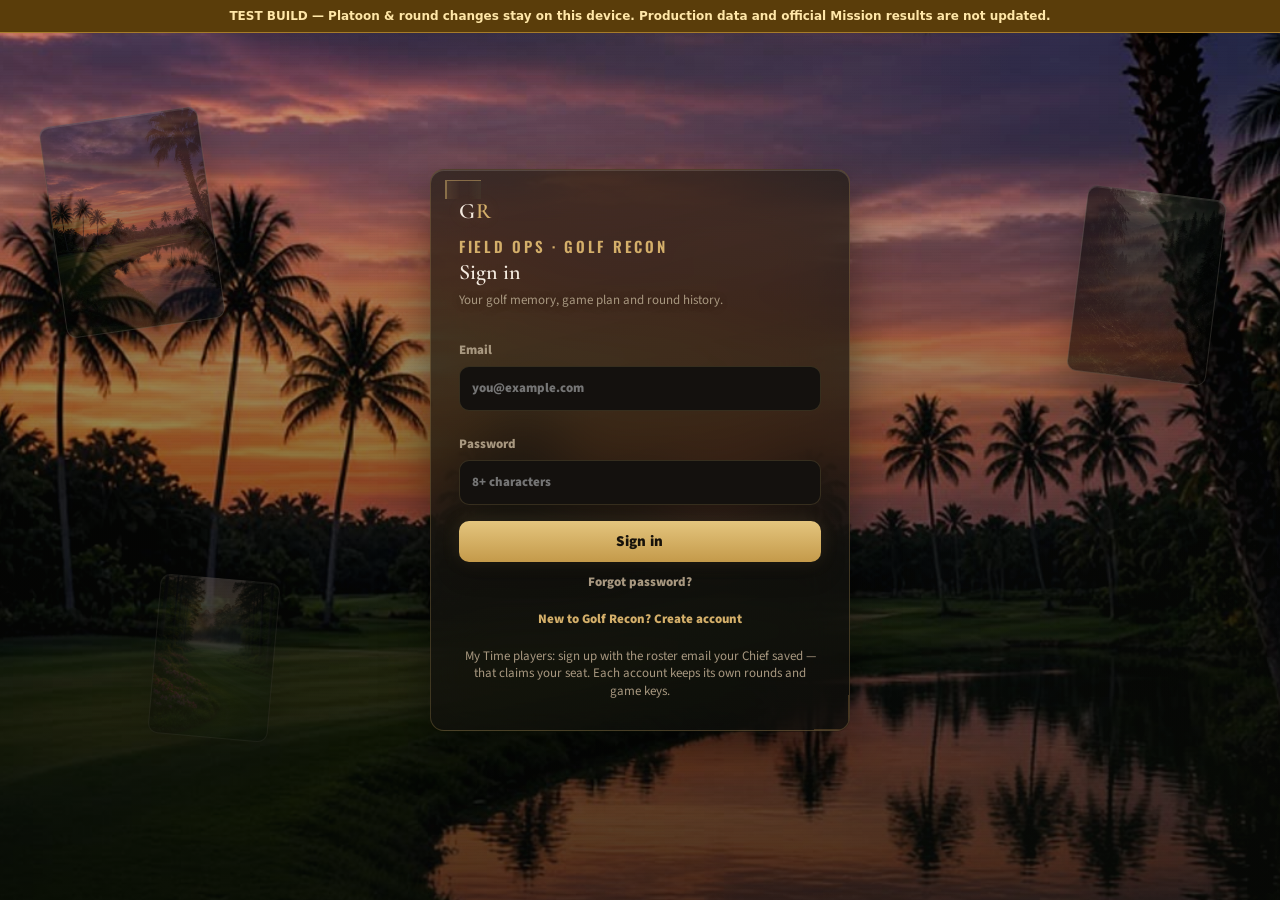
<file: index.html>
<!doctype html>
<html lang="en">
<head>
  <meta charset="utf-8" />
  <meta name="viewport" content="width=device-width,initial-scale=1,viewport-fit=cover" />
  <title>Golf Recon V16.4</title>
  <link rel="icon" href="favicon.svg" type="image/svg+xml" />
  <link rel="apple-touch-icon" href="favicon.svg" />
  <script src="gr-test-env.js?v=1"></script>
  <link rel="preconnect" href="https://fonts.googleapis.com">
  <link rel="preconnect" href="https://fonts.gstatic.com" crossorigin>
  <link href="https://fonts.googleapis.com/css2?family=Cormorant+Garamond:wght@500;600;700&family=Oswald:wght@500;600;700&family=Source+Sans+3:wght@400;600;700;800&display=swap" rel="stylesheet">
  <style>
:root{
  --bg:#0e0c09;
  --panel:#1a1612;
  --panel2:#241f18;
  --line:#3f3528;
  --text:#f4ebe0;
  --muted:#a89880;
  --accent:#d4af6a;
  --accent2:#8f6b3a;
  --warning:#e0b84a;
  --danger:#c75a4a;
  --good:#5a9e6a;
  --shadow:0 16px 36px rgba(0,0,0,.42);
  --brass:rgba(212,175,106,.55);
  --walnut:#1c1712;
  --pine:#132018;
  --ivory:#f4ebe0;
  --font-display:"Cormorant Garamond",Georgia,"Times New Roman",serif;
  --font-stencil:"Oswald",ui-sans-serif,system-ui,sans-serif;
  --font-body:"Source Sans 3",ui-sans-serif,system-ui,sans-serif;
  --fs-title:22px;
  --fs-subtitle:15px;
  --fs-data:13px;
}
*{box-sizing:border-box}
body{margin:0;background:radial-gradient(circle at 18% -8%,#2a2218 0,#0e0c09 42%),var(--bg);color:var(--text);font:var(--fs-subtitle)/1.45 var(--font-body)}

/* ===== TYPE SYSTEM (only 3 sizes) =====
   Title 22 · Subtitle 15 · Data 13
   Display=Cormorant titles · Stencil=Oswald short ALL-CAPS · Body=Source Sans else */
h1,h2,.brand-title,.auth-logo,.platoon-title,.gr-platoon-name,.gr-mission-title,.gr-event-name,
.section-head h2,.gr-section-head h2,.hero h2,.pregame-hero h2,.game-keys-title h2,
.gr-upcoming-flash .gr-section-head h2,.gr-clubhouse-hero .gr-platoon-name,.gr-word strong,
.metric,.score-big,.chart-head strong,.gr-eagle-spotlight-name,.gr-eagle-spotlight-count,
.gr-eagle-total,.gr-birdie-total,.gr-standings-pts{
  font-family:var(--font-display);
  font-size:var(--fs-title);
  font-weight:600;
  line-height:1.15;
}
h3,.button,.chip,.filter-tab,.game-tab,.stat-tab,.putting-round,.course-pill,.game-round-btn,
.game-key-group strong,.gr-platoon-motto,.gr-platoon-subtab,.pregame-stat strong,.course-stat strong,
.key strong,.gr-choice strong,.nav-item small{
  font-family:var(--font-body);
  font-size:var(--fs-subtitle);
  font-weight:700;
  line-height:1.3;
}
.eyebrow,.brand-meta,.metric-label,.gr-standings-title,.gr-war-standings-label,
.gr-eagle-spotlight-label,.gr-eagle-board-label,.gr-hq-mode-tag,
.global-course-label .eyebrow,.section-head .eyebrow,.game-keys-title .eyebrow{
  font-family:var(--font-stencil);
  font-size:var(--fs-subtitle);
  font-weight:600;
  letter-spacing:.14em;
  text-transform:uppercase;
  line-height:1.25;
}
.muted,small,.game-key-pill,.gr-tag,.chip.small,.file-item,.history,.strategy,
.pregame-stat span,.course-stat span,.course-stat-row .row-label,.hole-stat-row .row-label,
.hole-stat strong,.hole-stat span,.auth-foot,.game-scope-note{
  font-family:var(--font-body);
  font-size:var(--fs-data);
  line-height:1.35;
}
.game-key-pill{text-transform:capitalize;font-weight:700;padding:6px 10px}

button,input,select{font:inherit}
button{cursor:pointer}
.app-shell{max-width:920px;margin:0 auto;min-height:100vh;padding:18px 18px 96px}
.topbar{display:grid;grid-template-columns:1fr auto 1fr;align-items:center;gap:12px;margin-bottom:24px;position:relative}
.eyebrow{font-size:var(--fs-data);letter-spacing:.16em;color:var(--accent);font-weight:800}
h1,h2,h3,p{margin-top:0}.hero h2{font-size:var(--fs-title);line-height:1.08;margin-bottom:8px}.hero{padding:26px;border:1px solid var(--line);background:linear-gradient(145deg,#1b2a24,#111a17);border-radius:26px;box-shadow:var(--shadow);margin-bottom:16px}.hero-copy{max-width:650px}.muted{color:var(--muted)}
.button{border:0;border-radius:13px;padding:11px 15px;font-weight:800}.button.primary{background:var(--accent);color:#15200f}.button.secondary{background:var(--panel2);color:var(--text);border:1px solid var(--line)}
.grid{display:grid;gap:14px}.grid.two{grid-template-columns:repeat(2,minmax(0,1fr))}.grid.three{grid-template-columns:repeat(3,minmax(0,1fr))}.card{background:rgba(21,32,28,.92);border:1px solid var(--line);border-radius:20px;padding:18px}.card h3{margin-bottom:6px}.metric{font-size:var(--fs-title);font-weight:850;letter-spacing:-.04em}.metric-label{font-size:var(--fs-data);color:var(--muted);text-transform:uppercase;letter-spacing:.08em}.chips{display:flex;gap:8px;flex-wrap:wrap;margin-top:14px}.chip{border:1px solid var(--line);background:#13211b;border-radius:999px;padding:7px 10px;color:#dbe5e0;font-size:var(--fs-data)}.chip.good{border-color:#315d46;color:var(--good)}.chip.warn{border-color:#6c5a2c;color:var(--warning)}
.section-head{display:flex;align-items:end;justify-content:space-between;gap:12px;margin:24px 0 10px}.section-head h2{margin:0;font-size:var(--fs-title)}.section-head p{margin:0}.course-select{display:flex;gap:8px;overflow-x:auto;padding-bottom:4px}.course-pill{white-space:nowrap;border-radius:999px;border:1px solid var(--line);background:var(--panel);color:var(--text);padding:9px 13px}.course-pill.active{background:var(--accent);color:#14200f;border-color:var(--accent)}
.key-list{display:grid;gap:10px}.key{display:flex;gap:12px;align-items:flex-start;padding:12px 0;border-bottom:1px solid var(--line)}.key:last-child{border-bottom:0}.key-num{width:28px;height:28px;display:grid;place-items:center;border-radius:50%;background:#21372d;color:var(--accent);font-weight:900;flex:0 0 auto}.key strong{display:block;margin-bottom:3px}
.hole-grid{display:grid;grid-template-columns:repeat(3,minmax(0,1fr));gap:10px}.hole-card{background:var(--panel);border:2px solid var(--line);border-radius:16px;padding:14px;position:relative}.hole-card.risk-low{border-color:#23c552}.hole-card.risk-medium{border-color:#f2d335}.hole-card.risk-high{border-color:#ff4d4f}.hole-top{display:flex;justify-content:space-between;align-items:center}.hole-number{font-size:var(--fs-title);font-weight:900}.risk-dot{width:26px;height:26px;border-radius:50%;display:inline-grid;place-items:center;font-size:var(--fs-data);font-weight:900;line-height:1;background:var(--good);color:#06210d;border:2px solid rgba(255,255,255,.22)}.risk-medium .risk-dot{background:var(--warning);color:#2a2200}.risk-high .risk-dot{background:var(--danger);color:#fff}.hole-score{font-size:var(--fs-subtitle);font-weight:800;margin-top:8px}.history{color:var(--muted);font-size:var(--fs-data);margin-top:4px}.strategy{margin-top:9px;color:#dce6e1;font-size:var(--fs-data)}.risk-legend{display:flex;gap:8px;flex-wrap:wrap}.risk-legend .chip{display:inline-flex;align-items:center;gap:8px}.risk-legend .risk-dot{width:22px;height:22px;font-size:var(--fs-data);flex:0 0 auto}
.round-row{display:grid;grid-template-columns:1.3fr .7fr .5fr .7fr;gap:8px;align-items:center;padding:13px 0;border-bottom:1px solid var(--line)}.round-row:last-child{border-bottom:0}.score-big{font-size:var(--fs-title);font-weight:900}.badge{display:inline-flex;align-items:center;justify-content:center;min-width:52px;border-radius:999px;padding:5px 8px;background:#24352e;color:#dce8e2;font-size:var(--fs-data)}.score-strip{display:flex;gap:5px;overflow-x:auto;padding:8px 0}
.score-box{min-width:34px;height:34px;display:grid;place-items:center;background:transparent;border:0;font-weight:900;position:relative;color:var(--text)}
.score-box.birdie{border:2px solid #dfe9e3;border-radius:50%}
.score-box.eagle{border:2px solid #dfe9e3;border-radius:50%;box-shadow:0 0 0 3px #16221d,0 0 0 5px #dfe9e3}
.score-box.bogey{border:2px solid #dfe9e3;border-radius:0}
.score-box.double{border:2px solid #dfe9e3;border-radius:0;box-shadow:0 0 0 3px #16221d,0 0 0 5px #dfe9e3}
.score-box.worse{border:2px solid #ff8b7a;border-radius:0;box-shadow:0 0 0 3px #16221d,0 0 0 5px #ff8b7a}
.pregame-stats{display:grid;grid-template-columns:repeat(3,minmax(0,1fr));gap:8px;margin-top:14px}
.pregame-stat{border:1px solid var(--line);background:#13211b;border-radius:14px;padding:9px 8px;text-align:center}
.pregame-stat strong{display:block;font-size:var(--fs-subtitle);line-height:1.1}.pregame-stat span{display:block;font-size:var(--fs-data);color:var(--muted);text-transform:uppercase;letter-spacing:.08em;margin-top:3px}
.hole-stats{margin-top:10px;border-top:1px solid var(--line)}
.hole-stat-row{display:grid;grid-template-columns:38px repeat(4,minmax(0,1fr));gap:3px;align-items:center;padding:7px 0;border-bottom:1px solid rgba(255,255,255,.05);font-size:var(--fs-data)}
.hole-stat-row:last-child{border-bottom:0}
.hole-stat-row .row-label{color:var(--muted);font-size:var(--fs-data);text-transform:uppercase;letter-spacing:.06em}
.hole-stat{text-align:center;min-width:0}
.hole-stat strong{display:block;font-size:var(--fs-data);line-height:1.05}
.hole-stat span{display:block;color:var(--muted);font-size:var(--fs-data);line-height:1.1;margin-top:2px}
.hole-insight{margin-top:8px;font-size:var(--fs-data);color:#dce6e1;line-height:1.3}
.stat-check{color:#23c552;font-weight:950;font-size:var(--fs-subtitle);line-height:1}
.stat-x{color:#ff4d4f;font-weight:950;font-size:var(--fs-subtitle);line-height:1}
.course-stat-lines{margin-top:14px;border:1px solid var(--line);background:#13211b;border-radius:14px;padding:2px 10px}
.course-stat-row{display:grid;grid-template-columns:38px repeat(4,minmax(0,1fr));gap:3px;align-items:center;padding:9px 0;border-bottom:1px solid rgba(255,255,255,.06)}
.course-stat-row:last-child{border-bottom:0}
.course-stat-row .row-label{color:var(--muted);font-size:var(--fs-data);text-transform:uppercase;letter-spacing:.06em}
.course-stat{text-align:center;min-width:0}
.course-stat strong{display:block;font-size:var(--fs-data);line-height:1.05}
.course-stat span{display:block;color:var(--muted);font-size:var(--fs-data);line-height:1.1;margin-top:2px}
.priority-tag{display:inline-flex;align-items:center;border-radius:999px;padding:4px 7px;font-size:var(--fs-data);font-weight:900;letter-spacing:.06em;text-transform:uppercase;margin-top:7px}
.priority-tag.protect{background:rgba(255,77,79,.14);color:#ff8a8c;border:1px solid rgba(255,77,79,.38)}
.priority-tag.confidence{background:rgba(35,197,82,.13);color:#6fe18f;border:1px solid rgba(35,197,82,.35)}
.score-over{font-size:var(--fs-data);color:var(--muted);font-weight:850;margin-left:5px;white-space:nowrap}


.stat-tabs{display:flex;gap:8px;overflow-x:auto;padding:2px 0 10px}.stat-tab{white-space:nowrap;border:1px solid var(--line);background:#13211b;color:#dbe5e0;border-radius:999px;padding:8px 12px;font-weight:800;font-size:var(--fs-data)}.stat-tab.active{background:var(--accent);color:#14200f;border-color:var(--accent)}
.chart-card{padding:16px 14px 12px}.chart-head{display:flex;align-items:flex-end;justify-content:space-between;gap:12px;margin-bottom:12px}.chart-head strong{font-size:var(--fs-subtitle)}.chart-head .muted{font-size:var(--fs-data)}.round-chart-wrap{overflow-x:auto;padding:6px 2px 2px;scroll-behavior:smooth}.round-chart{height:240px;min-width:max(100%,calc(var(--bars,12) * 44px));display:flex;align-items:stretch;gap:6px;border-bottom:1px solid var(--line);padding:0 4px}.bar-col{width:38px;flex:0 0 38px;display:grid;grid-template-rows:1fr 52px;gap:4px;align-items:end}.bar-track{height:100%;display:flex;align-items:flex-end;justify-content:center;position:relative}.bar{width:28px;min-height:4px;border-radius:9px 9px 3px 3px;background:linear-gradient(180deg,var(--accent),var(--accent2));box-shadow:0 0 0 1px rgba(255,255,255,.03) inset}.bar-value{position:absolute;left:50%;transform:translateX(-50%);font-size:var(--fs-data);font-weight:900;color:#e8efe9;white-space:nowrap}.bar-label{text-align:center;font-size:var(--fs-data);color:var(--muted);line-height:1.15}.bar-label strong{display:block;color:#dbe5e0;font-size:var(--fs-data);white-space:nowrap}.chart-summary{display:flex;gap:8px;flex-wrap:wrap;margin-top:12px}.chart-summary .badge{min-width:auto}
.bottom-nav{position:fixed;left:50%;bottom:12px;transform:translateX(-50%);width:min(720px,calc(100% - 24px));display:grid;grid-template-columns:repeat(4,1fr);background:rgba(18,27,24,.95);backdrop-filter:blur(14px);border:1px solid rgba(207,232,219,.42);outline:1px solid rgba(255,255,255,.08);border-radius:20px;padding:7px;box-shadow:0 10px 28px rgba(0,0,0,.32),0 0 0 1px rgba(167,210,188,.10),0 0 14px rgba(167,210,188,.12)}.nav-item{border:0;background:transparent;color:var(--muted);padding:8px 4px;border-radius:14px}.nav-item span{display:block;font-size:var(--fs-subtitle)}.nav-item small{font-size:var(--fs-data)}.nav-item.active{background:#24342e;color:var(--text)}
dialog{border:0;padding:0;background:transparent;color:var(--text);width:min(620px,calc(100% - 28px))}dialog::backdrop{background:rgba(0,0,0,.72)}.dialog-card{background:#16221d;border:1px solid var(--line);border-radius:22px;padding:22px}.dialog-head{display:flex;justify-content:space-between;align-items:flex-start}.icon-button{border:0;background:transparent;color:var(--text);font-size:var(--fs-title)}.upload-zone{display:grid;gap:4px;text-align:center;border:1px dashed #52685d;border-radius:18px;padding:26px;margin:18px 0;background:#111b17}.upload-zone input{display:none}.upload-zone span{font-size:var(--fs-data);color:var(--muted)}label{display:grid;gap:6px;margin-top:12px;color:#dbe5e0;font-weight:700}input,select{background:#0e1714;color:var(--text);border:1px solid var(--line);border-radius:12px;padding:11px}.dialog-actions{display:flex;justify-content:flex-end;gap:8px;margin-top:18px}.file-list{display:grid;gap:6px}.file-item{font-size:var(--fs-data);color:var(--muted);padding:7px 9px;background:#101914;border-radius:10px}
.note{border-left:3px solid var(--accent);padding-left:12px;color:#dce7e2}.empty{padding:28px;text-align:center;color:var(--muted)}
@media(max-width:700px){.app-shell{padding:14px 12px 98px}.hero{padding:20px}.hero h2{font-size:var(--fs-title)}.grid.two,.grid.three{grid-template-columns:1fr 1fr}.hole-grid{grid-template-columns:repeat(2,minmax(0,1fr))}.round-row{grid-template-columns:1.2fr .6fr .6fr}.round-row .optional{display:none}}


.filter-tabs,.game-tabs,.putting-rounds{display:flex;gap:8px;overflow-x:auto;padding:2px 0 10px}
.filter-tab,.game-tab,.putting-round{white-space:nowrap;border:1px solid var(--line);background:#13211b;color:#dbe5e0;border-radius:999px;padding:8px 12px;font-weight:800;font-size:var(--fs-data)}
.filter-tab.active,.game-tab.active,.putting-round.active{background:var(--accent);color:#14200f;border-color:var(--accent)}
.chart-scale{display:grid;grid-template-columns:44px minmax(0,1fr);gap:8px}
.y-axis{height:240px;display:flex;flex-direction:column;justify-content:space-between;padding:3px 0 52px;color:var(--muted);font-size:var(--fs-data);text-align:right}
.round-chart.true-scale{position:relative;background-image:linear-gradient(to top,transparent 24%,rgba(255,255,255,.04) 25%,transparent 26%,transparent 49%,rgba(255,255,255,.04) 50%,transparent 51%,transparent 74%,rgba(255,255,255,.04) 75%,transparent 76%)}
.nine-marker{display:inline-block;width:6px;height:6px;border-radius:50%;background:var(--warning);margin-left:3px;vertical-align:middle}
.putting-summary{display:grid;grid-template-columns:repeat(4,minmax(0,1fr));gap:10px;margin:12px 0}
.putting-green{position:relative;max-width:700px;margin:14px auto 2px;aspect-ratio:1.06/1;border-radius:46% 46% 40% 40%;overflow:hidden;border:7px solid #244e25;background:radial-gradient(ellipse at 50% 28%,#b7e681 0 20%,#9dd66c 21% 46%,#75bd4e 47% 72%,#3f8f38 73% 100%);box-shadow:inset 0 0 50px rgba(0,0,0,.28)}
.heat-ring{position:absolute;left:50%;transform:translateX(-50%);border:3px solid rgba(255,255,255,.86);border-radius:50%;display:flex;align-items:center;justify-content:center;text-align:center;color:#0e1714;font-weight:800;padding:4px;overflow:hidden}.heat-ring>div{max-width:86%;line-height:1.05}
.heat-ring .zone-title{font-size:var(--fs-subtitle);line-height:1}.heat-ring .zone-detail{font-size:var(--fs-data);line-height:1.05;margin-top:3px;font-weight:800;white-space:nowrap}.heat-ring .zone-sg{font-size:var(--fs-data);margin-top:2px;white-space:nowrap}
.heat-ring.no-data{background:rgba(215,215,215,.9)!important;color:#404543}
.zone1{top:5%;width:42%;height:27%;z-index:6}.zone2{top:22%;width:58%;height:34%;z-index:5}.zone3{top:42%;width:70%;height:30%;z-index:4}.zone4{top:55%;width:82%;height:31%;z-index:3}.zone5{top:68%;width:94%;height:28%;z-index:2}.zone6{top:81%;width:98%;height:18%;z-index:1}
.heat-excellent{background:rgba(20,111,38,.93);color:white}.heat-good{background:rgba(164,215,91,.93)}.heat-average{background:rgba(255,210,91,.94)}.heat-poor{background:rgba(235,112,82,.92);color:white}
.heat-key{display:flex;gap:10px;flex-wrap:wrap;margin-top:12px}.heat-key .chip{display:flex;align-items:center;gap:6px}.dot{width:9px;height:9px;border-radius:50%;display:inline-block}.dot.excellent{background:#146f26}.dot.good{background:#a4d75b}.dot.average{background:#ffd25b}.dot.poor{background:#eb7052}.dot.nodata{background:#bcbcbc}
.multi-note{font-size:var(--fs-data);color:var(--muted);margin:0 0 8px}
@media(max-width:700px){.chart-scale{grid-template-columns:34px minmax(0,1fr)}.y-axis{font-size:var(--fs-data)}.putting-summary{grid-template-columns:1fr 1fr}.heat-ring .zone-title{font-size:var(--fs-data)}.heat-ring .zone-detail{font-size:var(--fs-data)}.heat-ring .zone-sg{font-size:var(--fs-data)}.zone6 .zone-title{font-size:var(--fs-data)}.zone6 .zone-detail{font-size:var(--fs-data)}}


.round-row.round-summary{grid-template-columns:minmax(180px,1fr) .35fr .55fr;border-radius:12px;padding-left:10px;padding-right:10px;transition:background .16s ease,box-shadow .16s ease;cursor:pointer}
.round-row.round-summary.selected{background:#1d3027;box-shadow:inset 4px 0 0 var(--accent)}
.round-block{border-bottom:1px solid var(--line)}
.round-block:last-child{border-bottom:0}
.round-block .round-row.round-summary{border-bottom:0;border-radius:12px}
.round-scorecard-expand{padding:4px 2px 14px;animation:roundExpand .22s ease}
@keyframes roundExpand{from{opacity:0;transform:translateY(-4px)}to{opacity:1;transform:none}}
.bar-col[data-round-bar]{cursor:pointer;border-radius:10px;transition:background .15s ease,box-shadow .15s ease}
.bar-col[data-round-bar]:hover{background:rgba(184,234,104,.06)}
.bar-col[data-round-bar].selected{background:rgba(184,234,104,.10);box-shadow:inset 0 0 0 1px rgba(184,234,104,.42)}
.bar-col[data-round-bar]:focus-visible{outline:2px solid var(--accent);outline-offset:2px}
@media(max-width:700px){.round-row.round-summary{grid-template-columns:minmax(150px,1fr) .35fr .55fr}}

/* GolfRecon mobile heat map v2: non-overlapping distance bands */
.heat-map-grid{display:grid;gap:8px;margin-top:14px}
.heat-band{display:grid;grid-template-columns:78px minmax(0,1fr) auto;align-items:center;gap:8px;min-height:58px;padding:10px 12px;border-radius:14px;border:1px solid rgba(255,255,255,.16);color:#0e1714;font-weight:800}
.heat-band .band-label{font-size:var(--fs-subtitle);white-space:nowrap}
.heat-band .band-sample{font-size:var(--fs-data);opacity:.86;font-weight:750;line-height:1.2;min-width:0}
.heat-band .band-sample small{display:block;font-size:var(--fs-data);font-weight:750;opacity:.78;margin-top:2px}
.heat-band .band-sg{font-size:var(--fs-subtitle);white-space:nowrap;text-align:right}
.heat-band.no-data{background:#cfd4d0!important;color:#3f4743}
.practice-focus{display:grid;gap:9px;margin-top:10px}
.practice-item{display:grid;grid-template-columns:34px minmax(0,1fr) auto;gap:9px;align-items:center;padding:10px 0;border-bottom:1px solid var(--line)}
.practice-item:last-child{border-bottom:0}
.practice-rank{width:30px;height:30px;border-radius:50%;display:grid;place-items:center;background:#21372d;color:var(--accent);font-weight:900}
.practice-item strong{display:block}.practice-item .why{font-size:var(--fs-data);color:var(--muted);margin-top:2px}
.practice-score{font-size:var(--fs-data);font-weight:900;white-space:nowrap}
@media(max-width:700px){.heat-band{grid-template-columns:68px minmax(0,1fr) auto;min-height:54px;padding:9px 9px;gap:6px}.heat-band .band-label{font-size:var(--fs-data)}.heat-band .band-sample{font-size:var(--fs-data)}.heat-band .band-sg{font-size:var(--fs-data)}.practice-item{grid-template-columns:30px minmax(0,1fr)}}


.putting-course-filter{display:flex;gap:7px;overflow-x:auto;padding:2px 0 8px;scrollbar-width:none}.putting-course-filter::-webkit-scrollbar{display:none}
.putting-course{border:1px solid var(--line);background:#14231d;color:var(--text);border-radius:999px;padding:8px 11px;font-size:var(--fs-data);font-weight:800;white-space:nowrap}
.putting-course.active{border-color:var(--accent);background:#1c392b;color:var(--accent)}
.tendency-grid{display:grid;grid-template-columns:1fr;gap:12px}
.tendency-card{border:1px solid var(--line);background:#13211b;border-radius:14px;padding:12px}
.tendency-title{font-size:var(--fs-data);font-weight:900;margin-bottom:9px}
.miss-row{display:grid;grid-template-columns:58px minmax(0,1fr) 42px;gap:8px;align-items:center;margin:7px 0}
.miss-row .miss-label{font-size:var(--fs-data);color:var(--muted)}
.miss-track{height:9px;border-radius:999px;background:rgba(255,255,255,.08);overflow:hidden}
.miss-fill{height:100%;border-radius:999px;background:currentColor}
.miss-row.good{color:var(--good)}.miss-row.warn{color:var(--warning)}.miss-row.bad{color:var(--danger)}.miss-row.neutral{color:#8fa49a}
.miss-value{text-align:right;font-size:var(--fs-data);font-weight:900;color:var(--text)}
.pregame-putting-bands{display:grid;gap:7px}
.pregame-putting-band{display:grid;grid-template-columns:64px minmax(0,1fr) auto;gap:7px;align-items:center;padding:8px 9px;border-radius:11px;font-size:var(--fs-data);font-weight:800;color:#0e1714}
.pregame-putting-band .pp-label{font-size:var(--fs-data)}.pregame-putting-band .pp-mid{min-width:0}.pregame-putting-band .pp-sg{white-space:nowrap}
.pregame-no-data{font-size:var(--fs-data);color:var(--muted);padding:5px 0}
@media(min-width:760px){.tendency-grid{grid-template-columns:1fr 1fr}}


.target-row{display:flex;align-items:center;justify-content:space-between;gap:10px;margin:2px 0 12px}
.target-row label{font-size:var(--fs-data);color:var(--muted);font-weight:800}
.target-select{background:#14231d;color:var(--text);border:1px solid var(--line);border-radius:10px;padding:9px 10px;font-size:var(--fs-subtitle);font-weight:800}
.putt-grid-wrap{overflow-x:auto}
.putt-grid{display:grid;grid-template-columns:72px repeat(3,minmax(72px,1fr));gap:6px;min-width:310px}
.putt-grid-head{font-size:var(--fs-data);color:var(--muted);font-weight:900;text-transform:uppercase;letter-spacing:.04em;text-align:center;padding:4px}
.putt-grid-dist{display:flex;align-items:center;justify-content:center;font-size:var(--fs-data);font-weight:900;color:var(--text);padding:8px 5px;border-radius:11px;border:1px solid rgba(255,255,255,.08);min-height:52px;text-align:center}
.putt-grid-dist.good{background:rgba(35,197,82,.24);color:#7ee49a;border-color:rgba(35,197,82,.45)}
.putt-grid-dist.ok{background:rgba(255,212,0,.20);color:#ffe65c;border-color:rgba(255,212,0,.4)}
.putt-grid-dist.bad{background:rgba(255,59,48,.22);color:#ff8a84;border-color:rgba(255,59,48,.45)}
.putt-grid-dist.empty{background:rgba(255,255,255,.04);color:var(--muted)}
.putt-cell{border-radius:11px;padding:9px 5px;text-align:center;border:1px solid rgba(255,255,255,.09);background:rgba(255,255,255,.035);color:var(--text);min-height:52px;display:flex;flex-direction:column;align-items:center;justify-content:center}
.putt-cell strong{font-size:var(--fs-subtitle);line-height:1}.putt-cell span{font-size:var(--fs-data);margin-top:4px;color:var(--muted)}
.putt-cell.empty{color:var(--muted)}
.target-note{font-size:var(--fs-data);color:var(--muted);margin-top:8px;line-height:1.35}


.putt-stack-wrap{overflow-x:auto;padding-bottom:4px}
.putt-stack-chart{display:grid;grid-template-columns:repeat(10,minmax(42px,1fr));gap:7px;align-items:end;min-width:520px;height:260px;padding:8px 2px 0}
.putt-stack-col{display:grid;grid-template-rows:190px auto auto;gap:5px;min-width:0}
.putt-stack-bar{height:190px;border-radius:9px 9px 4px 4px;overflow:hidden;display:flex;flex-direction:column-reverse;background:rgba(255,255,255,.035);border:1px solid rgba(255,255,255,.08)}
.putt-seg{display:flex;align-items:center;justify-content:center;font-size:var(--fs-data);font-weight:950;color:#0c1511;min-height:0;text-shadow:0 1px 0 rgba(255,255,255,.18)}
.putt-seg.one{background:#4f9df7}.putt-seg.two{background:#55c878}.putt-seg.three{background:#ef6461}.putt-seg.four{background:#ef6461}
.putt-stack-label{text-align:center;font-size:var(--fs-data);font-weight:900;color:var(--text);white-space:nowrap}
.putt-stack-label.good{color:#7ee49a}.putt-stack-label.ok{color:#ffe65c}.putt-stack-label.bad{color:#ff8a84}
.putt-stack-count{text-align:center;font-size:var(--fs-data);color:var(--muted);background:rgba(255,255,255,.035);border-radius:999px;padding:3px 2px}
.putt-stack-legend{display:flex;gap:8px;flex-wrap:wrap;margin-top:10px}
.putt-legend-item{display:flex;align-items:center;gap:5px;font-size:var(--fs-data);color:var(--muted)}
.putt-legend-swatch{width:10px;height:10px;border-radius:3px}


.tendency-grid{margin-bottom:18px}
.tendency-card{overflow:hidden}
.direction-grid{display:grid;grid-template-columns:1fr;gap:12px;margin-top:8px}
.direction-card{border:1px solid var(--line);background:#13211b;border-radius:14px;padding:12px;overflow:hidden}
.direction-title{font-size:var(--fs-data);font-weight:900;margin-bottom:6px}
.direction-sub{font-size:var(--fs-data);color:var(--muted);margin-bottom:8px}
.direction-viz{position:relative;width:min(100%,300px);aspect-ratio:1/1;margin:0 auto}
.direction-ring{position:absolute;left:50%;top:50%;transform:translate(-50%,-50%);width:58%;height:58%;border-radius:50%;border:16px solid rgba(110,160,230,.12);box-sizing:border-box}
.direction-center{position:absolute;left:50%;top:50%;transform:translate(-50%,-50%);width:36%;height:36%;border-radius:50%;background:#4f73ff;display:flex;flex-direction:column;align-items:center;justify-content:center;color:white;font-weight:900}
.direction-center .pct{font-size:var(--fs-subtitle);line-height:1}.direction-center .check{font-size:var(--fs-data);line-height:1.1;margin-top:3px;letter-spacing:.06em;opacity:.92;text-transform:uppercase}
.dir-label{position:absolute;font-size:var(--fs-data);line-height:1.2;text-align:center;color:var(--text);min-width:62px}
.dir-label strong{display:block;font-size:var(--fs-data)}
.dir-top{left:50%;top:3%;transform:translateX(-50%)}.dir-bottom{left:50%;bottom:2%;transform:translateX(-50%)}
.dir-left{left:1%;top:50%;transform:translateY(-50%)}.dir-right{right:1%;top:50%;transform:translateY(-50%)}
.dir-wedge{position:absolute;left:50%;top:50%;width:34%;height:34%;background:rgba(110,160,230,.20);transform-origin:0 0;border-radius:0 100% 0 0;clip-path:polygon(0 0,100% 0,100% 100%,0 100%)}
.dir-wedge.top{transform:rotate(-135deg) skew(-6deg,-6deg)}
.dir-wedge.right{transform:rotate(-45deg) skew(-6deg,-6deg)}
.dir-wedge.bottom{transform:rotate(45deg) skew(-6deg,-6deg)}
.dir-wedge.left{transform:rotate(135deg) skew(-6deg,-6deg)}
.mygame-accuracy{margin-top:16px}
@media(min-width:760px){.direction-grid{grid-template-columns:1fr 1fr}}


.import-card{width:min(94vw,760px);max-height:90vh;overflow:auto}
.import-status{min-height:22px;margin-top:10px;font-size:var(--fs-data);color:var(--muted)}
.import-status.error{color:#ff8a84}.import-status.ok{color:#7ee49a}
.import-review{display:grid;gap:10px;margin-top:10px}
.import-summary{display:grid;grid-template-columns:repeat(2,1fr);gap:8px}
.import-kpi{background:#13211b;border:1px solid var(--line);border-radius:12px;padding:10px}
.import-kpi .k{font-size:var(--fs-data);color:var(--muted);text-transform:uppercase;letter-spacing:.06em}
.import-kpi .v{font-size:var(--fs-title);font-weight:900;margin-top:3px}
.import-warning{border:1px solid rgba(255,212,0,.35);background:rgba(255,212,0,.08);padding:9px;border-radius:10px;font-size:var(--fs-data)}
.import-hole-table{width:100%;border-collapse:collapse;font-size:var(--fs-data)}
.import-hole-table th,.import-hole-table td{padding:6px 4px;border-bottom:1px solid var(--line);text-align:center}
.import-hole-table th:first-child,.import-hole-table td:first-child{text-align:left}
.import-confidence{font-size:var(--fs-data);color:var(--muted)}
@media(max-width:560px){.import-summary{grid-template-columns:1fr 1fr}.import-hole-table{font-size:var(--fs-data)}}


.sync-pill{display:inline-flex;align-items:center;gap:6px;font-size:var(--fs-data);color:var(--muted);padding:4px 8px;border:1px solid var(--line);border-radius:999px;margin-left:8px}
.sync-dot{width:7px;height:7px;border-radius:50%;background:#ffd400}
.sync-pill.ok .sync-dot{background:#23c552}.sync-pill.err .sync-dot{background:#ff3b30}


.topbar h1 .sync-pill{vertical-align:middle;transform:translateY(-1px)}
@media(max-width:560px){.topbar h1 .sync-pill{display:inline-flex;margin-top:5px;margin-left:6px}}


.game-filter-block{margin:2px 0 16px}
.game-filter-label{font-size:var(--fs-data);color:var(--muted);font-weight:800;text-transform:uppercase;letter-spacing:.08em;margin:7px 0 5px}
.game-round-filter{display:flex;gap:7px;flex-wrap:wrap}
.game-round-btn{border:1px solid var(--line);background:#14231d;color:var(--text);border-radius:999px;padding:7px 11px;font-size:var(--fs-data);font-weight:850}
.game-round-btn.active,.putting-course.active{border-color:rgba(184,234,104,.58);box-shadow:0 0 0 1px rgba(184,234,104,.12),0 0 12px rgba(184,234,104,.08);background:#1b3125}
.game-scope-note{font-size:var(--fs-data);color:var(--muted);margin-top:7px}


.chat-card{padding:16px;margin-top:2px}
.chat-head{display:flex;align-items:center;justify-content:space-between;gap:10px;margin-bottom:10px}
.chat-head h3{margin:0;font-size:var(--fs-subtitle)}
.chat-clear{border:1px solid var(--line);background:transparent;color:var(--muted);border-radius:999px;padding:5px 9px;font-size:var(--fs-data);font-weight:800}
.chat-log{display:grid;gap:12px;padding:4px 0 10px}
.chat-msg{padding:12px 14px;border-radius:14px;font-size:var(--fs-data);line-height:1.55}
.chat-msg.user{justify-self:end;max-width:82%;background:#213c2e;border:1px solid rgba(184,234,104,.22)}
.chat-msg.assistant{justify-self:stretch;width:100%;background:#13211b;border:1px solid var(--line)}
.chat-msg.loading{color:var(--muted);font-style:italic}
.chat-prompts{display:flex;gap:7px;overflow-x:auto;padding:2px 0 9px;scrollbar-width:none}
.chat-prompt{border:1px solid var(--line);background:#14231d;color:var(--text);border-radius:999px;padding:7px 10px;font-size:var(--fs-data);font-weight:800;white-space:nowrap}
.chat-form{display:grid;grid-template-columns:1fr auto;gap:8px;margin-top:7px}
.chat-input{width:100%;border:1px solid var(--line);background:#0f1915;color:var(--text);border-radius:13px;padding:11px 12px;outline:none}
.chat-input:focus{border-color:rgba(184,234,104,.55);box-shadow:0 0 0 2px rgba(184,234,104,.08)}
.chat-send{min-width:66px}


.chat-msg.assistant strong{color:var(--accent);font-weight:900}
.chat-msg.assistant p{margin:0 0 9px}
.chat-msg.assistant p:last-child{margin-bottom:0}
.chat-msg.assistant ul{margin:5px 0 10px 18px;padding:0}
.chat-msg.assistant li{margin:5px 0;padding-left:2px}
.chat-section{margin:8px 0 4px;font-size:var(--fs-data);font-weight:950;color:var(--accent);letter-spacing:.01em}
.chat-section:first-child{margin-top:0}


.topbar-left{justify-self:start;min-width:0}
.topbar-right{justify-self:end}
.brand-title{font-size:var(--fs-title);font-weight:950;letter-spacing:-.03em;line-height:1}
.brand-meta{display:flex;align-items:center;gap:2px;margin-top:5px;font-size:var(--fs-data);color:var(--muted);font-weight:800}
.giq-logo{justify-self:center;position:relative;display:flex;align-items:flex-end;gap:0;font-size:var(--fs-title);line-height:.9;font-weight:1000;letter-spacing:-4px;padding:2px 8px 7px;filter:drop-shadow(0 0 8px rgba(184,234,104,.14))}
.giq-logo::after{content:'';position:absolute;left:13%;right:10%;bottom:0;height:2px;border-radius:999px;background:linear-gradient(90deg,transparent,var(--accent),transparent);box-shadow:0 0 8px rgba(184,234,104,.35)}
.giq-g{color:#f5f7f6}
.giq-i{position:relative;color:var(--accent);margin-left:1px}
.giq-i::before{content:'';position:absolute;width:7px;height:7px;border-radius:50%;background:#f5f7f6;top:-7px;left:5px;box-shadow:inset -2px -2px 0 rgba(0,0,0,.14),0 0 5px rgba(255,255,255,.35)}
.giq-i::after{content:'';position:absolute;width:1px;height:1px;border-radius:50%;background:#7d8e86;top:-5px;left:7px;box-shadow:3px 1px #7d8e86,1px 3px #7d8e86}
.giq-q{color:#f5f7f6;position:relative}
.giq-q::after{content:'';position:absolute;width:11px;height:3px;background:var(--accent);right:-6px;bottom:-5px;transform:rotate(42deg);border-radius:999px;box-shadow:0 0 5px rgba(184,234,104,.3)}
@media(max-width:560px){
  .topbar{grid-template-columns:minmax(62px,1fr) auto minmax(96px,1fr);gap:7px}
  .brand-title{font-size:var(--fs-subtitle)}
  .brand-meta{font-size:var(--fs-data)}
  .giq-logo{font-size:var(--fs-title);padding-left:4px;padding-right:6px}
  .topbar-right .button{font-size:var(--fs-data);padding:8px 10px}
  .sync-pill{padding:3px 5px;margin-left:2px}
}


.course-dropdown-wrap{position:relative;margin:4px 0 14px}
.course-dropdown{width:100%;appearance:none;-webkit-appearance:none;border:1px solid var(--line);background:#14231d;color:var(--text);border-radius:14px;padding:11px 38px 11px 13px;font-size:var(--fs-data);font-weight:850;outline:none}
.course-dropdown:focus{border-color:rgba(184,234,104,.55);box-shadow:0 0 0 2px rgba(184,234,104,.08),0 0 12px rgba(184,234,104,.08)}
.course-dropdown-wrap::after{content:'⌄';position:absolute;right:14px;top:50%;transform:translateY(-54%);pointer-events:none;color:var(--accent);font-size:var(--fs-subtitle);font-weight:900}
.edit-round-btn{border:1px solid var(--line);background:#16251f;color:var(--text);border-radius:999px;padding:6px 9px;font-size:var(--fs-data);font-weight:850;white-space:nowrap}
.edit-round-btn:hover{border-color:rgba(184,234,104,.45)}
.round-status-row{margin-top:6px}
.round-status{display:inline-flex;align-items:center;border-radius:999px;padding:3px 7px;font-size:var(--fs-data);font-weight:900;letter-spacing:.01em;border:1px solid var(--line)}
.round-status.complete{color:var(--accent);background:rgba(184,234,104,.07);border-color:rgba(184,234,104,.22)}
.round-status.warn{color:#ffd66b;background:rgba(255,214,107,.07);border-color:rgba(255,214,107,.22)}
.round-status.missing{color:#ff9b96;background:rgba(255,59,48,.07);border-color:rgba(255,59,48,.20)}
.round-summary.has-edit{grid-template-columns:minmax(150px,1fr) .30fr .48fr auto}
.edit-form{display:grid;gap:11px}
.edit-form label{display:grid;gap:5px;font-size:var(--fs-data);color:var(--muted);font-weight:800}
.edit-form input,.edit-form select{width:100%;border:1px solid var(--line);background:#0f1915;color:var(--text);border-radius:11px;padding:10px 11px;outline:none}
.edit-form input:focus,.edit-form select:focus{border-color:rgba(184,234,104,.55)}
.edit-grid{display:grid;grid-template-columns:1fr 1fr;gap:10px}
.edit-note{font-size:var(--fs-data);color:var(--muted);line-height:1.4}
@media(max-width:560px){
  .round-summary.has-edit{grid-template-columns:minmax(120px,1fr) .28fr .45fr auto;gap:5px}
  .edit-round-btn{padding:5px 7px}
  .edit-grid{grid-template-columns:1fr}
}


.bootstrap-card{margin-top:34px;text-align:center;padding:28px}
.bootstrap-spinner{width:30px;height:30px;border-radius:50%;border:3px solid rgba(255,255,255,.10);border-top-color:var(--accent);margin:0 auto 12px;animation:spin .8s linear infinite}
@keyframes spin{to{transform:rotate(360deg)}}
.bootstrap-error{color:#ff9b96;font-size:var(--fs-data);margin-top:8px}


.button.danger{background:rgba(255,59,48,.10);border:1px solid rgba(255,59,48,.42);color:#ff8c85}
.button.danger:hover{background:rgba(255,59,48,.16);border-color:rgba(255,59,48,.62)}
.dialog-actions.split{justify-content:space-between;gap:10px}
.dialog-actions-right{display:flex;gap:8px;margin-left:auto}


.global-course-bar{
  position:sticky;top:0;z-index:25;
  display:grid;grid-template-columns:minmax(0,1fr) minmax(220px,360px);
  align-items:center;gap:14px;
  margin:-8px 0 22px;padding:10px 12px;
  border:1px solid rgba(255,255,255,.08);
  border-radius:16px;
  background:rgba(12,24,19,.94);
  backdrop-filter:blur(14px);-webkit-backdrop-filter:blur(14px);
  box-shadow:0 10px 28px rgba(0,0,0,.18);
}
.global-course-label{min-width:0;display:flex;flex-direction:column;gap:1px}
.global-course-label strong{
  display:block;overflow:hidden;text-overflow:ellipsis;white-space:nowrap;
  font-size:var(--fs-data);line-height:1.25
}
.global-course-select-wrap{position:relative}
.global-course-select{
  width:100%;appearance:none;-webkit-appearance:none;
  border:1px solid rgba(184,234,104,.28);
  background:#13231c;color:var(--text);
  border-radius:12px;padding:10px 36px 10px 12px;
  font:inherit;font-size:var(--fs-data);font-weight:850;outline:none
}
.global-course-select:focus{
  border-color:rgba(184,234,104,.62);
  box-shadow:0 0 0 2px rgba(184,234,104,.08)
}
.global-course-select-wrap::after{
  content:'⌄';position:absolute;right:12px;top:50%;transform:translateY(-55%);
  color:var(--accent);font-size:var(--fs-subtitle);font-weight:900;pointer-events:none
}
.scope-toggle{display:flex;gap:8px;flex-wrap:wrap;margin:4px 0 12px}
.scope-toggle .filter-tab{flex:0 0 auto}
@media(max-width:640px){
  .global-course-bar{
    grid-template-columns:1fr;gap:7px;
    margin:-6px 0 18px;padding:9px 10px
  }
  .global-course-label{display:none}
  .global-course-select{font-size:var(--fs-data);padding-top:9px;padding-bottom:9px}
}


.backfill-target{margin:0 0 12px;padding:11px 12px;border:1px solid var(--line);border-radius:12px;background:rgba(255,255,255,.025)}
.backfill-target strong{display:block;font-size:var(--fs-data)}
.backfill-gaps{display:flex;gap:6px;flex-wrap:wrap;margin-top:7px}
.backfill-gap{font-size:var(--fs-data);font-weight:850;border:1px solid var(--line);border-radius:999px;padding:4px 7px;color:var(--muted)}
.backfill-note{margin:10px 0;padding:9px 10px;border-radius:10px;background:rgba(184,234,104,.06);border:1px solid rgba(184,234,104,.15);font-size:var(--fs-data);color:var(--muted);line-height:1.45}
.backfill-launch{width:100%;margin-top:10px}


.auth-gate{position:fixed;inset:0;z-index:200;background:radial-gradient(circle at 50% 0%,rgba(36,91,62,.34),transparent 42%),#08110d;display:grid;place-items:center;padding:22px}
.auth-card{width:min(420px,100%);border:1px solid rgba(255,255,255,.10);border-radius:22px;background:#101d17;padding:26px;box-shadow:0 28px 80px rgba(0,0,0,.42)}
.auth-logo{font-size:var(--fs-title);line-height:1;font-weight:950;letter-spacing:-4px;margin-bottom:20px}.auth-logo .accent{color:var(--accent)}
.auth-card h1{font-size:var(--fs-title);margin:5px 0 6px}.auth-card form{display:grid;gap:12px;margin-top:20px}
.auth-card label{display:grid;gap:6px;font-size:var(--fs-data);font-weight:850;color:var(--muted)}
.auth-card input{width:100%;border:1px solid var(--line);background:#0b1511;color:var(--text);border-radius:12px;padding:12px;font:inherit;outline:none}
.auth-card input:focus{border-color:rgba(184,234,104,.55);box-shadow:0 0 0 2px rgba(184,234,104,.08)}
.auth-submit{width:100%;margin-top:4px}.auth-link{display:block;width:100%;border:0;background:none;color:var(--accent);font:inherit;font-size:var(--fs-data);font-weight:850;margin-top:16px;cursor:pointer}.auth-link-secondary{color:var(--muted);margin-top:10px;font-size:var(--fs-data)}
.auth-foot{font-size:var(--fs-data);color:var(--muted);text-align:center;margin-top:18px}.auth-message{display:none;margin-top:14px;padding:9px 10px;border-radius:10px;font-size:var(--fs-data)}
.auth-message.error{display:block;background:rgba(255,59,48,.10);color:#ff9b96;border:1px solid rgba(255,59,48,.2)}
.auth-message.ok{display:block;background:rgba(35,197,82,.08);color:#8ee8aa;border:1px solid rgba(35,197,82,.2)}
.user-tools{display:flex;align-items:center;gap:7px}
.user-chip{font-size:var(--fs-data);font-weight:850;color:var(--accent);max-width:110px;overflow:hidden;text-overflow:ellipsis;white-space:nowrap}
.mini-link{border:0;background:none;color:var(--muted);font-size:var(--fs-data);font-weight:800;padding:2px;cursor:pointer}
.topbar-right{display:flex;align-items:center;gap:8px;flex-wrap:nowrap}
.user-menu{position:relative;z-index:6}
.user-menu-btn{
  display:inline-flex;align-items:center;gap:6px;max-width:160px;
  border:1px solid rgba(212,175,106,.28);background:rgba(20,17,14,.55);
  color:var(--text);border-radius:999px;padding:6px 10px 6px 12px;
  font:inherit;cursor:pointer;line-height:1.1
}
.user-menu-btn:hover,.user-menu-btn[aria-expanded="true"]{border-color:rgba(212,175,106,.5);background:rgba(42,34,24,.7)}
.user-menu-btn .user-chip{max-width:92px;color:var(--accent)}
.user-menu-gear{font-size:15px;opacity:.9;line-height:1}
.user-menu-panel{
  position:absolute;right:0;top:calc(100% + 6px);min-width:168px;
  display:grid;gap:2px;padding:6px;
  border:1px solid rgba(212,175,106,.28);border-radius:12px;
  background:rgba(18,15,12,.97);box-shadow:0 12px 28px rgba(0,0,0,.45);
}
.user-menu-panel[hidden]{display:none!important}
.user-menu-panel button{
  border:0;background:transparent;color:var(--text);text-align:left;
  font:inherit;font-size:var(--fs-data);font-weight:800;padding:10px 11px;border-radius:8px;cursor:pointer
}
.user-menu-panel button:hover{background:rgba(212,175,106,.12);color:var(--accent)}
.user-menu-panel .user-menu-signout{color:#ffb4ae}
.user-menu-panel .user-menu-signout:hover{background:rgba(255,90,80,.12);color:#ffd0cc}
.swing-grid{display:grid;grid-template-columns:1fr 1fr;gap:10px}
.swing-card{padding:14px}.swing-card h3{margin:0 0 4px;font-size:var(--fs-data)}.swing-card p{margin:0 0 9px;font-size:var(--fs-data);color:var(--muted)}
.swing-card textarea{width:100%;min-height:86px;resize:vertical;border:1px solid var(--line);background:#0d1713;color:var(--text);border-radius:11px;padding:10px;font:inherit;font-size:var(--fs-data);line-height:1.45;outline:none}
.swing-card textarea:focus{border-color:rgba(184,234,104,.55)}
.swing-save-row{display:flex;align-items:center;justify-content:space-between;gap:10px;margin-top:10px}.swing-save-status{font-size:var(--fs-data);color:var(--muted)}
.game-keys-card{margin:12px 0}.game-key-group{padding:10px 0;border-bottom:1px solid var(--line)}.game-key-group:last-child{border-bottom:0}
.game-key-group strong{font-size:var(--fs-subtitle)}.game-key-list{margin-top:5px;display:flex;gap:6px;flex-wrap:wrap}.game-key-pill{font-size:var(--fs-data);border:1px solid rgba(184,234,104,.22);background:rgba(184,234,104,.05);padding:6px 10px;border-radius:999px;text-transform:capitalize}
.groups-hero{padding:20px}.groups-grid{display:grid;grid-template-columns:repeat(3,1fr);gap:10px;margin-top:12px}.group-feature{padding:14px}.group-feature h3{font-size:var(--fs-data);margin:5px 0}.coming-badge{display:inline-block;border:1px solid rgba(184,234,104,.25);color:var(--accent);border-radius:999px;padding:4px 7px;font-size:var(--fs-data);font-weight:900}
@media(max-width:640px){
  .swing-grid,.groups-grid{grid-template-columns:1fr}
  .user-tools{gap:3px}
  .mini-link{font-size:var(--fs-data)}
  .topbar-right{gap:6px}
  .user-menu-btn{padding:6px 8px;max-width:132px}
  .user-menu-btn .user-chip{max-width:72px}
}

.gr-brand{display:flex;align-items:center;gap:10px;justify-self:start}.gr-mark{width:48px;height:48px;border:2px solid var(--accent);border-radius:50%;display:grid;place-items:center;position:relative;background:#102019;box-shadow:inset 0 0 0 3px #102019,0 0 0 1px rgba(184,234,104,.2)}.gr-mark:before,.gr-mark:after{content:"";position:absolute;background:var(--accent);opacity:.55}.gr-mark:before{width:1px;height:100%;left:50%}.gr-mark:after{height:1px;width:100%;top:50%}.gr-cross{font-size:var(--fs-subtitle);font-weight:950;letter-spacing:-.06em;color:#f5f7f6;z-index:1}.gr-flag{position:absolute;font-size:var(--fs-data);color:var(--accent);right:4px;top:4px;z-index:2}.gr-word{display:grid;line-height:1}.gr-word strong{font-size:var(--fs-subtitle);letter-spacing:.08em}.gr-word small{font-size:var(--fs-data);letter-spacing:.12em;color:var(--accent);margin-top:5px;font-weight:850}@media(max-width:520px){.gr-word small{display:none}.gr-word strong{font-size:var(--fs-data)}.gr-mark{width:42px;height:42px}}

/* v12.8 Course Preview */
.hole-preview-btn,.hole-ref-link{border:1px solid rgba(184,234,104,.28);background:rgba(184,234,104,.07);color:var(--accent);border-radius:999px;font:inherit;font-size:var(--fs-data);font-weight:850;padding:5px 8px;cursor:pointer;white-space:nowrap}
.hole-preview-btn:hover,.hole-ref-link:hover{background:rgba(184,234,104,.14)}
.hole-ref-link{display:inline;padding:2px 6px;margin:0 1px;vertical-align:baseline}
.preview-page-head{display:flex;align-items:center;justify-content:space-between;gap:10px;margin-bottom:10px}
.preview-back{border:0;background:none;color:var(--muted);font-size:var(--fs-data);font-weight:850;padding:6px 0;cursor:pointer}
.hole-selector{display:flex;gap:6px;overflow-x:auto;padding:4px 0 10px;scrollbar-width:none}.hole-selector::-webkit-scrollbar{display:none}
.hole-selector button{flex:0 0 auto;width:34px;height:34px;border-radius:10px;border:1px solid var(--line);background:var(--panel);color:var(--muted);font-weight:900;cursor:pointer}
.hole-selector button.active{border-color:rgba(184,234,104,.58);background:rgba(184,234,104,.12);color:var(--accent)}
.course-preview-map{position:relative;min-height:440px;border:1px solid var(--line);border-radius:20px;overflow:hidden;background:radial-gradient(circle at 50% 32%,#274432 0,#13251b 48%,#0c1711 100%);box-shadow:inset 0 0 70px rgba(0,0,0,.20)}
.course-preview-map svg{display:block;width:100%;height:440px}
.preview-map-head{position:absolute;z-index:2;top:12px;left:12px;right:12px;display:flex;justify-content:space-between;align-items:flex-start;pointer-events:none}
.preview-hole-title{background:rgba(7,16,12,.84);backdrop-filter:blur(8px);border:1px solid rgba(255,255,255,.08);border-radius:12px;padding:9px 11px}
.preview-hole-title strong{font-size:var(--fs-subtitle);display:block}.preview-hole-title span{font-size:var(--fs-data);color:var(--muted)}
.preview-risk{pointer-events:none}
.osm-fairway{fill:#47785a;stroke:#7ca787;stroke-width:1.2}.osm-green{fill:#86ad70;stroke:#c7e5a3;stroke-width:1.5}.osm-bunker{fill:#c8b98e;stroke:#f1dfaa;stroke-width:1.1}.osm-water{fill:#416d86;stroke:#76abc8;stroke-width:1.2}.osm-tee{fill:#729460;stroke:#bad89e;stroke-width:1.2}.osm-hole-line{fill:none;stroke:#d7f5b7;stroke-width:2.4;stroke-dasharray:7 5;opacity:.9}.osm-other{fill:#315541;stroke:#5f7e69;stroke-width:1;opacity:.55}.osm-pin{fill:#d7f5b7;stroke:#08110d;stroke-width:2}.osm-tee-dot{fill:#b8ea68;stroke:#08110d;stroke-width:2}
.preview-map-empty{min-height:440px;display:grid;place-items:center;text-align:center;padding:42px 24px}.preview-map-empty strong{display:block;font-size:var(--fs-subtitle);margin-bottom:6px}.preview-map-empty span{font-size:var(--fs-data);color:var(--muted);max-width:350px}
.preview-attribution{font-size:var(--fs-data);color:var(--muted);margin:6px 4px 0;text-align:right}.preview-attribution a{color:inherit}
.preview-stat-grid{display:grid;grid-template-columns:repeat(4,1fr);gap:8px}.preview-stat{padding:12px;text-align:center}.preview-stat strong{display:block;font-size:var(--fs-title)}.preview-stat span{font-size:var(--fs-data);color:var(--muted);text-transform:uppercase;letter-spacing:.6px}
.preview-current-card>.hole-card{outline:1px solid rgba(184,234,104,.48);box-shadow:0 0 0 2px rgba(184,234,104,.07)}
.preview-osm-note{font-size:var(--fs-data);color:var(--muted);margin-top:7px}
button.score-box{font:inherit;color:inherit;padding:0;cursor:pointer}
button.score-box:hover{outline:1px solid rgba(184,234,104,.45)}
@media(max-width:640px){.course-preview-map,.course-preview-map svg,.preview-map-empty{min-height:360px;height:360px}.preview-stat-grid{grid-template-columns:repeat(2,1fr)}}


/* v12.9 Satellite Course Preview */
.satellite-stack{position:absolute;inset:0;overflow:hidden;background:#101410}
.satellite-tile{position:absolute;width:256px;height:256px;max-width:none;pointer-events:none;user-select:none;-webkit-user-drag:none}
.satellite-overlay{position:absolute;inset:0;width:100%;height:100%;z-index:1;pointer-events:none}
.sat-fairway{fill:rgba(184,234,104,.055);stroke:rgba(184,234,104,.68);stroke-width:2.2;vector-effect:non-scaling-stroke}
.sat-green{fill:rgba(184,234,104,.18);stroke:rgba(211,255,145,.95);stroke-width:2.5;vector-effect:non-scaling-stroke}
.sat-bunker{fill:rgba(255,212,0,.12);stroke:rgba(255,224,111,.92);stroke-width:2;vector-effect:non-scaling-stroke}
.sat-water{fill:rgba(68,169,238,.11);stroke:rgba(103,194,255,.86);stroke-width:2;vector-effect:non-scaling-stroke}
.sat-tee{fill:rgba(184,234,104,.14);stroke:rgba(184,234,104,.92);stroke-width:2.2;vector-effect:non-scaling-stroke}
.sat-other{fill:transparent;stroke:rgba(255,255,255,.22);stroke-width:1.2;vector-effect:non-scaling-stroke}
.sat-hole-line{fill:none;stroke:#d7ff9f;stroke-width:3;stroke-dasharray:8 6;vector-effect:non-scaling-stroke;filter:drop-shadow(0 1px 2px rgba(0,0,0,.85))}
.sat-tee-dot{fill:#b8ea68;stroke:#08110d;stroke-width:2.5;vector-effect:non-scaling-stroke}.sat-pin{fill:#fff;stroke:#08110d;stroke-width:2.5;vector-effect:non-scaling-stroke}
.sat-label{fill:#fff;font-size:var(--fs-data);font-weight:900;paint-order:stroke;stroke:#07100c;stroke-width:4px;stroke-linejoin:round}
.satellite-north{position:absolute;right:10px;bottom:10px;z-index:2;background:rgba(5,12,9,.74);border:1px solid rgba(255,255,255,.18);border-radius:9px;padding:5px 7px;color:#fff;font-size:var(--fs-data);font-weight:900;backdrop-filter:blur(5px)}
.preview-map-head{z-index:3}


/* v13.0 Course Preview (Esri satellite + OSM geometry) */
.preview-hero-grid{display:grid;grid-template-columns:minmax(0,1fr) 250px;gap:12px;align-items:stretch}
.preview-hero-grid-wide{grid-template-columns:minmax(0,1.05fr) minmax(280px,.95fr);align-items:start}
.preview-hero-grid .course-preview-map{min-width:0}
.preview-stats-column{display:flex;flex-direction:column;gap:7px;min-width:0}
.preview-stats-rich{display:block}
.preview-stats-only{display:grid;grid-template-columns:repeat(auto-fit,minmax(120px,1fr));gap:7px}
.preview-stats-only .preview-read-card,.preview-stats-only .risk-card{grid-column:1/-1}
.preview-side-card{background:rgba(21,32,28,.96);border:1px solid var(--line);border-radius:14px;padding:10px 12px;display:flex;align-items:center;justify-content:space-between;gap:10px;min-height:42px}
.preview-side-card strong{font-size:var(--fs-subtitle);line-height:1}.preview-side-card span{font-size:var(--fs-data);color:var(--muted);text-transform:uppercase;letter-spacing:.07em;text-align:right}
.preview-side-card.risk-card{min-height:48px}.preview-side-card.risk-card strong{display:flex;align-items:center;gap:8px;font-size:var(--fs-data)}
.preview-read-card{background:rgba(21,32,28,.96);border:1px solid var(--line);border-radius:14px;padding:11px 12px;margin-top:1px;flex:1;min-height:92px;overflow:hidden}
.preview-read-card .eyebrow{font-size:var(--fs-data)}.preview-read-card p{font-size:var(--fs-data);line-height:1.35;margin:6px 0 0;color:#dce6e1}
.hole-preview-panel{display:flex;flex-direction:column;gap:12px;min-width:0}
.hole-play-call{background:linear-gradient(160deg,rgba(28,42,34,.98),rgba(14,22,18,.98));border:1px solid var(--line);border-radius:16px;padding:14px 16px}
.hole-play-call .eyebrow{margin-bottom:4px}
.hole-play-call-line{font-size:clamp(1.05rem,2.4vw,1.35rem);font-weight:900;line-height:1.25;letter-spacing:-.01em;color:var(--text);margin:0 0 6px}
.hole-play-call-meta{font-size:var(--fs-data);color:var(--muted);line-height:1.4}
.hole-score-row{display:grid;grid-template-columns:repeat(4,minmax(0,1fr));gap:7px}
.hole-strike-row{display:grid;grid-template-columns:repeat(3,minmax(0,1fr));gap:7px}
@media(max-width:520px){.hole-score-row{grid-template-columns:repeat(2,minmax(0,1fr))}}
.hole-stat{background:rgba(21,32,28,.96);border:1px solid var(--line);border-radius:14px;padding:10px 11px;min-width:0}
.hole-stat strong{display:block;font-size:var(--fs-subtitle);line-height:1.1}
.hole-stat span{display:block;margin-top:4px;font-size:var(--fs-data);color:var(--muted);text-transform:uppercase;letter-spacing:.07em}
.hole-stat.is-warn strong{color:#ff8a84}
.hole-stat.is-good strong{color:#9ef0b4}
.hole-preview-block{background:rgba(21,32,28,.96);border:1px solid var(--line);border-radius:14px;padding:11px 12px}
.hole-preview-block .eyebrow{margin-bottom:8px}
.hole-recent-strip{display:flex;flex-wrap:wrap;gap:6px}
.hole-recent-pip{display:inline-flex;align-items:center;justify-content:center;min-width:34px;height:34px;padding:0 8px;border-radius:10px;background:rgba(255,255,255,.05);border:1px solid rgba(255,255,255,.1);font-weight:900;font-size:var(--fs-data);color:var(--text)}
.hole-recent-pip.birdie,.hole-recent-pip.eagle{background:rgba(126,228,154,.16);border-color:rgba(126,228,154,.35);color:#9ef0b4}
.hole-recent-pip.bogey{background:rgba(255,230,92,.1);border-color:rgba(255,230,92,.28);color:#ffe65c}
.hole-recent-pip.double,.hole-recent-pip.worse{background:rgba(239,100,97,.14);border-color:rgba(239,100,97,.35);color:#ff8a84}
.hole-dir-grid{display:grid;grid-template-columns:1fr;gap:10px}
@media(min-width:560px){.hole-dir-grid{grid-template-columns:1fr 1fr}}
.direction-card.is-compact .direction-viz{width:min(100%,240px)}
.direction-card .dir-label.is-hot{color:#ffb0ab}
.direction-card .dir-label.is-hot strong{color:#ff8a84;font-size:calc(var(--fs-data) + 1px)}
.direction-card .dir-wedge.is-hot{background:rgba(239,100,97,.42)}
.direction-bias{margin-top:8px;font-size:var(--fs-data);color:var(--muted);text-align:center}
.direction-bias strong{color:#ffb0ab;font-weight:900}
@media(max-width:760px){.preview-hero-grid,.preview-hero-grid-wide{grid-template-columns:1fr}.preview-stats-column:not(.preview-stats-rich){display:grid;grid-template-columns:repeat(2,minmax(0,1fr));gap:7px}.preview-read-card{grid-column:1/-1}.preview-side-card{min-height:48px}.course-preview-map,.course-preview-map svg,.preview-map-empty{min-height:390px;height:390px}}


/* v13.1 Course Preview map shell */
.course-preview-map{height:520px;min-height:520px}
.preview-map-tools{display:flex;justify-content:space-between;align-items:center;gap:8px;margin-top:6px;font-size:var(--fs-data);color:var(--muted)}
.preview-map-tools span{min-width:0}
.preview-hero-grid{grid-template-columns:minmax(0,1fr) 258px}
.preview-hero-grid-wide{grid-template-columns:minmax(0,1.05fr) minmax(300px,.95fr)}
.preview-side-card{min-height:41px}
.preview-read-card{min-height:88px}
@media(max-width:980px){.preview-hero-grid-wide{grid-template-columns:1fr}}
@media(max-width:760px){.course-preview-map{height:430px;min-height:430px}.preview-map-tools{align-items:flex-start;flex-direction:column}}


/* v13.4 embedded Pregame Hole Insights */
.pregame-hole-insights{scroll-margin-top:110px}
.pregame-hole-insights .section-head{margin-bottom:10px}
.pregame-hole-insights .hole-selector{margin-bottom:10px}
.pregame-hole-insights .preview-hero-grid{margin-top:0}


/* v13.6 Pregame sticky command header */
.pregame-hero{
  position:sticky;top:8px;z-index:24;
  margin:0 0 16px!important;padding:15px 18px 14px;
  border-radius:20px;
  background:linear-gradient(145deg,rgba(27,42,36,.97),rgba(17,26,23,.97));
  backdrop-filter:blur(15px);-webkit-backdrop-filter:blur(15px);
  box-shadow:0 12px 30px rgba(0,0,0,.34),0 0 0 1px rgba(184,234,104,.04);
}
.pregame-hero .hero-copy{max-width:none}
.pregame-hero-head{display:grid;grid-template-columns:minmax(0,1fr) minmax(220px,300px);align-items:end;gap:16px}
.pregame-hero-title{min-width:0}
.pregame-hero .eyebrow{font-size:var(--fs-data);letter-spacing:.14em}
.pregame-hero h2{font-size:var(--fs-title);line-height:1.02;margin:3px 0 0}
.pregame-course-picker{display:grid;gap:4px;min-width:0}
.pregame-course-picker span{font-size:var(--fs-data);letter-spacing:.13em;font-weight:900;color:var(--accent)}
.pregame-course-select{width:100%;height:36px;padding:6px 34px 6px 10px;border-radius:11px;border:1px solid rgba(184,234,104,.28);background:#102019;color:var(--text);font-size:var(--fs-data);font-weight:800}
.pregame-course-meta{margin:7px 0 0!important;font-size:var(--fs-data);line-height:1.25}
.pregame-hero .course-stat-lines{margin-top:9px;border-radius:12px;padding:0 9px}
.pregame-hero .course-stat-row{padding:6px 0}
.pregame-hero .course-stat strong{font-size:var(--fs-data)}
.pregame-hero .course-stat span,.pregame-hero .course-stat-row .row-label{font-size:var(--fs-data)}

/* Game Keys — sizes come from Title/Subtitle/Data scale */
.game-keys-card{margin:14px 0 10px;padding:13px 16px 11px}
.game-keys-title{display:flex;align-items:baseline;justify-content:space-between;gap:12px;margin-bottom:6px}
.game-keys-title h2{font-size:var(--fs-title);line-height:1.15;margin:0}
.game-keys-title .eyebrow{font-size:var(--fs-subtitle)}
.game-keys-grid{display:grid;grid-template-columns:1fr 1fr;gap:0 22px}
.game-key-column{min-width:0}
.game-key-group{padding:7px 0;border-bottom:1px solid rgba(255,255,255,.08)}
.game-key-column .game-key-group:last-child{border-bottom:0}
.game-key-group strong{font-size:var(--fs-subtitle);display:block;margin-bottom:6px}
.game-key-list{margin-top:0;display:flex;gap:6px;flex-wrap:wrap}
.game-key-pill{font-size:var(--fs-data);padding:6px 10px;line-height:1.3;text-transform:capitalize}
@media(max-width:640px){
  .pregame-hero{top:4px;padding:12px 12px 11px;border-radius:17px}
  .pregame-hero-head{grid-template-columns:1fr;gap:7px;align-items:start}
  .pregame-hero h2{font-size:var(--fs-title)}
  .pregame-course-picker{grid-template-columns:44px minmax(0,1fr);align-items:center;gap:6px}
  .pregame-course-picker span{font-size:var(--fs-data)}
  .pregame-course-select{height:33px;font-size:var(--fs-data)}
  .pregame-course-meta{font-size:var(--fs-data);margin-top:5px!important}
  .pregame-hero .course-stat-lines{margin-top:7px}
  .pregame-hero .course-stat-row{padding:5px 0}
  .game-keys-card{padding:12px 13px 10px}
  .game-keys-title{display:block;margin-bottom:5px}.game-keys-title h2{font-size:var(--fs-title);margin-top:2px}
  .game-keys-grid{grid-template-columns:1fr 1fr;gap:0 12px}
  .game-key-group{padding:6px 0}
  .game-key-pill{font-size:var(--fs-data);padding:6px 9px}
}


/* v13.7 tighter sticky Pregame header */
.pregame-hero{
  padding:10px 14px 9px;
  border-radius:17px;
  margin-bottom:12px!important;
}
.pregame-hero-head{
  grid-template-columns:minmax(0,1fr) minmax(200px,280px);
  align-items:end;
  gap:12px;
}
.pregame-title-line{
  display:flex;
  align-items:baseline;
  gap:10px;
  flex-wrap:wrap;
  min-width:0;
}
.pregame-hero h2{
  font-size:var(--fs-title);
  margin:2px 0 0;
  white-space:nowrap;
}
.pregame-course-meta{
  margin:0!important;
  font-size:var(--fs-data);
  line-height:1.15;
  white-space:nowrap;
}
.pregame-course-picker{
  align-self:end;
  margin-bottom:-2px;
}
.pregame-course-picker span{font-size:var(--fs-data)}
.pregame-course-select{
  height:32px;
  padding:4px 30px 4px 9px;
  border-radius:10px;
  font-size:var(--fs-data);
}
.pregame-hero .course-stat-lines{
  margin-top:5px;
  border-radius:10px;
  padding:0 8px;
}
.pregame-hero .course-stat-row{padding:4px 0}
.pregame-hero .course-stat strong{font-size:var(--fs-data)}
.pregame-hero .course-stat span,.pregame-hero .course-stat-row .row-label{font-size:var(--fs-data)}
@media(max-width:640px){
  .pregame-hero{padding:9px 10px 8px}
  .pregame-hero-head{grid-template-columns:1fr;gap:4px}
  .pregame-title-line{gap:7px}
  .pregame-hero h2{font-size:var(--fs-title)}
  .pregame-course-meta{font-size:var(--fs-data);white-space:normal}
  .pregame-course-picker{grid-template-columns:40px minmax(0,1fr);margin-bottom:0}
  .pregame-course-select{height:30px}
  .pregame-hero .course-stat-lines{margin-top:4px}
  .pregame-hero .course-stat-row{padding:4px 0}
}



/* =========================================================
   GOLF RECON v14 — Data-Tech + Recon visual system
   ========================================================= */
:root{
  --bg:#050d0b;
  --panel:#0b1713;
  --panel2:#10211a;
  --line:#234235;
  --text:#f4f8f5;
  --muted:#95ada2;
  --accent:#baff67;
  --accent2:#38c9ff;
  --warning:#ffd400;
  --danger:#ff4d4f;
  --good:#35dc72;
  --shadow:0 18px 42px rgba(0,0,0,.34);
}
html{background:#050d0b}
body{
  min-height:100vh;
  background:
    radial-gradient(circle at 18% -8%,rgba(107,211,145,.18),transparent 30%),
    radial-gradient(circle at 108% 6%,rgba(56,201,255,.11),transparent 27%),
    linear-gradient(180deg,#07120e 0%,#050d0b 52%,#040a08 100%);
  color:var(--text);
  position:relative;
  overflow-x:hidden;
}
body::before{
  content:'';
  position:fixed;inset:0;z-index:0;pointer-events:none;
  background-image:
    linear-gradient(rgba(138,221,176,.03) 1px,transparent 1px),
    linear-gradient(90deg,rgba(138,221,176,.03) 1px,transparent 1px),
    repeating-radial-gradient(circle at 12% 28%,transparent 0 34px,rgba(186,255,103,.028) 34px 35px,transparent 35px 69px),
    repeating-radial-gradient(circle at 86% 70%,transparent 0 42px,rgba(56,201,255,.021) 42px 43px,transparent 43px 85px);
  background-size:28px 28px,28px 28px,auto,auto;
  opacity:.7;
}
body::after{
  content:'';position:fixed;inset:0;z-index:0;pointer-events:none;
  background:linear-gradient(90deg,rgba(186,255,103,.018),transparent 28%,transparent 72%,rgba(56,201,255,.015));
}
.app-shell,.auth-screen{position:relative;z-index:1}
.app-shell{max-width:1040px;padding-top:14px}

.topbar{margin-bottom:16px;min-height:62px}
.gr-brand{gap:11px}
.gr-mark{
  width:52px;height:52px;border-radius:17px!important;
  border:1px solid rgba(186,255,103,.56)!important;
  background:linear-gradient(145deg,rgba(25,54,38,.97),rgba(7,21,15,.97))!important;
  box-shadow:inset 0 0 0 1px rgba(255,255,255,.04),0 0 22px rgba(186,255,103,.10)!important;
  overflow:visible;
}
.gr-mark:before{height:72%!important;top:14%!important;left:50%!important;opacity:.55!important;box-shadow:0 0 8px rgba(186,255,103,.35)}
.gr-mark:after{width:72%!important;left:14%!important;top:50%!important;opacity:.55!important;box-shadow:0 0 8px rgba(186,255,103,.35)}
.gr-cross{font-size:var(--fs-subtitle)!important;letter-spacing:-.09em!important;text-shadow:0 0 14px rgba(255,255,255,.13)}
.gr-flag{right:-4px!important;top:-6px!important;color:var(--accent)!important;font-size:var(--fs-data)!important;text-shadow:0 0 10px rgba(186,255,103,.55)}
.gr-word strong{font-size:var(--fs-subtitle)!important;letter-spacing:.13em!important;text-shadow:0 0 14px rgba(186,255,103,.10)}
.gr-word small{font-size:var(--fs-data)!important;letter-spacing:.19em!important;color:#a9c1b5!important;margin-top:6px!important}
.brand-meta{margin-top:6px!important;gap:6px!important}
.giq-logo{
  border:1px solid rgba(186,255,103,.13);border-radius:16px;
  background:linear-gradient(180deg,rgba(16,38,28,.72),rgba(6,18,13,.35));
  padding:8px 14px 11px!important;
  box-shadow:inset 0 0 0 1px rgba(255,255,255,.025),0 0 25px rgba(186,255,103,.04);
}
.giq-logo::after{background:linear-gradient(90deg,transparent,var(--accent),var(--accent2),transparent)!important}

.card,.hero,.global-course-bar,.dialog-card,.auth-card,.direction-card,.course-stat-lines,.chat-msg.assistant{
  background:linear-gradient(180deg,rgba(10,24,18,.965),rgba(7,17,13,.955))!important;
  border-color:rgba(138,206,169,.18)!important;
  box-shadow:0 15px 34px rgba(0,0,0,.27),inset 0 1px 0 rgba(255,255,255,.025),0 0 0 1px rgba(186,255,103,.018)!important;
}
.card,.hero,.global-course-bar{position:relative}
.card::before,.hero::before,.global-course-bar::before{
  content:'';position:absolute;width:18px;height:18px;left:-1px;top:-1px;pointer-events:none;
  border-left:2px solid rgba(186,255,103,.45);border-top:2px solid rgba(186,255,103,.45);border-radius:inherit 0 0 0;
  opacity:.75;
}
.hero{overflow:visible}
.section-head .eyebrow,.eyebrow{color:var(--accent)!important;text-shadow:0 0 12px rgba(186,255,103,.14)}
.section-head h2{letter-spacing:-.025em}
.muted{color:var(--muted)}

.global-course-select,.pregame-course-select,.course-dropdown,.target-select,.chat-input,.edit-form input,.edit-form select,input,select,textarea{
  background:#091712!important;border-color:rgba(157,215,186,.22)!important;color:var(--text)!important;
}
.global-course-select:focus,.pregame-course-select:focus,.course-dropdown:focus,.chat-input:focus,input:focus,select:focus,textarea:focus{
  border-color:rgba(186,255,103,.62)!important;
  box-shadow:0 0 0 2px rgba(186,255,103,.075),0 0 18px rgba(186,255,103,.06)!important;
}
.button.primary{background:linear-gradient(180deg,#c9ff78,#9ee85b)!important;color:#10200f!important;box-shadow:0 0 20px rgba(186,255,103,.13)!important}
.button.secondary,.filter-tab,.game-tab,.stat-tab,.course-pill,.putting-round,.game-round-btn,.chat-prompt,.chat-clear,.scope-toggle .filter-tab{
  background:linear-gradient(180deg,rgba(18,37,29,.95),rgba(10,24,18,.95))!important;border-color:rgba(133,196,163,.20)!important;
}
.filter-tab.active,.game-tab.active,.stat-tab.active,.course-pill.active,.putting-round.active,.game-round-btn.active{
  background:linear-gradient(180deg,rgba(186,255,103,.20),rgba(52,103,67,.28))!important;
  color:#eaffd3!important;border-color:rgba(186,255,103,.55)!important;box-shadow:0 0 18px rgba(186,255,103,.07)!important;
}

.pregame-hero{
  top:6px!important;
  background:linear-gradient(150deg,rgba(12,29,21,.985),rgba(6,18,13,.98))!important;
  border-color:rgba(186,255,103,.24)!important;
  box-shadow:0 18px 38px rgba(0,0,0,.38),0 0 22px rgba(186,255,103,.05)!important;
}
.pregame-hero .course-stat-lines{background:rgba(4,14,10,.50)!important}
.pregame-course-select{border-color:rgba(186,255,103,.30)!important}

.bar{background:linear-gradient(180deg,var(--accent),#62d79b,var(--accent2))!important;box-shadow:0 0 12px rgba(56,201,255,.08)}
.chart-card,.tendency-card{overflow:hidden}
.chart-head strong{letter-spacing:-.02em}
.badge{background:#10241b!important;border:1px solid rgba(143,205,173,.15)}
.game-key-pill{background:rgba(186,255,103,.055)!important;border-color:rgba(186,255,103,.25)!important;color:#e5f7dc!important}
.game-keys-card{border-color:rgba(186,255,103,.17)!important}
.direction-center{background:linear-gradient(145deg,#217fea,#39c9ff)!important;box-shadow:0 0 20px rgba(56,201,255,.12)}
.direction-ring{border-color:rgba(56,201,255,.15)!important}

.hole-card{background:linear-gradient(180deg,rgba(13,30,22,.97),rgba(8,20,15,.97))!important}
.hole-preview-btn,.hole-ref-link{background:rgba(186,255,103,.065)!important;border-color:rgba(186,255,103,.28)!important}

.chat-msg.assistant{border-left:2px solid rgba(186,255,103,.42)!important}
.chat-msg.user{background:linear-gradient(180deg,rgba(39,69,51,.97),rgba(25,48,35,.96))!important;border-color:rgba(186,255,103,.20)!important}
.chat-msg.assistant strong,.chat-section{color:var(--accent)!important}

.bottom-nav{
  background:rgba(5,14,10,.96)!important;
  border-color:rgba(159,214,185,.25)!important;outline:1px solid rgba(255,255,255,.04)!important;
  box-shadow:0 14px 34px rgba(0,0,0,.43),0 0 20px rgba(186,255,103,.06)!important;
}
.nav-item{transition:background .18s ease,color .18s ease,box-shadow .18s ease}
.nav-item.active{
  background:linear-gradient(180deg,rgba(186,255,103,.16),rgba(56,201,255,.055))!important;
  color:#efffe9!important;box-shadow:inset 0 0 0 1px rgba(186,255,103,.22),0 0 17px rgba(186,255,103,.055)!important;
}
.nav-item.active span{filter:drop-shadow(0 0 6px rgba(186,255,103,.24))}
.groups-hero{background:linear-gradient(145deg,rgba(13,31,22,.98),rgba(7,19,14,.97))!important}
.coming-badge{background:rgba(186,255,103,.055);border-color:rgba(186,255,103,.30)!important}
.auth-screen{background:radial-gradient(circle at 50% 0,rgba(56,201,255,.07),transparent 34%),radial-gradient(circle at 25% 18%,rgba(186,255,103,.08),transparent 28%),linear-gradient(180deg,#07120e,#050d0b)!important}

@media(max-width:700px){
  .app-shell{padding:10px 10px 98px}.topbar{margin-bottom:12px}
  .gr-mark{width:43px;height:43px;border-radius:13px!important}
  .gr-word strong{font-size:var(--fs-data)!important;letter-spacing:.10em!important}
  .gr-word small{display:none!important}
  .giq-logo{font-size:var(--fs-title)!important;padding:7px 8px 9px!important}
  .card{border-radius:16px}.hero{border-radius:18px}
}



/* =========================================================
   GOLF RECON v14.1 — deeper visual conversion
   ========================================================= */
:root{
  --bg:#030806;
  --panel:#0b1511;
  --panel2:#102019;
  --line:#28483a;
  --text:#f3f8f5;
  --muted:#9fb4ab;
  --accent:#c7ff66;
  --accent2:#43b4ff;
  --accent3:#79ffd2;
  --shadow:0 20px 46px rgba(0,0,0,.44);
}
html{background:#030806}
body{
  background:
    radial-gradient(circle at 14% -5%,rgba(121,255,210,.13),transparent 25%),
    radial-gradient(circle at 96% 2%,rgba(67,180,255,.12),transparent 23%),
    radial-gradient(circle at 72% 86%,rgba(199,255,102,.08),transparent 29%),
    linear-gradient(180deg,#06100c 0%,#030806 54%,#020604 100%)!important;
  color:var(--text);
  position:relative;
  overflow-x:hidden;
}
body::before{
  content:'';
  position:fixed;
  inset:0;
  pointer-events:none;
  z-index:0;
  background-image:
    linear-gradient(rgba(199,255,102,.044) 1px,transparent 1px),
    linear-gradient(90deg,rgba(199,255,102,.044) 1px,transparent 1px),
    url("data:image/svg+xml,%3Csvg xmlns='http://www.w3.org/2000/svg' width='620' height='620' viewBox='0 0 620 620'%3E%3Cg fill='none' stroke='%2379ffd2' stroke-opacity='.075' stroke-width='1.2'%3E%3Cpath d='M-20 130 C70 70 135 165 225 115 S385 35 505 115 S650 145 705 85'/%3E%3Cpath d='M-25 170 C65 110 145 200 235 150 S395 70 520 150 S650 180 710 120'/%3E%3Cpath d='M-30 210 C55 150 150 235 250 188 S420 110 540 190 S670 215 725 165'/%3E%3Cpath d='M-20 405 C65 350 135 435 230 388 S395 315 505 385 S650 425 710 365'/%3E%3Cpath d='M-15 445 C70 390 150 475 245 425 S410 355 530 425 S655 465 720 405'/%3E%3C/g%3E%3C/svg%3E");
  background-size:34px 34px,34px 34px,620px 620px;
  opacity:.64;
}
body::after{
  content:'';
  position:fixed;
  inset:0;
  pointer-events:none;
  z-index:0;
  background:
    repeating-radial-gradient(circle at 12% 20%,transparent 0 38px,rgba(199,255,102,.026) 38px 40px,transparent 40px 78px),
    repeating-radial-gradient(circle at 83% 73%,transparent 0 48px,rgba(67,180,255,.024) 48px 50px,transparent 50px 96px);
  opacity:.42;
}
.app-shell,.auth-gate{position:relative;z-index:1}
.app-shell{max-width:1180px;padding:16px 20px 108px}

.topbar{
  min-height:76px;
  padding:13px 18px;
  margin-bottom:14px;
  border:1px solid rgba(199,255,102,.17);
  border-radius:16px;
  background:
    linear-gradient(110deg,rgba(15,30,23,.97),rgba(8,16,13,.96) 58%,rgba(10,24,26,.94));
  box-shadow:0 20px 44px rgba(0,0,0,.36),inset 0 1px 0 rgba(255,255,255,.03),0 0 28px rgba(67,180,255,.055);
  overflow:hidden;
}
.topbar::before{
  content:'';
  position:absolute;inset:0;pointer-events:none;
  background:linear-gradient(90deg,transparent,rgba(199,255,102,.045),transparent 46%,rgba(67,180,255,.035),transparent);
}
.topbar::after{
  content:'';position:absolute;left:18px;right:18px;bottom:0;height:1px;pointer-events:none;
  background:linear-gradient(90deg,transparent,var(--accent),var(--accent2),transparent);opacity:.55;
}
.topbar-left,.topbar-right,.giq-logo{position:relative;z-index:1}
.gr-brand{gap:12px}
.gr-mark{
  width:56px!important;height:56px!important;border-radius:12px!important;
  border:1px solid rgba(199,255,102,.62)!important;
  background:linear-gradient(145deg,rgba(24,54,38,.98),rgba(6,20,14,.98))!important;
  box-shadow:inset 0 0 0 1px rgba(255,255,255,.045),0 0 22px rgba(199,255,102,.12)!important;
}
.gr-mark:before{box-shadow:0 0 8px rgba(199,255,102,.35)}
.gr-mark:after{box-shadow:0 0 8px rgba(199,255,102,.35)}
.gr-cross{font-size:var(--fs-subtitle)!important}
.gr-flag{color:var(--accent2)!important;text-shadow:0 0 10px rgba(67,180,255,.5)}
.gr-word strong{font-size:var(--fs-title)!important;letter-spacing:.15em!important;color:#f5faf7}
.gr-word small{font-size:var(--fs-data)!important;letter-spacing:.22em!important;color:#9eb4aa!important}
.brand-meta{margin-top:6px!important;letter-spacing:.10em;text-transform:uppercase}
.giq-logo{
  font-size:var(--fs-title)!important;
  border:1px solid rgba(199,255,102,.15)!important;
  border-radius:12px!important;
  background:linear-gradient(180deg,rgba(18,40,29,.78),rgba(5,17,12,.48))!important;
  padding:7px 14px 10px!important;
  box-shadow:inset 0 0 0 1px rgba(255,255,255,.025),0 0 24px rgba(199,255,102,.045)!important;
}
.giq-logo::after{background:linear-gradient(90deg,transparent,var(--accent),var(--accent2),transparent)!important}

.global-course-bar{
  top:7px!important;
  margin-bottom:18px!important;
  padding:12px 14px!important;
  border-radius:14px!important;
  background:linear-gradient(180deg,rgba(14,29,22,.965),rgba(7,18,13,.965))!important;
  border-color:rgba(199,255,102,.19)!important;
  box-shadow:0 16px 36px rgba(0,0,0,.31),0 0 26px rgba(199,255,102,.05)!important;
}
.global-course-label strong{font-size:var(--fs-subtitle)!important;letter-spacing:-.01em}
.global-course-select{height:40px;border-radius:10px!important;background:#0d1d17!important;border-color:rgba(199,255,102,.22)!important}

.card,.hero,.chart-card,.dialog-card,.auth-card,.direction-card,.tendency-card,.hole-card,.course-stat-lines,.chat-msg.assistant{
  background:linear-gradient(180deg,rgba(13,25,20,.975),rgba(8,16,13,.965))!important;
  border-color:rgba(165,220,192,.15)!important;
  border-radius:14px!important;
  box-shadow:0 18px 42px rgba(0,0,0,.34),inset 0 1px 0 rgba(255,255,255,.025),0 0 22px rgba(67,180,255,.03)!important;
}
.card,.hero,.chart-card,.dialog-card,.auth-card,.direction-card,.tendency-card,.hole-card{overflow:hidden}
.card::before,.hero::before,.chart-card::before,.dialog-card::before,.auth-card::before,.direction-card::before,.tendency-card::before,.hole-card::before{
  content:'';position:absolute;left:0;top:0;width:34px;height:34px;pointer-events:none;
  border-left:2px solid rgba(199,255,102,.5);border-top:2px solid rgba(199,255,102,.5);
}
.card::after,.hero::after,.chart-card::after,.dialog-card::after,.auth-card::after,.direction-card::after,.tendency-card::after,.hole-card::after{
  content:'';position:absolute;right:0;bottom:0;width:34px;height:34px;pointer-events:none;
  border-right:1px solid rgba(67,180,255,.36);border-bottom:1px solid rgba(67,180,255,.36);
}
.hero{
  padding:24px 25px!important;
  background:
    linear-gradient(120deg,rgba(17,36,27,.98),rgba(8,18,13,.97) 58%,rgba(9,22,24,.96))!important;
}
.hero h2{font-size:var(--fs-title);letter-spacing:-.045em}
.eyebrow{color:var(--accent)!important;letter-spacing:.20em;text-shadow:0 0 12px rgba(199,255,102,.12)}
.section-head{margin:27px 0 11px;padding-bottom:9px;border-bottom:1px solid rgba(199,255,102,.11)}
.section-head h2{font-size:var(--fs-title);letter-spacing:-.035em}
.muted{color:#a4b9b0!important}
.metric{font-size:var(--fs-title);letter-spacing:-.055em}
.metric-label{letter-spacing:.14em}

.button{border-radius:10px!important;font-weight:900!important;letter-spacing:.02em}
.button.primary{background:linear-gradient(180deg,#d2ff7c,#a9eb5d)!important;color:#0d1b11!important;box-shadow:0 0 22px rgba(199,255,102,.12)!important}
.button.secondary,.mini-link{background:linear-gradient(180deg,rgba(20,36,29,.98),rgba(12,24,19,.98))!important;border-color:rgba(199,255,102,.14)!important;color:#eef7f2!important}
input,select,textarea,.chat-input,.target-select,.pregame-course-select{
  background:#0c1b15!important;border-color:rgba(199,255,102,.16)!important;border-radius:10px!important;color:#eef7f2!important;
}
input:focus,select:focus,textarea:focus,.chat-input:focus,.pregame-course-select:focus{border-color:rgba(199,255,102,.58)!important;box-shadow:0 0 0 2px rgba(199,255,102,.07)!important}

.pregame-hero{
  background:linear-gradient(120deg,rgba(14,31,23,.99),rgba(7,17,12,.985) 62%,rgba(8,21,22,.98))!important;
  border-color:rgba(199,255,102,.20)!important;
  box-shadow:0 18px 40px rgba(0,0,0,.36),0 0 24px rgba(199,255,102,.045)!important;
}
.pregame-hero .course-stat-lines{background:rgba(4,13,9,.5)!important}
.course-stat-row{border-bottom-color:rgba(199,255,102,.075)!important}
.game-keys-card{background:linear-gradient(180deg,rgba(11,24,18,.96),rgba(7,16,12,.96))!important}
.game-key-pill{background:rgba(199,255,102,.055)!important;border-color:rgba(199,255,102,.23)!important;color:#e7f7dd!important}

.chart-card{padding:16px 14px 12px!important}
.chart-head strong{font-size:var(--fs-title);letter-spacing:-.025em}
.round-chart{height:264px!important;gap:8px!important;border-bottom-color:rgba(199,255,102,.11)!important}
.bar{background:linear-gradient(180deg,var(--accent),#72dfaa,var(--accent2))!important;box-shadow:0 0 16px rgba(67,180,255,.08)!important}
.bar-value{color:#f4faf6!important}
.stat-tab,.course-pill,.putting-course,.filter-tab,.game-round-btn,.chat-prompt,.chat-clear,.badge{
  background:#0d1d17!important;border-color:rgba(199,255,102,.12)!important;color:#eaf3ef!important;border-radius:999px!important;
}
.stat-tab.active,.course-pill.active,.putting-course.active,.filter-tab.active,.game-round-btn.active{
  background:linear-gradient(180deg,rgba(199,255,102,.18),rgba(67,180,255,.065))!important;
  border-color:rgba(199,255,102,.34)!important;color:#f5fff8!important;box-shadow:0 0 16px rgba(199,255,102,.055)!important;
}
.direction-card{background:radial-gradient(circle at 50% 50%,rgba(67,180,255,.055),rgba(8,17,13,.97) 58%)!important}
.direction-center{background:linear-gradient(145deg,#2d7adf,#48c7ff)!important;box-shadow:0 0 22px rgba(67,180,255,.14)!important}
.direction-ring{border-color:rgba(67,180,255,.15)!important}

.hole-card{background:linear-gradient(180deg,rgba(12,28,20,.98),rgba(7,17,12,.98))!important;border-width:1px!important}
.hole-card.risk-low{box-shadow:inset 0 0 0 1px rgba(35,197,82,.18),0 0 18px rgba(35,197,82,.035)!important}
.hole-card.risk-medium{box-shadow:inset 0 0 0 1px rgba(255,212,0,.17),0 0 18px rgba(255,212,0,.035)!important}
.hole-card.risk-high{box-shadow:inset 0 0 0 1px rgba(255,77,79,.20),0 0 18px rgba(255,77,79,.045)!important}
.hole-preview-btn,.hole-ref-link{background:rgba(199,255,102,.06)!important;border-color:rgba(199,255,102,.25)!important}

.chat-msg.assistant{border-left:2px solid rgba(199,255,102,.46)!important;background:linear-gradient(180deg,rgba(10,22,17,.98),rgba(7,16,12,.98))!important}
.chat-msg.user{background:linear-gradient(180deg,rgba(34,63,46,.97),rgba(21,41,30,.97))!important;border-color:rgba(199,255,102,.18)!important}
.chat-msg.assistant strong,.chat-section{color:var(--accent)!important}

.bottom-nav{
  width:min(820px,calc(100% - 28px))!important;
  background:rgba(5,13,9,.965)!important;
  border-color:rgba(199,255,102,.19)!important;
  border-radius:16px!important;
  padding:8px!important;
  box-shadow:0 18px 36px rgba(0,0,0,.46),0 0 24px rgba(199,255,102,.055)!important;
}
.nav-item{padding:9px 5px!important;border-radius:10px!important}
.nav-item small{text-transform:uppercase;letter-spacing:.10em;font-size:var(--fs-data)!important}
.nav-item.active{background:linear-gradient(180deg,rgba(199,255,102,.17),rgba(67,180,255,.06))!important;color:#f5fff8!important;box-shadow:inset 0 0 0 1px rgba(199,255,102,.19),0 0 15px rgba(199,255,102,.05)!important}

.auth-gate{background:radial-gradient(circle at 50% 0,rgba(67,180,255,.11),transparent 30%),radial-gradient(circle at 20% 20%,rgba(199,255,102,.07),transparent 24%),linear-gradient(180deg,#06100c,#030806)!important}
.auth-card{max-width:470px;padding:30px 28px!important}
.auth-logo{font-size:var(--fs-title)!important;letter-spacing:-3px!important;margin-bottom:15px!important;text-shadow:0 0 20px rgba(199,255,102,.14)}

@media(max-width:760px){
  .app-shell{padding:10px 10px 100px!important}
  .topbar{grid-template-columns:minmax(0,1fr) auto!important;padding:10px 11px!important;border-radius:12px!important;min-height:62px!important}
  .topbar-left{min-width:0}
  .topbar-right{grid-column:2;grid-row:1;align-self:center}
  .giq-logo{display:none!important}
  .gr-mark{width:44px!important;height:44px!important;border-radius:10px!important}
  .gr-word strong{font-size:var(--fs-data)!important;letter-spacing:.12em!important}
  .gr-word small{display:none!important}
  .brand-meta{font-size:var(--fs-data)!important;margin-top:4px!important}
  .global-course-bar{top:4px!important;padding:9px 10px!important;border-radius:11px!important}
  .card,.hero,.chart-card,.dialog-card,.auth-card,.direction-card,.tendency-card,.hole-card{border-radius:12px!important}
  .hero{padding:18px!important}
  .hero h2{font-size:var(--fs-title)!important}
  .section-head{margin-top:22px!important}
  .section-head h2{font-size:var(--fs-title)!important}
  .hole-grid{grid-template-columns:repeat(2,minmax(0,1fr))!important}
  .round-chart{height:238px!important}
}
@media(max-width:520px){
  .hole-grid{grid-template-columns:1fr!important}
  .gr-brand{gap:8px!important}
  .topbar-right .button{font-size:var(--fs-data)!important;padding:7px 9px!important}
}



/* =========================================================
   v14.5 mobile usability fixes
   - import/review modal scrolls on iPhone
   - Pregame course + stats command bar remains pinned on scroll
   ========================================================= */

/* iOS/Safari dialog: the later v14 visual rule set overflow:hidden on
   .dialog-card, which trapped the review content and hid Save Round. */
dialog{
  max-height:100dvh!important;
  overflow:visible!important;
  margin:auto!important;
}
dialog .import-card{
  width:min(94vw,760px)!important;
  max-height:calc(100dvh - 24px)!important;
  overflow-x:hidden!important;
  overflow-y:auto!important;
  -webkit-overflow-scrolling:touch!important;
  overscroll-behavior:contain;
  touch-action:pan-y;
  padding-bottom:max(24px,env(safe-area-inset-bottom))!important;
}
dialog .dialog-head{
  position:sticky;
  top:0;
  z-index:8;
  margin:-4px -4px 8px;
  padding:4px 4px 10px;
  background:linear-gradient(180deg,rgba(8,18,13,.995) 0%,rgba(8,18,13,.97) 82%,rgba(8,18,13,0) 100%);
}
#importStepReview .dialog-actions,
#backfillReviewStep .dialog-actions{
  position:sticky;
  bottom:calc(-1 * max(24px,env(safe-area-inset-bottom)));
  z-index:9;
  margin:18px -4px 0;
  padding:12px 4px max(12px,env(safe-area-inset-bottom));
  background:linear-gradient(0deg,rgba(7,17,12,.995) 0%,rgba(7,17,12,.97) 78%,rgba(7,17,12,0) 100%);
}

/* Pregame command bar: keep the selected course and Last/All stats visible
   as the page scrolls, including mobile Safari. */
main#app{overflow:visible!important;contain:none!important}
.pregame-hero{
  position:sticky!important;
  top:6px!important;
  z-index:80!important;
  overflow:visible!important;
  isolation:isolate;
}
@media(max-width:760px){
  .pregame-hero{
    top:max(4px,env(safe-area-inset-top))!important;
    z-index:90!important;
    padding:8px 9px 7px!important;
    margin-bottom:10px!important;
    box-shadow:0 12px 28px rgba(0,0,0,.48),0 0 18px rgba(199,255,102,.05)!important;
  }
  .pregame-hero-head{gap:3px!important}
  .pregame-title-line{gap:6px!important}
  .pregame-hero h2{font-size:var(--fs-title)!important;line-height:1!important}
  .pregame-course-meta{font-size:var(--fs-data)!important;line-height:1.1!important}
  .pregame-course-picker{grid-template-columns:38px minmax(0,1fr)!important;gap:5px!important}
  .pregame-course-select{height:29px!important;font-size:var(--fs-data)!important;padding-top:3px!important;padding-bottom:3px!important}
  .pregame-hero .course-stat-lines{margin-top:4px!important;padding:0 6px!important}
  .pregame-hero .course-stat-row{padding:3px 0!important}
  .pregame-hero .course-stat strong{font-size:var(--fs-data)!important}
  .pregame-hero .course-stat span,.pregame-hero .course-stat-row .row-label{font-size:var(--fs-data)!important}
  dialog{width:100vw!important;max-width:none!important;padding:6px!important}
  dialog .import-card{width:100%!important;max-height:calc(100dvh - 12px)!important;border-radius:12px!important;padding:14px 12px max(18px,env(safe-area-inset-bottom))!important}
  .import-review{padding-bottom:4px}
}


/* v14.7 scrambling nested bars: full height = attempts, fill = saves */
.bar.scramble-bar{
  position:relative;
  overflow:hidden;
  background:rgba(67,180,255,.10)!important;
  border:1px solid rgba(67,180,255,.46);
  box-shadow:inset 0 0 0 1px rgba(255,255,255,.035),0 0 12px rgba(67,180,255,.05)!important;
}
.scramble-fill{
  position:absolute;
  left:0;right:0;bottom:0;
  min-height:0;
  background:linear-gradient(180deg,var(--accent),#72dfaa)!important;
  box-shadow:0 0 12px rgba(199,255,102,.10);
}
.scramble-legend{display:flex;gap:12px;flex-wrap:wrap;margin-top:8px;font-size:var(--fs-data);color:var(--muted)}
.scramble-legend span{display:inline-flex;align-items:center;gap:5px}
.scramble-swatch{width:10px;height:10px;border-radius:3px;border:1px solid rgba(255,255,255,.14)}
.scramble-swatch.attempts{background:rgba(67,180,255,.16);border-color:rgba(67,180,255,.55)}
.scramble-swatch.saves{background:var(--accent);border-color:rgba(199,255,102,.55)}

/* v14.9 Platoons foundation */
.platoon-shell{display:grid;gap:14px}
.platoon-command{padding:20px;background:radial-gradient(circle at 88% 0,rgba(56,201,255,.08),transparent 36%),linear-gradient(145deg,rgba(13,31,22,.98),rgba(7,19,14,.98));overflow:hidden;position:relative}
.platoon-command:after{content:"";position:absolute;inset:auto -50px -70px auto;width:190px;height:190px;border:1px solid rgba(186,255,103,.09);border-radius:50%;box-shadow:0 0 0 28px rgba(186,255,103,.025),0 0 0 58px rgba(56,201,255,.018);pointer-events:none}
.platoon-command-head{display:flex;justify-content:space-between;gap:14px;align-items:flex-start;position:relative;z-index:1}
.platoon-title{font-size:var(--fs-title);line-height:1;margin:6px 0 8px;letter-spacing:-.04em}.platoon-sub{font-size:var(--fs-data);color:var(--muted);max-width:520px}
.platoon-status{display:flex;gap:7px;flex-wrap:wrap;margin-top:14px;position:relative;z-index:1}.platoon-status .badge{min-width:auto}
.platoon-kpis{display:grid;grid-template-columns:repeat(4,minmax(0,1fr));gap:8px;margin-top:14px;position:relative;z-index:1}
.platoon-kpi{border:1px solid var(--line);background:rgba(8,19,14,.62);border-radius:14px;padding:11px 10px}.platoon-kpi strong{display:block;font-size:var(--fs-subtitle)}.platoon-kpi span{display:block;color:var(--muted);font-size:var(--fs-data);text-transform:uppercase;letter-spacing:.08em;margin-top:2px}
.platoon-section-title{display:flex;justify-content:space-between;align-items:end;gap:10px;margin-bottom:10px}.platoon-section-title h3{margin:0;font-size:var(--fs-subtitle)}.platoon-section-title .muted{font-size:var(--fs-data)}
.mission-card{padding:0;overflow:hidden}.mission-banner{padding:16px;background:linear-gradient(135deg,rgba(184,234,104,.08),rgba(56,201,255,.025));border-bottom:1px solid var(--line)}
.mission-tag{display:inline-flex;align-items:center;gap:6px;border:1px solid var(--line);border-radius:999px;padding:5px 8px;font-size:var(--fs-data);font-weight:900;letter-spacing:.08em;text-transform:uppercase}.mission-tag.skirmish{color:#d4e3db}.mission-tag.battle{color:#ffe272;border-color:rgba(255,226,114,.35)}.mission-tag.war{color:#ff8d8d;border-color:rgba(255,77,79,.4)}
.mission-empty{padding:22px 16px}.mission-empty strong{display:block;font-size:var(--fs-subtitle);margin-bottom:5px}.mission-flow{display:flex;gap:6px;align-items:center;margin-top:13px;color:var(--muted);font-size:var(--fs-data);font-weight:800;letter-spacing:.04em;text-transform:uppercase}.mission-flow b{color:var(--accent)}
.platoon-grid{display:grid;grid-template-columns:minmax(0,1.25fr) minmax(260px,.75fr);gap:14px}
.calendar-card{padding:15px}.calendar-grid{display:grid;grid-template-columns:repeat(7,1fr);gap:4px}.calendar-dow{text-align:center;color:var(--muted);font-size:var(--fs-data);text-transform:uppercase;padding:3px}.calendar-day{min-height:42px;border:1px solid rgba(255,255,255,.045);background:rgba(9,18,15,.36);border-radius:9px;padding:5px;font-size:var(--fs-data);color:#dce7e2}.calendar-day.muted-day{opacity:.22}.calendar-day.today{border-color:rgba(184,234,104,.38);box-shadow:inset 0 0 0 1px rgba(184,234,104,.08)}
.roster-list{display:grid;gap:7px;margin-top:10px}.roster-row{display:flex;justify-content:space-between;gap:10px;align-items:center;padding:9px 0;border-bottom:1px solid rgba(255,255,255,.055)}.roster-row:last-child{border-bottom:0}.roster-name{font-weight:850;font-size:var(--fs-data)}.roster-role{font-size:var(--fs-data);color:var(--muted)}.linked-pill{font-size:var(--fs-data);padding:3px 6px;border-radius:999px;border:1px solid rgba(184,234,104,.28);color:var(--accent)}
.platoon-feed-item{display:grid;grid-template-columns:34px 1fr;gap:10px;padding:11px 0;border-bottom:1px solid rgba(255,255,255,.055)}.platoon-feed-item:last-child{border-bottom:0}.feed-avatar{width:34px;height:34px;border-radius:50%;display:grid;place-items:center;background:#1b2b24;border:1px solid var(--line);font-size:var(--fs-data);font-weight:900}.feed-copy strong{display:block;font-size:var(--fs-data)}.feed-copy p{margin:3px 0 0;font-size:var(--fs-data);color:var(--muted)}
.cup-snapshot{display:grid;grid-template-columns:repeat(3,minmax(0,1fr));gap:7px;margin-top:9px}.cup-cell{padding:10px;border:1px solid var(--line);background:#101a16;border-radius:12px}.cup-cell strong{display:block;font-size:var(--fs-data)}.cup-cell span{display:block;font-size:var(--fs-data);color:var(--muted);margin-top:3px}.cup-cell .mission-tag{margin-top:7px}
.eagle-lockup{display:flex;gap:12px;align-items:center}.eagle-mark{width:44px;height:44px;border-radius:50%;display:grid;place-items:center;border:1px solid rgba(184,234,104,.28);background:rgba(184,234,104,.06);font-size:var(--fs-title)}.eagle-lockup h3{margin:0 0 3px}.eagle-lockup .muted{font-size:var(--fs-data)}
.privacy-card{border-left:3px solid rgba(56,201,255,.45)}.privacy-stats{display:flex;gap:7px;flex-wrap:wrap;margin-top:9px}.privacy-stats .badge{min-width:auto}
@media(max-width:700px){.platoon-grid{grid-template-columns:1fr}.platoon-kpis{grid-template-columns:repeat(2,1fr)}.platoon-command{padding:16px}.platoon-title{font-size:var(--fs-title)}.calendar-day{min-height:36px;padding:4px}.platoon-command-head{display:block}}

/* v14.10 Platoons interaction layer */
.platoon-command-actions{display:flex;gap:8px;flex-wrap:wrap;position:relative;z-index:2}
.platoon-motto{font-size:var(--fs-subtitle);font-weight:750;color:#dbe8e1;margin-top:5px}
.platoon-adminline{font-size:var(--fs-data);color:var(--muted);margin-top:9px;display:flex;gap:12px;flex-wrap:wrap}
.platoon-adminline strong{color:#eaf2ee}
.calendar-day{position:relative;text-align:left;cursor:pointer;width:100%;color:inherit;font:inherit}
button.calendar-day{appearance:none}
.calendar-day:hover{border-color:rgba(184,234,104,.32);background:rgba(184,234,104,.035)}
.calendar-mission{display:block;margin-top:5px;border-radius:6px;padding:3px 4px;font-size:var(--fs-data);font-weight:900;line-height:1.05;text-transform:uppercase;white-space:nowrap;overflow:hidden;text-overflow:ellipsis;background:rgba(184,234,104,.10);border:1px solid rgba(184,234,104,.20);color:#dff7ba}
.calendar-mission.battle{background:rgba(255,226,114,.08);border-color:rgba(255,226,114,.25);color:#ffe272}.calendar-mission.war{background:rgba(255,77,79,.09);border-color:rgba(255,77,79,.28);color:#ff9d9d}
.mission-actions{display:flex;gap:8px;flex-wrap:wrap;margin-top:14px}.mission-actions .button{padding:9px 12px;font-size:var(--fs-data)}
.mission-hero-line{display:flex;justify-content:space-between;gap:12px;align-items:flex-start}.mission-hero-title{font-size:var(--fs-title);font-weight:900;margin:6px 0 4px}.mission-meta{font-size:var(--fs-data);color:var(--muted)}
.platoon-modal{width:min(620px,calc(100% - 24px));max-height:calc(100dvh - 28px)}.platoon-modal .dialog-card{max-height:calc(100dvh - 28px);overflow:auto;-webkit-overflow-scrolling:touch}.platoon-form-grid{display:grid;grid-template-columns:1fr 1fr;gap:10px}.platoon-form-grid label{margin-top:0}.platoon-roster-checks{display:grid;grid-template-columns:repeat(2,minmax(0,1fr));gap:7px;margin-top:8px}.platoon-roster-check{display:flex;gap:7px;align-items:center;border:1px solid var(--line);background:#101914;border-radius:10px;padding:8px;font-size:var(--fs-data)}.platoon-roster-check input{width:auto;margin:0}.platoon-results-table{width:100%;border-collapse:collapse;margin-top:10px;font-size:var(--fs-data)}.platoon-results-table th,.platoon-results-table td{padding:7px 5px;border-bottom:1px solid var(--line);text-align:left}.platoon-results-table th{color:var(--muted);font-size:var(--fs-data);text-transform:uppercase;letter-spacing:.06em}.platoon-file-list{font-size:var(--fs-data);color:var(--muted);margin-top:8px}.platoon-notice{font-size:var(--fs-data);color:var(--muted);padding:9px 10px;border:1px solid var(--line);border-radius:10px;background:#101914;margin-top:10px}
.platoon-role{font-size:var(--fs-data);font-weight:900;letter-spacing:.07em;text-transform:uppercase;padding:3px 6px;border-radius:999px;border:1px solid var(--line);color:var(--muted)}.platoon-role.chief{color:var(--accent);border-color:rgba(184,234,104,.30)}.platoon-role.co_chief{color:#7edbff;border-color:rgba(126,219,255,.28)}
@media(max-width:700px){.platoon-command-actions{margin-top:12px}.platoon-form-grid{grid-template-columns:1fr}.platoon-roster-checks{grid-template-columns:1fr 1fr}.calendar-day{min-height:46px}.calendar-mission{font-size:var(--fs-data)}}


/* v14.11 Platoons cross-device sync + logo */
.platoon-logo{position:absolute;right:18px;top:18px;width:72px;height:72px;border-radius:18px;object-fit:cover;border:1px solid rgba(184,234,104,.32);background:#0b1511;box-shadow:0 8px 26px rgba(0,0,0,.28);z-index:2}
.platoon-logo-setup{display:flex;gap:12px;align-items:center;margin-top:12px;padding:10px;border:1px solid var(--line);border-radius:14px;background:#101914}
.platoon-logo-preview{width:58px;height:58px;border-radius:14px;object-fit:cover;border:1px solid var(--line);background:#0c1511;display:grid;place-items:center;color:var(--muted);font-size:var(--fs-data);text-align:center;overflow:hidden}
.platoon-logo-preview img{width:100%;height:100%;object-fit:cover}.platoon-logo-actions{display:flex;gap:7px;flex-wrap:wrap}.platoon-logo-actions .button{padding:8px 10px;font-size:var(--fs-data)}
.platoon-sync-error{font-size:var(--fs-data);color:#ffb1b1;margin-top:8px}
@media(max-width:700px){.platoon-logo{width:58px;height:58px;right:13px;top:13px}.platoon-command-head{padding-right:66px}}


/* =========================================================
   V16.3 — Lodge Championship theme
   High-end hunting lodge × championship clubhouse skin.
   Visual only — no behavior changes.
   ========================================================= */
:root{
  --bg:#0e0c09;
  --panel:#1a1612;
  --panel2:#241f18;
  --line:#3f3528;
  --text:#f4ebe0;
  --muted:#a89880;
  --accent:#d4af6a;
  --accent2:#8f6b3a;
  --accent3:#c4a574;
  --warning:#e0b84a;
  --danger:#c75a4a;
  --good:#5a9e6a;
  --shadow:0 18px 42px rgba(0,0,0,.46);
}
html{background:#0e0c09}
body{
  font-family:var(--font-body)!important;
  background:
    radial-gradient(ellipse at 12% -6%,rgba(180,120,55,.22),transparent 34%),
    radial-gradient(ellipse at 88% 8%,rgba(40,70,48,.28),transparent 32%),
    radial-gradient(ellipse at 70% 100%,rgba(90,55,28,.16),transparent 40%),
    linear-gradient(180deg,#16130f 0%,#0e0c09 48%,#0a0907 100%)!important;
  color:var(--text)!important;
}
body::before{
  background-image:
    linear-gradient(rgba(212,175,106,.035) 1px,transparent 1px),
    linear-gradient(90deg,rgba(212,175,106,.028) 1px,transparent 1px),
    repeating-linear-gradient(92deg,transparent 0 11px,rgba(90,60,30,.045) 11px 12px),
    url("data:image/svg+xml,%3Csvg xmlns='http://www.w3.org/2000/svg' width='640' height='640' viewBox='0 0 640 640'%3E%3Cg fill='none' stroke='%23d4af6a' stroke-opacity='.06' stroke-width='1.1'%3E%3Cpath d='M-20 140 C80 80 150 175 240 120 S400 40 520 125 S660 155 720 95'/%3E%3Cpath d='M-25 420 C70 360 145 450 240 400 S410 330 530 405 S660 450 720 390'/%3E%3C/g%3E%3C/svg%3E")!important;
  background-size:36px 36px,36px 36px,auto,640px 640px!important;
  opacity:.55!important;
}
body::after{
  background:
    radial-gradient(circle at 18% 22%,rgba(212,175,106,.05),transparent 28%),
    radial-gradient(circle at 82% 78%,rgba(70,100,70,.06),transparent 34%)!important;
  opacity:.7!important;
}

.gr-word strong,
.brand-title,
.hero h2,
.section-head h2,
.auth-logo,
.platoon-title,
.gr-platoon-name,
.metric,
.score-big{
  font-family:var(--font-display)!important;
  font-weight:600!important;
}
.gr-word strong,.brand-title,.auth-logo,.platoon-title,.gr-platoon-name{
  letter-spacing:.06em!important;
  text-transform:uppercase;
}
.eyebrow,.brand-meta,.metric-label,.nav-item small{
  letter-spacing:.16em!important;
  text-transform:uppercase;
}

.topbar{
  border:1px solid rgba(212,175,106,.22)!important;
  border-radius:14px!important;
  background:
    linear-gradient(115deg,rgba(36,28,20,.97),rgba(18,15,12,.96) 55%,rgba(22,28,22,.94))!important;
  box-shadow:0 18px 40px rgba(0,0,0,.4),inset 0 1px 0 rgba(244,235,224,.05),0 0 28px rgba(212,175,106,.04)!important;
}
.topbar::before{
  background:linear-gradient(90deg,transparent,rgba(212,175,106,.06),transparent 48%,rgba(90,110,80,.04),transparent)!important;
}
.topbar::after{
  background:linear-gradient(90deg,transparent,var(--accent),var(--accent2),transparent)!important;
  opacity:.7!important;
}
.gr-mark{
  border:1px solid rgba(212,175,106,.55)!important;
  background:linear-gradient(145deg,rgba(48,38,26,.98),rgba(16,14,11,.98))!important;
  box-shadow:inset 0 0 0 1px rgba(244,235,224,.04),0 0 18px rgba(212,175,106,.12)!important;
  border-radius:12px!important;
}
.gr-mark:before,.gr-mark:after{box-shadow:none!important;background:var(--accent)!important;opacity:.45!important}
.gr-flag{color:var(--accent)!important;text-shadow:0 0 8px rgba(212,175,106,.35)!important}
.gr-word strong{color:#f4ebe0!important;text-shadow:none!important;font-size:var(--fs-title)!important}
.gr-word small{color:#b8a888!important}
.giq-logo{
  border:1px solid rgba(212,175,106,.18)!important;
  background:linear-gradient(180deg,rgba(40,32,22,.78),rgba(14,12,10,.5))!important;
  box-shadow:inset 0 0 0 1px rgba(244,235,224,.03)!important;
  filter:none!important;
}
.giq-logo::after{box-shadow:none!important}

.card,.hero,.chart-card,.dialog-card,.auth-card,.direction-card,.tendency-card,.hole-card,.course-stat-lines,.chat-msg.assistant,.global-course-bar{
  background:linear-gradient(180deg,rgba(32,26,20,.97),rgba(16,14,11,.96))!important;
  border-color:rgba(212,175,106,.16)!important;
  box-shadow:0 16px 36px rgba(0,0,0,.36),inset 0 1px 0 rgba(244,235,224,.04)!important;
}
.card::before,.hero::before,.chart-card::before,.dialog-card::before,.auth-card::before,.direction-card::before,.tendency-card::before,.hole-card::before,.global-course-bar::before{
  border-left-color:rgba(212,175,106,.55)!important;
  border-top-color:rgba(212,175,106,.55)!important;
}
.card::after,.hero::after,.chart-card::after,.dialog-card::after,.auth-card::after,.direction-card::after,.tendency-card::after,.hole-card::after{
  border-right-color:rgba(143,107,58,.4)!important;
  border-bottom-color:rgba(143,107,58,.4)!important;
}
.hero{
  background:
    linear-gradient(125deg,rgba(42,34,24,.98),rgba(18,15,12,.97) 58%,rgba(20,28,22,.96))!important;
}
.eyebrow{color:var(--accent)!important;text-shadow:none!important}
.section-head{border-bottom-color:rgba(212,175,106,.14)!important}
.muted{color:var(--muted)!important}

.button.primary{
  background:linear-gradient(180deg,#e0c07a,#c49a4a)!important;
  color:#1a140c!important;
  box-shadow:0 8px 20px rgba(0,0,0,.28),0 0 16px rgba(212,175,106,.12)!important;
}
.button.secondary,.mini-link{
  background:linear-gradient(180deg,rgba(42,34,26,.98),rgba(22,18,14,.98))!important;
  border-color:rgba(212,175,106,.18)!important;
  color:#f4ebe0!important;
}
input,select,textarea,.chat-input,.target-select,.pregame-course-select,.global-course-select{
  background:#14110e!important;
  border-color:rgba(212,175,106,.18)!important;
  color:var(--text)!important;
}
input:focus,select:focus,textarea:focus,.chat-input:focus,.pregame-course-select:focus,.global-course-select:focus{
  border-color:rgba(212,175,106,.55)!important;
  box-shadow:0 0 0 2px rgba(212,175,106,.08)!important;
}

.stat-tab,.course-pill,.putting-course,.filter-tab,.game-tab,.putting-round,.game-round-btn,.chat-prompt,.chat-clear,.badge{
  background:#1c1813!important;
  border-color:rgba(212,175,106,.14)!important;
  color:#f0e6d8!important;
}
.stat-tab.active,.course-pill.active,.putting-course.active,.filter-tab.active,.game-tab.active,.putting-round.active,.game-round-btn.active{
  background:linear-gradient(180deg,rgba(212,175,106,.22),rgba(90,70,40,.35))!important;
  border-color:rgba(212,175,106,.45)!important;
  color:#fff6e8!important;
  box-shadow:0 0 14px rgba(212,175,106,.08)!important;
}

.pregame-hero{
  background:linear-gradient(120deg,rgba(36,28,20,.99),rgba(14,12,10,.985) 62%,rgba(18,24,20,.98))!important;
  border-color:rgba(212,175,106,.22)!important;
  box-shadow:0 16px 36px rgba(0,0,0,.4),0 0 20px rgba(212,175,106,.04)!important;
}
.game-key-pill{background:rgba(212,175,106,.06)!important;border-color:rgba(212,175,106,.24)!important;color:#f0e6d8!important}
.game-keys-card{border-color:rgba(212,175,106,.16)!important;background:linear-gradient(180deg,rgba(28,22,16,.96),rgba(14,12,10,.96))!important}

.bar{background:linear-gradient(180deg,var(--accent),#b8924a,var(--accent2))!important;box-shadow:0 0 10px rgba(212,175,106,.1)!important}
.bar.scramble-bar{
  background:rgba(212,175,106,.1)!important;
  border-color:rgba(212,175,106,.4)!important;
  box-shadow:inset 0 0 0 1px rgba(255,255,255,.03)!important;
}
.scramble-fill{background:linear-gradient(180deg,var(--accent),#b8924a)!important;box-shadow:0 0 10px rgba(212,175,106,.12)!important}
.scramble-swatch.attempts{background:rgba(212,175,106,.16)!important;border-color:rgba(212,175,106,.5)!important}
.scramble-swatch.saves{background:var(--accent)!important;border-color:rgba(212,175,106,.55)!important}
.round-chart{border-bottom-color:rgba(212,175,106,.12)!important}
.direction-center{background:linear-gradient(145deg,#8f6b3a,#d4af6a)!important;box-shadow:0 0 16px rgba(212,175,106,.18)!important;color:#1a140c!important}
.direction-ring{border-color:rgba(212,175,106,.18)!important}
.direction-card{background:radial-gradient(circle at 50% 50%,rgba(212,175,106,.05),rgba(16,14,11,.97) 58%)!important}

.hole-preview-btn,.hole-ref-link{background:rgba(212,175,106,.07)!important;border-color:rgba(212,175,106,.26)!important}
.chat-msg.assistant{border-left:2px solid rgba(212,175,106,.45)!important;background:linear-gradient(180deg,rgba(28,22,16,.98),rgba(14,12,10,.98))!important}
.chat-msg.user{background:linear-gradient(180deg,rgba(52,42,30,.97),rgba(28,22,16,.97))!important;border-color:rgba(212,175,106,.18)!important}
.chat-msg.assistant strong,.chat-section{color:var(--accent)!important}

.bottom-nav{
  background:rgba(14,12,10,.96)!important;
  border-color:rgba(212,175,106,.22)!important;
  outline:1px solid rgba(244,235,224,.04)!important;
  box-shadow:0 16px 34px rgba(0,0,0,.48),0 0 18px rgba(212,175,106,.05)!important;
}
.nav-item.active{
  background:linear-gradient(180deg,rgba(212,175,106,.18),rgba(90,70,40,.2))!important;
  color:#fff6e8!important;
  box-shadow:inset 0 0 0 1px rgba(212,175,106,.22)!important;
}
.nav-item.active span{filter:drop-shadow(0 0 5px rgba(212,175,106,.3))}

.auth-gate,.auth-screen{
  background:
    radial-gradient(circle at 50% 0,rgba(212,175,106,.1),transparent 32%),
    radial-gradient(circle at 22% 18%,rgba(60,90,60,.1),transparent 28%),
    linear-gradient(180deg,#16130f,#0e0c09)!important;
}
.auth-logo{text-shadow:0 0 16px rgba(212,175,106,.18)!important;color:var(--text)!important}
.auth-logo .accent{color:var(--accent)!important}

.platoon-command{
  background:radial-gradient(circle at 88% 0,rgba(212,175,106,.08),transparent 36%),linear-gradient(145deg,rgba(36,28,20,.98),rgba(14,12,10,.98))!important;
}
.platoon-command:after{border-color:rgba(212,175,106,.1)!important;box-shadow:0 0 0 28px rgba(212,175,106,.02),0 0 0 58px rgba(90,70,40,.02)!important}
.mission-banner{background:linear-gradient(135deg,rgba(212,175,106,.1),rgba(90,70,40,.04))!important}
.calendar-day.today{border-color:rgba(212,175,106,.4)!important;box-shadow:inset 0 0 0 1px rgba(212,175,106,.08)!important}
.calendar-day:hover{border-color:rgba(212,175,106,.32)!important;background:rgba(212,175,106,.04)!important}
.calendar-mission{background:rgba(212,175,106,.1)!important;border-color:rgba(212,175,106,.22)!important;color:#f0e0c0!important}
.linked-pill,.eagle-mark,.platoon-logo{border-color:rgba(212,175,106,.3)!important}
.eagle-mark{background:rgba(212,175,106,.07)!important}
.platoon-role.chief{color:var(--accent)!important;border-color:rgba(212,175,106,.3)!important}
.privacy-card{border-left-color:rgba(212,175,106,.45)!important}
.coming-badge{background:rgba(212,175,106,.06)!important;border-color:rgba(212,175,106,.28)!important}
.groups-hero{background:linear-gradient(145deg,rgba(36,28,20,.98),rgba(14,12,10,.97))!important}
.round-row.round-summary.selected{background:#2a2218!important;box-shadow:inset 4px 0 0 var(--accent)!important}
.bar-col[data-round-bar]:hover{background:rgba(212,175,106,.06)!important}
.bar-col[data-round-bar].selected{background:rgba(212,175,106,.1)!important;box-shadow:inset 0 0 0 1px rgba(212,175,106,.4)!important}
.chip.good{border-color:#3d6a48;color:var(--good)}
.chip.warn{border-color:#6c5a2c;color:var(--warning)}

dialog .dialog-head{
  background:linear-gradient(180deg,rgba(22,18,14,.995) 0%,rgba(22,18,14,.97) 82%,rgba(22,18,14,0) 100%)!important;
}
#importStepReview .dialog-actions,
#backfillReviewStep .dialog-actions{
  background:linear-gradient(0deg,rgba(18,15,12,.995) 0%,rgba(18,15,12,.97) 78%,rgba(18,15,12,0) 100%)!important;
}
@media(max-width:760px){
  .pregame-hero{box-shadow:0 12px 28px rgba(0,0,0,.48),0 0 14px rgba(212,175,106,.05)!important}
}


/* =========================================================
   V16.4 — Field Ops Clubhouse
   Direction 2 chrome + rotating lodge/ops atmosphere views.
   Visual only — no feature behavior changes.
   ========================================================= */
:root{
  --accent:#d4af6a;
  --accent2:#6f8f5a;
  --accent3:#c4a574;
  --olive:#6f8f5a;
  --brass:#d4af6a;
  --font-stencil:"Oswald",ui-sans-serif,system-ui,sans-serif;
}
.gr-atmos{
  position:fixed;inset:0;z-index:0;pointer-events:none;overflow:hidden;
  background:#070806;
}
.gr-atmos-layer{
  position:absolute;inset:-2%;
  background-position:center center;background-size:cover;background-repeat:no-repeat;
  opacity:0;transform:scale(1.06);
  transition:opacity 1.6s ease, transform 12s ease;
  filter:saturate(1.05) contrast(1.05);
}
.gr-atmos-layer.is-active{opacity:1;transform:scale(1)}
.gr-atmos-floats{
  position:absolute;inset:0;overflow:hidden;
  pointer-events:none;
}
.gr-atmos-float{
  position:absolute;width:min(28vw,160px);aspect-ratio:3/4;
  border-radius:10px;border:1px solid rgba(255,248,235,.35);
  background:#1a1612 center/cover no-repeat;
  box-shadow:0 18px 40px rgba(0,0,0,.45),inset 0 1px 0 rgba(255,248,235,.25);
  opacity:0;filter:saturate(1.05) contrast(1.04);
  transition:opacity 1.2s ease, transform 10s ease;
}
.gr-atmos-float.is-on{opacity:.55}
.gr-atmos-float:nth-child(1){left:4%;top:12%;transform:rotate(-8deg) translateY(8px)}
.gr-atmos-float:nth-child(2){right:5%;top:22%;transform:rotate(7deg) translateY(-6px);width:min(24vw,140px)}
.gr-atmos-float:nth-child(3){left:12%;bottom:18%;transform:rotate(5deg);width:min(22vw,120px);opacity:0}
.gr-atmos-float:nth-child(3).is-on{opacity:.4}
.gr-atmos-veil{
  position:absolute;inset:0;
  background:
    linear-gradient(180deg,rgba(8,10,8,.22) 0%,rgba(8,9,7,.38) 36%,rgba(7,8,6,.7) 100%),
    radial-gradient(ellipse at 50% 0,rgba(212,175,106,.1),transparent 42%),
    radial-gradient(ellipse at 80% 100%,rgba(70,100,60,.12),transparent 40%);
}
.gr-atmos-grid{
  position:absolute;inset:0;opacity:.28;mix-blend-mode:soft-light;
  background-image:
    linear-gradient(rgba(212,175,106,.07) 1px,transparent 1px),
    linear-gradient(90deg,rgba(111,143,90,.05) 1px,transparent 1px);
  background-size:42px 42px;
  mask-image:linear-gradient(180deg,#000 0%,transparent 70%);
}
.gr-atmos-scan{
  position:absolute;inset:0;opacity:.08;pointer-events:none;
  background:repeating-linear-gradient(0deg,transparent 0 2px,rgba(0,0,0,.22) 2px 3px);
  animation:grAtmosScan 9s linear infinite;
}
@keyframes grAtmosScan{from{transform:translateY(0)}to{transform:translateY(12px)}}
@media(prefers-reduced-motion:reduce){
  .gr-atmos-float{transition:none!important}
}
@keyframes grPulseBrass{
  0%,100%{box-shadow:inset 0 0 0 1px rgba(212,175,106,.18),0 0 0 rgba(212,175,106,0)}
  50%{box-shadow:inset 0 0 0 1px rgba(212,175,106,.42),0 0 18px rgba(212,175,106,.12)}
}
@keyframes grRiseIn{
  from{opacity:0;transform:translateY(10px)}
  to{opacity:1;transform:translateY(0)}
}
body{background:#070806!important}
body::before,body::after{opacity:0!important}
.app-shell{position:relative;z-index:1}
/* Keep sign-in fixed over atmosphere — but never lock display with !important
   (that blocked showGolfRecon from hiding the gate after a successful sign-in). */
.auth-gate{
  position:fixed!important;
  inset:0!important;
  z-index:200!important;
  display:grid;
  place-items:center;
  background:transparent!important;
  animation:grRiseIn .7s ease both;
}
.auth-gate.is-hidden{display:none!important}
.auth-card{
  border:1px solid rgba(212,175,106,.28)!important;
  background:linear-gradient(165deg,rgba(28,26,18,.82),rgba(12,14,11,.9))!important;
  backdrop-filter:blur(14px) saturate(1.1);
  box-shadow:0 24px 60px rgba(0,0,0,.5),inset 0 1px 0 rgba(244,235,224,.06)!important;
}
.auth-card::before{
  content:'';position:absolute;left:14px;right:14px;top:10px;height:18px;pointer-events:none;
  border-top:1px solid rgba(212,175,106,.35);
  background:linear-gradient(90deg,rgba(212,175,106,.12),transparent 40%,transparent 60%,rgba(111,143,90,.1));
  opacity:.9;
}
.auth-logo{
  font-family:var(--font-display)!important;
  letter-spacing:.04em!important;
}
.eyebrow,.brand-meta,.metric-label,.nav-item small,.gr-word small,
.global-course-label .eyebrow,.section-head .eyebrow{
  font-family:var(--font-stencil)!important;
  font-weight:600!important;
  letter-spacing:.18em!important;
}
.topbar{
  border:1px solid rgba(212,175,106,.28)!important;
  background:
    linear-gradient(115deg,rgba(22,24,18,.88),rgba(14,12,10,.86) 55%,rgba(18,22,16,.84))!important;
  backdrop-filter:blur(16px) saturate(1.15);
  box-shadow:0 18px 40px rgba(0,0,0,.42),inset 0 1px 0 rgba(244,235,224,.05)!important;
  animation:grRiseIn .55s ease both;
}
.topbar::after{
  height:2px!important;
  background:linear-gradient(90deg,transparent,var(--accent),var(--olive),transparent)!important;
  opacity:.85!important;
}
.gr-mark{
  border-radius:10px!important;
  border:1px solid rgba(212,175,106,.65)!important;
  background:linear-gradient(145deg,rgba(55,48,28,.95),rgba(14,16,12,.98))!important;
  animation:grPulseBrass 4.5s ease-in-out infinite;
}
.gr-word strong{
  font-family:var(--font-display)!important;
  font-size:var(--fs-title)!important;
  letter-spacing:.12em!important;
}
/* Liquid glass data panels — more atmos bleed-through, readable type */
.card,.hero,.chart-card,.direction-card,.tendency-card,.hole-card,.course-stat-lines,.chat-msg.assistant,.global-course-bar,.gr-mission,.gr-platoon-hq,.gr155-recap-block{
  background:
    linear-gradient(160deg,rgba(48,42,30,.38),rgba(12,14,12,.48) 55%,rgba(18,20,16,.42))!important;
  border:1px solid rgba(244,235,224,.14)!important;
  border-color:rgba(212,175,106,.22)!important;
  backdrop-filter:blur(28px) saturate(1.45)!important;
  -webkit-backdrop-filter:blur(28px) saturate(1.45)!important;
  box-shadow:
    0 18px 42px rgba(0,0,0,.34),
    inset 0 1px 0 rgba(255,248,235,.16),
    inset 0 -1px 0 rgba(0,0,0,.18)!important;
}
.dialog-card,.auth-card{
  background:
    linear-gradient(165deg,rgba(36,32,24,.72),rgba(12,12,10,.78))!important;
  border-color:rgba(212,175,106,.24)!important;
  backdrop-filter:blur(32px) saturate(1.35)!important;
  -webkit-backdrop-filter:blur(32px) saturate(1.35)!important;
  box-shadow:0 22px 48px rgba(0,0,0,.45),inset 0 1px 0 rgba(255,248,235,.14)!important;
}
.card::before,.hero::before,.chart-card::before,.dialog-card::before,.direction-card::before,.tendency-card::before,.hole-card::before{
  width:22px!important;height:22px!important;
  border-left:2px solid rgba(212,175,106,.7)!important;
  border-top:2px solid rgba(212,175,106,.7)!important;
}
.card::after,.hero::after,.chart-card::after,.dialog-card::after,.direction-card::after,.tendency-card::after,.hole-card::after{
  width:22px!important;height:22px!important;
  border-right:2px solid rgba(111,143,90,.55)!important;
  border-bottom:2px solid rgba(111,143,90,.55)!important;
}
.hero,.pregame-hero,.groups-hero,.platoon-command{
  background:
    linear-gradient(125deg,rgba(48,40,26,.46),rgba(10,12,10,.52) 55%,rgba(18,24,18,.44))!important;
  border-color:rgba(212,175,106,.28)!important;
}
.gr-mission.featured{
  background:
    linear-gradient(145deg,rgba(52,42,26,.5),rgba(18,16,12,.46))!important;
  border-color:rgba(212,175,106,.4)!important;
}
.gr-meta-cell,.gr-date,.gr-after-panel,.gr-platoon-standings,.gr-preview,.gr-summary,.gr-check,.gr-event-banner,.gr-tag{
  background:rgba(10,11,9,.34)!important;
  border-color:rgba(255,248,235,.1)!important;
  backdrop-filter:blur(14px) saturate(1.2);
  -webkit-backdrop-filter:blur(14px) saturate(1.2);
}
.gr-mission-title,.gr-platoon-name,h2,h3,.metric{
  text-shadow:0 1px 12px rgba(0,0,0,.45);
}
.muted,.gr-mission-course,.metric-label{
  text-shadow:0 1px 8px rgba(0,0,0,.35);
}
.button.primary{
  background:linear-gradient(180deg,#e4c57e,#c49a4a)!important;
  color:#17120a!important;
  box-shadow:0 10px 24px rgba(0,0,0,.3),0 0 18px rgba(212,175,106,.16)!important;
  transition:transform .18s ease, box-shadow .18s ease;
}
.button.primary:hover{transform:translateY(-1px);box-shadow:0 14px 28px rgba(0,0,0,.34),0 0 22px rgba(212,175,106,.22)!important}
.button.secondary,.mini-link{
  border-color:rgba(212,175,106,.28)!important;
  background:linear-gradient(180deg,rgba(40,36,24,.48),rgba(18,16,12,.52))!important;
  backdrop-filter:blur(12px);
  -webkit-backdrop-filter:blur(12px);
}
.stat-tab.active,.course-pill.active,.putting-course.active,.filter-tab.active,.game-tab.active,.putting-round.active,.game-round-btn.active{
  background:linear-gradient(180deg,rgba(212,175,106,.24),rgba(111,143,90,.22))!important;
  border-color:rgba(212,175,106,.48)!important;
}
.bottom-nav{
  background:rgba(10,11,9,.52)!important;
  border-color:rgba(212,175,106,.28)!important;
  backdrop-filter:blur(24px) saturate(1.35)!important;
  -webkit-backdrop-filter:blur(24px) saturate(1.35)!important;
  box-shadow:0 16px 36px rgba(0,0,0,.42),inset 0 1px 0 rgba(255,248,235,.1)!important;
}
.nav-item.active{
  background:linear-gradient(180deg,rgba(212,175,106,.22),rgba(111,143,90,.16))!important;
  color:#fff6e8!important;
  box-shadow:inset 0 0 0 1px rgba(212,175,106,.28),0 0 16px rgba(212,175,106,.1)!important;
}
.bar{background:linear-gradient(180deg,var(--accent),#b8924a,var(--olive))!important}
.direction-center{background:linear-gradient(145deg,#5f7a48,#d4af6a)!important}
.gr-platoon-subnav{
  border-color:rgba(212,175,106,.3)!important;
  background:rgba(10,11,9,.55)!important;
  backdrop-filter:blur(22px) saturate(1.3)!important;
  -webkit-backdrop-filter:blur(22px) saturate(1.3)!important;
  box-shadow:0 12px 28px rgba(0,0,0,.35),inset 0 1px 0 rgba(255,248,235,.1)!important;
}
.gr-platoon-subtab.active{
  background:rgba(212,175,106,.18)!important;
  color:var(--accent)!important;
}
.topbar,.global-course-bar{
  background:rgba(10,11,9,.42)!important;
  backdrop-filter:blur(22px) saturate(1.3)!important;
  -webkit-backdrop-filter:blur(22px) saturate(1.3)!important;
}
@media(prefers-reduced-motion:reduce){
  .gr-atmos-layer,.gr-atmos-scan,.gr-mark,.auth-gate,.topbar,.button.primary{animation:none!important;transition:none!important}
}
@supports not ((backdrop-filter:blur(1px)) or (-webkit-backdrop-filter:blur(1px))){
  .card,.hero,.chart-card,.direction-card,.tendency-card,.hole-card,.gr-mission,.gr-platoon-hq,.gr155-recap-block{
    background:linear-gradient(160deg,rgba(36,32,22,.9),rgba(14,14,12,.94))!important;
  }
}

/* Role lock: titles stay Title even if legacy px mapped mid-range */
.pregame-hero h2,.hero h2,.game-keys-title h2,.section-head h2,.gr-section-head h2,
.gr-platoon-name,.gr-clubhouse-hero .gr-platoon-name,.gr-upcoming-flash .gr-section-head h2,
.gr-mission-title,.gr-event-name,.brand-title,.auth-logo,.gr-word strong,
.metric,.score-big,.gr-eagle-spotlight-name,.gr-eagle-spotlight-count,
.gr-eagle-total,.gr-birdie-total,.gr-standings-pts{font-size:var(--fs-title)!important;font-family:var(--font-display)!important;font-weight:600!important}
.eyebrow,.brand-meta,.metric-label,.gr-standings-title,.gr-war-standings-label,
.gr-eagle-spotlight-label,.gr-eagle-board-label,.gr-hq-mode-tag{font-size:var(--fs-subtitle)!important;font-family:var(--font-stencil)!important}
.button,.game-key-group strong,.gr-platoon-subtab,.key strong,.course-stat strong,.pregame-stat strong{font-size:var(--fs-subtitle)!important;font-family:var(--font-body)!important}
.muted,small,.game-key-pill,.course-stat span,.course-stat-row .row-label,.pregame-course-meta,
.pregame-hero .course-stat span,.pregame-hero .course-stat-row .row-label,.history,.strategy,
.gr-tag,.file-item,.auth-foot,.nav-item small{font-size:var(--fs-data)!important;font-family:var(--font-body)!important}
.game-key-pill{text-transform:capitalize!important}

</style>
  <link rel="stylesheet" href="platoons-v15-real.css?v=236">
</head>
<body>
  <div class="gr-atmos" aria-hidden="true">
    <div class="gr-atmos-layer" id="grAtmosA"></div>
    <div class="gr-atmos-layer" id="grAtmosB"></div>
    <div class="gr-atmos-floats" id="grAtmosFloats">
      <div class="gr-atmos-float" data-float="0"></div>
      <div class="gr-atmos-float" data-float="1"></div>
      <div class="gr-atmos-float" data-float="2"></div>
    </div>
    <div class="gr-atmos-veil"></div>
    <div class="gr-atmos-grid"></div>
    <div class="gr-atmos-scan"></div>
  </div>
  <div id="authGate" class="auth-gate">
    <div class="auth-card">
      <div class="auth-logo"><span>G</span><span class="accent">R</span></div>
      <div class="eyebrow">FIELD OPS · GOLF RECON</div>
      <h1 id="authTitle">Sign in</h1>
      <p id="authSubtitle" class="muted">Your golf memory, game plan and round history.</p>

      <div id="authMessage" class="auth-message"></div>

      <form id="authForm">
        <label id="usernameWrap" style="display:none">Username
          <input id="authUsername" autocomplete="username" maxlength="24" placeholder="sully, cunny, mike..." />
        </label>
        <label id="emailWrap">Email
          <input id="authEmail" type="email" autocomplete="email" required placeholder="you@example.com" />
        </label>
        <label id="passwordWrap">Password
          <input id="authPassword" type="password" autocomplete="current-password" minlength="8" required placeholder="8+ characters" />
        </label>
        <label id="confirmPasswordWrap" style="display:none">Confirm password
          <input id="authPasswordConfirm" type="password" autocomplete="new-password" minlength="8" placeholder="Repeat password" />
        </label>
        <button id="authSubmit" class="button primary auth-submit" type="submit">Sign in</button>
      </form>

      <button id="forgotPasswordBtn" class="auth-link auth-link-secondary" type="button">Forgot password?</button>
      <button id="authModeToggle" class="auth-link" type="button">New to Golf Recon? Create account</button>
      <div class="auth-foot">My Time players: sign up with the roster email your Chief saved — that claims your seat. Each account keeps its own rounds and game keys.</div>
    </div>
  </div>

  <div id="appShell" class="app-shell" style="display:none">
    <header class="topbar">
      <div class="topbar-left">
        <div class="gr-brand" aria-label="Golf Recon"><div class="gr-mark"><span class="gr-cross">GR</span><span class="gr-flag">⌖</span></div><div class="gr-word"><strong>GOLF RECON</strong><small>SCOUT · PLAN · PLAY · IMPROVE</small></div></div>
        <div class="brand-meta"><span>V16.4</span><span id="syncPill" class="sync-pill"><span class="sync-dot"></span><span id="syncText">Syncing</span></span></div>
      </div>

      <div class="giq-logo" aria-label="GR">
        <span class="giq-g">G</span><span style="color:var(--accent)">R</span>
      </div>

      <div class="topbar-right">
        <button id="importBtn" class="button secondary">Import Round</button>
        <div class="user-menu" id="userMenu">
          <button id="userMenuBtn" class="user-menu-btn" type="button" aria-haspopup="menu" aria-expanded="false" title="Account menu">
            <span id="userChip" class="user-chip">Player</span>
            <span class="user-menu-gear" aria-hidden="true">⚙</span>
          </button>
          <div id="userMenuPanel" class="user-menu-panel" role="menu" hidden>
            <button type="button" id="accountSettingsBtn" role="menuitem">Account settings</button>
            <button type="button" id="logoutBtn" class="user-menu-signout" role="menuitem">Sign out</button>
          </div>
        </div>
      </div>
    </header>

    <div class="global-course-bar">
      <div class="global-course-label">
        <span class="eyebrow">COURSE</span>
        <strong id="globalCourseName">Loading…</strong>
      </div>
      <div class="global-course-select-wrap">
        <select id="globalCourseSelect" class="global-course-select" disabled>
          <option>Loading courses…</option>
        </select>
      </div>
    </div>

    <main id="app"></main>

    <nav class="bottom-nav">
      <button data-view="pregame" class="nav-item active"><span>⛳</span><small>Pregame</small></button>
      <button data-view="rounds" class="nav-item"><span>📊</span><small>Rounds</small></button>
      <button data-view="groups" class="nav-item"><span>👥</span><small>Platoons</small></button>
      <button data-view="game" class="nav-item"><span>🏌️</span><small>My Game</small></button>
    </nav>
  </div>

  <dialog id="importDialog">
    <div class="dialog-card import-card">
      <div class="dialog-head">
        <div>
          <div class="eyebrow">ROUND IMPORT</div>
          <h2>Import screenshots</h2>
        </div>
        <button id="closeImport" class="icon-button" type="button">✕</button>
      </div>

      <div id="importStepUpload">
        <label class="upload-zone">
          <input id="fileInput" type="file" accept="image/*" multiple />
          <strong>Select screenshots</strong>
          <span>18Birdies screenshots</span>
        </label>
        <div id="fileList" class="file-list"></div>
        <label>Source app
          <select id="sourceSelect">
            <option selected>18Birdies</option>
          </select>
        </label>
        <label>Optional note
          <input id="importNote" placeholder="Course / tees if needed" />
        </label>
        <div id="importStatus" class="import-status"></div>
        <div class="dialog-actions">
          <button id="analyzeImport" type="button" class="button primary">Analyze Screenshots</button>
        </div>
      </div>

      <div id="importStepReview" style="display:none">
        <div class="eyebrow">REVIEW ROUND</div>
        <div id="importReview" class="import-review"></div>
        <div class="dialog-actions">
          <button id="backImport" type="button" class="button secondary">Back</button>
          <button id="saveImport" type="button" class="button primary">Save Round</button>
        </div>
      </div>
    </div>
  </dialog>
  <dialog id="editRoundDialog">
    <div class="dialog-card import-card">
      <div class="dialog-head">
        <div>
          <div class="eyebrow">EDIT ROUND</div>
          <h2>Correct imported data</h2>
        </div>
        <button id="closeEditRound" class="icon-button" type="button">✕</button>
      </div>
      <div class="edit-form">
        <input id="editImportId" type="hidden" />
        <label>Course
          <select id="editCourse"></select>
        </label>
        <div class="edit-grid">
          <label>Tee
            <input id="editTee" placeholder="White, II, etc." />
          </label>
          <label>Date
            <input id="editDate" class="gr-date-picker" type="date" inputmode="none" autocomplete="off" />
          </label>
        </div>
        <div class="edit-grid">
          <label>Gross score
            <input id="editGross" type="number" inputmode="numeric" />
          </label>
          <label>Net score
            <input id="editNet" type="number" inputmode="numeric" />
          </label>
        </div>
        <div class="edit-note">Changing gross score here does not rewrite the hole-by-hole scorecard. Use it only to correct an import-level error.</div>
        <button id="backfillFromEdit" class="button secondary backfill-launch" type="button">Add / Backfill Stats from Screenshots</button>
        <div class="dialog-actions split">
          <button id="deleteEditRound" class="button danger" type="button">Delete Round</button>
          <div class="dialog-actions-right">
            <button id="cancelEditRound" class="button secondary" type="button">Cancel</button>
            <button id="saveEditRound" class="button primary" type="button">Save Changes</button>
          </div>
        </div>
      </div>
    </div>
  </dialog>
  <dialog id="backfillDialog">
    <div class="dialog-card import-card">
      <div class="dialog-head">
        <div>
          <div class="eyebrow">BACKFILL STATS</div>
          <h2>Add missing round data</h2>
        </div>
        <button id="closeBackfill" class="icon-button" type="button">✕</button>
      </div>

      <input id="backfillRoundId" type="hidden" />

      <div id="backfillUploadStep">
        <div id="backfillTarget" class="backfill-target"></div>
        <label class="upload-zone">
          <input id="backfillFiles" type="file" accept="image/*" multiple />
          <strong>Select screenshots</strong>
          <span>Scorecard, stats, putting, or miss-pattern screens</span>
        </label>
        <div id="backfillFileList" class="file-list"></div>
        <div class="backfill-note">GolfRecon will only fill fields that are currently blank — including hole-by-hole fairway/green miss arrows when those screenshots show them. Existing scores and stats are not replaced.</div>
        <div id="backfillStatus" class="import-status"></div>
        <div class="dialog-actions">
          <button id="analyzeBackfill" class="button primary" type="button">Analyze Screenshots</button>
        </div>
      </div>

      <div id="backfillReviewStep" style="display:none">
        <div class="eyebrow">REVIEW BACKFILL</div>
        <div class="backfill-note">Only missing values will be added to the existing round. This does not create a new round.</div>
        <div id="backfillReview" class="import-review"></div>
        <div class="dialog-actions">
          <button id="backBackfill" class="button secondary" type="button">Back</button>
          <button id="saveBackfill" class="button primary" type="button">Add Missing Stats</button>
        </div>
      </div>
    </div>
  </dialog>

  <script>
const SUPABASE_URL='https://vqpqyxamqiamblpcxqxg.supabase.co';
const SUPABASE_PUBLISHABLE_KEY='sb_publishable_iH2PBfgEpQ4ZhJ-x410_0Q_wqkw3yvg';

const AUTH_STORAGE_KEY='golfreconAuthSessionV1';
const AUTH_USER_KEY='golfreconAuthUserV1';
const DB_CACHE_KEY='golfreconDbCacheV1';
let authSession=null;
let authMode='signin';

let pendingImport=null;

const db = {player:{id:null,name:"Golfer",username:"",handicap:null},swingThoughts:{driver:[],irons:[],chipping:[],putting:[]},courses:[],rounds:[],puttingDetails:[],clubStats:[]};
function saveDbCache(){
  try{
    const uid=sessionUserId(authSession||loadAuthSession())||localStorage.getItem(AUTH_USER_KEY)||'';
    localStorage.setItem(DB_CACHE_KEY,JSON.stringify({
      uid,savedAt:Date.now(),
      player:db.player,swingThoughts:db.swingThoughts,
      courses:db.courses,rounds:db.rounds,
      puttingDetails:db.puttingDetails,clubStats:db.clubStats
    }));
  }catch{}
}
function loadDbCache(){
  try{
    const raw=JSON.parse(localStorage.getItem(DB_CACHE_KEY)||'null');
    if(!raw||typeof raw!=='object')return null;
    const uid=sessionUserId(authSession||loadAuthSession())||localStorage.getItem(AUTH_USER_KEY)||'';
    if(raw.uid&&uid&&String(raw.uid)!==String(uid))return null;
    return raw;
  }catch{return null}
}
function applyDbCache(cache){
  if(!cache)return false;
  if(cache.player)db.player=cache.player;
  if(cache.swingThoughts)db.swingThoughts=cache.swingThoughts;
  if(Array.isArray(cache.courses))db.courses=cache.courses;
  if(Array.isArray(cache.rounds))db.rounds=cache.rounds;
  if(Array.isArray(cache.puttingDetails))db.puttingDetails=cache.puttingDetails;
  if(Array.isArray(cache.clubStats))db.clubStats=cache.clubStats;
  return (db.courses||[]).length>0;
}

let state = {view:'pregame', selectedCourseId:'four-oaks-white-18-holes', roundStat:'score', roundFilter:'18', roundCourseId:'four-oaks-white-18-holes', selectedRoundId:null, gameCourseId:'four-oaks-white-18-holes', gameRoundLimit:'all', puttingCourse:'all', pregameChats:{}, chatBusy:false, coursePreviewHole:1, coursePreviewReturnView:'pregame', coursePreviewLoading:false, coursePreviewError:null, coursePreviewShowAll:false, coursePreviewCourseId:null};
const app = document.getElementById('app');
const coursePreviewCache=new Map();
const course = id => db.courses.find(c=>c.id===id);
const roundsFor = id => db.rounds.filter(r=>r.courseId===id).sort((a,b)=>b.date.localeCompare(a.date));
const pct = (arr) => { const vals=(arr||[]).filter(v=>v!==null&&v!==undefined); return vals.length ? Math.round(100*vals.reduce((a,b)=>a+b,0)/vals.length) : null; };
const avg = arr => arr.length ? arr.reduce((a,b)=>a+b,0)/arr.length : null;
const stddev = arr => { if(!arr || !arr.length) return null; const m=avg(arr); return Math.sqrt(avg(arr.map(x=>(x-m)**2))); };
const sum = arr => (arr||[]).reduce((a,b)=>a+(Number(b)||0),0);
const fmtDate = d => new Date(d+'T12:00:00').toLocaleDateString(undefined,{month:'short',day:'numeric',year:'numeric'});
const shortDate = d => new Date(d+'T12:00:00').toLocaleDateString(undefined,{month:'numeric',day:'numeric'});
const courseShort = n => ({"Campbell's Scot. Highlands":"Campbell’s","Bill Flynn's Windham":"Windham","Birch Hill Country Club":"Birch Hill","Hidden Creek":"Hidden Crk","Hickory Hills":"Hickory","Passaconaway":"Passac.","Butter Brook":"Butter Brk","Four Oaks":"Four Oaks","Candia Woods":"Candia","Gold":"Kingswood - Gold","Kingswood - Gold":"Kingswood","Kingswood Golf Club":"Kingswood","Owl's Nest":"Owl's Nest","Owls Nest":"Owl's Nest"}[n] || n.split(' ').slice(0,2).join(' '));
/** Tee-only course names that 18Birdies sometimes saves without the club. */
const TEE_ONLY_COURSE_FIX={
  gold:{club:'Kingswood',tees:'Gold',label:'Kingswood - Gold'}
};
const COLOR_TEE_RE=/^(blue|white|red|gold|black|green|championship|forward|member)$/i;
/** Peel trailing " - White" / " · Gold" off a course title into a club name. */
function stripTrailingTeeLabel(name){
  const raw=String(name||'').trim();
  const m=raw.match(/^(.*?)(?:\s*[-–—·]\s*)(blue|white|red|gold|black|green|championship|forward|member)\s*$/i);
  if(!m)return {club:raw,tee:null};
  return {club:m[1].trim()||raw,tee:m[2]};
}
/** Pretty club title for menus — one club, not three Butter Brooks. */
function canonicalClubName(name){
  let s=stripTrailingTeeLabel(String(name||'').trim()).club;
  if(!s)return 'Course';
  const key=normalizeCourseName(s);
  if(TEE_ONLY_COURSE_FIX[key])return TEE_ONLY_COURSE_FIX[key].club;
  // Known short brands (imports vary Golf Club / CC / Links).
  const brands=[
    [/^(butter\s*brook)\b/i,'Butter Brook'],
    [/^(four\s*oaks)\b/i,'Four Oaks'],
    [/^(atkinson)\b/i,'Atkinson'],
    [/^(kingswood)\b/i,'Kingswood'],
    [/^(owl'?s?\s*nest)\b/i,"Owl's Nest"],
    [/^(candia\s*woods)\b/i,'Candia Woods'],
    [/^(hidden\s*creek)\b/i,'Hidden Creek'],
    [/^(passaconaway)\b/i,'Passaconaway'],
    [/^(campbell'?s?\s*scot)/i,"Campbell's Scot. Highlands"],
    [/^(hickory\s*hills?)\b/i,'Hickory Hills'],
    [/^(birch\s*hill)\b/i,'Birch Hill'],
    [/^(windham)\b/i,'Windham'],
  ];
  for(const [re,label] of brands){if(re.test(s)||re.test(key))return label}
  s=s
    .replace(/\s+Golf(?:\s+Club|\s+Course|\s+Links)?\s*$/i,'')
    .replace(/\s+Country\s+Club\s*$/i,'')
    .replace(/\s+C\.?\s*C\.?\s*$/i,'')
    .replace(/\s+Resort(?:\s+and\s+Club)?\s*$/i,'')
    .replace(/\s+Links\s*$/i,'')
    .trim();
  return s||String(name||'').trim()||'Course';
}
function clubIdentityKey(name){
  return normalizeCourseName(canonicalClubName(name));
}
function teeIdentityKey(tees){
  const t=normalizeTee(tees);
  if(!t||t==='unknown')return 'unknown';
  return t;
}
function courseHoleCount(c){
  return Number((String(c?.segment||'').match(/\d+/)||[])[0])
    ||(Array.isArray(c?.holeNumbers)?c.holeNumbers.length:0)
    ||(Array.isArray(c?.pars)?c.pars.length:0)
    ||18;
}
function coursesForClub(clubKey,holes=null){
  return (db.courses||[]).filter(c=>{
    if(!c)return false;
    if(clubIdentityKey(c.baseName||c.name)!==clubKey)return false;
    if(holes!=null&&courseHoleCount(c)!==Number(holes))return false;
    return true;
  });
}
function teeVariantsForClub(clubKey,holes=null){
  const tees=new Set();
  for(const c of coursesForClub(clubKey,holes)){
    const t=teeIdentityKey(c.tees);
    if(t!=='unknown')tees.add(t);
  }
  return [...tees];
}

const CALUSA_BLUE_TEE_RATINGS={
  'I':{rating:75.3,slope:143},
  'II':{rating:71.5,slope:135},
  'III':{rating:69.2,slope:127},
  'IV':{rating:65.4,slope:115},
  'V':{rating:62.8,slope:108},
  'VI':{rating:59.9,slope:102}
};
const CALUSA_BLUE_PARS=[4,4,5,5,4,3,4,3,4,4,4,5,4,3,5,4,3,4];
const CALUSA_BLUE_HDCP=[5,13,3,1,11,15,9,17,7,14,12,4,6,16,2,10,18,8];
const CALUSA_GREEN_PARS=[4,5,3,5,4,4,4,3,4,5,3,4];
const CALUSA_GREEN_HDCP=[13,7,1,9,15,5,11,17,3,4,14,18];

function romanTee(v){
  const s=String(v||'').toUpperCase().replace(/[^IVX]/g,'').trim();
  return ['I','II','III','IV','V','VI'].includes(s)?s:null;
}
function isCalusaName(name){
  return normalizeCourseName(name).includes('calusa');
}
function ensureCalusaCourseForImport(r){
  if(!isCalusaName(r.course_name))return null;
  const holes=Number(r.holes)||((r.holes_detail||[]).length||0);
  const tee=romanTee(r.tees);
  if(!tee)return null;

  if(holes===18){
    const id=`calusa-country-club-blue-${tee.toLowerCase()}-18-holes`;
    let c=db.courses.find(x=>x.id===id);
    if(!c){
      const rs=CALUSA_BLUE_TEE_RATINGS[tee];
      c={
        id,
        name:'Calusa Country Club — Blue',
        baseName:'Calusa Country Club — Blue',
        tees:tee,
        yardage:0,
        slope:rs.slope,
        rating:rs.rating,
        par:72,
        pars:CALUSA_BLUE_PARS.slice(),
        holeNumbers:Array.from({length:18},(_,i)=>i+1),
        handicaps:CALUSA_BLUE_HDCP.slice(),
        segment:'18 holes',
        imported:true
      };
      db.courses.push(c);
    }
    return c;
  }

  if(holes===12){
    const id=`calusa-country-club-green-${tee.toLowerCase()}-12-holes`;
    let c=db.courses.find(x=>x.id===id);
    if(!c){
      c={
        id,
        name:'Calusa Country Club — Green',
        baseName:'Calusa Country Club — Green',
        tees:tee,
        yardage:0,
        slope:null,
        rating:null,
        par:48,
        pars:CALUSA_GREEN_PARS.slice(),
        holeNumbers:Array.from({length:12},(_,i)=>i+1),
        handicaps:CALUSA_GREEN_HDCP.slice(),
        segment:'12 holes',
        imported:true
      };
      db.courses.push(c);
    }
    return c;
  }
  return null;
}



function puttingCourseNameForCourse(c){
  const names=[c.baseName,c.name].filter(Boolean);
  const candidates=[...new Set(db.puttingDetails.map(p=>p.course))];
  return candidates.find(n=>names.some(x=>x===n || x.startsWith(n) || n.startsWith(x))) ||
         candidates.find(n=>{
           const a=(c.baseName||c.name||'').toLowerCase().replace(/[^a-z0-9]/g,'');
           const b=n.toLowerCase().replace(/[^a-z0-9]/g,'');
           return a.includes(b)||b.includes(a);
         }) || null;
}
function puttingForCourse(c){
  const n=puttingCourseNameForCourse(c);
  return n?db.puttingDetails.filter(p=>p.course===n):[];
}
function puttingCourseOptions(){
  return [...new Set(db.puttingDetails.map(p=>p.course))].sort((a,b)=>a.localeCompare(b));
}
const ROUND_DIR_PATCH_KEY='golfreconRoundDirPatchesV1';
function loadRoundDirPatches(){
  try{return JSON.parse(localStorage.getItem(ROUND_DIR_PATCH_KEY)||'{}')||{}}catch{return{}}
}
function writeRoundDirPatches(all){
  try{localStorage.setItem(ROUND_DIR_PATCH_KEY,JSON.stringify(all||{}))}catch{}
}
function roundFingerprint(r){
  if(!r)return '';
  const c=course(r.courseId);
  return [
    String(r.date||''),
    String(r.gross??''),
    normalizeCourseName(c?.baseName||c?.name||'')
  ].join('|');
}
function roundDirPatchKeys(r){
  const keys=[];
  if(r?.id!=null)keys.push(String(r.id));
  if(r?.supabaseImportId)keys.push('import:'+String(r.supabaseImportId));
  const fp=roundFingerprint(r);
  if(fp&&fp!=='||')keys.push('sig:'+fp);
  return keys;
}
function persistRoundDirectionPatch(r){
  if(!r)return;
  const all=loadRoundDirPatches();
  const patch={
    fairwayDirections:Array.isArray(r.fairwayDirections)?r.fairwayDirections.slice():null,
    girDirections:Array.isArray(r.girDirections)?r.girDirections.slice():null,
    fairwayDistribution:r.fairwayDistribution||null,
    girDistribution:r.girDistribution||null,
    fingerprint:roundFingerprint(r),
    updatedAt:Date.now()
  };
  for(const k of roundDirPatchKeys(r))all[k]=patch;
  writeRoundDirPatches(all);
}
function padDirectionArray(arr,n){
  const out=Array.isArray(arr)?arr.slice():[];
  while(out.length<n)out.push(null);
  return out.slice(0,n);
}
/** True when this round (or a just-parsed scorecard) has any miss-direction signal. */
function roundHasDirectionalSignal(r,parsed){
  if(r?.fairwayDistribution||r?.girDistribution)return true;
  if((r?.fairwayDirections||[]).some(v=>normalizeDirection(v)))return true;
  if((r?.girDirections||[]).some(v=>normalizeDirection(v)))return true;
  const pr=parsed?.round||parsed;
  if(!pr)return false;
  if(pr.fairway_distribution||pr.gir_distribution)return true;
  const hd=pr.holes_detail||pr.hole_details||[];
  return hd.some(h=>holeDirection(h,'fairway')||holeDirection(h,'gir'));
}
/**
 * Fill undirected FH/GIR holes from binary hit/miss: hits → hit, misses → short.
 * Real L/R/Long arrows (when present) are never overwritten.
 * This clears "Miss detail missing" for rounds that already have FH/GIR filled.
 */
function ensureImpliedDirections(r){
  if(!r)return false;
  const c=course(r.courseId);
  const n=r.holes||c?.holeNumbers?.length||0;
  if(!n)return false;
  const pars=c?.pars||[];
  r.fairwayDirections=padDirectionArray(r.fairwayDirections,n);
  r.girDirections=padDirectionArray(r.girDirections,n);
  let changed=false;
  for(let i=0;i<n;i++){
    if(pars[i]!==3 && validBinaryStat(r.fairways?.[i])){
      const hit=binaryStatValue(r.fairways[i])===1;
      if(!normalizeDirection(r.fairwayDirections[i])){
        r.fairwayDirections[i]=hit?'hit':'short';
        changed=true;
      }
    }
    if(validBinaryStat(r.gir?.[i])){
      const hit=binaryStatValue(r.gir[i])===1;
      if(!normalizeDirection(r.girDirections[i])){
        r.girDirections[i]=hit?'hit':'short';
        changed=true;
      }
    }
  }
  return changed;
}
/** Hydrate every loaded round so Completeness badges clear without another backfill. */
function hydrateImpliedDirectionsForAllRounds(){
  for(const r of db.rounds||[]){
    if(ensureImpliedDirections(r))persistRoundDirectionPatch(r);
  }
}
function applyStoredRoundDirectionPatches(){
  const all=loadRoundDirPatches();
  for(const r of db.rounds||[]){
    let patch=null;
    for(const k of roundDirPatchKeys(r)){if(all[k]){patch=all[k];break}}
    if(!patch)continue;
    if(Array.isArray(patch.fairwayDirections)){
      r.fairwayDirections=fillBlankArray(r.fairwayDirections,patch.fairwayDirections).map(v=>normalizeDirection(v)||v);
    }
    if(Array.isArray(patch.girDirections)){
      r.girDirections=fillBlankArray(r.girDirections,patch.girDirections).map(v=>normalizeDirection(v)||v);
    }
    if(patch.fairwayDistribution&&!r.fairwayDistribution)r.fairwayDistribution=patch.fairwayDistribution;
    if(patch.girDistribution&&!r.girDistribution)r.girDistribution=patch.girDistribution;
  }
  hydrateImpliedDirectionsForAllRounds();
}
/** Fill blank hole-direction / distribution fields on an existing round from a parsed scorecard. Never overwrites known dirs. */
function applyParsedDirectionsToRound(r,parsed){
  if(!r||!parsed)return false;
  const pr=parsed.round||parsed;
  const hd=pr.holes_detail||pr.hole_details||[];
  let changed=false;
  const fd=pr.fairway_distribution;
  if(fd&&!r.fairwayDistribution){
    // Fold "other" into short — X misses are treated as short.
    const other=Number(fd.other_pct)||0;
    r.fairwayDistribution={hitPct:Number(fd.hit_pct)||0,missLeftPct:Number(fd.left_pct)||0,missRightPct:Number(fd.right_pct)||0,missShortPct:(Number(fd.short_pct)||0)+other,missLongPct:Number(fd.long_pct)||0,missFairwaysHitPct:0};
    changed=true;
  }
  const gd=pr.gir_distribution;
  if(gd&&!r.girDistribution){
    const other=Number(gd.other_pct)||0;
    r.girDistribution={hitPct:Number(gd.hit_pct)||0,missShortPct:(Number(gd.short_pct)||0)+other,missLeftPct:Number(gd.left_pct)||0,missRightPct:Number(gd.right_pct)||0,missLongPct:Number(gd.long_pct)||0,missGirPct:0,noChancePct:Number(gd.no_chance_pct)||0};
    changed=true;
  }
  if(hd.length){
    const cc=course(r.courseId);
    const nums=cc?.holeNumbers||Array.from({length:r.holes||hd.length},(_,i)=>i+1);
    const fwDirs=nums.map(n=>holeDirection(hd.find(h=>Number(h.hole)===Number(n)),'fairway'));
    const girDirs=nums.map(n=>holeDirection(hd.find(h=>Number(h.hole)===Number(n)),'gir'));
    const nextFw=fillBlankArray(r.fairwayDirections,fwDirs);
    const nextGir=fillBlankArray(r.girDirections,girDirs);
    if(JSON.stringify(nextFw)!==JSON.stringify(r.fairwayDirections||[])){r.fairwayDirections=nextFw;changed=true}
    if(JSON.stringify(nextGir)!==JSON.stringify(r.girDirections||[])){r.girDirections=nextGir;changed=true}
  }
  if(ensureImpliedDirections(r))changed=true;
  if(changed)persistRoundDirectionPatch(r);
  return changed;
}
function applyDirectionalDataFromImports(imports){
  for(const row of (imports||[])){
    const pr=row?.parsed?.round||row?.parsed;
    if(!pr)continue;
    let r=db.rounds.find(x=>String(x.supabaseImportId||'')===String(row.id||''));
    if(!r){
      r=db.rounds.find(x=>{
        const c=course(x.courseId);
        return String(x.date||'')===String(pr.date||'') && Number(x.gross)===Number(pr.gross_score??pr.gross) && normalizeCourseName(c?.name||c?.baseName)===normalizeCourseName(pr.course_name);
      });
    }
    if(!r)continue;
    applyParsedDirectionsToRound(r,row.parsed||pr);
  }
  applyStoredRoundDirectionPatches();
}
function findRoundAfterBackfill(roundId,parsed){
  let r=db.rounds.find(x=>String(x.id)===String(roundId));
  if(r)return r;
  const pr=parsed?.round||parsed;
  if(!pr)return null;
  return db.rounds.find(x=>{
    const c=course(x.courseId);
    return String(x.date||'')===String(pr.date||'') && Number(x.gross)===Number(pr.gross_score??pr.gross) && normalizeCourseName(c?.name||c?.baseName)===normalizeCourseName(pr.course_name);
  })||null;
}

function weightedDistribution(courseId,key){
  const rs=roundsFor(courseId).filter(r=>r[key]);
  if(!rs.length)return null;
  const keys=key==='fairwayDistribution'
    ?['hitPct','missLeftPct','missRightPct','missShortPct','missLongPct','missFairwaysHitPct']
    :['hitPct','missShortPct','missLeftPct','missRightPct','missLongPct','missGirPct','noChancePct'];
  const totals=Object.fromEntries(keys.map(k=>[k,0]));
  let totalW=0;
  rs.forEach(r=>{
    const w=key==='fairwayDistribution'?(r.fairways||[]).filter(v=>v!=null).length:(r.gir||[]).filter(v=>v!=null).length;
    if(!w)return;
    totalW+=w;
    keys.forEach(k=>totals[k]+=(r[key][k]||0)*w);
  });
  if(!totalW)return null;
  keys.forEach(k=>totals[k]/=totalW);
  totals.rounds=rs.length;
  return totals;
}
function puttingBandStats(p){
 const bins=[['0–3 ft',0,3],['4–5 ft',3,5],['6–10 ft',5,10],['11–15 ft',10,15],['16–20 ft',15,20],['21–30 ft',20,30],['31–40 ft',30,40],['41–50 ft',40,50],['50+ ft',50,9999]];
 return bins.map(([label,lo,hi])=>{
   const a=p.filter(x=>x.distance>lo&&x.distance<=hi),n=a.length;
   return {label,lo,hi,n,sg:n?avg(a.map(x=>x.sg)):null,one:a.filter(x=>x.putts===1).length,two:a.filter(x=>x.putts===2).length,three:a.filter(x=>x.putts===3).length,four:a.filter(x=>x.putts>=4).length,avgPutts:n?avg(a.map(x=>x.putts)):null};
 });
}
function missBar(label,value,tone='neutral'){
  if(value==null)return '';
  return `<div class="miss-row ${tone}"><div class="miss-label">${label}</div><div class="miss-track"><div class="miss-fill" style="width:${Math.max(0,Math.min(100,value))}%"></div></div><div class="miss-value">${value.toFixed(0)}%</div></div>`;
}

function weightedDistributionAll(key){
  const rs=db.rounds.filter(r=>r[key]);
  if(!rs.length)return null;
  const keys=key==='fairwayDistribution'
    ?['hitPct','missLeftPct','missRightPct','missShortPct','missLongPct','missFairwaysHitPct']
    :['hitPct','missShortPct','missLeftPct','missRightPct','missLongPct','missGirPct','noChancePct'];
  const totals=Object.fromEntries(keys.map(k=>[k,0]));
  let totalW=0;
  rs.forEach(r=>{
    const w=key==='fairwayDistribution'?(r.fairways||[]).filter(v=>v!=null).length:(r.gir||[]).filter(v=>v!=null).length;
    if(!w)return;
    totalW+=w;
    keys.forEach(k=>totals[k]+=(r[key][k]||0)*w);
  });
  if(!totalW)return null;
  keys.forEach(k=>totals[k]/=totalW);
  totals.rounds=rs.length;
  return totals;
}
function directionGraphic(title,d,isGir=false,{compact=false,emptyHint=null}={}){
  if(!d)return `<div class="direction-card ${compact?'is-compact':''}"><div class="direction-title">${title}</div><div class="pregame-no-data">${safeText(emptyHint||'No directional data yet.')}</div></div>`;
  const top=d.missLongPct||0;
  const bottom=d.missShortPct||0;
  const left=d.missLeftPct||0,right=d.missRightPct||0,hit=d.hitPct||0;
  const sample=d.rounds||d.samples||0;
  const hot=dominantMissLabel(d,{minPct:18});
  const hotSide=hot?.side||null;
  const wedge=(cls,side,v)=>{
    if(!(v>0))return '';
    const isHot=hotSide===side;
    return `<div class="dir-wedge ${cls}${isHot?' is-hot':''}" style="opacity:${Math.max(.18,Math.min(.82,v/(isHot?38:52)))}"></div>`;
  };
  const label=(cls,side,v,name)=>{
    const isHot=hotSide===side&&v>=18;
    return `<div class="dir-label ${cls}${isHot?' is-hot':''}"><strong>${v.toFixed(0)}%</strong>${name}</div>`;
  };
  const unit=isGir?'approach':'tee shot';
  const hitLabel=isGir?'GIR':'FH';
  const bias=hot?`<div class="direction-bias">Miss bias · <strong>${hot.side}</strong> (${hot.pct.toFixed(0)}%)</div>`:`<div class="direction-bias">No strong miss bias yet</div>`;
  return `<div class="direction-card ${compact?'is-compact':''}"><div class="direction-title">${title}</div><div class="direction-sub">${sample} ${unit}${sample===1?'':'s'} tracked</div>
    <div class="direction-viz">
      ${wedge('top','long',top)}${wedge('right','right',right)}${wedge('bottom','short',bottom)}${wedge('left','left',left)}
      <div class="direction-ring"></div>
      <div class="direction-center"><div class="pct">${hit.toFixed(0)}%</div><div class="check">${hitLabel}</div></div>
      ${label('dir-top','long',top,'Long')}
      ${label('dir-right','right',right,'Right')}
      ${label('dir-bottom','short',bottom,'Short')}
      ${label('dir-left','left',left,'Left')}
    </div>
    ${bias}</div>`;
}
/** Aggregate hit/left/right/short/long for one hole index across rounds. */
function holeDirectionBreakdown(rounds,index,{directionsKey,hitKey}={}){
  const counts={hit:0,left:0,right:0,short:0,long:0,other:0};
  let n=0;
  for(const r of rounds||[]){
    const raw=Array.isArray(r?.[directionsKey])?r[directionsKey][index]:null;
    let d=normalizeDirection(raw);
    if(!d){
      const hitFlag=Array.isArray(r?.[hitKey])?r[hitKey][index]:null;
      if(hitFlag===1||hitFlag===true)d='hit';
      else continue;
    }
    if(d==='other')d='short'; // legacy X / non-directional → short
    if(d==='hit')counts.hit++;
    else if(d==='left')counts.left++;
    else if(d==='right')counts.right++;
    else if(d==='short')counts.short++;
    else if(d==='long')counts.long++;
    else counts.other++;
    n++;
  }
  if(!n)return null;
  const pctOf=v=>100*v/n;
  return {
    rounds:n,
    samples:n,
    hitPct:pctOf(counts.hit),
    missLeftPct:pctOf(counts.left),
    missRightPct:pctOf(counts.right),
    missShortPct:pctOf(counts.short),
    missLongPct:pctOf(counts.long),
    missGirPct:pctOf(counts.other),
    missFairwaysHitPct:pctOf(counts.other),
    counts
  };
}
function dominantMissLabel(d,{minPct=22}={}){
  if(!d)return null;
  const entries=[
    ['short',d.missShortPct||0],
    ['long',d.missLongPct||0],
    ['left',d.missLeftPct||0],
    ['right',d.missRightPct||0]
  ].sort((a,b)=>b[1]-a[1]);
  if(entries[0][1]<minPct)return null;
  return {side:entries[0][0],pct:entries[0][1]};
}
function pregameTendencies(c){
  const p=puttingForCourse(c);
  const fw=weightedDistribution(c.id,'fairwayDistribution'), gir=weightedDistribution(c.id,'girDistribution');
  return `<div class="section-head"><div><div class="eyebrow">COURSE TENDENCIES</div><h2>Putting & ball striking</h2></div></div>
    <div class="tendency-card" style="margin-bottom:12px"><div class="tendency-title">Putting by starting distance · ${p.length} greens</div>${p.length?puttingOutcomeGrid(p):'<div class="pregame-no-data">No detailed putting data for this course yet.</div>'}</div>
    <div class="direction-grid">
      ${directionGraphic('Fairways',fw,false)}
      ${directionGraphic('Greens in regulation',gir,true)}
    </div>`;
}

function holeMemory(courseId){
  const c=course(courseId), rounds=roundsFor(courseId);
  if(!c?.pars?.length || c.pars.some(p=>!Number.isFinite(p)))return [];
  return c.pars.map((par,i)=>{
    const vals=rounds.map(r=>({score:r.scores[i],fw:r.fairways?.[i],gir:r.gir?.[i],putts:r.putts?.[i],chips:r.chips?.[i]})).filter(x=>x.score!=null);
    if(!vals.length) return null;
    const scores=vals.map(v=>v.score), over=scores.map(s=>s-par), avgScore=avg(scores);
    const doubleRate=Math.round(100*over.filter(x=>x>=2).length/scores.length);
    let risk='low'; if(avgScore-par>=1.3 || doubleRate>=40) risk='high'; else if(avgScore-par>=.7 || doubleRate>=20) risk='medium';
    const fwVals=vals.map(v=>v.fw).filter(v=>v!=null), girVals=vals.map(v=>v.gir).filter(v=>v!=null);
    const strategy=risk==='high'?'Respect this hole. Favor the safe side and remove the big number.':risk==='medium'?'Play to your normal target. Avoid forcing a recovery shot.':'Green-light hole. Stick with the plan that has worked.';
    const fwDir=par===3?null:holeDirectionBreakdown(rounds,i,{directionsKey:'fairwayDirections',hitKey:'fairways'});
    const girDir=holeDirectionBreakdown(rounds,i,{directionsKey:'girDirections',hitKey:'gir'});
    const birdieRate=Math.round(100*over.filter(x=>x<=-1).length/scores.length);
    const bogeyPlusRate=Math.round(100*over.filter(x=>x>=1).length/scores.length);
    return {
      hole:c.holeNumbers?.[i]??i+1,par,played:scores.length,avgScore,stdev:stddev(scores),
      best:Math.min(...scores),worst:Math.max(...scores),recent:scores,
      fw:pct(fwVals),gir:pct(girVals),putts:avg(vals.map(v=>v.putts).filter(v=>v!=null)),
      doubleRate,birdieRate,bogeyPlusRate,risk,strategy,fwDir,girDir
    };
  }).filter(Boolean);
}

function playerSummary(rounds=db.rounds){
  const full=rounds.filter(r=>r.holes===18), gir=rounds.flatMap(r=>r.gir||[]), fw=rounds.flatMap(r=>r.fairways||[]), putts=full.map(r=>sum(r.putts));
  return {avgScore:avg(full.map(r=>r.gross)),gir:pct(gir),fw:pct(fw),putts:avg(putts),recent:rounds.slice().sort((a,b)=>b.date.localeCompare(a.date))};
}
function recentGameSummary(limit=5){
  const full=db.rounds.filter(r=>r.holes===18).slice().sort((a,b)=>b.date.localeCompare(a.date)).slice(0,limit);
  const gir=full.flatMap(r=>r.gir||[]), fw=full.flatMap(r=>r.fairways||[]), putts=full.map(r=>sum(r.putts));
  return {gir:pct(gir),fw:pct(fw),putts:avg(putts),rounds:full};
}
function recentCourseSummary(courseId,limit=3){
  const rs=roundsFor(courseId).slice(0,limit);
  const gir=rs.flatMap(r=>r.gir||[]), fw=rs.flatMap(r=>r.fairways||[]), putts=rs.map(r=>sum(r.putts)).filter(Number.isFinite);
  return {rounds:rs,gir:pct(gir),fw:pct(fw),putts:avg(putts),avgScore:avg(rs.map(r=>r.gross))};
}
function holeMemoryRecent(courseId,limit=3){
  const c=course(courseId), rounds=roundsFor(courseId).slice(0,limit);
  return c.pars.map((par,i)=>{
    const vals=rounds.map(r=>({score:r.scores[i],fw:r.fairways?.[i],gir:r.gir?.[i],putts:r.putts?.[i],chips:r.chips?.[i]})).filter(x=>x.score!=null);
    if(!vals.length) return null;
    const scores=vals.map(v=>v.score), over=scores.map(s=>s-par), avgScore=avg(scores);
    const doubleRate=Math.round(100*over.filter(x=>x>=2).length/scores.length);
    let risk='low'; if(avgScore-par>=1.3 || doubleRate>=40) risk='high'; else if(avgScore-par>=.7 || doubleRate>=20) risk='medium';
    return {hole:c.holeNumbers?.[i]??i+1,par,played:scores.length,avgScore,doubleRate,risk};
  }).filter(Boolean);
}
function scramblingCounts(r){
 const c=course(r.courseId);let opportunities=0,made=0;
 if(!c)return {made,opportunities};
 (r.scores||[]).forEach((score,i)=>{if(r.gir?.[i]===0){opportunities++;if(score<=c.pars?.[i])made++;}});
 return {made,opportunities};
}
function scramblingPct(r){const x=scramblingCounts(r);return x.opportunities?100*x.made/x.opportunities:null;}
function scramblingDisplay(r){const x=scramblingCounts(r);return `${x.made}/${x.opportunities}`;}
function riskLabel(h){return h.risk==='high'?'High risk':h.risk==='medium'?'Medium risk':'Low risk'}
function riskLetter(h){return h.risk==='high'?'H':h.risk==='medium'?'M':'L'}
function scoreClass(score,par){const d=score-par; return d<=-2?'eagle':d===-1?'birdie':d===1?'bogey':d===2?'double':d>=3?'worse':''}



function courseMenuLabel(c){
  if(!c)return 'Course';
  const name=String(c.name||'').trim()||'Course';
  const club=canonicalClubName(c.baseName||c.name||name);
  const tees=String(c.tees||'').trim();
  const teeOk=tees&&!/^unknown$/i.test(tees);
  const teeOnly=COLOR_TEE_RE.test(name);
  const clubKey=clubIdentityKey(club);
  const holes=courseHoleCount(c);
  const variants=teeVariantsForClub(clubKey,holes);
  const sameClub=coursesForClub(clubKey,holes);
  // Tee-only shells (Gold) → Club · Tee
  if(teeOnly)return `${club} · ${teeOk?tees:name}`;
  // Multiple tee boxes for this club → always show which tees (Butter Brook · White).
  if(variants.length>1&&teeOk)return `${club} · ${tees}`;
  // Club has an Unknown stub plus a named tee → name the tees so it doesn't look like a 2nd club.
  if(sameClub.length>1&&teeOk)return `${club} · ${tees}`;
  if(sameClub.length>1&&!teeOk)return `${club} · Tees TBD`;
  // Single known tee for the club — still show tees when we know them (handicap context).
  if(teeOk&&variants.length===1)return `${club} · ${tees}`;
  return club;
}
function courseDropdownOptions(selectedId,includeAll=false,allLabel='All courses'){
  const list=sortedCourses();
  return `${includeAll?`<option value="all" ${selectedId==='all'?'selected':''}>${allLabel}</option>`:''}${list.map(c=>`<option value="${c.id}" ${selectedId===c.id?'selected':''}>${safeText(courseMenuLabel(c))}</option>`).join('')}`;
}
/** Keep selected/game/round course ids pointing at a real course (default Four Oaks id may not exist for every account). */
function ensureSelectedCourse(){
  const list=(db.courses||[]).filter(c=>c&&c.id!=null&&c.id!=='');
  if(!list.length){
    state.selectedCourseId=null;
    return null;
  }
  const has=id=>list.some(c=>String(c.id)===String(id));
  if(!has(state.selectedCourseId))state.selectedCourseId=list[0].id;
  if(state.gameCourseId!=='all'&&!has(state.gameCourseId))state.gameCourseId=state.selectedCourseId;
  if(state.roundCourseId!=='all'&&!has(state.roundCourseId))state.roundCourseId=state.selectedCourseId;
  return course(state.selectedCourseId);
}
function refreshGlobalCourseSelector(){
  const sel=document.getElementById('globalCourseSelect');
  const label=document.getElementById('globalCourseName');
  if(!sel)return;
  ensureSelectedCourse();
  const list=sortedCourses();
  sel.innerHTML=list.map(c=>`<option value="${c.id}" ${c.id===state.selectedCourseId?'selected':''}>${safeText(courseMenuLabel(c))}</option>`).join('');
  sel.disabled=!list.length;
  const c=course(state.selectedCourseId);
  if(label)label.textContent=c?courseMenuLabel(c):'No course selected';
}
async function setGlobalCourse(id){
  if(!db.courses.some(c=>c.id===id))return;
  const courseChanged=String(state.selectedCourseId||'')!==String(id);
  state.selectedCourseId=id;
  state.gameCourseId=id;
  state.roundCourseId=id;
  state.selectedRoundId=null;
  if(courseChanged){
    state.coursePreviewCourseId=id;
    state.coursePreviewHole=1;
    state.coursePreviewError=null;
    state.coursePreviewLoading=false;
    state.coursePreviewShowAll=false;
  }
  try{localStorage.setItem('golfreconSelectedCourseId',id)}catch{}
  refreshGlobalCourseSelector();
  render();

  try{
    const data=await callImportFunction({action:'bootstrap'});
    db.player=data.player||db.player;
    db.swingThoughts=data.swingThoughts||db.swingThoughts;
    db.courses=data.courses||db.courses;
    db.rounds=data.rounds||db.rounds;
    db.puttingDetails=data.puttingDetails||db.puttingDetails;
    db.clubStats=data.clubStats||db.clubStats;
    try{const rawImports=await callImportFunction({action:'list'});applyDirectionalDataFromImports(rawImports.imports||[])}catch(e){console.warn('Directional import hydration failed',e)}
    repairKnownCourseLabels();
    ensureCoursesForOrphanRounds();
    consolidateDuplicateCourses();
    try{await scrubCorruptRoundTotals()}catch(e){console.warn('Corrupt round scrub failed',e)}
    if(!db.courses.some(c=>c.id===id)) state.selectedCourseId=db.courses[0]?.id||null;
    if(state.gameCourseId!=='all') state.gameCourseId=state.selectedCourseId;
    if(state.roundCourseId!=='all') state.roundCourseId=state.selectedCourseId;
    refreshGlobalCourseSelector();
    render();
  }catch(e){
    console.warn('Course refresh failed; using current synced data',e);
  }
}


function holeLastRound(courseId,holeNumber){
  const c=course(courseId), r=roundsFor(courseId)[0];
  if(!r)return null;
  const nums=c.holeNumbers||c.pars.map((_,j)=>j+1);
  const i=nums.indexOf(holeNumber);
  if(i<0)return null;
  return {score:r.scores?.[i]??null,fw:r.fairways?.[i]??null,gir:r.gir?.[i]??null,putts:r.putts?.[i]??null};
}
function usefulHoleInsight(h){
  const bits=[];
  if(h.doubleRate>=40) bits.push(`${h.doubleRate}% double+`);
  if(h.gir!=null && h.gir<=25) bits.push(`GIR ${h.gir}%`);
  if(h.fw!=null && h.fw<=30 && h.par!==3) bits.push(`FH ${h.fw}%`);
  if(h.putts!=null && h.putts>=2.3) bits.push(`${h.putts.toFixed(1)} putts avg`);
  const greenMiss=dominantMissLabel(h.girDir,{minPct:24});
  if(greenMiss) bits.push(`greens miss ${greenMiss.side} (${greenMiss.pct.toFixed(0)}%)`);
  const teeMiss=h.par===3?null:dominantMissLabel(h.fwDir,{minPct:24});
  if(teeMiss) bits.push(`tees miss ${teeMiss.side} (${teeMiss.pct.toFixed(0)}%)`);
  if(h.avgScore-h.par>=1.2 && !bits.length) bits.push(`+${(h.avgScore-h.par).toFixed(1)} vs par`);
  return bits.join(' · ');
}
function holeReconRead(h){
  if(!h)return 'More history will sharpen the hole-specific read.';
  const parts=[];
  const over=Number.isFinite(h.avgScore)&&Number.isFinite(h.par)?h.avgScore-h.par:null;
  if(over!=null)parts.push(`You're averaging ${over>=0?'+':''}${over.toFixed(1)} vs par over ${h.played} round${h.played===1?'':'s'}.`);
  const greenMiss=dominantMissLabel(h.girDir,{minPct:22});
  if(greenMiss)parts.push(`Approach miss bias is ${greenMiss.side} (${greenMiss.pct.toFixed(0)}% of tracked shots).`);
  else if(h.gir!=null)parts.push(`GIR is ${h.gir}% — not enough miss-direction samples yet for a side bias.`);
  const teeMiss=h.par===3?null:dominantMissLabel(h.fwDir,{minPct:22});
  if(teeMiss)parts.push(`Off the tee you miss ${teeMiss.side} (${teeMiss.pct.toFixed(0)}%).`);
  if(h.doubleRate>=30)parts.push(`Protect against the big number — doubles show up ${h.doubleRate}% of the time.`);
  else if(h.strategy)parts.push(h.strategy);
  return parts.join(' ')||usefulHoleInsight(h)||'More history will sharpen the hole-specific read.';
}
/** One-line play call a golfer can absorb in a second. */
function holePlayCall(h){
  if(!h)return {line:'No history on this hole yet.',meta:'Play it once (or import a scorecard) to unlock the read.'};
  const bits=[];
  const teeMiss=h.par===3?null:dominantMissLabel(h.fwDir,{minPct:22});
  const greenMiss=dominantMissLabel(h.girDir,{minPct:22});
  if(teeMiss)bits.push(`Miss ${teeMiss.side} off the tee`);
  if(greenMiss)bits.push(`Miss ${greenMiss.side} of the green`);
  const over=Number.isFinite(h.avgScore)&&Number.isFinite(h.par)?h.avgScore-h.par:null;
  if(!bits.length){
    if(h.doubleRate>=40)bits.push('Protect against the double');
    else if(over!=null&&over>=1)bits.push(`Playing ${over>=0?'+':''}${over.toFixed(1)} vs par`);
    else if(h.strategy)bits.push(h.strategy.replace(/\.$/,''));
    else bits.push('Still learning this hole');
  }
  const meta=[];
  if(over!=null)meta.push(`${over>=0?'+':''}${over.toFixed(1)} avg · ${h.played} round${h.played===1?'':'s'}`);
  if(h.risk)meta.push(riskLabel(h));
  if(h.doubleRate>=30)meta.push(`${h.doubleRate}% doubles`);
  return {line:bits.join(' · '),meta:meta.join(' · ')};
}
/** Shared Hole Preview / Hole Insights stats panel. */
function holePreviewStatsHtml(c,hole,h,last,{showDirections=true,yardageText=''}={}){
  const over=(h&&Number.isFinite(h.avgScore)&&Number.isFinite(h.par))?h.avgScore-h.par:null;
  const call=holePlayCall(h);
  const stat=(label,value,cls='')=>`<div class="hole-stat ${cls}"><strong>${value}</strong><span>${label}</span></div>`;
  const recent=(h?.recent||[]).slice(0,8);
  const recentHtml=recent.length
    ?`<div class="hole-recent-strip" aria-label="Recent scores">${recent.map(s=>{
        const cls=scoreClass(s,h.par);
        return `<span class="hole-recent-pip ${cls}" title="Newer scores on the left">${s}</span>`;
      }).join('')}</div>`
    :`<div class="muted" style="font-size:var(--fs-data)">No scored history on this hole yet.</div>`;
  const dirGrid=showDirections?`<div class="hole-dir-grid">
      ${h?.par===3?'':directionGraphic('Off the tee',h?.fwDir,false,{compact:true,emptyHint:'Import a scorecard with fairway arrows to unlock tee miss trends.'})}
      ${directionGraphic('Approach',h?.girDir,true,{compact:true,emptyHint:'Import a scorecard with GIR arrows to unlock green miss trends.'})}
    </div>`:'';
  const metaBits=[`Hole ${hole}`];
  if(h?.par)metaBits.push(`Par ${h.par}`);
  if(yardageText)metaBits.push(yardageText);
  return `
    <div class="hole-preview-panel">
      <div class="hole-play-call">
        <div class="eyebrow">PLAY CALL</div>
        <p class="hole-play-call-line">${safeText(call.line)}</p>
        <div class="hole-play-call-meta">${safeText([call.meta,metaBits.join(' · ')].filter(Boolean).join(' · '))}</div>
      </div>
      <div class="hole-score-row">
        ${stat('Avg',h?.avgScore==null?'—':h.avgScore.toFixed(1))}
        ${stat('Vs par',over==null?'—':`${over>=0?'+':''}${over.toFixed(1)}`,over!=null&&over>=1?'is-warn':over!=null&&over<=0?'is-good':'')}
        ${stat('Last',last?.score??'—')}
        ${stat('Doubles',h?.doubleRate==null?'—':h.doubleRate+'%',h?.doubleRate>=40?'is-warn':'')}
      </div>
      <div class="hole-strike-row">
        ${stat('Fairways',h?.par===3?'—':(h?.fw==null?'—':h.fw+'%'),h?.par!==3&&h?.fw!=null&&h.fw<=30?'is-warn':'')}
        ${stat('GIR',h?.gir==null?'—':h.gir+'%',h?.gir!=null&&h.gir<=25?'is-warn':'')}
        ${stat('Putts',h?.putts==null?'—':h.putts.toFixed(1),h?.putts!=null&&h.putts>=2.3?'is-warn':'')}
      </div>
      ${dirGrid}
      <div class="hole-preview-block">
        <div class="eyebrow">RECENT SCORES</div>
        ${recentHtml}
      </div>
      <div class="preview-read-card"><div class="eyebrow">RECON READ</div><p>${safeText(holeReconRead(h))}</p></div>
    </div>`;
}

function sortedCourses(){
  return (db.courses||[]).filter(c=>c&&c.id!=null&&c.id!=='').slice().sort((a,b)=>{
    const ac=clubIdentityKey(a.baseName||a.name),bc=clubIdentityKey(b.baseName||b.name);
    if(ac!==bc)return ac.localeCompare(bc);
    const at=teeIdentityKey(a.tees),bt=teeIdentityKey(b.tees);
    if(at!==bt){
      if(at==='unknown')return 1;
      if(bt==='unknown')return -1;
      return at.localeCompare(bt);
    }
    return courseHoleCount(a)-courseHoleCount(b)||String(a.id).localeCompare(String(b.id));
  });
}
function parTypeSummary(courseId,limit=3){
  const c=course(courseId);
  const rs=roundsFor(courseId).slice(0,limit);
  const by={3:[],4:[],5:[]};
  rs.forEach(r=>r.scores.forEach((s,i)=>{const p=c.pars[i]; if(by[p]) by[p].push(s-p);}));
  return Object.fromEntries(Object.entries(by).map(([p,v])=>[p,v.length?avg(v):null]));
}
function deepPregameInsights(courseId){
  const c=course(courseId), all=roundsFor(courseId), recent=all.slice(0,3), prior=all.slice(3);
  const recentAvg=recent.length?avg(recent.map(r=>r.gross)):null;
  const priorAvg=prior.length?avg(prior.map(r=>r.gross)):null;
  const mem=holeMemoryRecent(courseId,3);
  const worst=mem.slice().sort((a,b)=>(b.avgScore-b.par)-(a.avgScore-a.par))[0];
  const pars=parTypeSummary(courseId,3);
  const parEntries=Object.entries(pars).filter(([,v])=>v!=null).sort((a,b)=>b[1]-a[1]);
  const weakPar=parEntries[0];
  const scr=recent.map(scramblingCounts).reduce((a,x)=>({made:a.made+x.made,opportunities:a.opportunities+x.opportunities}),{made:0,opportunities:0});
  const girVals=recent.flatMap(r=>r.gir||[]).filter(v=>v!=null);
  const gir=girVals.length?pct(girVals):null;
  const putts=recent.length?avg(recent.map(r=>sum(r.putts))):null;

  const keys=[];
  if(recentAvg!=null){
    if(priorAvg!=null){
      const delta=recentAvg-priorAvg;
      keys.push({
        title: delta<=-1 ? 'You are scoring better here' : delta>=1 ? 'Recent scoring has slipped' : 'Scoring is holding steady',
        text:`Last ${recent.length}: ${recent.map(r=>r.gross).join(', ')} · ${Math.abs(delta).toFixed(1)} stroke${Math.abs(delta)>=1.95?'s':''} ${delta<0?'better':'worse'} than your earlier average.`
      });
    } else {
      keys.push({title:'Current scoring baseline',text:`Last ${recent.length}: ${recent.map(r=>r.gross).join(', ')} · ${recentAvg.toFixed(1)} average.`});
    }
  }
  if(worst){
    keys.push({
      title:`Hole ${worst.hole} is the clearest leak`,
      text:`Recent avg ${worst.avgScore.toFixed(1)} on par ${worst.par}${worst.doubleRate?` · ${worst.doubleRate}% double+`:''}. Treat bogey as acceptable if position gets shaky.`
    });
  }
  if(weakPar){
    const [p,over]=weakPar;
    const supporting = [`Par-${p}s are costing the most at +${over.toFixed(1)} per hole`];
    if(gir!=null) supporting.push(`GIR ${gir}%`);
    if(scr.opportunities) supporting.push(`scrambling ${scr.made}/${scr.opportunities}`);
    if(putts!=null) supporting.push(`${putts.toFixed(1)} putts`);
    keys.push({title:`Your scoring pattern: par-${p}s`,text:supporting.join(' · ')+'.'});
  }
  while(keys.length<3) keys.push({title:'Keep the plan simple',text:'Not enough course-specific history yet for a deeper third trend.'});
  return keys.slice(0,3);
}


function courseRoundStats(courseId,mode='all'){
  const c=course(courseId), rs=roundsFor(courseId);
  const use=mode==='last'?rs.slice(0,1):rs;
  if(!use.length)return {score:null,fw:null,gir:null,putts:null};
  const fw=use.flatMap(r=>r.fairways||[]).filter(v=>v!=null);
  const gir=use.flatMap(r=>r.gir||[]).filter(v=>v!=null);
  const putts=use.map(r=>sum(r.putts||[])).filter(v=>v>0);
  return {
    score:mode==='last'?use[0].gross:avg(use.map(r=>r.gross)),
    fw:fw.length?pct(fw):null,
    gir:gir.length?pct(gir):null,
    putts:putts.length?avg(putts):null
  };
}
function priorityHoles(courseId){
  const c=course(courseId), mem=holeMemory(courseId);
  if(!mem.length)return [];
  const hcp=c.handicaps||[];
  const enriched=mem.map((h,i)=>{
    const holeHcp=hcp[i]??18;
    const hard=Math.max(0,(10-holeHcp)/9); // strongest weight on handicap 1-9 holes
    const over=h.avgScore-h.par;
    const protect=over*1.35+(h.doubleRate||0)/55+(h.gir!=null&&h.gir<30?.35:0);
    const confidence=hard*1.15+Math.max(0,.75-over)*1.05+(h.gir!=null&&h.gir>=50?.25:0);
    return {...h,holeHcp,protect,confidence};
  });
  const protect=enriched.slice().sort((a,b)=>b.protect-a.protect).slice(0,4)
    .map(h=>({...h,priorityType:'protect'}));
  const used=new Set(protect.map(h=>h.hole));
  const confidence=enriched.filter(h=>!used.has(h.hole)&&h.holeHcp<=9&&h.avgScore-h.par<=.85)
    .sort((a,b)=>b.confidence-a.confidence).slice(0,2)
    .map(h=>({...h,priorityType:'confidence'}));
  const selected=[...protect,...confidence];
  if(selected.length<6){
    const used2=new Set(selected.map(h=>h.hole));
    selected.push(...enriched.filter(h=>!used2.has(h.hole)).sort((a,b)=>b.protect-a.protect).slice(0,6-selected.length).map(h=>({...h,priorityType:'protect'})));
  }
  return selected.slice(0,6);
}


function safeText(s){
  return String(s??'').replace(/[&<>"']/g,ch=>({'&':'&amp;','<':'&lt;','>':'&gt;','"':'&quot;',"'":'&#39;'}[ch]));
}
const OSM_NOMINATIM='https://nominatim.openstreetmap.org/search';
const OSM_OVERPASS='https://overpass-api.de/api/interpreter';

function cleanCourseForMap(name){
  let s=typeof window.grCleanCourseName==='function'?window.grCleanCourseName(name):String(name||'');
  return String(s||'')
    .replace(/[—–-]\s*(Blue|White|Red|Gold|Black|Green|Championship|Forward|Member)\b.*$/i,'')
    .replace(/\b(Front|Back)\s*9\b/ig,'')
    .replace(/\b(9|18)\s*holes?\b/ig,'')
    .replace(/\btees?\b/ig,'')
    .replace(/\bScot\./ig,'Scottish')
    .replace(/\s+/g,' ').trim();
}
function holeLinkifyHtml(htmlText){
  return String(htmlText||'')
    .replace(/\bHole\s+([1-9]|[12]\d|3[0-6])\b/gi,(m,n)=>`<button class="hole-ref-link" type="button" data-hole-preview="${n}">${m} ↗</button>`)
    .replace(/(^|[\s(>])#([1-9]|[12]\d|3[0-6])\b/g,(m,p,n)=>`${p}<button class="hole-ref-link" type="button" data-hole-preview="${n}">#${n} ↗</button>`);
}
function holeLinkifyPlain(v){return holeLinkifyHtml(safeText(v))}
function osmElementPoints(el){
  const pts=[];
  const add=g=>{if(Array.isArray(g))g.forEach(p=>{if(Number.isFinite(Number(p?.lat))&&Number.isFinite(Number(p?.lon)))pts.push([Number(p.lon),Number(p.lat)])})};
  add(el?.geometry);
  (el?.members||[]).forEach(m=>add(m?.geometry));
  if(!pts.length && Number.isFinite(Number(el?.lon))&&Number.isFinite(Number(el?.lat)))pts.push([Number(el.lon),Number(el.lat)]);
  return pts;
}
function osmHoleNumber(el){
  const t=el?.tags||{};
  for(const v of [t.ref,t.hole,t.number,t['golf:hole'],t.name]){
    const m=String(v||'').match(/(?:hole\s*)?(\d{1,2})\b/i);
    if(m)return Number(m[1]);
  }
  return null;
}
function osmFeatureKind(el){
  const t=el?.tags||{},g=String(t.golf||'').toLowerCase();
  if(g==='fairway')return 'fairway';
  if(g==='green')return 'green';
  if(g==='bunker')return 'bunker';
  if(g==='tee')return 'tee';
  if(g==='water_hazard'||g==='lateral_water_hazard'||t.natural==='water'||t.water)return 'water';
  return 'other';
}
function pointDistanceMeters(a,b){
  const lat=((a[1]+b[1])/2)*Math.PI/180;
  const dx=(a[0]-b[0])*111320*Math.cos(lat),dy=(a[1]-b[1])*110540;
  return Math.hypot(dx,dy);
}
function distanceToHole(points,holePts){
  let best=Infinity;
  for(const p of points)for(const h of holePts)best=Math.min(best,pointDistanceMeters(p,h));
  return best;
}
async function osmFetchJson(url,opts={}){
  const r=await fetch(url,{...opts,headers:{Accept:'application/json',...(opts.headers||{})}});
  if(!r.ok)throw new Error(`Course map service returned ${r.status}`);
  return r.json();
}
function courseMapQueryVariants(base){
  const out=[];
  const add=q=>{q=String(q||'').replace(/\s+/g,' ').trim();if(q&&!out.includes(q))out.push(q)};
  add(`${base} golf course`);add(`${base} golf club`);add(`${base} country club`);add(base);
  // Owner/possessive prefix: "Campbell's Scottish Highlands" → "Scottish Highlands"
  const stripped=base.replace(/^[A-Za-z][A-Za-z.]*(?:'s|’s)\s+/,'');
  if(stripped&&stripped!==base){
    add(`${stripped} golf course`);add(`${stripped} golf club`);add(`${stripped} country club`);add(stripped);
  }
  const parts=base.split(/\s+/);
  if(parts.length>=3){
    const rest=parts.slice(1).join(' ');
    add(`${rest} golf course`);add(rest);
  }
  return out;
}
function knownPreviewCentroids(){
  const pts=[];
  try{
    for(const [k,v] of coursePreviewCache.entries()){
      if(!String(k).startsWith('geo:v4:'))continue;
      if(v&&Number.isFinite(v.lat)&&Number.isFinite(v.lon)&&Number(v.matchScore||0)>=70)pts.push([Number(v.lon),Number(v.lat)]);
    }
  }catch{}
  return pts;
}
function regionBonusForHit(hit,centroids){
  if(!centroids.length)return 0;
  const lat=Number(hit.lat),lon=Number(hit.lon);if(!Number.isFinite(lat)||!Number.isFinite(lon))return 0;
  let best=Infinity;
  for(const [clon,clat] of centroids){
    const dlat=(clat-lat)*110540,dlon=(clon-lon)*111320*Math.cos(((clat+lat)/2)*Math.PI/180);
    best=Math.min(best,Math.hypot(dlat,dlon)/1000);
  }
  if(best<40)return 22;
  if(best<120)return 14;
  if(best<250)return 8;
  return 0;
}
function nominatimViewboxParams(centroids){
  if(!centroids?.length)return '';
  let minLon=Infinity,maxLon=-Infinity,minLat=Infinity,maxLat=-Infinity;
  for(const [lon,lat] of centroids){
    minLon=Math.min(minLon,lon);maxLon=Math.max(maxLon,lon);
    minLat=Math.min(minLat,lat);maxLat=Math.max(maxLat,lat);
  }
  // ~180km pad so nearby New England courses share one search window without hardcoding states.
  const padLon=2.2,padLat=1.6;
  const left=minLon-padLon,right=maxLon+padLon,top=maxLat+padLat,bottom=minLat-padLat;
  return `&viewbox=${encodeURIComponent(`${left},${top},${right},${bottom}`)}&bounded=0`;
}
function scoreCourseGeocodeHit(hit,base,centroids=[],strippedBase=''){
  const d=String(hit.display_name||'');
  const q=String(hit.__q||'');
  const nameScore=Math.max(
    typeof courseNameScore==='function'?courseNameScore(base,d):0,
    (strippedBase&&typeof courseNameScore==='function')?courseNameScore(strippedBase,d):0
  );
  const golfBonus=/golf|country club|links|highlands/i.test(d)?18:0;
  const usBonus=/, United States|, USA\b/i.test(d)?6:0;
  // Prefer Country Club hits for short/generic names (e.g. Four Oaks → Dracut MA, not Kansas).
  const countryClubBonus=/country club/i.test(d)?12:0;
  const countryClubQueryBonus=/country club/i.test(q)?8:0;
  const typeBonus=(hit.type==='golf_course'||hit.class==='leisure'||hit.type==='stadium')?4:0;
  const region=regionBonusForHit(hit,centroids);
  return nameScore+golfBonus+usBonus+countryClubBonus+countryClubQueryBonus+typeBonus+region;
}
window.grScoreCourseGeocodeHit=scoreCourseGeocodeHit;
async function warmNearbyCourseGeocodes(exceptId){
  if(window.__grWarmingGeo)return;
  window.__grWarmingGeo=true;
  try{
    const others=(typeof db!=='undefined'&&Array.isArray(db.courses)?db.courses:[])
      .filter(x=>x&&String(x.id)!==String(exceptId))
      .slice(0,5);
    for(const o of others){
      const k=`geo:v4:${o.id}`;
      if(coursePreviewCache.has(k))continue;
      try{await geocodeGolfCourse(o,{skipWarm:true})}catch{}
    }
  }finally{window.__grWarmingGeo=false}
}
async function geocodeGolfCourse(c,opts={}){
  const key=`geo:v4:${c.id}`;
  if(coursePreviewCache.has(key))return coursePreviewCache.get(key);
  // Do not block the first hole on sibling warm-up — Country Club scoring already
  // prefers Dracut-style hits cold. Warm nearby courses in the background for later bias.
  if(!opts.skipWarm){
    queueMicrotask(()=>{warmNearbyCourseGeocodes(c.id).catch(()=>{})});
  }
  const storedLat=Number(c.lat??c.mapLat??c.geoLat??c.latitude);
  const storedLon=Number(c.lon??c.mapLon??c.geoLon??c.longitude);
  if(Number.isFinite(storedLat)&&Number.isFinite(storedLon)){
    const result={lat:storedLat,lon:storedLon,displayName:c.name||c.baseName||'Stored course location',matchScore:100,query:'stored-coords',source:'course'};
    coursePreviewCache.set(key,result);return result;
  }
  const base=cleanCourseForMap(c.baseName||c.name);
  if(!base)throw new Error('This course has no usable name for map lookup.');
  const tries=courseMapQueryVariants(base);
  const centroids=knownPreviewCentroids();
  const viewbox=nominatimViewboxParams(centroids);
  let candidates=[];
  for(const q of tries){
    const url=`${OSM_NOMINATIM}?format=jsonv2&limit=8&q=${encodeURIComponent(q)}${viewbox}`;
    const data=await osmFetchJson(url);
    if(Array.isArray(data)&&data.length){for(const hit of data)candidates.push({...hit,__q:q})}
  }
  const uniq=[];const seen=new Set();
  for(const hit of candidates){
    const id=String(hit?.place_id||`${hit?.lat},${hit?.lon}`);
    if(seen.has(id))continue;seen.add(id);uniq.push(hit);
  }
  if(!uniq.length)throw new Error(`No OpenStreetMap location matched “${base}”. Scorecard hole # / par / yardage still show when available — the map stays blank rather than guessing another course.`);
  const strippedBase=cleanCourseForMap(base.replace(/^[A-Za-z][A-Za-z.]*(?:'s|’s)\s+/,''));
  const score=x=>scoreCourseGeocodeHit(x,base,centroids,strippedBase);
  uniq.sort((a,b)=>score(b)-score(a));
  const best=uniq[0], bestScore=score(best);
  if(bestScore<70)throw new Error(`Could not confidently match “${base}” on the map. Scorecard hole # / par / yardage still show when available — Hole Preview will not use a different course.`);
  const result={lat:Number(best.lat),lon:Number(best.lon),displayName:best.display_name,matchScore:bestScore,query:best.__q||base,source:'nominatim'};
  coursePreviewCache.set(key,result);
  return result;
}
async function loadOsmCourse(c){
  const key=`osm:v4:${c.id}`;
  if(coursePreviewCache.has(key))return coursePreviewCache.get(key);
  const geo=await geocodeGolfCourse(c);
  const q=`[out:json][timeout:25];
(
 node(around:2800,${geo.lat},${geo.lon})["golf"~"^(tee|green)$"];
 way(around:2800,${geo.lat},${geo.lon})["golf"~"^(hole|fairway|green|bunker|tee|water_hazard|lateral_water_hazard)$"];
 relation(around:2800,${geo.lat},${geo.lon})["golf"~"^(hole|fairway|green|bunker|tee|water_hazard|lateral_water_hazard)$"];
 way(around:2200,${geo.lat},${geo.lon})["natural"="water"];
 relation(around:2200,${geo.lat},${geo.lon})["natural"="water"];
);
out geom tags;`;
  const data=await osmFetchJson(OSM_OVERPASS,{method:'POST',headers:{'Content-Type':'application/x-www-form-urlencoded;charset=UTF-8'},body:`data=${encodeURIComponent(q)}`});
  const elements=Array.isArray(data?.elements)?data.elements:[];
  const result={geo,elements};
  coursePreviewCache.set(key,result);
  return result;
}
function osmQuickCentroid(el){
  const pts=osmElementPoints(el);if(!pts.length)return null;
  return [pts.reduce((a,p)=>a+p[0],0)/pts.length,pts.reduce((a,p)=>a+p[1],0)/pts.length];
}
function syntheticHoleElement(hole,start,end,source='inferred'){
  if(!start||!end)return null;
  return {type:'way',id:`synthetic-hole-${hole}`,tags:{golf:'hole',ref:String(hole),synthetic:source},geometry:[{lon:start[0],lat:start[1]},{lon:end[0],lat:end[1]}]};
}
function nearestFeatureToElement(anchor,candidates,maxMeters=140){
  const ap=osmElementPoints(anchor);if(!ap.length)return null;
  let best=null,bestD=Infinity;
  for(const c of candidates){
    const cp=osmElementPoints(c);if(!cp.length)continue;
    const d=distanceToHole(cp,ap);
    if(d<bestD && d<=maxMeters){best=c;bestD=d}
  }
  return best;
}
function farEndFeature(anchor,candidates,guide=null){
  const a=osmQuickCentroid(anchor);if(!a)return null;
  const gp=guide?osmElementPoints(guide):null;
  const ranked=[];
  for(const c of candidates){
    const cp=osmElementPoints(c),cc=osmQuickCentroid(c);if(!cp.length||!cc)continue;
    const d=pointDistanceMeters(a,cc);
    if(d<65||d>760)continue;
    const guideD=gp?.length?distanceToHole(cp,gp):0;
    if(gp?.length && guideD>145)continue;
    // Prefer the far end of the same fairway; this avoids pairing a tee with the previous green / next tee nearby.
    ranked.push({c,score:d-guideD*2});
  }
  ranked.sort((x,y)=>y.score-x.score);
  return ranked[0]?.c||null;
}
function bestTeeGreenPair(tees,greens,guide){
  const gp=osmElementPoints(guide);let best=null,bestScore=-Infinity;
  for(const t of tees){
    const tp=osmElementPoints(t),tc=osmQuickCentroid(t);if(!tp.length||!tc)continue;
    if(distanceToHole(tp,gp)>145)continue;
    for(const g of greens){
      const gpts=osmElementPoints(g),gc=osmQuickCentroid(g);if(!gpts.length||!gc)continue;
      if(distanceToHole(gpts,gp)>145)continue;
      const d=pointDistanceMeters(tc,gc);if(d<65||d>760)continue;
      if(d>bestScore){bestScore=d;best={tee:t,green:g}}
    }
  }
  return best;
}
function selectedHoleGeometry(courseData,hole){
  const elements=courseData?.elements||[],target=Number(hole);
  const kind=e=>String(e?.tags?.golf||'').toLowerCase();
  const holes=elements.filter(e=>kind(e)==='hole' && osmElementPoints(e).length>=2);
  const tees=elements.filter(e=>kind(e)==='tee' && osmElementPoints(e).length);
  const greens=elements.filter(e=>kind(e)==='green' && osmElementPoints(e).length);
  const fairways=elements.filter(e=>kind(e)==='fairway' && osmElementPoints(e).length>=2);

  let holeEl=holes.find(e=>osmHoleNumber(e)===target);

  // Many community-mapped courses number the tee/green/fairway but omit the golf=hole path.
  if(!holeEl){
    let tee=tees.find(e=>osmHoleNumber(e)===target)||null;
    let green=greens.find(e=>osmHoleNumber(e)===target)||null;
    let fairway=fairways.find(e=>osmHoleNumber(e)===target)||null;

    if(tee&&!fairway)fairway=nearestFeatureToElement(tee,fairways,125);
    if(green&&!fairway)fairway=nearestFeatureToElement(green,fairways,125);

    if(tee&&!green)green=farEndFeature(tee,greens,fairway);
    if(green&&!tee)tee=farEndFeature(green,tees,fairway);

    if((!tee||!green)&&fairway){
      const pair=bestTeeGreenPair(tees,greens,fairway);
      tee=tee||pair?.tee||null;
      green=green||pair?.green||null;
    }

    if(tee&&green){
      const t=osmQuickCentroid(tee),g=osmQuickCentroid(green);
      holeEl=syntheticHoleElement(target,t,g,'tee-green-fallback');
    }
  }

  // Keep the old fallback only when OSM actually returned an apparently complete set of hole ways.
  // Do not guess Hole 12 from the 12th arbitrary OSM element on sparsely mapped courses.
  if(!holeEl && holes.length>=18){
    const ordered=holes.slice().sort((a,b)=>(Number(a.id)||0)-(Number(b.id)||0));
    holeEl=ordered[target-1]||null;
  }
  if(!holeEl)return null;

  const holePts=osmElementPoints(holeEl);if(holePts.length<2)return null;
  const nearby=elements.filter(e=>{
    const pts=osmElementPoints(e);if(!pts.length)return false;
    const featureKind=osmFeatureKind(e);
    const limit=featureKind==='water'?145:115;
    return distanceToHole(pts,holePts)<=limit;
  });
  if(!nearby.includes(holeEl))nearby.push(holeEl);
  return {holeEl,holePts,elements:nearby,inferred:Boolean(holeEl?.tags?.synthetic)};
}
function osmHoleSvg(geom){
  if(!geom?.holePts?.length)return '';
  const all=geom.elements.flatMap(osmElementPoints);
  if(!all.length)return '';
  const first=geom.holePts[0],last=geom.holePts[geom.holePts.length-1];
  const centerLon=all.reduce((a,p)=>a+p[0],0)/all.length;
  const centerLat=all.reduce((a,p)=>a+p[1],0)/all.length;
  const cos=Math.cos(centerLat*Math.PI/180);
  const metric=p=>[(p[0]-centerLon)*111320*cos,(p[1]-centerLat)*110540];
  const a=metric(first),b=metric(last);
  const theta=Math.atan2(b[1]-a[1],b[0]-a[0]);
  const phi=Math.PI/2-theta,cp=Math.cos(phi),sp=Math.sin(phi);
  const rot=p=>{const [x,y]=metric(p);return [x*cp-y*sp,x*sp+y*cp]};
  const rotated=all.map(rot);
  let minX=Math.min(...rotated.map(p=>p[0])),maxX=Math.max(...rotated.map(p=>p[0]));
  let minY=Math.min(...rotated.map(p=>p[1])),maxY=Math.max(...rotated.map(p=>p[1]));
  const width=Math.max(60,maxX-minX),height=Math.max(140,maxY-minY);
  minX-=(width*.12);maxX+=(width*.12);minY-=(height*.08);maxY+=(height*.08);
  const W=720,H=440;
  const project=p=>{const [x,y]=rot(p);return [30+(x-minX)/(maxX-minX)*(W-60),H-24-(y-minY)/(maxY-minY)*(H-48)]};
  const path=pts=>pts.map((p,i)=>{const [x,y]=project(p);return `${i?'L':'M'}${x.toFixed(1)} ${y.toFixed(1)}`}).join(' ');
  const shapes=[];
  const order={other:0,water:1,fairway:2,tee:3,bunker:4,green:5};
  const els=[...geom.elements].filter(e=>e!==geom.holeEl).sort((x,y)=>(order[osmFeatureKind(x)]||0)-(order[osmFeatureKind(y)]||0));
  for(const el of els){
    const kind=osmFeatureKind(el);
    const groups=[];
    if(Array.isArray(el.geometry)&&el.geometry.length)groups.push(osmElementPoints({geometry:el.geometry}));
    for(const mem of el.members||[]){
      const pts=osmElementPoints({geometry:mem.geometry});
      if(pts.length)groups.push(pts);
    }
    for(const pts of groups){
      if(pts.length<2)continue;
      const closed=pts.length>2 && pointDistanceMeters(pts[0],pts[pts.length-1])<8;
      shapes.push(`<path class="osm-${kind}" d="${path(pts)}${closed?' Z':''}"/>`);
    }
  }
  shapes.push(`<path class="osm-hole-line" d="${path(geom.holePts)}"/>`);
  const [tx,ty]=project(first),[gx,gy]=project(last);
  shapes.push(`<circle class="osm-tee-dot" cx="${tx.toFixed(1)}" cy="${ty.toFixed(1)}" r="5"/>`);
  shapes.push(`<circle class="osm-pin" cx="${gx.toFixed(1)}" cy="${gy.toFixed(1)}" r="5"/>`);
  return `<svg viewBox="0 0 ${W} ${H}" role="img" aria-label="OpenStreetMap golf hole geometry">${shapes.join('')}</svg>`;
}


function mercatorWorldPixel(pt,z){
  const lon=Number(pt?.[0]),lat0=Number(pt?.[1]);
  if(!Number.isFinite(lon)||!Number.isFinite(lat0))return [0,0];
  const lat=Math.max(-85.05112878,Math.min(85.05112878,lat0));
  const size=256*Math.pow(2,z);
  const sin=Math.sin(lat*Math.PI/180);
  return [
    (lon+180)/360*size,
    (0.5-Math.log((1+sin)/(1-sin))/(4*Math.PI))*size
  ];
}
function satelliteHoleMap(geom){
  if(!geom?.holePts?.length)return '';
  const all=geom.elements.flatMap(osmElementPoints);
  if(!all.length)return '';
  const W=720,H=440,padX=64,padY=54;
  let z=18,bounds=null;
  for(let candidate=20;candidate>=14;candidate--){
    const px=all.map(p=>mercatorWorldPixel(p,candidate));
    const minX=Math.min(...px.map(p=>p[0])),maxX=Math.max(...px.map(p=>p[0]));
    const minY=Math.min(...px.map(p=>p[1])),maxY=Math.max(...px.map(p=>p[1]));
    if((maxX-minX)<=W-padX*2 && (maxY-minY)<=H-padY*2){z=candidate;bounds={minX,maxX,minY,maxY};break}
    if(candidate===14){z=candidate;bounds={minX,maxX,minY,maxY}}
  }
  if(!bounds)return '';
  const cx=(bounds.minX+bounds.maxX)/2,cy=(bounds.minY+bounds.maxY)/2;
  const originX=cx-W/2,originY=cy-H/2;
  const tileMinX=Math.floor(originX/256),tileMaxX=Math.floor((originX+W)/256);
  const tileMinY=Math.floor(originY/256),tileMaxY=Math.floor((originY+H)/256);
  const tileCount=Math.pow(2,z),tiles=[];
  for(let tx=tileMinX;tx<=tileMaxX;tx++)for(let ty=tileMinY;ty<=tileMaxY;ty++){
    if(ty<0||ty>=tileCount)continue;
    const wrapped=((tx%tileCount)+tileCount)%tileCount;
    const left=Math.round(tx*256-originX),top=Math.round(ty*256-originY);
    const src=`https://services.arcgisonline.com/ArcGIS/rest/services/World_Imagery/MapServer/tile/${z}/${ty}/${wrapped}`;
    tiles.push(`<img class="satellite-tile" alt="" draggable="false" src="${src}" style="left:${left}px;top:${top}px" loading="eager">`);
  }
  const project=p=>{const q=mercatorWorldPixel(p,z);return [q[0]-originX,q[1]-originY]};
  const path=pts=>pts.map((p,i)=>{const [x,y]=project(p);return `${i?'L':'M'}${x.toFixed(1)} ${y.toFixed(1)}`}).join(' ');
  const order={other:0,water:1,fairway:2,tee:3,bunker:4,green:5};
  const shapes=[];
  const els=[...geom.elements].filter(e=>e!==geom.holeEl).sort((a,b)=>(order[osmFeatureKind(a)]||0)-(order[osmFeatureKind(b)]||0));
  for(const el of els){
    const kind=osmFeatureKind(el),groups=[];
    if(Array.isArray(el.geometry)&&el.geometry.length)groups.push(osmElementPoints({geometry:el.geometry}));
    for(const mem of el.members||[]){const pts=osmElementPoints({geometry:mem.geometry});if(pts.length)groups.push(pts)}
    for(const pts of groups){
      if(pts.length<2)continue;
      const closed=pts.length>2&&pointDistanceMeters(pts[0],pts[pts.length-1])<8;
      shapes.push(`<path class="sat-${kind}" d="${path(pts)}${closed?' Z':''}"/>`);
    }
  }
  shapes.push(`<path class="sat-hole-line" d="${path(geom.holePts)}"/>`);
  const first=geom.holePts[0],last=geom.holePts[geom.holePts.length-1];
  const [tx,ty]=project(first),[gx,gy]=project(last);
  shapes.push(`<circle class="sat-tee-dot" cx="${tx.toFixed(1)}" cy="${ty.toFixed(1)}" r="6"/>`);
  shapes.push(`<circle class="sat-pin" cx="${gx.toFixed(1)}" cy="${gy.toFixed(1)}" r="6"/>`);
  const teeLabelY=ty<28?ty+23:ty-11,greenLabelY=gy<28?gy+23:gy-11;
  shapes.push(`<text class="sat-label" x="${(tx+9).toFixed(1)}" y="${teeLabelY.toFixed(1)}">TEE</text>`);
  shapes.push(`<text class="sat-label" x="${(gx+9).toFixed(1)}" y="${greenLabelY.toFixed(1)}">GREEN</text>`);
  return `<div class="satellite-stack">${tiles.join('')}<svg class="satellite-overlay" viewBox="0 0 ${W} ${H}" preserveAspectRatio="none" role="img" aria-label="Satellite view with GolfRecon hole overlay">${shapes.join('')}</svg><div class="satellite-north">N ↑</div></div>`;
}

function ptsCentroid(pts){
  if(!pts?.length)return null;
  return [pts.reduce((a,p)=>a+Number(p[0]),0)/pts.length,pts.reduce((a,p)=>a+Number(p[1]),0)/pts.length];
}
function elementCentroid(el){return ptsCentroid(osmElementPoints(el))}
function meterXY(p,origin){
  const lat=((Number(p[1])+Number(origin[1]))/2)*Math.PI/180;
  return [(Number(p[0])-Number(origin[0]))*111320*Math.cos(lat),(Number(p[1])-Number(origin[1]))*110540];
}
function pointSegmentDistanceMeters(p,a,b){
  const origin=a,A=[0,0],B=meterXY(b,origin),P=meterXY(p,origin);
  const vx=B[0],vy=B[1],wx=P[0],wy=P[1],den=vx*vx+vy*vy;
  const t=den?Math.max(0,Math.min(1,(wx*vx+wy*vy)/den)):0;
  return Math.hypot(wx-t*vx,wy-t*vy);
}
function pointPolylineDistanceMeters(p,line){
  if(!line?.length)return Infinity;if(line.length===1)return pointDistanceMeters(p,line[0]);
  let best=Infinity;for(let i=1;i<line.length;i++)best=Math.min(best,pointSegmentDistanceMeters(p,line[i-1],line[i]));return best;
}
function nearestKindElement(geom,kind,target,maxDist=140){
  let best=null,bestD=Infinity;
  for(const el of geom?.elements||[]){if(osmFeatureKind(el)!==kind)continue;const c=elementCentroid(el);if(!c)continue;const d=pointDistanceMeters(c,target);if(d<bestD){bestD=d;best=el}}
  return bestD<=maxDist?best:null;
}
function pointInRing(point,ring){
  if(!ring?.length)return false;let inside=false;const x=point[0],y=point[1];
  for(let i=0,j=ring.length-1;i<ring.length;j=i++){
    const xi=ring[i][0],yi=ring[i][1],xj=ring[j][0],yj=ring[j][1];
    const hit=((yi>y)!=(yj>y))&&(x<(xj-xi)*(y-yi)/((yj-yi)||1e-12)+xi);if(hit)inside=!inside;
  }
  return inside;
}
function orientedHoleContext(geom){
  let path=[...(geom?.holePts||[])];if(path.length<2)return null;
  let start=path[0],end=path[path.length-1];
  const teeAtStart=nearestKindElement(geom,'tee',start),teeAtEnd=nearestKindElement(geom,'tee',end);
  const ds=teeAtStart?pointDistanceMeters(elementCentroid(teeAtStart),start):Infinity;
  const de=teeAtEnd?pointDistanceMeters(elementCentroid(teeAtEnd),end):Infinity;
  if(de+5<ds){path.reverse();start=path[0];end=path[path.length-1];}
  const teeEl=nearestKindElement(geom,'tee',start,120);
  const greenEl=nearestKindElement(geom,'green',end,150);
  const tee=elementCentroid(teeEl)||start,green=elementCentroid(greenEl)||end;
  return {path,start:tee,end:green,teeEl,greenEl};
}
function primaryFairwayElement(geom,ctx){
  const fairways=(geom?.elements||[]).filter(el=>osmFeatureKind(el)==='fairway'&&osmElementPoints(el).length>=3);
  if(!fairways.length)return null;
  const mid=ctx.path[Math.floor(ctx.path.length/2)]||[(ctx.start[0]+ctx.end[0])/2,(ctx.start[1]+ctx.end[1])/2];
  const containing=fairways.find(el=>pointInRing(mid,osmElementPoints(el)));
  if(containing)return containing;
  return fairways.map(el=>({el,d:pointPolylineDistanceMeters(elementCentroid(el),ctx.path)})).sort((a,b)=>a.d-b.d)[0]?.el||null;
}
function fairwayCenterLine(fairway,start,end){
  const ring=osmElementPoints(fairway);if(ring.length<4)return [];
  const origin=start,B=meterXY(end,origin),len=Math.hypot(B[0],B[1]);if(len<30)return [];
  const ux=B[0]/len,uy=B[1]/len,vx=-uy,vy=ux;
  const local=p=>{const q=meterXY(p,origin);return [q[0]*ux+q[1]*uy,q[0]*vx+q[1]*vy]};
  const toLL=([x,y])=>{const east=x*ux+y*vx,north=x*uy+y*vy,lat=origin[1]+north/110540,lon=origin[0]+east/(111320*Math.cos(((origin[1]+lat)/2)*Math.PI/180));return [lon,lat]};
  const poly=ring.map(local),out=[start];
  for(let k=1;k<=9;k++){
    const x=len*k/10,ys=[];
    for(let i=0,j=poly.length-1;i<poly.length;j=i++){
      const a=poly[j],b=poly[i];if((a[0]<=x&&b[0]>=x)||(b[0]<=x&&a[0]>=x)){
        const dx=b[0]-a[0];if(Math.abs(dx)<1e-6)continue;const t=(x-a[0])/dx;if(t>=0&&t<=1)ys.push(a[1]+t*(b[1]-a[1]));
      }
    }
    if(ys.length>=2){ys.sort((a,b)=>a-b);out.push(toLL([x,(ys[0]+ys[ys.length-1])/2]));}
  }
  out.push(end);return out.length>=4?out:[];
}
function focusedPreviewElements(geom,ctx,fairway,playLine){
  const keep=[];if(fairway)keep.push(fairway);if(ctx.teeEl&&!keep.includes(ctx.teeEl))keep.push(ctx.teeEl);if(ctx.greenEl&&!keep.includes(ctx.greenEl))keep.push(ctx.greenEl);
  for(const el of geom?.elements||[]){
    const kind=osmFeatureKind(el);if(!['bunker','water'].includes(kind))continue;const c=elementCentroid(el);if(!c)continue;
    if(pointPolylineDistanceMeters(c,playLine.length?playLine:ctx.path)<=58)keep.push(el);
  }
  return keep;
}
function elementFeatures(el){
  const kind=osmFeatureKind(el),features=[];
  const add=pts=>{if(!pts||pts.length<2)return;let coords=pts.map(p=>[Number(p[0]),Number(p[1])]);const areaKind=['fairway','green','bunker','tee','water'].includes(kind);if(areaKind&&coords.length>=3){const a=coords[0],b=coords[coords.length-1];if(a[0]!==b[0]||a[1]!==b[1])coords=[...coords,a];features.push({type:'Feature',properties:{kind},geometry:{type:'Polygon',coordinates:[coords]}})}else features.push({type:'Feature',properties:{kind},geometry:{type:'LineString',coordinates:coords}})};
  if(Array.isArray(el?.geometry)&&el.geometry.length)add(el.geometry.map(p=>[p.lon,p.lat]));
  for(const m of el?.members||[]){if(Array.isArray(m?.geometry)&&m.geometry.length)add(m.geometry.map(p=>[p.lon,p.lat]));}
  if(!features.length){const pts=osmElementPoints(el);if(pts.length)add(pts)}
  return features;
}
function pointAlongPolyline(points,fraction){
  if(!Array.isArray(points)||!points.length)return null;
  if(points.length===1)return points[0];
  const f=Math.max(0,Math.min(1,Number(fraction)||0));
  const lengths=[];let total=0;
  for(let i=1;i<points.length;i++){
    const d=pointDistanceMeters(points[i-1],points[i]);
    lengths.push(d);total+=d;
  }
  if(total<=0)return points[Math.min(points.length-1,Math.round(f*(points.length-1)))];
  const target=total*f;let walked=0;
  for(let i=1;i<points.length;i++){
    const seg=lengths[i-1];
    if(walked+seg>=target){
      const t=seg?((target-walked)/seg):0;
      return [points[i-1][0]+(points[i][0]-points[i-1][0])*t,points[i-1][1]+(points[i][1]-points[i-1][1])*t];
    }
    walked+=seg;
  }
  return points[points.length-1];
}
function previewHolePar(){
  const c=course(state.selectedCourseId);if(!c)return null;
  const holes=(c.holeNumbers||[]).map(Number),idx=holes.indexOf(Number(state.coursePreviewHole));
  const p=Number(c.pars?.[idx>=0?idx:Number(state.coursePreviewHole)-1]);
  return Number.isFinite(p)?p:null;
}
function segmentedPlayLine(ctx,fairway,center){
  const par=previewHolePar();
  if(par===3)return [ctx.start,ctx.end];
  const guide=(center&&center.length>=2)?center:(fairway?osmElementPoints(fairway):ctx.path);
  if(par===4){
    const mid=pointAlongPolyline(guide,.5) || (fairway?elementCentroid(fairway):null) || pointAlongPolyline([ctx.start,ctx.end],.5);
    return mid?[ctx.start,mid,ctx.end]:[ctx.start,ctx.end];
  }
  if(par===5){
    const p1=pointAlongPolyline(guide,1/3),p2=pointAlongPolyline(guide,2/3);
    if(p1&&p2)return [ctx.start,p1,p2,ctx.end];
    const mid=fairway?elementCentroid(fairway):pointAlongPolyline([ctx.start,ctx.end],.5);
    if(mid){
      const a=pointAlongPolyline([ctx.start,mid],.67),b=pointAlongPolyline([mid,ctx.end],.33);
      if(a&&b)return [ctx.start,a,b,ctx.end];
    }
    return [ctx.start,ctx.end];
  }
  return (center&&center.length)?[ctx.start,...center.slice(1,-1),ctx.end]:[ctx.start,ctx.end];
}

function buildCoursePreviewGeoJSON(geom){
  const ctx=orientedHoleContext(geom);if(!ctx)return null;
  const fairway=primaryFairwayElement(geom,ctx);
  const center=fairwayCenterLine(fairway,ctx.start,ctx.end);
  const playLine=segmentedPlayLine(ctx,fairway,center);
  const focus=focusedPreviewElements(geom,ctx,fairway,playLine);
  const features=[];focus.forEach(el=>features.push(...elementFeatures(el)));
  if(playLine.length)features.push({type:'Feature',properties:{kind:'playline'},geometry:{type:'LineString',coordinates:playLine}});
  features.push({type:'Feature',properties:{kind:'marker',label:'TEE'},geometry:{type:'Point',coordinates:ctx.start}});
  features.push({type:'Feature',properties:{kind:'marker',label:'GREEN'},geometry:{type:'Point',coordinates:ctx.end}});
  const focusPoints=[ctx.start,ctx.end,...(fairway?osmElementPoints(fairway):ctx.path)];
  return {collection:{type:'FeatureCollection',features},focusPoints,ctx,fairway,playLine};
}
async function ensureCoursePreviewLoaded(courseId,hole){
  const c=course(courseId); if(!c||!['pregame','coursePreview'].includes(state.view))return;
  const key=`preview:${courseId}:${hole}`;
  const existing=coursePreviewCache.get(key);
  // Successful (or confirmed empty-geometry) loads stick; network errors can retry.
  if(existing && !existing.error)return;
  if(existing?.error)coursePreviewCache.delete(key);
  // Track in-flight loads per course/hole so switching courses is never blocked.
  if(!window.__grPreviewLoading)window.__grPreviewLoading=new Set();
  if(window.__grPreviewLoading.has(key))return;
  window.__grPreviewLoading.add(key);
  if(String(state.selectedCourseId)===String(courseId)){
    state.coursePreviewLoading=true;
    state.coursePreviewError=null;
  }
  const map=document.getElementById('coursePreviewMapBody');
  if(map&&String(state.selectedCourseId)===String(courseId)){
    map.innerHTML=`<div class="preview-map-empty"><div><strong>Loading Hole ${hole}…</strong><span>Finding golf-specific OpenStreetMap geometry for ${safeText(cleanCourseForMap(c.baseName||c.name))}.</span></div></div>`;
  }
  try{
    const courseData=await loadOsmCourse(c);
    const geom=selectedHoleGeometry(courseData,hole);
    // Always stamp courseId so a late response cannot paint another course's geometry.
    coursePreviewCache.set(key,{courseData,geom,courseId:String(courseId)});
    // Guard against late responses from a previously selected course.
    if(String(state.selectedCourseId)!==String(courseId)&&state.view==='pregame')return;
    if(!geom&&String(state.selectedCourseId)===String(courseId)){
      state.coursePreviewError='Map geometry is unavailable for this hole on OpenStreetMap. Scorecard hole # / par / yardage still show above — nothing from another course is used.';
    }
  }catch(e){
    const msg=e.message||String(e);
    coursePreviewCache.set(key,{courseData:null,geom:null,error:msg,courseId:String(courseId)});
    if(String(state.selectedCourseId)===String(courseId))state.coursePreviewError=msg;
  }finally{
    window.__grPreviewLoading.delete(key);
    if(String(state.selectedCourseId)===String(courseId))state.coursePreviewLoading=false;
    if((state.view==='pregame'||state.view==='coursePreview')&&String(state.selectedCourseId)===String(courseId))render();
  }
}
window.retryCoursePreview=()=>{
  const id=state.selectedCourseId,hole=state.coursePreviewHole;
  if(!id||!hole)return;
  coursePreviewCache.delete(`preview:${id}:${hole}`);
  coursePreviewCache.delete(`osm:v4:${id}`);
  coursePreviewCache.delete(`geo:v4:${id}`);
  state.coursePreviewError=null;
  state.coursePreviewLoading=false;
  render();
};
/** Esri World Imagery satellite tiles with OpenStreetMap golf geometry overlay. */
function holePreviewMapBodyHtml(c,hole,cached){
  const geomOk=Boolean(cached?.geom&&(!cached.courseId||String(cached.courseId)===String(c.id)));
  const waiting=!cached&&!state.coursePreviewError;
  const emptyMsg=state.coursePreviewError||cached?.error||'GolfRecon is loading the golf-course data for this hole.';
  if(geomOk){
    return satelliteHoleMap(cached.geom)||osmHoleSvg(cached.geom)||`<div class="preview-map-empty"><div><strong>Map unavailable</strong><span>Hole geometry loaded but the satellite overlay could not be drawn.</span></div></div>`;
  }
  const emptyTitle=state.coursePreviewLoading||waiting
    ? `Loading Hole ${hole}…`
    : (cached&&!cached.geom?'Map unavailable — scorecard details still shown':'Hole geometry not available yet');
  const retry=(!state.coursePreviewLoading&&!waiting)?`<div style="margin-top:12px"><button type="button" class="hole-preview-btn" onclick="retryCoursePreview()">Retry map</button></div>`:'';
  return `<div class="preview-map-empty"><div><strong>${emptyTitle}</strong><span>${safeText(emptyMsg)}</span>${retry}</div></div>`;
}
window.openHolePreview=(hole,courseId=state.selectedCourseId)=>{
  if(!course(courseId))return;
  state.selectedCourseId=courseId;
  state.gameCourseId=courseId;
  state.roundCourseId=courseId;
  state.coursePreviewCourseId=courseId;
  state.coursePreviewHole=Number(hole)||1;
  state.coursePreviewError=null;
  state.view='pregame';
  refreshGlobalCourseSelector();
  render();
  requestAnimationFrame(()=>document.getElementById('pregameHoleInsights')?.scrollIntoView({behavior:'smooth',block:'start'}));
};
window.closeCoursePreview=()=>{state.view='pregame';render()};
window.selectCoursePreviewHole=hole=>{
  state.coursePreviewCourseId=state.selectedCourseId;
  state.coursePreviewHole=Number(hole)||1;
  state.coursePreviewError=null;
  render();
  requestAnimationFrame(()=>document.getElementById('pregameHoleInsights')?.scrollIntoView({behavior:'smooth',block:'start'}));
};

function chatText(s){
  const escaped=safeText(s).replace(/\*\*(.+?)\*\*/g,'<strong>$1</strong>');
  const lines=escaped.split(/\r?\n/).map(x=>x.trim()).filter(Boolean);
  let out='',inList=false;
  const closeList=()=>{if(inList){out+='</ul>';inList=false;}};
  for(const raw of lines){
    const line=raw.replace(/^[-–—]\s*[-–—]?\s*/,'- ');
    if(/^-\s+/.test(line)){
      if(!inList){out+='<ul>';inList=true;}
      out+=`<li>${line.replace(/^-\s+/,'')}</li>`;
      continue;
    }
    closeList();
    if(/^<strong>.*<\/strong>$/.test(line) || /^<strong>[^<]+:<\/strong>/.test(line)){
      out+=`<div class="chat-section">${line}</div>`;
    }else{
      out+=`<p>${line}</p>`;
    }
  }
  closeList();
  return holeLinkifyHtml(out);
}
function pregameChatContext(c){
  const rounds=roundsFor(c.id);
  const p=puttingForCourse(c);
  const fw=weightedDistribution(c.id,'fairwayDistribution');
  const gir=weightedDistribution(c.id,'girDistribution');
  const recentOverall=db.rounds.filter(r=>r.holes===18).slice().sort((a,b)=>b.date.localeCompare(a.date)).slice(0,10);
  return {
    player:{name:db.player?.name||null,username:db.player?.username||null,handicap:db.player?.handicap??null},
    swing_thoughts:db.swingThoughts||{driver:[],irons:[],chipping:[],putting:[]},
    course:{
      id:c.id,name:c.name,baseName:c.baseName,tees:c.tees,par:c.par,rating:c.rating,slope:c.slope,
      holeNumbers:c.holeNumbers,pars:c.pars,handicaps:c.handicaps
    },
    course_summary:{
      last:courseRoundStats(c.id,'last'),
      all:courseRoundStats(c.id,'all'),
      rounds_in_memory:rounds.length
    },
    course_rounds:rounds.map(r=>({
      date:r.date,gross:r.gross,net:r.net,scoreToPar:r.scoreToPar,holes:r.holes,
      scores:r.scores,fairways:r.fairways,gir:r.gir,putts:r.putts,chips:r.chips,sand:r.sand,penalties:r.penalties,
      fairwayDistribution:r.fairwayDistribution||null,girDistribution:r.girDistribution||null
    })),
    hole_memory:holeMemory(c.id).map(h=>({
      hole:h.hole,par:h.par,played:h.played,avgScore:Number(h.avgScore?.toFixed(2)),best:h.best,worst:h.worst,
      fw:h.fw,gir:h.gir,avgPutts:h.putts==null?null:Number(h.putts.toFixed(2)),doubleRate:h.doubleRate,risk:h.risk
    })),
    priority_holes:priorityHoles(c.id).map(h=>({
      hole:h.hole,par:h.par,priorityType:h.priorityType,risk:h.risk,avgScore:Number(h.avgScore?.toFixed(2)),
      gir:h.gir,fw:h.fw,doubleRate:h.doubleRate
    })),
    putting_by_distance:puttingBandStats(p),
    putting_detail:p.map(x=>({date:x.date,hole:x.hole,firstPuttFt:x.distance,putts:x.putts,puttingSG:x.sg})),
    fairway_miss_pattern:fw,
    gir_miss_pattern:gir,
    recent_overall_form:recentOverall.map(r=>({
      date:r.date,course:course(r.courseId)?.name||r.courseId,gross:r.gross,
      fairways:pct((r.fairways||[]).filter(x=>x!=null)),gir:pct(r.gir||[]),putts:sum(r.putts)
    }))
  };
}
function pregameChatHtml(c){
  const msgs=state.pregameChats[c.id]||[];
  const promptButtons=!msgs.length?`
    <div class="chat-prompts">
      <button class="chat-prompt" data-chat-prompt="Give me my game plan for tomorrow.">Game plan</button>
      <button class="chat-prompt" data-chat-prompt="Where have I blown up the most at this course? Rank the holes where I lose the most strokes or make the most doubles/worse, and tell me what the data says is going wrong: fairway, GIR, putts, chips, penalties, or some combination. Be specific about sample size and do not invent directional misses per hole.">My misses</button>
      <button class="chat-prompt" data-chat-prompt="Which holes should I protect and why?">Protect holes</button>
      <button class="chat-prompt" data-chat-prompt="Find the most interesting hole-by-hole trends in my history at this course. Look for unusual strengths and weaknesses, 100% or 0% rates, repeated scoring patterns, standout fairway or GIR rates, big recent changes, and anything else that jumps out. Include the sample size for each trend.">Interesting Hole Trends</button>
      <button class="chat-prompt" data-chat-prompt="What should my putting plan be here?">Putting plan</button>
    </div>`:'';
  const log=msgs.map(m=>`<div class="chat-msg ${m.role==='user'?'user':'assistant'}">${m.role==='user'?safeText(m.text):chatText(m.text)}</div>`).join('');
  const loading=state.chatBusy?`<div class="chat-msg assistant loading">Thinking…</div>`:'';
  return `<div class="section-head"><div><div class="eyebrow">AI CADDIE</div><h2>Ask Golf Recon</h2></div></div>
    <div class="card chat-card">
      <div class="chat-head"><h3>${c.name}</h3>${msgs.length?'<button class="chat-clear" data-chat-clear="1">Clear</button>':''}</div>
      ${promptButtons}
      <div id="pregameChatLog" class="chat-log">${log}${loading}</div>
      <form id="pregameChatForm" class="chat-form">
        <input id="pregameChatInput" class="chat-input" autocomplete="off" maxlength="700" placeholder="Ask about this course…" ${state.chatBusy?'disabled':''}/>
        <button class="button primary chat-send" type="submit" ${state.chatBusy?'disabled':''}>Send</button>
      </form>
    </div>`;
}
async function sendPregameChat(question){
  const q=String(question||'').trim();
  if(!q || state.chatBusy)return;
  const c=course(state.selectedCourseId);
  const key=c.id;
  if(!state.pregameChats[key])state.pregameChats[key]=[];
  state.pregameChats[key].push({role:'user',text:q});
  state.chatBusy=true;
  render();
  try{
    const history=state.pregameChats[key].slice(-12);
    const result=await callImportFunction({
      action:'chat',
      context:pregameChatContext(c),
      messages:history
    });
    state.pregameChats[key].push({role:'assistant',text:result.answer||'I could not generate a response.'});
  }catch(e){
    state.pregameChats[key].push({role:'assistant',text:`Chat error: ${e.message}`});
  }finally{
    state.chatBusy=false;
    render();
  }
}
function pregameHoleInsightsHtml(c,priority=[]){
  const holes=(c.holeNumbers?.length?c.holeNumbers.slice():c.pars?.map((_,i)=>i+1)||[]);
  if(!holes.length)holes.push(...Array.from({length:18},(_,i)=>i+1));
  if(state.coursePreviewCourseId!==c.id){
    state.coursePreviewCourseId=c.id;
    state.coursePreviewHole=Number(priority?.[0]?.hole)||Number(holes[0])||1;
    state.coursePreviewShowAll=false;
    state.coursePreviewError=null;
  }
  let hole=Number(state.coursePreviewHole)||Number(holes[0])||1;
  if(!holes.map(Number).includes(hole))hole=Number(priority?.[0]?.hole)||Number(holes[0])||1;
  state.coursePreviewHole=hole;
  const mem=holeMemory(c.id),h=mem.find(x=>Number(x.hole)===hole);
  const last=h?holeLastRound(c.id,hole):null;
  const holeIdx=Math.max(0,holes.map(Number).indexOf(hole));
  const holePar=h?.par??c.pars?.[holeIdx]??'—';
  const holeHcp=c.handicaps?.[holeIdx]??'—';
  const holeYd=previewHoleYardage(c,hole,null);
  const yardageText=holeYd?`${holeYd.approx?'~':''}${holeYd.value} yd`:'— yd';
  return `
    <section id="pregameHoleInsights" class="pregame-hole-insights">
      <div class="section-head">
        <div><div class="eyebrow">HOLE INSIGHTS</div><h2>Hole ${hole}</h2></div>
        <button class="button secondary" type="button" onclick="toggleCoursePreviewHoles()">${state.coursePreviewShowAll?'Hide holes':'Show all holes'}</button>
      </div>
      <div class="hole-selector">${holes.map(n=>`<button type="button" class="${Number(n)===hole?'active':''}" onclick="selectCoursePreviewHole(${Number(n)})">${n}</button>`).join('')}</div>
      <div class="preview-hole-title" style="margin:0 0 12px"><strong>Hole ${hole}</strong><span>Par ${holePar} · ${yardageText} · HCP ${holeHcp}</span></div>
      ${holePreviewStatsHtml(c,hole,h,last,{yardageText})}
    </section>`;
}
window.toggleCoursePreviewHoles=()=>{
  state.coursePreviewShowAll=!state.coursePreviewShowAll;
  render();
  requestAnimationFrame(()=>document.getElementById('pregameHoleInsights')?.scrollIntoView({behavior:'smooth',block:'start'}));
};

function pregame(){
  const c=ensureSelectedCourse();
  if(!c){
    return `<div class="card bootstrap-card"><div class="eyebrow">PREGAME</div><h2 style="margin:8px 0 6px">No course in memory yet</h2><div class="muted">Import a round so Pregame has a course to plan against.</div><button class="button primary" style="margin-top:16px" type="button" onclick="document.getElementById('importBtn').click()">Import Round</button></div>`;
  }
  const rounds=roundsFor(c.id), priority=priorityHoles(c.id);
  const latest=rounds[0], keys=deepPregameInsights(c.id);
  const lastStats=courseRoundStats(c.id,'last'), allStats=courseRoundStats(c.id,'all');
  const pctVal=v=>v==null?'—':`${v}%`, numVal=v=>v==null?'—':v.toFixed(1);
  return `
    <section class="hero pregame-hero">
      <div class="hero-copy">
        <div class="pregame-hero-head">
          <div class="pregame-hero-title">
            <div class="eyebrow">TOMORROW'S PREGAME</div>
            <div class="pregame-title-line">
              <h2>${c.name}</h2>
              <span class="muted pregame-course-meta">${c.tees} tees · Par ${c.par??'—'} · ${c.rating??'—'}/${c.slope??'—'} · ${rounds.length} round${rounds.length===1?'':'s'} in memory</span>
            </div>
          </div>
          <label class="pregame-course-picker"><span>COURSE</span><select class="pregame-course-select" aria-label="Pregame course" onchange="setGlobalCourse(this.value)">${courseDropdownOptions(c.id)}</select></label>
        </div>
        <div class="course-stat-lines">
          <div class="course-stat-row">
            <div class="row-label">Last</div>
            <div class="course-stat"><strong>${lastStats.score??'—'}</strong><span>Score</span></div>
            <div class="course-stat"><strong>${pctVal(lastStats.fw)}</strong><span>FH</span></div>
            <div class="course-stat"><strong>${pctVal(lastStats.gir)}</strong><span>GIR</span></div>
            <div class="course-stat"><strong>${numVal(lastStats.putts)}</strong><span>Putts</span></div>
          </div>
          <div class="course-stat-row">
            <div class="row-label">All</div>
            <div class="course-stat"><strong>${allStats.score==null?'—':allStats.score.toFixed(1)}</strong><span>Avg</span></div>
            <div class="course-stat"><strong>${pctVal(allStats.fw)}</strong><span>FH</span></div>
            <div class="course-stat"><strong>${pctVal(allStats.gir)}</strong><span>GIR</span></div>
            <div class="course-stat"><strong>${numVal(allStats.putts)}</strong><span>Putts</span></div>
          </div>
        </div>
      </div>
    </section>

    <div class="section-head"><div><div class="eyebrow">3 INSIGHTS · LAST ${Math.min(3,rounds.length)||0} HERE</div><h2>What matters tomorrow</h2></div></div>
    <div class="card key-list">${keys.map((k,i)=>`<div class="key"><div class="key-num">${i+1}</div><div><strong>${holeLinkifyPlain(k.title)}</strong><span class="muted">${holeLinkifyPlain(k.text)}</span></div></div>`).join('')}</div>

    ${gameKeysPregameHtml()}

    ${pregameTendencies(c)}

    ${pregameChatHtml(c)}

    ${pregameHoleInsightsHtml(c,priority)}

    <div class="section-head"><div><div class="eyebrow">COURSE MEMORY</div><h2>Priority holes</h2></div></div>
    <div class="risk-legend"><span class="chip"><span class="risk-dot">L</span> Low risk</span><span class="chip"><span class="risk-dot" style="background:var(--warning);color:#2a2200">M</span> Medium risk</span><span class="chip"><span class="risk-dot" style="background:var(--danger);color:#fff">H</span> High risk</span></div>
    <div class="hole-grid">${priority.map(h=>renderHoleCard(h,true)).join('')}</div>

    ${latest?`<div class="section-head"><div><div class="eyebrow">LAST TIME HERE</div><h2>${fmtDate(latest.date)} · ${latest.gross}</h2></div></div>
    <div class="card">
      <div class="score-strip">${latest.scores.map((s,i)=>`<button type="button" class="score-box ${scoreClass(s,c.pars[i])}" data-hole-preview="${c.holeNumbers?.[i]??i+1}" title="View Hole ${c.holeNumbers?.[i]??i+1} · Par ${c.pars[i]}">${s}</button>`).join('')}</div>
      
    </div>`:''}
  `;
}

function renderHoleCard(h,showPriority=false){
  const last=holeLastRound(state.selectedCourseId,h.hole);
  const insight=usefulHoleInsight(h);
  const fwAll=h.par===3?'—':(h.fw==null?'—':`${h.fw}%`);
  const mark=v=>v==null?'—':v?'<span class="stat-check">✓</span>':'<span class="stat-x">✕</span>';
  const fwLast=h.par===3?'—':mark(last?.fw);
  const girLast=mark(last?.gir);
  const priorityTag=showPriority&&h.priorityType
    ? `<div class="priority-tag ${h.priorityType}">${h.priorityType==='confidence'?'Hard-hole strength':'Protect here'}</div>`
    : '';
  return `<div class="hole-card risk-${h.risk}">
    <div class="hole-top">
      <div><span class="hole-number">${h.hole}</span> <span class="muted">Par ${h.par}</span></div>
      <div style="display:flex;align-items:center;gap:6px"><button class="hole-preview-btn" type="button" data-hole-preview="${h.hole}">Stats</button><span class="risk-dot" title="${riskLabel(h)}">${riskLetter(h)}</span></div>
    </div>
    ${priorityTag}
    <div class="hole-stats">
      <div class="hole-stat-row">
        <div class="row-label">Last</div>
        <div class="hole-stat"><strong>${last?.score??'—'}</strong><span>Score</span></div>
        <div class="hole-stat"><strong>${fwLast}</strong><span>FH</span></div>
        <div class="hole-stat"><strong>${girLast}</strong><span>GIR</span></div>
        <div class="hole-stat"><strong>${last?.putts??'—'}</strong><span>Putts</span></div>
      </div>
      <div class="hole-stat-row">
        <div class="row-label">All</div>
        <div class="hole-stat"><strong>${h.avgScore.toFixed(1)}</strong><span>Avg</span></div>
        <div class="hole-stat"><strong>${fwAll}</strong><span>FH</span></div>
        <div class="hole-stat"><strong>${h.gir==null?'—':`${h.gir}%`}</strong><span>GIR</span></div>
        <div class="hole-stat"><strong>${h.putts==null?'—':h.putts.toFixed(1)}</strong><span>Putts</span></div>
      </div>
    </div>
    <div class="history">${h.played} round${h.played===1?'':'s'} · Avg ${h.avgScore.toFixed(1)} · SD ${h.stdev==null?'—':h.stdev.toFixed(1)}</div>
    ${insight?`<div class="hole-insight">${insight}</div>`:''}
  </div>`
}

function courseMemorySection(courseId){
  const c=course(courseId), mem=c?holeMemory(c.id):[];
  if(!c)return '';
  return `<div id="courseMemorySection" class="section-head"><div><div class="eyebrow">COURSE MEMORY</div><h2>${c.name} · Hole by hole</h2></div></div>
  <div class="risk-legend"><span class="chip"><span class="risk-dot">L</span> Low risk</span><span class="chip"><span class="risk-dot" style="background:var(--warning);color:#2a2200">M</span> Medium risk</span><span class="chip"><span class="risk-dot" style="background:var(--danger);color:#fff">H</span> High risk</span></div>
  <div class="hole-grid">${mem.length?mem.map(renderHoleCard).join(''):'<div class="card muted">No hole-by-hole memory yet for this course.</div>'}</div>`;
}

function previewPolylineYards(points){
  if(!Array.isArray(points)||points.length<2)return null;
  let meters=0;
  for(let i=1;i<points.length;i++)meters+=pointDistanceMeters(points[i-1],points[i]);
  return meters>0?Math.round(meters/0.9144):null;
}
function previewHoleYardage(c,hole,built){
  const nums=(c?.holeNumbers||[]).map(Number),idx=Math.max(0,nums.indexOf(Number(hole)));
  const arrays=[c?.yardages,c?.holeYardages,c?.hole_yardages];
  for(const arr of arrays){
    const v=Number(arr?.[idx]);
    if(Number.isFinite(v)&&v>0)return {value:Math.round(v),approx:false};
  }
  const hv=c?.holes?.find?.(x=>Number(x?.hole??x?.number??x?.hole_number)===Number(hole));
  const direct=Number(hv?.yardage??hv?.yards??hv?.distance);
  if(Number.isFinite(direct)&&direct>0)return {value:Math.round(direct),approx:false};
  const pts=built?.playLine?.length?built.playLine:built?.ctx?.path;
  const approx=previewPolylineYards(pts);
  return approx?{value:approx,approx:true}:null;
}

function coursePreviewView(){
  const c=course(state.selectedCourseId);
  if(!c)return `<div class="card">Course not found.</div>`;
  const holes=(c.holeNumbers?.length?c.holeNumbers:c.pars?.map((_,i)=>i+1)||[]);
  if(!holes.length)holes.push(...Array.from({length:18},(_,i)=>i+1));
  let hole=Number(state.coursePreviewHole)||Number(holes[0])||1;
  if(!holes.map(Number).includes(hole))hole=Number(holes[0])||1;
  state.coursePreviewHole=hole;
  const mem=holeMemory(c.id),h=mem.find(x=>Number(x.hole)===hole);
  const last=h?holeLastRound(c.id,hole):null;
  let cached=coursePreviewCache.get(`preview:${c.id}:${hole}`);
  if(cached&&cached.courseId&&String(cached.courseId)!==String(c.id)){
    coursePreviewCache.delete(`preview:${c.id}:${hole}`);
    cached=null;
  }
  const mapBody=holePreviewMapBodyHtml(c,hole,cached);
  const titleBuilt=cached?.geom?buildCoursePreviewGeoJSON(cached.geom):null;
  const holeIdx=Math.max(0,holes.map(Number).indexOf(hole));
  const holePar=h?.par??c.pars?.[holeIdx]??'—';
  const holeHcp=c.handicaps?.[holeIdx]??'—';
  const holeYd=previewHoleYardage(c,hole,titleBuilt);
  const yardageText=holeYd?`${holeYd.approx?'~':''}${holeYd.value} yd`:'— yd';
  return `
    <div class="preview-page-head">
      <button class="preview-back" type="button" onclick="closeCoursePreview()">← Back</button>
      <div class="muted">${safeText(c.name)} · ${safeText(c.tees||'')} tees</div>
    </div>
    <div class="section-head"><div><div class="eyebrow">COURSE PREVIEW</div><h2>${safeText(c.name)}</h2></div></div>
    <div class="hole-selector">${holes.map(n=>`<button type="button" class="${Number(n)===hole?'active':''}" onclick="selectCoursePreviewHole(${Number(n)})">${n}</button>`).join('')}</div>

    <div class="preview-hero-grid preview-hero-grid-wide">
      <div>
        <div class="course-preview-map">
          <div class="preview-map-head">
            <div class="preview-hole-title"><strong>Hole ${hole}</strong><span>Par ${holePar} · ${yardageText} · HCP ${holeHcp}</span></div>
            ${h?`<span class="risk-dot preview-risk" title="${riskLabel(h)}">${riskLetter(h)}</span>`:''}
          </div>
          <div id="coursePreviewMapBody">${mapBody}</div>
        </div>
        <div class="preview-map-tools"><span>Esri satellite · OpenStreetMap golf geometry</span></div>
        <div class="preview-attribution">Satellite imagery © Esri / providers · Golf geometry © <a href="https://www.openstreetmap.org/copyright" target="_blank" rel="noopener">OpenStreetMap contributors</a></div>
      </div>
      <aside class="preview-stats-column preview-stats-rich" aria-label="Hole ${hole} statistics">
        ${holePreviewStatsHtml(c,hole,h,last,{yardageText})}
      </aside>
    </div>

    <div class="section-head"><div><div class="eyebrow">COURSE MEMORY</div><h2>Hole-by-hole</h2></div></div>
    <div class="risk-legend"><span class="chip"><span class="risk-dot">L</span> Low risk</span><span class="chip"><span class="risk-dot" style="background:var(--warning);color:#2a2200">M</span> Medium risk</span><span class="chip"><span class="risk-dot" style="background:var(--danger);color:#fff">H</span> High risk</span></div>
    <div class="hole-grid">${mem.map(x=>`<div class="${Number(x.hole)===hole?'preview-current-card':''}">${renderHoleCard(x)}</div>`).join('')}</div>`;
}

const PLATOON_LOCAL_KEY='golfreconPlatoonV1411';
let platoonSyncTimer=null,platoonSyncBusy=false,platoonSyncError='';
function platoonDefault(){
  const chief=db.player?.name||db.player?.username||'Golfer';
  return {id:'my-time-local',name:'My Time',motto:"It's Not About The Golf",logoData:'',season:new Date().getFullYear(),visibility:'Private',chief,coChief:'',members:[
    {id:'chief',name:chief,linked:true,role:'chief'},
    {id:'sully',name:'Sully',linked:false,role:'cadet'},
    {id:'steve',name:'Steve',linked:false,role:'cadet'},
    {id:'chuck',name:'Chuck',linked:false,role:'cadet'},
    {id:'cunny',name:'Cunny',linked:false,role:'cadet'},
    {id:'mannke',name:'Mannke',linked:false,role:'cadet'}
  ],missions:[]};
}
function loadPlatoonLocal(){
  const d=platoonDefault();
  let p=d;
  try{
    const raw=localStorage.getItem(PLATOON_LOCAL_KEY)||localStorage.getItem('golfreconPlatoonV1410');
    const x=JSON.parse(raw||'null');
    if(x&&!localStorage.getItem(PLATOON_LOCAL_KEY))try{localStorage.setItem(PLATOON_LOCAL_KEY,JSON.stringify(x))}catch{}
    if(!x)p=d;
    else{
      p={...d,...x};
      p.members=Array.isArray(x.members)&&x.members.length?x.members.filter(m=>m&&typeof m==='object'):d.members;
      p.missions=Array.isArray(x.missions)?x.missions.filter(m=>m&&typeof m==='object'):[];
      if(x.hqMeta&&typeof x.hqMeta==='object')p.hqMeta=x.hqMeta;
      else if(!p.hqMeta)p.hqMeta=(typeof window.grHqMetaDefault==='function'?window.grHqMetaDefault():{version:1,modes:{},records:[],eagleBalances:[],eagleDetails:[],suppressedAuto:[]});
    }
  }catch{p=d}
  if(typeof window.grEnsureMyTimeMasters2026==='function'){
    try{
      const out=window.grEnsureMyTimeMasters2026(p);
      if(out?.changed){
        try{localStorage.setItem(PLATOON_LOCAL_KEY,JSON.stringify(p))}catch{}
        try{queuePlatoonServerSave(p)}catch{}
      }
    }catch{}
  }
  if(typeof window.grHydrateBlogPhotos==='function'){
    try{window.grHydrateBlogPhotos(p)}catch{}
  }
  return p;
}
function writePlatoonLocal(p){
  try{
    const toStore=typeof window.grPreparePlatoonForLocalWrite==='function'?window.grPreparePlatoonForLocalWrite(p):p;
    localStorage.setItem(PLATOON_LOCAL_KEY,JSON.stringify(toStore));
  }catch(e){console.warn('writePlatoonLocal failed',e)}
}
function savePlatoonLocal(p,push=true){writePlatoonLocal(p);render();if(push)queuePlatoonServerSave(p)}
function queuePlatoonServerSave(p){
  if(window.grTestEnvActive){console.warn('[gr-test-env] Platoon server save skipped (TEST build)');return}
  clearTimeout(platoonSyncTimer);platoonSyncTimer=setTimeout(()=>pushPlatoonServer(p),250)
}
async function pushPlatoonServer(p){
  if(window.grTestEnvActive){console.warn('[gr-test-env] Platoon server push skipped (TEST build)');return}
  try{
    const snapshot=typeof window.grSnapshotPlatoonForServer==='function'?window.grSnapshotPlatoonForServer(p):p;
    const out=await callPlatoonFunction({action:'save_state',snapshot});
    if(out?.platoon){
      let merged=typeof window.grMergeHqMetaPreserve==='function'?window.grMergeHqMetaPreserve(out.platoon,p):Object.assign({},out.platoon,{hqMeta:out.platoon.hqMeta||p.hqMeta});
      if(typeof window.grPreserveClientPlatoonFields==='function')merged=window.grPreserveClientPlatoonFields(merged,p);
      if(typeof window.grHydrateBlogPhotos==='function')window.grHydrateBlogPhotos(merged);
      window.__grHqMetaServer=!!out.platoon.hqMetaSupported;
      writePlatoonLocal(merged);
    }
    platoonSyncError='';
    if(state.view==='groups')render();
  }catch(e){
    const msg=String(e?.message||e||'Platoon sync unavailable');
    platoonSyncError=msg==='ROSTER_EMAIL_DUPLICATE'
      ?'Each roster email must be unique.'
      :msg==='ROSTER_EMAIL_ALREADY_LINKED'
        ?'That email is already linked to another Golf Recon account.'
        :msg;
    if(state.view==='groups')render();
  }
}
async function syncPlatoonFromServer(){
  if(platoonSyncBusy)return;
  platoonSyncBusy=true;
  try{
    const localBefore=loadPlatoonLocal();
    const out=await callPlatoonFunction({action:'bootstrap',snapshot:localBefore});
    if(out?.platoon){
      let merged=typeof window.grMergeHqMetaPreserve==='function'?window.grMergeHqMetaPreserve(out.platoon,localBefore):Object.assign({},out.platoon,{hqMeta:out.platoon.hqMeta||localBefore.hqMeta});
      if(typeof window.grPreserveClientPlatoonFields==='function')merged=window.grPreserveClientPlatoonFields(merged,localBefore);
      if(typeof window.grHydrateBlogPhotos==='function')window.grHydrateBlogPhotos(merged);
      if(typeof window.grHydrateAllScorecardSeeds==='function')window.grHydrateAllScorecardSeeds(merged);
      window.__grHqMetaServer=!!out.platoon.hqMetaSupported;
      writePlatoonLocal(merged);
      // Phone (or any device) that still has locker photo bytes the server lacks — push so desktop can see them.
      try{
        if(typeof window.grLockerPhotosNeedServerPush==='function'
          &&window.grLockerPhotosNeedServerPush(merged,out.platoon)
          &&typeof queuePlatoonServerSave==='function'){
          queuePlatoonServerSave(merged);
        }
      }catch(e){console.warn('Locker photo re-push skipped',e)}
      // Cadet claimed/linked: pull their mission scorecards into THEIR personal rounds.
      try{
        if(typeof claimAndPersistMissionRounds==='function')await claimAndPersistMissionRounds(merged);
        else if(typeof persistClaimedPersonalRoundsFromPlatoon==='function')await persistClaimedPersonalRoundsFromPlatoon(merged);
      }catch(e){console.warn('Mission → Rounds claim after platoon sync failed',e)}
    }
    platoonSyncError='';
    if(state.view==='groups')render();
  }catch(e){
    platoonSyncError=String(e?.message||e||'Platoon sync unavailable');
    if(state.view==='groups')render();
  }finally{platoonSyncBusy=false}
}
function platoonRoleLabel(r){return r==='chief'?'Platoon Chief':r==='co_chief'?'Co-Chief':r==='member'?'Member':'Cadet'}
function platoonMissionTypeLabel(v){return v==='war'?'War':v==='battle'?'Battle':'Skirmish'}
function platoonMissionDate(v){if(!v)return 'Date TBD';const d=new Date(v+'T12:00:00');return d.toLocaleDateString(undefined,{weekday:'short',month:'short',day:'numeric',year:'numeric'})}
function platoonMember(p,id){return (p.members||[]).find(x=>String(x.id)===String(id))}
function platoonDialog(html){
  document.getElementById('platoonDynamicDialog')?.remove();
  const d=document.createElement('dialog');d.id='platoonDynamicDialog';d.className='platoon-modal';d.innerHTML=`<div class="dialog-card">${html}</div>`;document.body.appendChild(d);d.addEventListener('close',()=>d.remove());d.showModal();return d;
}
function closePlatoonDialog(){document.getElementById('platoonDynamicDialog')?.close()}
async function platoonLogoFromFile(file){
  if(!file)return '';
  if(!String(file.type||'').startsWith('image/'))throw new Error('Choose an image file.');
  const data=await new Promise((resolve,reject)=>{const r=new FileReader();r.onload=()=>resolve(String(r.result||''));r.onerror=reject;r.readAsDataURL(file)});
  const img=await new Promise((resolve,reject)=>{const x=new Image();x.onload=()=>resolve(x);x.onerror=reject;x.src=data});
  const size=320,canvas=document.createElement('canvas');canvas.width=size;canvas.height=size;const ctx=canvas.getContext('2d');
  const scale=Math.max(size/img.width,size/img.height),w=img.width*scale,h=img.height*scale;ctx.drawImage(img,(size-w)/2,(size-h)/2,w,h);
  return canvas.toDataURL('image/webp',.82);
}
function openPlatoonSetup(){
  const p=loadPlatoonLocal();
  let pendingLogoData=p.logoData||'';
  const coOptions=['<option value="">No Co-Chief selected</option>',...(p.members||[]).filter(m=>m.role!=='chief').map(m=>`<option value="${safeText(m.id)}" ${p.coChief===m.id?'selected':''}>${safeText(m.name)}</option>`)].join('');
  const logoPreview=pendingLogoData?`<img src="${safeText(pendingLogoData)}" alt="Platoon logo">`:'No logo';
  const d=platoonDialog(`<div class="dialog-head"><div><div class="eyebrow">PLATOON SETUP</div><h2 style="margin:5px 0 0">${safeText(p.name)}</h2></div><button class="icon-button" type="button" onclick="closePlatoonDialog()">✕</button></div>
    <div class="platoon-logo-setup"><div class="platoon-logo-preview" id="platoonLogoPreview">${logoPreview}</div><div><div class="eyebrow">PLATOON LOGO</div><div class="platoon-logo-actions" style="margin-top:7px"><label class="button secondary" style="display:inline-flex;margin:0;cursor:pointer">Upload logo<input id="platoonSetupLogoFile" type="file" accept="image/*" style="display:none"></label><button class="button secondary" id="removePlatoonLogo" type="button">Remove</button></div></div></div>
    <div class="platoon-form-grid" style="margin-top:16px"><label>Platoon name<input id="platoonSetupName" value="${safeText(p.name)}"></label><label>Season<input id="platoonSetupSeason" type="number" min="2020" max="2100" value="${Number(p.season)||new Date().getFullYear()}"></label></div>
    <label>Motto<input id="platoonSetupMotto" value="${safeText(p.motto||'')}" placeholder="Optional"></label>
    <div class="platoon-form-grid"><label>Platoon Chief<input value="${safeText(p.chief||'')}" disabled></label><label>Co-Chief<select id="platoonSetupCoChief">${coOptions}</select></label></div>
    <label>Add a cadet<input id="platoonSetupNewCadet" placeholder="Name"></label>
    <div class="platoon-notice">The Platoon Chief has full control. The Co-Chief can create and manage Missions, participants and result imports.</div>
    <div class="dialog-actions"><button class="button secondary" type="button" onclick="closePlatoonDialog()">Cancel</button><button class="button primary" id="savePlatoonSetupBtn" type="button">Save Setup</button></div>`);
  d.querySelector('#platoonSetupLogoFile').onchange=async e=>{
    try{pendingLogoData=await platoonLogoFromFile(e.target.files?.[0]);d.querySelector('#platoonLogoPreview').innerHTML=pendingLogoData?`<img src="${pendingLogoData}" alt="Platoon logo">`:'No logo'}catch(err){alert(err.message||String(err))}
  };
  d.querySelector('#removePlatoonLogo').onclick=()=>{pendingLogoData='';d.querySelector('#platoonLogoPreview').textContent='No logo'};
  d.querySelector('#savePlatoonSetupBtn').onclick=()=>{
    p.name=String(d.querySelector('#platoonSetupName').value||'').trim()||'My Time';
    p.motto=String(d.querySelector('#platoonSetupMotto').value||'').trim();
    p.logoData=pendingLogoData;
    p.season=Number(d.querySelector('#platoonSetupSeason').value)||new Date().getFullYear();
    p.coChief=String(d.querySelector('#platoonSetupCoChief').value||'');
    p.members=(p.members||[]).map(m=>({...m,role:m.role==='chief'?'chief':(p.coChief===m.id?'co_chief':(m.linked?'member':'cadet'))}));
    const newCadet=String(d.querySelector('#platoonSetupNewCadet').value||'').trim();
    if(newCadet&&!p.members.some(m=>m.name.toLowerCase()===newCadet.toLowerCase()))p.members.push({id:'cadet-'+Date.now(),name:newCadet,linked:false,role:'cadet'});
    savePlatoonLocal(p);d.close();
  };
}
function openMissionEditor(date='',missionId=''){
  const p=loadPlatoonLocal(),existing=(p.missions||[]).find(m=>m.id===missionId)||null;
  const selected=new Set(existing?.participants||[]);
  const courses=sortedCourses();
  const courseOpts=['<option value="">Choose course</option>',...courses.map(c=>`<option value="${safeText(c.id)}" ${(existing?.courseId===c.id)?'selected':''}>${safeText(courseMenuLabel(c))}</option>`)].join('');
  const memberChecks=(p.members||[]).map(m=>`<label class="platoon-roster-check"><input type="checkbox" data-mission-member="${safeText(m.id)}" ${selected.has(m.id)?'checked':''}><span>${safeText(m.name)}</span></label>`).join('');
  const d=platoonDialog(`<div class="dialog-head"><div><div class="eyebrow">MISSION CONTROL</div><h2 style="margin:5px 0 0">${existing?'Edit Mission':'Create Mission'}</h2></div><button class="icon-button" type="button" onclick="closePlatoonDialog()">✕</button></div>
    <div class="platoon-form-grid" style="margin-top:16px"><label>Date<input id="missionDate" class="gr-date-picker" type="date" value="${safeText(existing?.date||date||'')}" inputmode="none" autocomplete="off"></label><label>Tee time<input id="missionTime" class="gr-time-picker" type="time" value="${safeText(existing?.teeTime||'')}" inputmode="none" autocomplete="off"></label></div>
    <div class="platoon-form-grid"><label>Mission level<select id="missionType"><option value="skirmish" ${existing?.type==='skirmish'?'selected':''}>Skirmish</option><option value="battle" ${existing?.type==='battle'||!existing?'selected':''}>Battle</option><option value="war" ${existing?.type==='war'?'selected':''}>War</option></select></label><label>Course<select id="missionCourse">${courseOpts}</select></label></div>
    <label>Other location<input id="missionLocation" value="${safeText(existing?.locationName&&!existing?.courseId?existing.locationName:'')}" placeholder="Use if the course is not in Golf Recon"></label>
    <div class="platoon-form-grid"><label>Title<input id="missionTitle" value="${safeText(existing?.title||'')}" placeholder="Optional"></label><label>Format<input id="missionFormat" value="${safeText(existing?.format||'')}" placeholder="Skins, stroke play, teams..."></label></div>
    <label>Rules / notes<textarea id="missionNotes" style="min-height:84px;background:#0e1714;color:var(--text);border:1px solid var(--line);border-radius:12px;padding:11px">${safeText(existing?.notes||'')}</textarea></label>
    <div class="eyebrow" style="margin-top:14px">CADETS</div><div class="platoon-roster-checks">${memberChecks}</div>
    <div class="dialog-actions"><button class="button secondary" type="button" onclick="closePlatoonDialog()">Cancel</button><button class="button primary" id="saveMissionBtn" type="button">Save Mission</button></div>`);
  d.querySelector('#saveMissionBtn').onclick=()=>{
    const dt=String(d.querySelector('#missionDate').value||'');
    const cid=String(d.querySelector('#missionCourse').value||'');const c=courses.find(x=>x.id===cid);const other=String(d.querySelector('#missionLocation').value||'').trim();
    const participants=[...d.querySelectorAll('[data-mission-member]:checked')].map(x=>x.dataset.missionMember);
    const draftInput={id:existing?.id,date:dt,teeTime:String(d.querySelector('#missionTime').value||''),type:String(d.querySelector('#missionType').value||'battle'),courseId:c?.id||'',locationName:c?courseMenuLabel(c):other,title:String(d.querySelector('#missionTitle').value||'').trim(),format:String(d.querySelector('#missionFormat').value||'').trim(),notes:String(d.querySelector('#missionNotes').value||'').trim(),participants,status:existing?.status||'planned'};
    if(typeof window.grPrepareMissionDraft==='function'){
      const prepared=window.grPrepareMissionDraft(draftInput,{existing});
      if(!prepared.ok){alert(prepared.error||'Could not save Mission.');return}
      if(typeof window.grUpsertMission==='function')window.grUpsertMission(p,prepared.mission);
      else if(existing)Object.assign(existing,prepared.mission);else p.missions.push(prepared.mission);
    }else{
      if(!dt){alert('Choose a Mission date.');return}
      if(!c&&!other){alert('Choose a course or enter a location.');return}
      const row={id:existing?.id||'mission-'+Date.now(),...draftInput,results:existing?.results||null};
      if(existing)Object.assign(existing,row);else p.missions.push(row);
    }
    savePlatoonLocal(p);d.close();
  };
}
function openMissionDetail(id){
  const p=loadPlatoonLocal(),m=(p.missions||[]).find(x=>x.id===id);if(!m)return;
  const players=(m.participants||[]).map(pid=>platoonMember(p,pid)?.name).filter(Boolean);
  const results=Array.isArray(m.results)?m.results:[];
  const table=results.length?`<table class="platoon-results-table"><thead><tr><th>Cadet</th><th>Gross</th><th>Net</th><th>Pos</th><th>Pts</th></tr></thead><tbody>${results.map(r=>`<tr><td>${safeText(r.player_name)}</td><td>${r.gross??'—'}</td><td>${r.net??'—'}</td><td>${r.finish_position??'—'}</td><td>${r.raw_points??'—'}</td></tr>`).join('')}</tbody></table>`:'<div class="platoon-notice">No Mission results imported yet.</div>';
  platoonDialog(`<div class="dialog-head"><div><div class="eyebrow">${platoonMissionTypeLabel(m.type).toUpperCase()} · ${safeText(String(m.status||'planned').toUpperCase())}</div><h2 style="margin:5px 0 0">${safeText(m.title||m.locationName)}</h2></div><button class="icon-button" type="button" onclick="closePlatoonDialog()">✕</button></div>
    <div class="mission-meta" style="margin-top:9px">${safeText(platoonMissionDate(m.date))}${m.teeTime?` · ${safeText(m.teeTime)}`:''} · ${safeText(m.locationName)}</div>
    ${m.format?`<div class="platoon-notice"><strong>Format:</strong> ${safeText(m.format)}</div>`:''}${m.notes?`<div class="platoon-notice">${safeText(m.notes)}</div>`:''}
    <div class="eyebrow" style="margin-top:15px">CADETS</div><div class="muted" style="font-size:var(--fs-data);margin-top:5px">${players.length?safeText(players.join(' · ')):'No participants selected.'}</div>
    <div class="eyebrow" style="margin-top:16px">RESULTS</div>${table}
    <div class="mission-actions"><button class="button secondary" type="button" onclick="closePlatoonDialog();openMissionEditor('${safeText(m.date)}','${safeText(m.id)}')">Edit Mission</button><button class="button primary" type="button" onclick="closePlatoonDialog();openMissionImport('${safeText(m.id)}')">Import Mission Results</button></div>`);
}
async function platoonFilePayload(file){return new Promise((resolve,reject)=>{const r=new FileReader();r.onload=()=>resolve({type:file.type||'image/jpeg',data:String(r.result||'').split(',')[1]||''});r.onerror=reject;r.readAsDataURL(file)})}
async function callPlatoonFunction(payload,retryOrOpts=true){
  const opts=(retryOrOpts&&typeof retryOrOpts==='object')?retryOrOpts:{retry:retryOrOpts!==false};
  const retry=opts.retry!==false;
  const signal=opts.signal;
  const throwIfAborted=()=>{
    if(signal?.aborted){
      const err=new Error('The screenshot reader was canceled.');
      err.name='AbortError';
      throw err;
    }
  };
  if(window.grTestEnvActive&&payload&&['save_state','delete_mission'].includes(String(payload.action||''))){
    throw new Error(`Platoon action "${payload.action}" is disabled in the TEST build to protect production data.`);
  }
  throwIfAborted();
  const session=await ensureAuthSession();
  throwIfAborted();
  if(!session?.access_token)throw new Error('Please sign in again.');
  let res;
  try{
    // Only CORS-allowed request headers (authorization, apikey, content-type, x-client-info).
    // Extra headers like Cache-Control fail the browser preflight and look like "server offline".
    res=await fetch(`${SUPABASE_URL}/functions/v1/platoon-import`,{
      method:'POST',
      cache:'no-store',
      headers:{
        'Content-Type':'application/json',
        'Authorization':`Bearer ${session.access_token}`,
        'apikey':SUPABASE_PUBLISHABLE_KEY
      },
      body:JSON.stringify(payload?.action?{...payload,client_request_id:`${Date.now().toString(36)}-${Math.random().toString(36).slice(2,8)}`}:payload),
      signal
    });
  }catch(e){
    if(e?.name==='AbortError'||signal?.aborted){
      const err=new Error(opts.timeoutMessage||'The screenshot reader timed out. Please try again; the files were not saved or changed.');
      err.name='AbortError';
      throw err;
    }
    const detail=String(e?.message||e||'').trim();
    // Mobile browsers often surface oversized/interrupted POSTs as generic TypeError: Failed to fetch.
    if(/failed to fetch|networkerror|load failed/i.test(detail)){
      throw new Error('Upload to Platoon import failed. Screenshots may be too large for this connection — the app will try a smaller package, or use fewer/clearer JPGs.');
    }
    throw new Error(detail
      ? `Could not reach Platoon import (${detail}).`
      : 'Could not reach Platoon import. Check your connection and try again.');
  }
  const body=await res.json().catch(()=>({error:'Invalid server response'}));
  if(res.status===401&&retry&&authSession?.refresh_token){try{await refreshAuthSession();return callPlatoonFunction(payload,{retry:false,signal})}catch{}}
  if(!res.ok){
    if(body.error==='PLATOON_SCHEMA_NOT_READY')throw new Error('Platoon cloud sync is not ready yet. Apply the Platoons database migration in Supabase.');
    throw new Error(body.error||body.message||`Platoon request failed (${res.status})`);
  }
  return body;
}
function openMissionImport(id){
  const p=loadPlatoonLocal(),m=(p.missions||[]).find(x=>x.id===id);if(!m)return;
  const roster=(p.members||[]).filter(x=>x.status!=='inactive');
  const d=platoonDialog(`<div class="dialog-head"><div><div class="eyebrow">MISSION RESULTS IMPORT</div><h2 style="margin:5px 0 0">${safeText(m.title||m.locationName)}</h2></div><button class="icon-button" type="button" onclick="closePlatoonDialog()">✕</button></div>
    <div class="platoon-notice">Upload the 18Birdies results screen. Review and correct before saving.</div>
    <label class="upload-zone" style="cursor:pointer"><strong>Add results screenshots</strong><span>Gross · Net · Finish · Points</span><input id="platoonImportFiles" type="file" accept="image/*" multiple></label>
    <div id="platoonImportFileList" class="platoon-file-list"></div><div id="platoonImportOutput"></div>
    <div class="dialog-actions sticky-actions"><button class="button secondary" type="button" onclick="closePlatoonDialog()">Cancel</button><button class="button primary" id="parsePlatoonResultsBtn" type="button">Parse Results</button></div>`);
  const input=d.querySelector('#platoonImportFiles'),list=d.querySelector('#platoonImportFileList'),out=d.querySelector('#platoonImportOutput'),btn=d.querySelector('#parsePlatoonResultsBtn');
  input.onchange=()=>{list.textContent=[...input.files].map(f=>f.name).join(' · ')};
  const numOrNull=v=>{const t=String(v??'').trim();if(t===''||t==='—')return null;const n=Number(t);return Number.isFinite(n)?n:null};
  const collectReviewed=()=>{
    const reviewed=[];
    for(const tr of out.querySelectorAll('tr[data-import-row]')){
      const memberId=tr.querySelector('[data-match]')?.value||'';
      const member=roster.find(x=>x.id===memberId);
      const name=member?.name||String(tr.querySelector('[data-name]')?.value||'').trim();
      if(!name)continue;
      const payload={
        player_name:name,
        handicap:numOrNull(tr.querySelector('[data-hcp]')?.value),
        gross:numOrNull(tr.querySelector('[data-gross]')?.value),
        net:numOrNull(tr.querySelector('[data-net]')?.value),
        finish_position:numOrNull(tr.querySelector('[data-pos]')?.value),
        raw_points:numOrNull(tr.querySelector('[data-pts]')?.value),
        eagle_count:numOrNull(tr.querySelector('[data-eagles]')?.value)
      };
      reviewed.push(typeof window.grNormalizeOfficialResultRow==='function'
        ? window.grNormalizeOfficialResultRow(payload)
        : payload);
    }
    return reviewed;
  };
  const saveReviewed=()=>{
    const unmatched=[...out.querySelectorAll('tr[data-import-row]')].filter(tr=>{
      const name=String(tr.querySelector('[data-name]')?.value||'').trim();
      const match=tr.querySelector('[data-match]')?.value||'';
      return name&&!match;
    });
    if(unmatched.length){
      alert(`Link every player to the roster before saving (${unmatched.length} still unmatched). If someone is a guest, add them in Setup first or skip that row.`);
      return;
    }
    const rows=collectReviewed();
    if(!rows.length){alert('Keep at least one player row before saving.');return}
    if(typeof window.grWouldDuplicateOfficialImport==='function'&&window.grWouldDuplicateOfficialImport(m,rows)){
      if(!confirm('These results match an import already saved for this Mission. Save again anyway?'))return;
    }
    if(typeof window.grStampOfficialImport==='function'){
      const stamped=window.grStampOfficialImport(m,rows,{platoon:p});
      if(!stamped.ok){alert(stamped.error||'Could not save results.');return}
    }else if(typeof window.grSetOfficialResults==='function'){
      window.grSetOfficialResults(m,rows,{markCompleted:true,platoon:p});
    }else{m.results=rows;m.status='completed'}
    // Remember confirmed aliases from Match column when the typed name differs.
    for(const tr of out.querySelectorAll('tr[data-import-row]')){
      const memberId=tr.querySelector('[data-match]')?.value||'';
      const typed=String(tr.querySelector('[data-name]')?.value||'').trim();
      const member=(p.members||[]).find(x=>x.id===memberId);
      if(!member||!typed)continue;
      const aliases=Array.isArray(member.aliases)?member.aliases:[];
      if(typed.toLowerCase()!==String(member.name||'').toLowerCase()&&!aliases.some(a=>String(a).toLowerCase()===typed.toLowerCase())){
        member.aliases=[...aliases,typed];
        member.nickname=member.aliases.join(', ');
      }
    }
    savePlatoonLocal(p);d.close();
  };
  btn.onclick=async()=>{
    const files=[...input.files];if(!files.length){out.innerHTML='<div class="platoon-notice">Add at least one screenshot.</div>';return}
    btn.disabled=true;btn.textContent='Parsing…';out.innerHTML='<div class="platoon-notice">Reading Mission results…</div>';
    try{
      const images=[];for(const f of files)images.push(await platoonFilePayload(f));
      const parsed=await callPlatoonFunction({action:'parse_results',mission:{date:m.date,locationName:m.locationName,title:m.title,format:m.format},images});
      const rows=(parsed.results||[]).map(r=>{
        const norm=typeof window.grNormalizeOfficialResultRow==='function'?window.grNormalizeOfficialResultRow(r):r;
        return {...r,...norm};
      });
      out.innerHTML=`<div class="platoon-notice">Confidence ${Math.round(100*(parsed.confidence||0))}%${(parsed.warnings||[]).length?` · ${safeText(parsed.warnings.join(' · '))}`:''}</div>
        <div class="eyebrow" style="margin-top:10px">REVIEW BEFORE SAVE</div>
        <table class="platoon-results-table gr-import-review"><thead><tr><th>Player</th><th>Match</th><th>HCP</th><th>Gross</th><th>Net</th><th>Pos</th><th>Pts</th><th>Eagles</th></tr></thead><tbody>${rows.map((r,i)=>{
          const hit=typeof window.grCanonicalMember==='function'?window.grCanonicalMember(p,r.player_name):null;
          return `<tr data-import-row="${i}"><td><input data-name value="${safeText(r.player_name||'')}"></td><td><select data-match><option value="">—</option>${roster.map(x=>`<option value="${safeText(x.id)}" ${hit?.id===x.id?'selected':''}>${safeText(x.name)}</option>`).join('')}</select></td><td><input data-hcp inputmode="decimal" value="${r.handicap??''}"></td><td><input data-gross inputmode="decimal" value="${r.gross??''}"></td><td><input data-net inputmode="decimal" value="${r.net??''}"></td><td><input data-pos inputmode="numeric" value="${r.finish_position??''}"></td><td><input data-pts inputmode="decimal" value="${r.raw_points??''}"></td><td><input data-eagles inputmode="numeric" value="${r.eagle_count??''}"></td></tr>`;
        }).join('')}</tbody></table>
        <div class="dialog-actions sticky-actions"><button class="button secondary" id="discardParsedMissionResults" type="button">Discard</button><button class="button primary" id="saveParsedMissionResults" type="button">Save Official Results</button></div>`;
      out.querySelector('#discardParsedMissionResults').onclick=()=>{out.innerHTML=''};
      out.querySelector('#saveParsedMissionResults').onclick=saveReviewed;
    }catch(e){out.innerHTML=`<div class="platoon-notice" style="border-color:rgba(255,77,79,.35);color:#ffadad">${safeText(e.message||String(e))}</div>`}finally{btn.disabled=false;btn.textContent='Parse Results'}
  };
}
function groupsView(){
  const p=loadPlatoonLocal(),now=new Date(),today=`${now.getFullYear()}-${String(now.getMonth()+1).padStart(2,'0')}-${String(now.getDate()).padStart(2,'0')}`;
  const missions=(p.missions||[]).slice().sort((a,b)=>String(a.date).localeCompare(String(b.date)));
  const nextMission=missions.find(m=>m.date>=today&&m.status!=='cancelled');
  const year=now.getFullYear(),month=now.getMonth(),monthName=now.toLocaleString(undefined,{month:'long',year:'numeric'}),firstDay=new Date(year,month,1).getDay(),daysInMonth=new Date(year,month+1,0).getDate(),prevDays=new Date(year,month,0).getDate();
  const cells=[];for(let i=firstDay-1;i>=0;i--)cells.push(`<div class="calendar-day muted-day">${prevDays-i}</div>`);
  for(let d=1;d<=daysInMonth;d++){
    const iso=`${year}-${String(month+1).padStart(2,'0')}-${String(d).padStart(2,'0')}`,dayMissions=missions.filter(m=>m.date===iso),first=dayMissions[0];
    cells.push(`<button type="button" class="calendar-day ${d===now.getDate()?'today':''}" onclick="${first?`openMissionDetail('${first.id}')`:`openMissionEditor('${iso}')`}">${d}${first?`<span class="calendar-mission ${first.type}">${platoonMissionTypeLabel(first.type)} · ${safeText(first.title||first.locationName)}</span>`:''}${dayMissions.length>1?`<span class="calendar-mission">+${dayMissions.length-1} more</span>`:''}</button>`);
  }
  let n=1;while(cells.length%7)cells.push(`<div class="calendar-day muted-day">${n++}</div>`);
  const chief=(p.members||[]).find(m=>m.role==='chief'),co=(p.members||[]).find(m=>m.role==='co_chief');
  const roster=(p.members||[]).map(m=>{
    const label=(typeof window.grMemberLabel==='function'?window.grMemberLabel(m):null)||m.displayName||m.name;
    return `<div class="roster-row"><div><div class="roster-name">${safeText(label)}</div><div class="roster-role">${m.linked?'Golf Recon linked':'Cadet profile'}${m.name&&m.displayName&&m.name!==m.displayName?` · ${safeText(m.name)}`:''}</div></div><span class="platoon-role ${m.role}">${safeText(platoonRoleLabel(m.role))}</span></div>`;
  }).join('');
  const missionCard=nextMission?`<section class="card mission-card"><div class="mission-banner"><span class="mission-tag ${nextMission.type}">${platoonMissionTypeLabel(nextMission.type)}</span></div><div class="mission-empty"><div class="mission-hero-line"><div><div class="mission-hero-title">${safeText(nextMission.title||nextMission.locationName)}</div><div class="mission-meta">${safeText(platoonMissionDate(nextMission.date))}${nextMission.teeTime?` · ${safeText(nextMission.teeTime)}`:''} · ${safeText(nextMission.locationName)}</div></div></div><div class="mission-actions"><button class="button primary" type="button" onclick="openMissionDetail('${safeText(nextMission.id)}')">Open Mission</button><button class="button secondary" type="button" onclick="openMissionEditor()">Create Mission</button></div></div></section>`:`<section class="card mission-card"><div class="mission-banner"><span class="mission-tag battle">MISSION CONTROL</span></div><div class="mission-empty"><strong>No upcoming mission scheduled.</strong><div class="mission-actions"><button class="button primary" type="button" onclick="openMissionEditor()">Create Mission</button></div></div></section>`;
  const resultCount=missions.filter(m=>Array.isArray(m.results)&&m.results.length).length;
  const syncMsg=platoonSyncError?`<div class="platoon-sync-error">${safeText(platoonSyncError)}</div>`:'';
  return `<div class="section-head"><div><div class="eyebrow">PLATOON HQ</div><h2>${safeText(p.name)}</h2></div><div class="platoon-command-actions"><button class="button secondary" type="button" onclick="openPlatoonSetup()">⚙ Setup</button><button class="button primary" type="button" onclick="openMissionEditor()">+ Mission</button></div></div>
  ${syncMsg}<div class="platoon-shell"><section class="card platoon-command">${p.logoData?`<img class="platoon-logo" src="${safeText(p.logoData)}" alt="${safeText(p.name)} logo">`:``}<div class="platoon-command-head"><div><div class="eyebrow">${safeText(p.name.toUpperCase())} · ACTIVE PLATOON</div><div class="platoon-title">${safeText(p.name)}</div>${p.motto?`<div class="platoon-motto">${safeText(p.motto)}</div>`:''}<div class="platoon-adminline"><span><strong>Platoon Chief</strong> ${safeText(chief?.name||p.chief||'—')}</span><span><strong>Co-Chief</strong> ${safeText(co?.name||'Not assigned')}</span></div></div></div><div class="platoon-status"><span class="badge">${Number(p.season)||new Date().getFullYear()} season</span><span class="badge">${(p.members||[]).length} cadets</span><span class="badge">${safeText(p.visibility||'Private')}</span></div><div class="platoon-kpis"><div class="platoon-kpi"><strong>${nextMission?safeText(platoonMissionTypeLabel(nextMission.type)):'—'}</strong><span>Next Mission</span></div><div class="platoon-kpi"><strong>${missions.length}</strong><span>Missions</span></div><div class="platoon-kpi"><strong>${resultCount}</strong><span>Results Loaded</span></div><div class="platoon-kpi"><strong>—</strong><span>Club Eagles</span></div></div></section>
    ${missionCard}
    <div class="platoon-grid"><section class="card calendar-card"><div class="platoon-section-title"><div><div class="eyebrow">MISSION CALENDAR</div><h3>${monthName}</h3></div><span class="muted">Select a date to add a Mission</span></div><div class="calendar-grid">${['S','M','T','W','T','F','S'].map(x=>`<div class="calendar-dow">${x}</div>`).join('')}${cells.join('')}</div></section><section class="card"><div class="platoon-section-title"><div><div class="eyebrow">CADETS</div><h3>Roster</h3></div><span class="muted">Chief · Co-Chief · Cadets</span></div><div class="roster-list">${roster}</div></section></div>
    <div class="platoon-grid"><section class="card"><div class="platoon-section-title"><div><div class="eyebrow">MY TIME CUP</div><h3>Mission levels</h3></div></div><div class="cup-snapshot"><div class="cup-cell"><strong>Skirmish</strong><span>Low points</span><span class="mission-tag skirmish">LOW</span></div><div class="cup-cell"><strong>Battle</strong><span>Medium points</span><span class="mission-tag battle">MED</span></div><div class="cup-cell"><strong>War</strong><span>High points</span><span class="mission-tag war">HIGH</span></div></div></section><section class="card"><div class="eagle-lockup"><div class="eagle-mark">🦅</div><div><div class="eyebrow">CLUB EAGLE</div><h3>Platoon honors</h3><div class="muted">Eagles will link back to their Mission summary.</div></div></div><div class="empty" style="padding:18px 0 4px">No eagle records loaded yet.</div></section></div>
    <section class="card"><div class="platoon-section-title"><div><div class="eyebrow">PLATOON FEED</div><h3>Clubhouse</h3></div><span class="muted">Posts · photos · video · comments</span></div><div class="empty" style="padding:20px 0">No posts yet.</div></section>
  </div>`;
}

/** True when at least one hole has a numeric score. */
function roundHasHoleScores(r){
  return (r?.scores||[]).some(s=>s!=null&&s!==''&&Number.isFinite(Number(s)));
}
/** Totals-only / absurd rows (e.g. gross 160 with empty holes) — not usable scorecards. */
function roundIsTotalsOnly(r){
  return !!(r&&!roundHasHoleScores(r)&&Number.isFinite(Number(r.gross)));
}
function roundLooksCorrupt(r){
  if(!r)return false;
  if(r.corruptTotalCleared)return true;
  if(!Number.isFinite(Number(r.gross)))return false;
  const holes=Number(r.holes)||18;
  const gross=Number(r.gross);
  // 18-hole gross past ~120 with no holes is almost always a bad import / double-counted nines.
  if(holes>=18&&gross>=120&&!roundHasHoleScores(r))return true;
  if(holes===9&&gross>=70&&!roundHasHoleScores(r))return true;
  return false;
}
/** Empty Mission-seeded shell — no holes and no real gross (null/undefined, not 0). */
function roundHasFiniteGross(r){
  return r!=null&&r.gross!=null&&r.gross!==''&&Number.isFinite(Number(r.gross));
}
function roundIsBlankShell(r){
  if(!r||roundHasHoleScores(r)||roundHasFiniteGross(r))return false;
  return !!(r.limitedFromMission||r.corruptTotalCleared||r.corruptTotalWas!=null
    ||/mission/i.test(String(r.source||''))||r.missionFingerprint||r.missionId);
}
/** Gross shown in the round list — never flash a corrupt 160 as a real score. */
function roundDisplayGross(r){
  if(!r||roundLooksCorrupt(r)||roundIsBlankShell(r)||!roundHasFiniteGross(r))return null;
  return Number(r.gross);
}
/**
 * Soft-scrub only: clear absurd totals locally and drop blank shells from the
 * in-memory list. No cloud deletes during bootstrap (that caused hang/wipe risk).
 */
async function scrubCorruptRoundTotals(){
  let changed=0;
  const keep=[];
  for(const r of (db.rounds||[])){
    if(!r)continue;
    if(roundIsBlankShell(r)){
      changed++;
      try{if(String(state.selectedRoundId)===String(r.id))state.selectedRoundId=null}catch{}
      continue;
    }
    if(roundLooksCorrupt(r)&&!r.corruptTotalCleared){
      r.corruptTotalWas=Number(r.gross);
      r.corruptTotalCleared=true;
      r.gross=null;
      r.net=null;
      r.scoreToPar=null;
      changed++;
    }
    if(roundIsBlankShell(r)){
      changed++;
      try{if(String(state.selectedRoundId)===String(r.id))state.selectedRoundId=null}catch{}
      continue;
    }
    keep.push(r);
  }
  if(changed)db.rounds=keep;
  return changed;
}
function scoreDifferential(r){
 const c=course(r.courseId);
 if(r.holes!==18 || !c)return null;
 // Don't poison handicap with totals-only junk (empty scorecard + impossible gross).
 if(roundIsTotalsOnly(r)||roundLooksCorrupt(r))return null;
 let rating=c.rating,slope=c.slope;
 if((!Number.isFinite(rating)||!Number.isFinite(slope)) && isCalusaName(c.name||c.baseName)){
   const tee=romanTee(c.tees);
   const rs=tee?CALUSA_BLUE_TEE_RATINGS[tee]:null;
   if(rs){rating=rs.rating;slope=rs.slope}
 }
 if(!Number.isFinite(rating) || !Number.isFinite(slope) || !slope)return null;
 // WHS Score Differential estimate: 113 / Slope × (recorded gross - Course Rating - PCC[0]).
 return Math.round((((r.gross-rating)*113/slope)+Number.EPSILON)*10)/10;
}
function handicapIndexFromDifferentials(differentials){
  const recent=(differentials||[]).filter(Number.isFinite).slice(-20);
  const n=recent.length;
  if(n<3)return null;
  let use=1,adjust=0;
  if(n===3){use=1;adjust=-2.0}
  else if(n===4){use=1;adjust=-1.0}
  else if(n===5){use=1}
  else if(n===6){use=2;adjust=-1.0}
  else if(n<=8){use=2}
  else if(n<=11){use=3}
  else if(n<=14){use=4}
  else if(n<=16){use=5}
  else if(n<=18){use=6}
  else if(n===19){use=7}
  else {use=8}
  const selected=recent.slice().sort((a,b)=>a-b).slice(0,use);
  const raw=avg(selected)+adjust;
  return Math.min(54,Math.round((raw+Number.EPSILON)*10)/10);
}
function handicapIndexAtRound(target){
  const eligible=db.rounds
    .filter(r=>r.holes===18 && Number.isFinite(scoreDifferential(r)))
    .slice()
    .sort((a,b)=>String(a.date).localeCompare(String(b.date)) || (Number(a.id)||0)-(Number(b.id)||0));
  const idx=eligible.findIndex(r=>String(r.id)===String(target?.id));
  if(idx<0)return null;
  return handicapIndexFromDifferentials(eligible.slice(0,idx+1).map(scoreDifferential));
}
function currentHandicapIndex(){
  const diffs=db.rounds
    .filter(r=>r.holes===18 && Number.isFinite(scoreDifferential(r)))
    .slice()
    .sort((a,b)=>String(a.date).localeCompare(String(b.date)) || (Number(a.id)||0)-(Number(b.id)||0))
    .map(scoreDifferential);
  return handicapIndexFromDifferentials(diffs);
}

const roundStatDefs={
 score:{label:'Score',short:'Score',domain:[70,100],value:r=>r.holes===18&&!roundLooksCorrupt(r)?roundDisplayGross(r):null,better:'low',fmt:v=>Math.round(v)},
 scoreToPar:{label:'Score vs par',short:'Vs Par',domain:[0,25],value:r=>r.scoreToPar,better:'low',fmt:v=>(v>=0?'+':'')+Math.round(v)},
 differential:{label:'Score differential',short:'Score Differential',domain:[0,25],value:r=>scoreDifferential(r),better:'low',fmt:v=>v.toFixed(1)},
 handicap:{label:'Handicap Index',short:'Handicap',domain:[0,30],value:r=>handicapIndexAtRound(r),better:'low',fmt:v=>v.toFixed(1)},
 gir:{label:'Greens in regulation',short:'GIR',domain:[0,100],value:r=>{const a=(r.gir||[]).map(binaryStatValue).filter(v=>v!=null);return a.length?100*sum(a)/a.length:null},better:'high',fmt:v=>Math.round(v)+'%'},
 fairways:{label:'Fairways hit',short:'Fairways',domain:[0,100],value:r=>{const a=(r.fairways||[]).map(binaryStatValue).filter(v=>v!=null);return a.length?100*sum(a)/a.length:null},better:'high',fmt:v=>Math.round(v)+'%'},
 putts:{label:'Putts',short:'Putting',domain:[20,45],value:r=>r.holes===18?sum(r.putts):null,better:'low',fmt:v=>Math.round(v)},
 chips:{label:'Chip shots',short:'Chipping',domain:[0,20],value:r=>r.holes===18?sum(r.chips):null,better:'low',fmt:v=>Math.round(v)},
 penalties:{label:'Penalty strokes',short:'Penalties',domain:[0,6],value:r=>r.holes===18?sum(r.penalties):null,better:'low',fmt:v=>Math.round(v)},
 scrambling:{label:'Scrambling',short:'Scrambling',domain:[0,100],value:r=>scramblingPct(r),better:'high',fmt:v=>Math.round(v)}
};
function statValue(r,key){const d=roundStatDefs[key]||roundStatDefs.score,v=d.value(r);return Number.isFinite(v)?v:null}
function filteredRounds(){
 let rs=db.rounds.slice().filter(r=>r&&!roundLooksCorrupt(r)&&!roundIsBlankShell(r));
 if(state.roundCourseId!=='all')rs=rs.filter(r=>r.courseId===state.roundCourseId);
 if(state.roundFilter==='18')rs=rs.filter(r=>r.holes===18);
 if(state.roundFilter==='9')rs=rs.filter(r=>r.holes===9);
 return rs.sort((a,b)=>b.date.localeCompare(a.date));
}
function roundsChart(rounds,key){
 const d=roundStatDefs[key],chrono=rounds.slice().sort((a,b)=>a.date.localeCompare(b.date));

 if(key==='scrambling'){
   const counts=chrono.map(r=>({r,c:scramblingCounts(r)}));
   const eligible=counts.filter(x=>x.c.opportunities>0);
   if(!eligible.length)return `<div class="card empty">No scrambling opportunities in the selected rounds.</div>`;

   const maxRoundHoles=Math.max(...counts.map(x=>Number(x.r.holes)||0),1);
   const maxAttempts=Math.max(...eligible.map(x=>x.c.opportunities),1);
   let max=Math.max(maxRoundHoles,maxAttempts);
   if(max<=9)max=9; else if(max<=12)max=12; else max=18;
   const ticks=[max,Math.round(max*.75),Math.round(max*.5),Math.round(max*.25),0];
   const bars=counts.map(({r,c})=>{
     const outerH=c.opportunities?Math.max(1,100*c.opportunities/max):0;
     const fillH=c.opportunities?Math.max(0,Math.min(100,100*c.made/c.opportunities)):0;
     const sel=String(state.selectedRoundId)===String(r.id);
     const shown=`${c.made}/${c.opportunities}`;
     return `<div class="bar-col ${sel?'selected':''}" data-round-bar="${r.id}" role="button" tabindex="0" aria-label="${fmtDate(r.date)}, ${c.made} scrambling saves in ${c.opportunities} opportunities"><div class="bar-track"><div class="bar-value" style="bottom:calc(${outerH}% + 6px)">${shown}</div>${c.opportunities?`<div class="bar scramble-bar" style="height:${outerH}%"><div class="scramble-fill" style="height:${fillH}%"></div></div>`:''}</div><div class="bar-label"><strong>${shortDate(r.date)}${r.holes===9?'<span class="nine-marker"></span>':''}</strong></div></div>`;
   }).join('');
   const total=eligible.reduce((a,x)=>({made:a.made+x.c.made,opportunities:a.opportunities+x.c.opportunities}),{made:0,opportunities:0});
   const bestRound=eligible.slice().sort((a,b)=>(b.c.made/b.c.opportunities)-(a.c.made/a.c.opportunities)||b.c.opportunities-a.c.opportunities)[0];
   const latestRound=eligible.at(-1);
   const summary=`<span class="badge">Total ${total.made}/${total.opportunities}</span><span class="badge">Best ${bestRound?scramblingDisplay(bestRound.r):'—'}</span><span class="badge">Latest ${latestRound?scramblingDisplay(latestRound.r):'—'}</span>`;
   const note=`<div class="scramble-legend"><span><i class="scramble-swatch attempts"></i>Full bar = opportunities</span><span><i class="scramble-swatch saves"></i>Filled portion = saves</span></div><div class="target-note">Both use the same count scale. Example: 5/18 reaches 18 attempts, with the fill rising to 5.</div>`;
   return `<div class="card chart-card"><div class="chart-head"><div><div class="eyebrow">ROUND-BY-ROUND TREND</div><strong>${d.label}</strong></div></div><div class="chart-scale"><div class="y-axis">${ticks.map(v=>`<span>${v}</span>`).join('')}</div><div class="round-chart-wrap"><div class="round-chart true-scale" style="--bars:${chrono.length}">${bars}</div></div></div><div class="chart-summary">${summary}</div>${note}</div>`;
 }

 const vals=chrono.map(r=>statValue(r,key)).filter(v=>v!=null);
 if(!vals.length)return `<div class="card empty">No comparable data for this metric in the selected rounds.</div>`;
 let [min,max]=d.domain;if(Math.min(...vals)<min)min=Math.floor(Math.min(...vals)/5)*5;if(Math.max(...vals)>max)max=Math.ceil(Math.max(...vals)/5)*5;
 const range=Math.max(max-min,1),av=avg(vals),best=d.better==='high'?Math.max(...vals):Math.min(...vals),ticks=[max,min+range*.75,min+range*.5,min+range*.25,min];
 const bars=chrono.map(r=>{const v=statValue(r,key),h=v==null?0:Math.max(1,Math.min(100,100*(v-min)/range)),sel=String(state.selectedRoundId)===String(r.id),shown=v==null?'—':d.fmt(v);return `<div class="bar-col ${sel?'selected':''}" data-round-bar="${r.id}" role="button" tabindex="0" aria-label="${fmtDate(r.date)}, ${v==null?'no value':shown}"><div class="bar-track"><div class="bar-value" style="bottom:calc(${h}% + 6px)">${shown}</div><div class="bar" style="height:${h}%"></div></div><div class="bar-label"><strong>${shortDate(r.date)}${r.holes===9?'<span class="nine-marker"></span>':''}</strong></div></div>`}).join('');
 const latest=chrono.at(-1),lv=latest?statValue(latest,key):null;
 let summary=`<span class="badge">Average ${d.fmt(av)}</span><span class="badge">Best ${d.fmt(best)}</span><span class="badge">Latest ${lv==null?'—':d.fmt(lv)}</span>`;
 let note='';
 if(key==='handicap'){
   const current=currentHandicapIndex();
   summary=`<span class="badge">Current ${current==null?'—':current.toFixed(1)}</span><span class="badge">Low shown ${Math.min(...vals).toFixed(1)}</span><span class="badge">Rounds ${vals.length}</span>`;
   note='<div class="target-note">Golf Recon handicap estimate uses the USGA/WHS lowest differentials table: lowest 8 of the most recent 20 once 20 are available. Stored gross score is used with PCC assumed 0; official GHIN can differ when adjusted-gross, PCC, cap, exceptional-score or committee adjustments apply.</div>';
 }
 return `<div class="card chart-card"><div class="chart-head"><div><div class="eyebrow">ROUND-BY-ROUND TREND</div><strong>${d.label}</strong></div></div><div class="chart-scale"><div class="y-axis">${ticks.map(v=>`<span>${d.fmt(v)}</span>`).join('')}</div><div class="round-chart-wrap"><div class="round-chart true-scale" style="--bars:${chrono.length}">${bars}</div></div></div><div class="chart-summary">${summary}</div>${note}</div>`;
}
function personalRoundScorecardHtml(r){
  const c=course(r.courseId);
  if(roundIsTotalsOnly(r)||roundLooksCorrupt(r)){
    const mission=!!(r.limitedFromMission||/mission/i.test(String(r.source||'')));
    const corrupt=roundLooksCorrupt(r);
    const was=Number.isFinite(Number(r.corruptTotalWas))?Number(r.corruptTotalWas):(corrupt&&Number.isFinite(Number(r.gross))?Number(r.gross):null);
    return `<div class="card" style="margin:8px 10px 12px;padding:12px 14px">
      <strong>${corrupt?'Broken total — cleared from summary':'Totals only — no hole scores'}</strong>
      <div class="muted" style="margin-top:6px;line-height:1.45">
        ${was!=null?`Bad stored gross was <strong>${safeText(was)}</strong> with every hole blank.`:'Every hole on the card is blank.'}
        ${corrupt?' That total is not a believable 18-hole score (often a bad import that double-counted nines), so it is hidden from the round summary and handicap.':''}
        ${mission?' This row was seeded from Mission results without a hole-by-hole card.':''}
        Use <strong>Edit</strong> to enter the real gross, backfill a scorecard screenshot, or <strong>Delete</strong> the round.
      </div>
    </div>`;
  }
  if(typeof window.grPersonalRoundScorecardMarkup!=='function'){
    const scores=(r.scores||[]).map(s=>s==null?'·':s).join(' · ');
    return `<div class="muted" style="padding:8px 10px">Hole scores: ${safeText(scores)||'—'}</div>`;
  }
  const holeNumbers=c?.holeNumbers?.length?c.holeNumbers.slice(0,r.holes||18):Array.from({length:r.holes||18},(_,i)=>i+1);
  return window.grPersonalRoundScorecardMarkup({
    playerName:c?.name||c?.baseName||'Round',
    courseName:c?.baseName&&c?.name&&c.baseName!==c.name?c.name:'',
    date:fmtDate(r.date),
    tees:c?.tees||'',
    gross:r.gross,
    net:r.net,
    handicap:r.handicap??r.courseHandicap??null,
    holes:r.holes,
    holeNumbers,
    pars:c?.pars||[],
    handicaps:c?.handicaps||[],
    scores:r.scores||[],
    fairways:r.fairways||[],
    gir:r.gir||[],
    putts:r.putts||[]
  });
}
function roundsView(){
 const sorted=filteredRounds(),key=state.roundStat||'score',d=roundStatDefs[key];
 const courseChoices=db.courses.slice().sort((a,b)=>(a.baseName||a.name).localeCompare(b.baseName||b.name)||String(a.tees||'').localeCompare(String(b.tees||'')));
 const selectedCourse=state.roundCourseId==='all'?null:course(state.roundCourseId);
 const list=sorted.map(r=>{
   const c=course(r.courseId),diff=scoreDifferential(r),sel=String(state.selectedRoundId)===String(r.id);
   const status=roundCompletenessStatusHtml(r);
   const shownGross=roundDisplayGross(r);
   const expand=sel?`<div class="round-scorecard-expand" data-round-expand="${r.id}">${personalRoundScorecardHtml(r)}</div>`:'';
   return `<div class="round-block ${sel?'is-open':''}">
     <div class="round-row round-summary has-edit ${sel?'selected':''}" data-round-row="${r.id}" role="button" tabindex="0" aria-expanded="${sel?'true':'false'}" aria-label="${safeText(c?.name||'Round')} ${fmtDate(r.date)}, score ${shownGross??'unavailable'}">
       <div><strong>${safeText(c?.name||'Round')}</strong><div class="muted">${fmtDate(r.date)} · ${safeText(c?.tees||'')} tees · Par ${c?.par??'—'} · ${r.holes} holes</div><div class="round-status-row">${status}</div></div>
       <div class="score-big">${shownGross??'—'}${sel&&shownGross!=null&&Number.isFinite(c?.par)?`<span class="score-over">${shownGross-c.par>=0?'+':''}${shownGross-c.par}</span>`:''}</div>
       <div><span class="badge">Diff ${diff==null?'—':diff.toFixed(1)}</span></div>
       <button class="edit-round-btn" data-round-action="${r.id}" type="button">Edit</button>
     </div>
     ${expand}
   </div>`;
 }).join('');
 return `<div class="section-head"><div><div class="eyebrow">ROUND DATABASE</div><h2>${selectedCourse?(selectedCourse.baseName||selectedCourse.name):'All courses'} · ${sorted.length} round${sorted.length===1?'':'s'}</h2></div></div>
 <div class="game-filter-label">Course scope</div>
 <div class="scope-toggle">
   <button class="filter-tab ${state.roundCourseId==='all'?'':'active'}" data-round-scope="selected">Selected course</button>
   <button class="filter-tab ${state.roundCourseId==='all'?'active':''}" data-round-scope="all">All courses</button>
 </div>
 <div class="stat-tabs">${Object.entries(roundStatDefs).map(([k,x])=>`<button class="stat-tab ${k===key?'active':''}" data-round-stat="${k}">${x.short}</button>`).join('')}</div>
 <div class="filter-tabs"><button class="filter-tab ${state.roundFilter==='18'?'active':''}" data-round-filter="18">18 holes</button><button class="filter-tab ${state.roundFilter==='all'?'active':''}" data-round-filter="all">All</button><button class="filter-tab ${state.roundFilter==='9'?'active':''}" data-round-filter="9">9 holes</button></div>
 ${roundsChart(sorted,key)}
 <div class="section-head"><div><div class="eyebrow">ROUND LIST</div><h2>${selectedCourse?(selectedCourse.baseName||selectedCourse.name):'Score by round'}</h2></div></div><div class="card" data-round-list>${list||'<div class="empty">No rounds in this filter.</div>'}</div>
 ${selectedCourse?courseMemorySection(selectedCourse.id):''}`;
}

function gameCourseOptions(){
  const ids=[...new Set(db.rounds.map(r=>r.courseId))];
  return ids.map(id=>course(id)).filter(Boolean).sort((a,b)=>(a.baseName||a.name).localeCompare(b.baseName||b.name)||String(a.tees||'').localeCompare(String(b.tees||'')));
}
function gameFilteredRounds(){
  let rs=db.rounds.slice().sort((a,b)=>b.date.localeCompare(a.date));
  if(state.gameCourseId!=='all')rs=rs.filter(r=>r.courseId===state.gameCourseId);
  if(state.gameRoundLimit!=='all')rs=rs.slice(0,Number(state.gameRoundLimit));
  return rs;
}
function gameSelectedPutting(){
  const rs=gameFilteredRounds();
  const allowed=new Set();
  rs.forEach(r=>{
    const c=course(r.courseId);
    if(!c)return;
    const pn=puttingCourseNameForCourse(c);
    if(pn)allowed.add(`${r.date}|${pn}`);
  });
  return db.puttingDetails.filter(p=>allowed.has(`${p.date}|${p.course}`));
}
function weightedDistributionFromRounds(rs,key){
  const use=rs.filter(r=>r[key]);
  if(!use.length)return null;
  const keys=key==='fairwayDistribution'
    ?['hitPct','missLeftPct','missRightPct','missShortPct','missLongPct','missFairwaysHitPct']
    :['hitPct','missShortPct','missLeftPct','missRightPct','missLongPct','missGirPct','noChancePct'];
  const totals=Object.fromEntries(keys.map(k=>[k,0]));
  let totalW=0;
  use.forEach(r=>{
    const w=key==='fairwayDistribution'?(r.fairways||[]).filter(v=>v!=null).length:(r.gir||[]).filter(v=>v!=null).length;
    if(!w)return;
    totalW+=w;
    keys.forEach(k=>totals[k]+=(r[key][k]||0)*w);
  });
  if(!totalW)return null;
  keys.forEach(k=>totals[k]/=totalW);
  totals.rounds=use.length;
  return totals;
}
function detailedPuttingRounds(){return [...new Set(db.puttingDetails.map(p=>p.date+'|'+p.course))].sort().reverse()}
function selectedPutting(){return gameSelectedPutting()}
function heatTone(sg,n){if(!n)return 'no-data';if(sg>=.30)return 'heat-excellent';if(sg>=.10)return 'heat-good';if(sg>=-.09)return 'heat-average';return 'heat-poor'}

function cellTone(label,outcome){
  // Color means "how good is this result from this distance?"
  // It does NOT judge a complementary percentage in isolation.
  // Example: from 0–3 ft, a 2-putt is a bad outcome even when it happened 0% of the time.
  if(outcome==='3+') return 'bad';
  if(outcome==='1') return 'good';
  if(label==='0–3 ft') return 'bad';
  if(label==='4–6 ft') return 'ok';
  if(label==='7–10 ft') return 'ok';
  return 'good';
}
function puttingRowTone(z){return z.n?'':'empty'}
function puttingOutcomeGrid(p){
  const stats=puttingBandStats(p);
  const cols=stats.map(z=>{
    if(!z.n)return `<div class="putt-stack-col"><div class="putt-stack-bar"></div><div class="putt-stack-label">${z.label}</div><div class="putt-stack-count">0</div></div>`;
    const vals=[
      {cls:'one',v:100*z.one/z.n,label:'1'},
      {cls:'two',v:100*z.two/z.n,label:'2'},
      {cls:'three',v:100*z.three/z.n,label:'3'},
      {cls:'four',v:100*z.four/z.n,label:'4+'}
    ];
    const segs=vals.filter(x=>x.v>0).map(x=>`<div class="putt-seg ${x.cls}" style="height:${x.v}%">${x.v>=12?Math.round(x.v)+'%':''}</div>`).join('');
    return `<div class="putt-stack-col"><div class="putt-stack-bar">${segs}</div><div class="putt-stack-label ${puttingRowTone(z)}">${z.label}</div><div class="putt-stack-count">${z.n}</div></div>`;
  }).join('');
  return `<div class="putt-stack-wrap"><div class="putt-stack-chart">${cols}</div></div>
  <div class="putt-stack-legend"><span class="putt-legend-item"><span class="putt-legend-swatch" style="background:#4f9df7"></span>1 putt</span><span class="putt-legend-item"><span class="putt-legend-swatch" style="background:#55c878"></span>2 putts</span><span class="putt-legend-item"><span class="putt-legend-swatch" style="background:#ef6461"></span>3+ putts</span></div>`;
}
function heatMap(){
 const p=selectedPutting(),stats=puttingBandStats(p);
 const total=p.length,ones=p.filter(x=>x.putts===1).length,threes=p.filter(x=>x.putts>=3).length,best=stats.filter(x=>x.sg!=null).sort((a,b)=>b.sg-a.sg)[0];
 const ranked=stats.filter(z=>z.n>=3).map(z=>{
   const onePct=100*z.one/z.n,badPct=100*(z.three+z.four)/z.n;
   const shortPenalty=z.hi<=10?Math.max(0,55-onePct):Math.max(0,25-onePct)*.25;
   const threePenalty=badPct*(z.hi<=20?.7:1.15);
   const priority=shortPenalty+threePenalty;
   let why='';
   if(z.hi<=10 && onePct<55) why=`1-putt rate ${Math.round(onePct)}%`;
   else if(badPct>0) why=`3+ putts ${Math.round(badPct)}%`;
   else why=`${Math.round(onePct)}% 1-putt`;
   return {...z,priority,why};
 }).sort((a,b)=>b.priority-a.priority);
 const practice=ranked.filter(z=>z.priority>0).slice(0,3);
 const practiceHtml=practice.length?practice.map((z,i)=>`<div class="practice-item"><div class="practice-rank">${i+1}</div><div><strong>${z.label}</strong><div class="why">${z.why}</div></div><div class="practice-score">${z.priority>20?'High':z.priority>9?'Med':'Low'} focus</div></div>`).join(''):`<div class="muted">No clear putting weakness in the available sample.</div>`;
 return `<div class="putting-summary"><div class="card"><div class="metric-label">Greens tracked</div><div class="metric">${total}</div></div><div class="card"><div class="metric-label">1-putts</div><div class="metric">${ones}</div><div class="muted">${total?Math.round(100*ones/total):0}%</div></div><div class="card"><div class="metric-label">3+ putts</div><div class="metric">${threes}</div></div><div class="card"><div class="metric-label">Best zone</div><div class="metric" style="font-size:var(--fs-title)">${best?.label||'—'}</div><div class="muted">${best?(best.sg>=0?'+':'')+best.sg.toFixed(2)+' SG':'—'}</div></div></div>
 <div class="card"><div class="eyebrow">PUTTING BY DISTANCE</div><h3 style="margin-top:4px">Results</h3>${puttingOutcomeGrid(p)}</div>
 <div class="card" style="margin-top:12px"><div class="eyebrow">PRACTICE PLAN</div><h3 style="margin-top:4px">Focus</h3><div class="practice-focus">${practiceHtml}</div></div>`;
}


function swingLines(key){
  const v=db.swingThoughts?.[key];
  return Array.isArray(v)?v:[];
}
function swingTextareaValue(key){return safeText(swingLines(key).join('\n'))}
function gameKeysPregameHtml(){
  const defs=[['driver','Driver'],['irons','Irons'],['chipping','Chipping'],['putting','Putting']];
  const active=defs.filter(([k])=>swingLines(k).length);
  if(!active.length)return '';
  const group=([k,label])=>`<div class="game-key-group"><strong>${label}</strong><div class="game-key-list">${swingLines(k).map(x=>`<span class="game-key-pill">${safeText(x)}</span>`).join('')}</div></div>`;
  const left=defs.slice(0,2).filter(([k])=>swingLines(k).length).map(group).join('');
  const right=defs.slice(2,4).filter(([k])=>swingLines(k).length).map(group).join('');
  return `<div class="card game-keys-card">
    <div class="game-keys-title"><div><div class="eyebrow">YOUR GAME KEYS</div><h2>Keep these in your head</h2></div></div>
    <div class="game-keys-grid"><div class="game-key-column">${left}</div><div class="game-key-column">${right}</div></div>
  </div>`;
}
function myGame(){
 const rs=gameFilteredRounds(),ps=playerSummary(rs);
 const fw=weightedDistributionFromRounds(rs,'fairwayDistribution'),gir=weightedDistributionFromRounds(rs,'girDistribution');
 const selectedCourse=state.gameCourseId==='all'?null:course(state.gameCourseId);
 const scopeLabel=selectedCourse?`${selectedCourse.name}${selectedCourse.tees?` · ${selectedCourse.tees}`:''}`:'All data';
 const roundLabel=state.gameRoundLimit==='all'?'All rounds':`Last ${state.gameRoundLimit} rounds`;
 return `<div class="section-head"><div><div class="eyebrow">PLAYER MODEL</div><h2>My Game</h2></div></div>

 <div class="game-filter-block">
   <div class="game-filter-label">Data</div>
   <div class="scope-toggle">
     <button class="filter-tab ${state.gameCourseId==='all'?'':'active'}" data-game-scope="selected">Selected course</button>
     <button class="filter-tab ${state.gameCourseId==='all'?'active':''}" data-game-scope="all">All data</button>
   </div>
   <div class="game-filter-label">Rounds included</div>
   <div class="game-round-filter">
     ${['all','5','10','20'].map(n=>`<button class="game-round-btn ${String(state.gameRoundLimit)===n?'active':''}" data-game-rounds="${n}">${n==='all'?'All':`Last ${n}`}</button>`).join('')}
   </div>
   <div class="game-scope-note">${scopeLabel} · ${roundLabel} · ${rs.length} round${rs.length===1?'':'s'} included</div>
 </div>

 <div class="grid two">
   <div class="card"><div class="metric-label">18-hole average</div><div class="metric">${ps.avgScore==null?'—':ps.avgScore.toFixed(1)}</div></div>
   <div class="card"><div class="metric-label">Fairways</div><div class="metric">${ps.fw==null?'—':ps.fw+'%'}</div></div>
   <div class="card"><div class="metric-label">GIR</div><div class="metric">${ps.gir==null?'—':ps.gir+'%'}</div></div>
   <div class="card"><div class="metric-label">Putts / round</div><div class="metric">${ps.putts==null?'—':ps.putts.toFixed(1)}</div></div>
 </div>

 <div class="section-head"><div><div class="eyebrow">SWING THOUGHTS</div><h2>My Game Keys</h2></div></div>
 <div class="swing-grid">
   ${[['driver','Driver','Your top driver thoughts'],['irons','Irons','Your top iron thoughts'],['chipping','Chipping','Your short-game cues'],['putting','Putting','Your putting cues']].map(([k,label,hint])=>`<div class="card swing-card"><h3>${label}</h3><p>${hint} · one per line · top 3</p><textarea data-swing-input="${k}" placeholder="Add up to 3 thoughts...">${swingTextareaValue(k)}</textarea></div>`).join('')}
 </div>
 <div class="swing-save-row"><span id="swingSaveStatus" class="swing-save-status">These will appear in Pregame.</span><button id="saveSwingThoughts" class="button primary" type="button">Save Game Keys</button></div>


 <div class="mygame-accuracy">
   <div class="section-head"><div><div class="eyebrow">SHOT PATTERNS</div><h2>Fairways & GIR</h2></div></div>
   <div class="direction-grid">${directionGraphic('Fairways',fw,false)}${directionGraphic('Greens in regulation',gir,true)}</div>
 </div>

 <div class="section-head"><div><div class="eyebrow">PUTTING</div><h2>Putting by distance</h2></div></div>
 ${heatMap()}

 <div class="section-head"><div><div class="eyebrow">CLUB MEMORY</div><h2>On-course distances</h2></div></div>
 <div class="card">${db.clubStats.map(x=>`<div class="round-row"><div><strong>${x.club}</strong></div><div class="score-big">${x.distance}</div><div class="muted">yds</div></div>`).join('')}</div>`;
}
function selectRoundFromBar(id,{toggle=true,scrollTo=false}={}){
 // Accordion: one open scorecard at a time. Same-row click collapses.
 const next=toggle&&String(state.selectedRoundId)===String(id)?null:id;
 if(String(state.selectedRoundId)===String(next))return;
 const keepY=window.scrollY||document.documentElement.scrollTop||0;
 state.selectedRoundId=next;
 if(state.view!=='rounds')return;
 render();
 requestAnimationFrame(()=>{
   if(scrollTo&&next){
     const row=document.querySelector(`[data-round-row="${next}"]`);
     const expand=document.querySelector(`[data-round-expand="${next}"]`);
     (expand||row)?.scrollIntoView({behavior:'smooth',block:'center'});
   }else{
     window.scrollTo(0,keepY);
   }
   if(typeof window.grSyncScorecardScrollHints==='function')window.grSyncScorecardScrollHints();
 });
}
function render(){
 if(!db.courses.length){
   app.innerHTML=`<div class="card bootstrap-card"><div class="eyebrow">WELCOME TO GOLF RECON</div><h2 style="margin:8px 0 6px">Your account is ready.</h2><div class="muted">Import your first round to start building your golf memory.</div><button class="button primary" style="margin-top:16px" type="button" onclick="document.getElementById('importBtn').click()">Import First Round</button></div>`;
   return;
 }
 ensureSelectedCourse();
 const globalCourseBar=document.querySelector('.global-course-bar');
 if(globalCourseBar)globalCourseBar.style.display=['pregame','groups'].includes(state.view)?'none':'grid';
 let viewHtml='';
 try{
   viewHtml=state.view==='pregame'?pregame():state.view==='rounds'?roundsView():state.view==='groups'?groupsView():myGame();
 }catch(e){
   console.error('View render failed',state.view,e);
   viewHtml=`<div class="card bootstrap-card"><strong>Could not open this screen.</strong><div class="bootstrap-error">${safeText(e?.message||e)}</div><div class="muted" style="margin-top:10px">Try another tab, or refresh. If it keeps failing, tell Chief which tab broke.</div></div>`;
 }
 app.innerHTML=viewHtml;
 document.querySelectorAll('[data-hole-preview]').forEach(b=>b.addEventListener('click',e=>{
   e.preventDefault();e.stopPropagation();openHolePreview(Number(b.dataset.holePreview),state.selectedCourseId);
 }));
 document.querySelectorAll('[data-round-action]').forEach(b=>b.addEventListener('click',e=>{
   e.stopPropagation();
   const r=db.rounds.find(x=>String(x.id)===String(b.dataset.roundAction));
   if(!r)return;
   if(r.supabaseImportId)openEditRound(r.id); else openBackfillRound(r.id);
 }));
 document.querySelectorAll('[data-game-scope]').forEach(b=>b.addEventListener('click',()=>{
   state.gameCourseId=b.dataset.gameScope==='all'?'all':state.selectedCourseId;render()
 }));
 document.querySelectorAll('[data-round-scope]').forEach(b=>b.addEventListener('click',()=>{
   state.roundCourseId=b.dataset.roundScope==='all'?'all':state.selectedCourseId;state.selectedRoundId=null;render()
 }));


 document.querySelectorAll('[data-round-stat]').forEach(b=>b.addEventListener('click',()=>{state.roundStat=b.dataset.roundStat;render()}));
 document.querySelectorAll('[data-round-filter]').forEach(b=>b.addEventListener('click',()=>{state.roundFilter=b.dataset.roundFilter;state.selectedRoundId=null;render()}));
 document.querySelectorAll('[data-round-bar]').forEach(b=>{
   b.addEventListener('click',()=>selectRoundFromBar(b.dataset.roundBar,{toggle:true,scrollTo:true}));
   b.addEventListener('keydown',e=>{if(e.key==='Enter'||e.key===' '){e.preventDefault();selectRoundFromBar(b.dataset.roundBar,{toggle:true,scrollTo:true})}});
 });
 const roundList=document.querySelector('[data-round-list]');
 if(roundList){
   roundList.addEventListener('click',e=>{
     if(e.target.closest('[data-round-action]'))return;
     if(e.target.closest('[data-round-expand]'))return;
     const row=e.target.closest('[data-round-row]');
     if(!row)return;
     selectRoundFromBar(row.dataset.roundRow,{toggle:true});
   });
 }
 document.querySelectorAll('[data-round-row]').forEach(row=>{
   row.addEventListener('keydown',e=>{
     if(e.key==='Enter'||e.key===' '){
       e.preventDefault();
       selectRoundFromBar(row.dataset.roundRow,{toggle:true});
     }
   });
 });
 document.querySelectorAll('[data-game-rounds]').forEach(b=>b.addEventListener('click',()=>{state.gameRoundLimit=b.dataset.gameRounds;render()}));
 const saveKeys=document.getElementById('saveSwingThoughts');
 if(saveKeys)saveKeys.addEventListener('click',async()=>{
   const status=document.getElementById('swingSaveStatus');
   const thoughts={};
   document.querySelectorAll('[data-swing-input]').forEach(t=>{
     thoughts[t.dataset.swingInput]=String(t.value||'').split(/\n+/).map(x=>x.trim()).filter(Boolean).slice(0,3);
   });
   try{
     saveKeys.disabled=true;saveKeys.textContent='Saving…';
     const result=await callImportFunction({action:'save_swing_thoughts',swing_thoughts:thoughts});
     db.swingThoughts=result.swingThoughts||thoughts;
     if(status)status.textContent='Saved · these will show in Pregame.';
     saveKeys.textContent='Saved ✓';
     setTimeout(()=>{saveKeys.disabled=false;saveKeys.textContent='Save Game Keys'},900);
   }catch(e){
     if(status)status.textContent=e.message;
     saveKeys.disabled=false;saveKeys.textContent='Save Game Keys';
   }
 });
 document.querySelectorAll('[data-chat-prompt]').forEach(b=>b.addEventListener('click',()=>sendPregameChat(b.dataset.chatPrompt)));
 const chatForm=document.getElementById('pregameChatForm');
 if(chatForm)chatForm.addEventListener('submit',e=>{e.preventDefault();const input=document.getElementById('pregameChatInput');sendPregameChat(input?.value)});
 document.querySelectorAll('[data-chat-clear]').forEach(b=>b.addEventListener('click',()=>{state.pregameChats[state.selectedCourseId]=[];render()}));

 document.querySelectorAll('.nav-item').forEach(b=>b.classList.toggle('active',b.dataset.view===state.view));
 if(state.view==='rounds')requestAnimationFrame(()=>document.querySelectorAll('.round-chart-wrap').forEach(w=>w.scrollLeft=w.scrollWidth));
 if(state.view==='pregame')requestAnimationFrame(()=>{
   const l=document.getElementById('pregameChatLog');if(l)l.scrollTop=l.scrollHeight;
 });

}
window.setView = v => {state.view=v; try{render()}catch(e){console.error('setView render failed',v,e)}};

window.openCourseMemory=()=>{
  state.roundCourseId=state.selectedCourseId;
  state.view='rounds';
  render();
  requestAnimationFrame(()=>document.getElementById('courseMemorySection')?.scrollIntoView({behavior:'smooth',block:'start'}));
};
document.querySelectorAll('.nav-item').forEach(b=>b.addEventListener('click',()=>{
  const view=b.dataset.view;
  setView(view);
  // Never block navigation on sync — fire and forget after the screen paints.
  if(view==='groups')Promise.resolve().then(()=>syncPlatoonFromServer()).catch(e=>console.warn('Platoon sync after nav failed',e));
}));

const globalCourseSelect=document.getElementById('globalCourseSelect');
if(globalCourseSelect)globalCourseSelect.addEventListener('change',()=>setGlobalCourse(globalCourseSelect.value));





let pendingBackfill=null;
const backfillDlg=document.getElementById('backfillDialog');
const backfillFiles=document.getElementById('backfillFiles');
const backfillFileList=document.getElementById('backfillFileList');
const backfillStatus=document.getElementById('backfillStatus');
const backfillUploadStep=document.getElementById('backfillUploadStep');
const backfillReviewStep=document.getElementById('backfillReviewStep');
const backfillReview=document.getElementById('backfillReview');

function binaryStatValue(v){
  if(v===true||v===1||v==='1')return 1;
  if(v===false||v===0||v==='0')return 0;
  const x=String(v??'').trim().toLowerCase();
  if(x==='true'||x==='hit')return 1;
  if(x==='false'||x==='miss')return 0;
  return null;
}
function validBinaryStat(v){return binaryStatValue(v)!=null}
function validCountStat(v){return String(v??'').trim()!=='' && Number.isFinite(Number(v))}
function missingRoundStats(r){
  const c=course(r.courseId);
  const n=r.holes||c?.holeNumbers?.length||0;
  const pars=c?.pars||[];
  let fw=0,gir=0,putts=0,fwDir=0,girDir=0;
  for(let i=0;i<n;i++){
    if(pars[i]!==3 && !validBinaryStat(r.fairways?.[i]))fw++;
    if(!validBinaryStat(r.gir?.[i]))gir++;
    if(!validCountStat(r.putts?.[i]))putts++;
    // Miss directions: hit is implied by FH/GIR ✓; a miss needs L/R/Short/Long.
    if(pars[i]!==3 && validBinaryStat(r.fairways?.[i])){
      const hit=binaryStatValue(r.fairways[i])===1;
      const d=normalizeDirection(r.fairwayDirections?.[i]);
      if(!hit && !d)fwDir++;
    }
    if(validBinaryStat(r.gir?.[i])){
      const hit=binaryStatValue(r.gir[i])===1;
      const d=normalizeDirection(r.girDirections?.[i]);
      if(!hit && !d)girDir++;
    }
  }
  const puttingKnown=new Set(db.puttingDetails.filter(p=>p.date===r.date && normalizeCourseName(p.course)===normalizeCourseName(c?.name) && Number.isFinite(Number(p.distance))).map(p=>Number(p.hole)));
  const firstPutts=Math.max(0,n-puttingKnown.size);
  return {fw,gir,putts,firstPutts,fwDir,girDir,missDirs:fwDir+girDir};
}
/** Round list badge: Complete when FH/GIR/putts are filled (miss arrows imputed from hit/miss). First-putt distances stay optional in backfill. */
function roundCompletenessStatusHtml(r){
  if(roundLooksCorrupt(r))return `<span class="round-status missing">Broken total</span>`;
  if(roundIsTotalsOnly(r)){
    if(r.limitedFromMission||/mission/i.test(String(r.source||''))){
      return `<span class="round-status warn">Mission totals only</span>`;
    }
    return `<span class="round-status warn">No hole scores</span>`;
  }
  // FH/GIR hit/miss already on the scorecard → treat blank arrows as short/hit so Candia-style rounds clear.
  if(ensureImpliedDirections(r))persistRoundDirectionPatch(r);
  const g=missingRoundStats(r);
  if(g.fw+g.gir+g.putts)return `<span class="round-status missing">Missing stats</span>`;
  if(g.missDirs)return `<span class="round-status warn">Miss arrows missing</span>`;
  return `<span class="round-status complete">Complete ✓</span>`;
}
function openBackfillRound(roundId){
  const r=db.rounds.find(x=>String(x.id)===String(roundId));
  if(!r)return;
  const c=course(r.courseId),g=missingRoundStats(r);
  pendingBackfill=null;
  document.getElementById('backfillRoundId').value=r.id;
  document.getElementById('backfillTarget').innerHTML=`
    <strong>${safeText(c?.name||'Round')} · ${fmtDate(r.date)} · ${r.gross}</strong>
    <div class="muted">${safeText(c?.tees||'')} tees · ${r.holes} holes</div>
    <div class="backfill-gaps">
      <span class="backfill-gap">${g.fw} FH gaps</span>
      <span class="backfill-gap">${g.gir} GIR gaps</span>
      <span class="backfill-gap">${g.putts} putt gaps</span>
      <span class="backfill-gap">${g.fwDir} FH miss-dir gaps</span>
      <span class="backfill-gap">${g.girDir} GIR miss-dir gaps</span>
      <span class="backfill-gap">${g.firstPutts} first-putt gaps</span>
    </div>`;
  backfillFiles.value='';
  backfillFileList.innerHTML='';
  backfillStatus.textContent='';
  backfillStatus.className='import-status';
  backfillUploadStep.style.display='';
  backfillReviewStep.style.display='none';
  if(editDlg?.open)editDlg.close();
  backfillDlg.showModal();
}
document.getElementById('backBackfill').onclick=()=>{
  backfillReviewStep.style.display='none';
  backfillUploadStep.style.display='';
};
backfillFiles.addEventListener('change',()=>{
  backfillFileList.innerHTML=[...backfillFiles.files].map(f=>`<div class="file-item">${safeText(f.name)} · ${(f.size/1024/1024).toFixed(1)} MB</div>`).join('');
});

document.getElementById('analyzeBackfill').onclick=async()=>{
  const files=[...backfillFiles.files];
  if(!files.length){alert('Choose at least one screenshot.');return;}
  const roundId=document.getElementById('backfillRoundId').value;
  const target=db.rounds.find(x=>String(x.id)===String(roundId));
  const c=course(target?.courseId);
  if(!target||!c)return;
  const btn=document.getElementById('analyzeBackfill');
  try{
    btn.disabled=true;btn.textContent='Analyzing…';
    backfillStatus.className='import-status';
    const images=[];
    for(let i=0;i<files.length;i++){
      backfillStatus.textContent=`Preparing screenshot ${i+1} of ${files.length}…`;
      images.push(await compressImage(files[i]));
    }
    backfillStatus.textContent='Reading missing stats…';
    const result=await callImportFunction({
      action:'parse',
      mode:'backfill',
      source:'18Birdies',
      note:`Backfill target only: ${c.name}; date ${target.date}; tees ${c.tees}; gross ${target.gross}; ${target.holes} holes. Extract only data actually visible in the screenshots. Prefer hole-by-hole fairway_direction and gir_direction (hit/left/right/short/long) when miss arrows are visible.`,
      images
    });
    normalizeParsedRound(result);
    try{
      backfillStatus.textContent='Reading hole-by-hole miss directions…';
      const directional=await callPlatoonFunction({action:'parse_personal_round_directions',images});
      mergeHoleDirectionsIntoParsed(result,directional);
    }catch(e){
      console.warn('Directional hole parser unavailable during backfill; continuing with standard parse.',e);
    }
    pendingBackfill=result;
    backfillReview.innerHTML=reviewHtml(result);
    backfillUploadStep.style.display='none';
    backfillReviewStep.style.display='';
  }catch(e){
    backfillStatus.className='import-status error';
    backfillStatus.textContent=e.message;
  }finally{
    btn.disabled=false;btn.textContent='Analyze Screenshots';
  }
};

function resetBackfillDialogUi(){
  pendingBackfill=null;
  try{
    backfillReviewStep.style.display='none';
    backfillUploadStep.style.display='';
    backfillFiles.value='';
    backfillFileList.innerHTML='';
    backfillStatus.textContent='';
    backfillStatus.className='import-status';
    const btn=document.getElementById('saveBackfill');
    if(btn){btn.disabled=false;btn.textContent='Add Missing Stats'}
  }catch{}
}
document.getElementById('saveBackfill').onclick=async()=>{
  const roundId=document.getElementById('backfillRoundId').value;
  if(!roundId||!pendingBackfill)return;
  const btn=document.getElementById('saveBackfill');
  const parsed=pendingBackfill;
  try{
    btn.disabled=true;btn.textContent='Adding…';
    const result=await callImportFunction({action:'backfill',round_id:roundId,parsed});
    btn.textContent='Added ✓';
    // Close immediately so the modal never hangs on "Added ✓".
    try{backfillDlg.close()}catch{}
    resetBackfillDialogUi();
    await bootstrapGolfRecon();
    const local=findRoundAfterBackfill(roundId,parsed);
    if(local){
      applyParsedDirectionsToRound(local,parsed);
      // Impute short/hit from binary FH/GIR so Completeness clears without arrow screenshots.
      if(ensureImpliedDirections(local))persistRoundDirectionPatch(local);
      applyStoredRoundDirectionPatches();
      render();
    }
    const filled=Number(result?.filled)||0;
    const still=local?missingRoundStats(local):null;
    setTimeout(()=>alert(still?.missDirs
      ?`Backfill saved, but ${still.missDirs} miss-direction hole${still.missDirs===1?'':'s'} still look blank.`
      :(filled
        ?`Backfill complete. Added ${filled} missing stat${filled===1?'':'s'}. Existing values were left alone.`
        :'Backfill complete. Miss directions were filled from hit/miss where arrows were blank.')),150);
  }catch(e){
    alert(e.message);
    btn.disabled=false;btn.textContent='Add Missing Stats';
  }
};
document.getElementById('closeBackfill').onclick=()=>{
  resetBackfillDialogUi();
  try{backfillDlg.close()}catch{}
};


document.getElementById('authModeToggle').onclick=()=>{
  showAuth(authMode==='signin'?'signup':'signin');
};
document.getElementById('forgotPasswordBtn').onclick=async()=>{
  const email=document.getElementById('authEmail').value.trim().toLowerCase();
  if(!email){showAuth('signin','Enter your email above, then tap Forgot password again.','error');return;}
  const btn=document.getElementById('forgotPasswordBtn');
  try{
    btn.disabled=true;btn.textContent='Sending…';
    await authRequest(`recover?redirect_to=${encodeURIComponent(authRedirectUrl())}`,{email});
    showAuth('signin','Password reset email sent. Open the link on this device to choose a new password.','ok');
  }catch(err){showAuth('signin',err.message,'error')}
  finally{btn.disabled=false;btn.textContent='Forgot password?'}
};
document.getElementById('authForm').addEventListener('submit',async e=>{
  e.preventDefault();
  const email=document.getElementById('authEmail').value.trim().toLowerCase();
  const password=document.getElementById('authPassword').value;
  const confirmPassword=document.getElementById('authPasswordConfirm').value;
  const username=document.getElementById('authUsername').value.trim();
  const btn=document.getElementById('authSubmit');
  const msg=document.getElementById('authMessage');
  try{
    btn.disabled=true;
    btn.textContent=authMode==='recovery'?'Updating…':authMode==='signup'?'Creating…':'Signing in…';
    msg.className='auth-message';msg.textContent='';
    if((authMode==='signup'||authMode==='recovery')&&password!==confirmPassword)throw new Error('Passwords do not match.');
    if((authMode==='signup'||authMode==='recovery')&&password.length<8)throw new Error('Password must be at least 8 characters.');
    if(authMode==='recovery'){
      const session=await ensureAuthSession();
      if(!session?.access_token)throw new Error('This password reset link has expired. Request a new one.');
      await authFetch('user',{method:'PUT',body:{password},token:session.access_token});
      try{await authRequest('logout',{},session.access_token)}catch{}
      resetUserScopedData();saveAuthSession(null);
      document.getElementById('authPassword').value='';document.getElementById('authPasswordConfirm').value='';
      showAuth('signin','Password updated. Sign in with your new password.','ok');
    }else if(authMode==='signup'){
      if(!/^[A-Za-z0-9_.-]{2,24}$/.test(username))throw new Error('Username must be 2–24 letters, numbers, dots, dashes or underscores.');
      const data=await authRequest(`signup?redirect_to=${encodeURIComponent(authRedirectUrl())}`,{email,password,data:{username,display_name:username}});
      if(data.access_token){
        saveAuthSession(data);showGolfRecon();await bootstrapGolfRecon();
      }else{
        showAuth('signin','Account created. Check your email to confirm the account, then sign in.','ok');
      }
    }else{
      const data=await authRequest('token?grant_type=password',{email,password});
      saveAuthSession(data);showGolfRecon();await bootstrapGolfRecon();
    }
  }catch(err){
    showAuth(authMode,err.message,'error');
  }finally{
    btn.disabled=false;
    btn.textContent=authMode==='recovery'?'Update password':authMode==='signup'?'Create account':'Sign in';
  }
});
function setUserMenuOpen(open){
  const btn=document.getElementById('userMenuBtn');
  const panel=document.getElementById('userMenuPanel');
  if(!btn||!panel)return;
  btn.setAttribute('aria-expanded',open?'true':'false');
  panel.hidden=!open;
}
function setTopbarDisplayName(label){
  const chip=document.getElementById('userChip');
  if(!chip)return;
  const clean=String(label||'').trim().replace(/^@+/,'');
  chip.textContent=clean||'Player';
  chip.title=clean||'Player';
}
document.getElementById('userMenuBtn').onclick=e=>{
  e.stopPropagation();
  const open=document.getElementById('userMenuBtn')?.getAttribute('aria-expanded')==='true';
  setUserMenuOpen(!open);
};
document.addEventListener('click',e=>{
  const menu=document.getElementById('userMenu');
  if(!menu||menu.contains(e.target))return;
  setUserMenuOpen(false);
});
document.addEventListener('keydown',e=>{
  if(e.key==='Escape')setUserMenuOpen(false);
});
document.getElementById('logoutBtn').onclick=async()=>{
  setUserMenuOpen(false);
  try{
    if(authSession?.access_token)await authRequest('logout',{},authSession.access_token);
  }catch{}
  resetUserScopedData();
  saveAuthSession(null);
  showAuth('signin','Signed out.','ok');
};
document.getElementById('accountSettingsBtn').onclick=()=>{
  setUserMenuOpen(false);
  if(typeof window.grOpenAccountSettings==='function')window.grOpenAccountSettings();
  else alert('Account settings load with Platoons. Open the Platoons tab once, then try again.');
};

const editDlg=document.getElementById('editRoundDialog');

function openEditRound(roundId){
  const r=db.rounds.find(x=>String(x.id)===String(roundId));
  if(!r || !r.supabaseImportId)return;
  const c=course(r.courseId);
  document.getElementById('editImportId').value=r.supabaseImportId;
  const sel=document.getElementById('editCourse');
  sel.innerHTML=sortedCourses().map(x=>`<option value="${x.id}" ${x.id===r.courseId?'selected':''}>${safeText(courseMenuLabel(x))}</option>`).join('');
  document.getElementById('editTee').value=c?.tees||'';
  document.getElementById('editDate').value=r.date||'';
  document.getElementById('editGross').value=r.gross??'';
  document.getElementById('editNet').value=r.net??'';
  editDlg.showModal();
}
document.getElementById('closeEditRound').onclick=()=>editDlg.close();
document.getElementById('cancelEditRound').onclick=()=>editDlg.close();
document.getElementById('backfillFromEdit').onclick=()=>{
  const importId=document.getElementById('editImportId').value;
  const r=db.rounds.find(x=>String(x.supabaseImportId)===String(importId));
  if(r)openBackfillRound(r.id);
};


document.getElementById('deleteEditRound').onclick=async()=>{
  const id=document.getElementById('editImportId').value;
  if(!id)return;
  if(!confirm('Delete this round from GolfRecon? This cannot be undone.'))return;
  const btn=document.getElementById('deleteEditRound');
  try{
    btn.disabled=true;btn.textContent='Deleting…';
    await callImportFunction({action:'delete',id});
    editDlg.close();
    await bootstrapGolfRecon();
  }catch(e){
    alert(e.message);
    btn.disabled=false;btn.textContent='Delete Round';
  }
};


document.getElementById('saveEditRound').onclick=async()=>{
  const btn=document.getElementById('saveEditRound');
  const id=document.getElementById('editImportId').value;
  const selectedId=document.getElementById('editCourse').value;
  const c=course(selectedId);
  if(!id||!c)return;
  const tee=document.getElementById('editTee').value.trim();
  const sameTee=normalizeTee(tee)===normalizeTee(c.tees);

  const changes={
    date:document.getElementById('editDate').value||null,
    course_name:c.baseName||c.name,
    course_id:sameTee?c.id:null,
    tees:tee||null,
    gross_score:document.getElementById('editGross').value===''?null:Number(document.getElementById('editGross').value),
    net_score:document.getElementById('editNet').value===''?null:Number(document.getElementById('editNet').value),
    course_par:sameTee&&Number.isFinite(c.par)?c.par:null,
    course_rating:sameTee&&Number.isFinite(c.rating)?c.rating:null,
    course_slope:sameTee&&Number.isFinite(c.slope)?c.slope:null
  };
  try{
    btn.disabled=true;btn.textContent='Saving…';
    await callImportFunction({action:'update',id,changes});
    btn.textContent='Saved ✓';
    setTimeout(()=>location.reload(),350);
  }catch(e){
    alert(e.message);
    btn.disabled=false;btn.textContent='Save Changes';
  }
};

const dlg=document.getElementById('importDialog');
const fileInput=document.getElementById('fileInput');
const fileList=document.getElementById('fileList');
const importStatus=document.getElementById('importStatus');
const uploadStep=document.getElementById('importStepUpload');
const reviewStep=document.getElementById('importStepReview');
const importReview=document.getElementById('importReview');

document.getElementById('importBtn').onclick=()=>{
  pendingImport=null;
  uploadStep.style.display='';
  reviewStep.style.display='none';
  importStatus.textContent='';
  importStatus.className='import-status';
  dlg.showModal();
};
document.getElementById('closeImport').onclick=()=>dlg.close();
document.getElementById('backImport').onclick=()=>{
  reviewStep.style.display='none';
  uploadStep.style.display='';
};
fileInput.addEventListener('change',()=>{
  fileList.innerHTML=[...fileInput.files].map(f=>`<div class="file-item">${f.name} · ${(f.size/1024/1024).toFixed(1)} MB</div>`).join('');
});

async function compressImage(file,maxDim=1600,quality=.78){
  const bitmap=await createImageBitmap(file);
  const scale=Math.min(1,maxDim/Math.max(bitmap.width,bitmap.height));
  const w=Math.max(1,Math.round(bitmap.width*scale)),h=Math.max(1,Math.round(bitmap.height*scale));
  const canvas=document.createElement('canvas'); canvas.width=w;canvas.height=h;
  canvas.getContext('2d').drawImage(bitmap,0,0,w,h);
  const blob=await new Promise(r=>canvas.toBlob(r,'image/jpeg',quality));
  const buf=await blob.arrayBuffer();
  let binary=''; const bytes=new Uint8Array(buf),chunk=0x8000;
  for(let i=0;i<bytes.length;i+=chunk) binary+=String.fromCharCode(...bytes.subarray(i,Math.min(i+chunk,bytes.length)));
  return {name:file.name,type:'image/jpeg',data:btoa(binary)};
}
function val(v){return v===null||v===undefined||v===''?'—':v}
function boolMark(v){return v===true||v===1?'✓':v===false||v===0?'✕':'—'}
function directionalReviewHtml(r){
  const pct=v=>v===null||v===undefined||v===''?'—':`${Number(v).toFixed(Number(v)%1?1:0)}%`;
  const fd=r?.fairway_distribution, gd=r?.gir_distribution;
  if(!fd && !gd)return '';
  const row=(label,v)=>`<div class="import-kpi"><div class="k">${label}</div><div class="v">${pct(v)}</div></div>`;
  return `<div class="section-head" style="margin-top:16px"><div><div class="eyebrow">DIRECTIONAL DATA</div><h3>Miss patterns found</h3></div></div>
    ${fd?`<div class="backfill-note" style="margin-bottom:8px"><strong>Fairways</strong></div><div class="import-summary">${row('Hit',fd.hit_pct)}${row('Left',fd.left_pct)}${row('Right',fd.right_pct)}${row('Short',fd.short_pct)}${row('Long',fd.long_pct)}</div>`:''}
    ${gd?`<div class="backfill-note" style="margin:12px 0 8px"><strong>GIR</strong></div><div class="import-summary">${row('Hit',gd.hit_pct)}${row('Short',gd.short_pct)}${row('Left',gd.left_pct)}${row('Right',gd.right_pct)}${row('Long',gd.long_pct)}${row('Other',gd.other_pct)}</div>`:''}`;
}
function normalizeDirection(v){
  const s=String(v??'').trim().toLowerCase();
  if(!s)return null;
  if(['hit','center','centre','fairway','green','on'].includes(s))return 'hit';
  if(s.includes('left')||s==='l'||s==='←')return 'left';
  if(s.includes('right')||s==='r'||s==='→')return 'right';
  if(s.includes('short')||s==='s'||s==='↓')return 'short';
  if(s.includes('long')||s==='↑')return 'long';
  // 18Birdies red X / non-directional miss → count as short (not a separate "other" bucket).
  if(
    s==='other'||s==='miss'||s==='x'||s==='✕'||s==='×'||s==='❌'||
    s.includes('✕')||s.includes('❌')||s.includes('non-directional')||
    (s.includes('x')&&!s.includes('ex'))
  )return 'short';
  return null;
}
function holeDirection(h,type){
  const keys=type==='fairway'
    ?['fairway_direction','fairway_miss_direction','fh_direction','fairway_result_direction']
    :['gir_direction','gir_miss_direction','green_direction','gir_result_direction'];
  for(const k of keys){const d=normalizeDirection(h?.[k]);if(d)return d}
  return null;
}
function distributionFromHoles(holes,type){
  const vals=(holes||[]).map(h=>holeDirection(h,type)).filter(Boolean);
  if(!vals.length)return null;
  const n=vals.length,count=k=>100*vals.filter(v=>v===k).length/n;
  return {hit_pct:count('hit'),left_pct:count('left'),right_pct:count('right'),short_pct:count('short'),long_pct:count('long'),other_pct:count('other')};
}
function normalizeParsedRound(x){
  const r=x?.round||x;if(!r)return x;
  const holes=r.holes_detail||r.hole_details||[];
  holes.forEach(h=>{
    if(Number(h?.putts)===0){
      h.first_putt_distance_ft=null;
      h.putting_sg=null;
      h.zero_putt_chip_in=true;
    }
    for(const k of ['fairway_direction','fairway_miss_direction','fh_direction','fairway_result_direction','gir_direction','gir_miss_direction','green_direction','gir_result_direction']){
      const d=normalizeDirection(h?.[k]);
      if(d)h[k]=d;
    }
  });
  // Rebuild from coerced hole dirs so X/other land in short.
  const fd=distributionFromHoles(holes,'fairway');if(fd)r.fairway_distribution=fd;
  const gd=distributionFromHoles(holes,'gir');if(gd)r.gir_distribution=gd;
  if(r.fairway_distribution&&r.fairway_distribution.other_pct){
    r.fairway_distribution.short_pct=(Number(r.fairway_distribution.short_pct)||0)+(Number(r.fairway_distribution.other_pct)||0);
    r.fairway_distribution.other_pct=0;
  }
  if(r.gir_distribution&&r.gir_distribution.other_pct){
    r.gir_distribution.short_pct=(Number(r.gir_distribution.short_pct)||0)+(Number(r.gir_distribution.other_pct)||0);
    r.gir_distribution.other_pct=0;
  }
  const cleanWarnings=a=>(Array.isArray(a)?a:[]).filter(w=>{
    const s=String(w||'').toLowerCase();
    if(s.includes('zero putt')||s.includes('zero putts')||s.includes('0 putt')||s.includes('first-putt distance')&&s.includes('null'))return false;
    if((s.includes('red x')||s.includes('red ×')||s.includes('✕'))&&(s.includes('gir')||s.includes('fairway')||s.includes('direction')||s.includes('percent')))return false;
    if(s.includes('cannot')&&s.includes('direction'))return false;
    if(s.includes('x')&&s.includes('percent'))return false;
    if(s.includes('other')&&s.includes('direction'))return false;
    return true;
  });
  if(x?.round){x.warnings=cleanWarnings(x.warnings);r.warnings=cleanWarnings(r.warnings)}
  else x.warnings=cleanWarnings(x.warnings);
  return x;
}
function mergeHoleDirectionsIntoParsed(parsed,directional){
  const r=parsed?.round||parsed;if(!r||!directional?.holes?.length)return parsed;
  const holes=r.holes_detail||r.hole_details||[];
  const byHole=new Map(directional.holes.map(h=>[Number(h.hole),h]));
  holes.forEach(h=>{
    const d=byHole.get(Number(h.hole));if(!d)return;
    if(d.fairway_direction)h.fairway_direction=d.fairway_direction;
    if(d.gir_direction)h.gir_direction=d.gir_direction;
  });
  if(!r.holes_detail&&holes.length)r.holes_detail=holes;
  const fd=distributionFromHoles(holes,'fairway');if(fd)r.fairway_distribution=fd;
  const gd=distributionFromHoles(holes,'gir');if(gd)r.gir_distribution=gd;
  return normalizeParsedRound(parsed);
}
function directionMark(v){
  const d=normalizeDirection(v);
  return d==='left'?'←':d==='right'?'→':d==='short'?'↓':d==='long'?'↑':d==='hit'?'✓':'—';
}
function reviewHtml(x){
  x=normalizeParsedRound(x);
  const r=x.round||x;
  const holes=r.holes_detail||r.hole_details||[];
  const warnings=[...(x.warnings||[]),...(r.warnings||[])];
  return `
    ${warnings.map(w=>`<div class="import-warning">${w}</div>`).join('')}
    <div class="import-summary">
      <div class="import-kpi"><div class="k">Course</div><div class="v">${val(r.course_name)}</div></div>
      <div class="import-kpi"><div class="k">Date</div><div class="v">${val(r.date)}</div></div>
      <div class="import-kpi"><div class="k">Tees</div><div class="v">${val(r.tees)}</div></div>
      <div class="import-kpi"><div class="k">Score</div><div class="v">${val(r.gross_score)}</div></div>
      <div class="import-kpi"><div class="k">Putts</div><div class="v">${val(r.total_putts)}</div></div>
      <div class="import-kpi"><div class="k">Fairways</div><div class="v">${val(r.fairways_hit)}</div></div>
      <div class="import-kpi"><div class="k">GIR</div><div class="v">${val(r.gir)}</div></div>
    </div>
    ${directionalReviewHtml(r)}
    ${holes.length?`<div style="overflow-x:auto"><table class="import-hole-table"><thead><tr><th>Hole</th><th>Score</th><th>FH</th><th>FH Dir</th><th>GIR</th><th>GIR Dir</th><th>Putts</th><th>1st putt</th></tr></thead><tbody>${holes.map(h=>`<tr><td>${val(h.hole)}</td><td>${val(h.score)}</td><td>${boolMark(h.fairway_hit)}</td><td>${directionMark(holeDirection(h,'fairway'))}</td><td>${boolMark(h.gir)}</td><td>${directionMark(holeDirection(h,'gir'))}</td><td>${val(h.putts)}</td><td>${Number(h.putts)===0?'Chip-in':(h.first_putt_distance_ft!=null?val(h.first_putt_distance_ft)+'′':'—')}</td></tr>`).join('')}</tbody></table></div>`:''}
    <div class="import-confidence">Extraction confidence: ${Math.round(100*(x.confidence??r.confidence??0))}%</div>`;
}
function jwtSubject(token){
  try{
    const part=String(token||'').split('.')[1];
    if(!part)return null;
    const pad=part.replace(/-/g,'+').replace(/_/g,'/').padEnd(Math.ceil(part.length/4)*4,'=');
    return JSON.parse(atob(pad))?.sub||null;
  }catch{return null}
}
function sessionUserId(session){return session?.user?.id||jwtSubject(session?.access_token)||null}
function resetUserScopedData(){
  db.player={id:null,name:'Golfer',username:'',handicap:null};
  db.swingThoughts={driver:[],irons:[],chipping:[],putting:[]};
  db.courses=[];db.rounds=[];db.puttingDetails=[];db.clubStats=[];
  state.pregameChats={};state.chatBusy=false;state.selectedRoundId=null;
  pendingImport=null;pendingBackfill=null;
  try{localStorage.removeItem(DB_CACHE_KEY)}catch{}
}
function saveAuthSession(session){
  authSession=session||null;
  try{
    if(session){
      // Password/refresh grants return expires_in, not always expires_at.
      if(!Number(session.expires_at)&&Number(session.expires_in)){
        session.expires_at=Math.floor(Date.now()/1000)+Number(session.expires_in);
      }
      const nextUser=sessionUserId(session),prevUser=localStorage.getItem(AUTH_USER_KEY);
      if(nextUser&&prevUser&&prevUser!==nextUser)resetUserScopedData();
      localStorage.setItem(AUTH_STORAGE_KEY,JSON.stringify(session));
      if(nextUser)localStorage.setItem(AUTH_USER_KEY,nextUser);
    }else{
      localStorage.removeItem(AUTH_STORAGE_KEY);
      localStorage.removeItem(AUTH_USER_KEY);
    }
  }catch{}
}
function loadAuthSession(){
  try{return JSON.parse(localStorage.getItem(AUTH_STORAGE_KEY)||"null")}catch{return null}
}
function authRedirectUrl(){
  if(location.hostname==='golfrecon.app'||location.hostname==='www.golfrecon.app')return 'https://golfrecon.app/';
  return location.origin+location.pathname;
}
async function authFetch(path,{method='POST',body=null,token=null}={}){
  const headers={'apikey':SUPABASE_PUBLISHABLE_KEY};
  if(body!==null)headers['Content-Type']='application/json';
  if(token)headers['Authorization']=`Bearer ${token}`;
  const res=await fetch(`${SUPABASE_URL}/auth/v1/${path}`,{method,headers,body:body===null?undefined:JSON.stringify(body)});
  const data=await res.json().catch(()=>({}));
  if(!res.ok)throw new Error(data.msg||data.error_description||data.message||data.error||`Authentication failed (${res.status})`);
  return data;
}
async function authRequest(path,body,token=null){return authFetch(path,{method:'POST',body:body||{},token})}
async function refreshAuthSession(){
  if(!authSession?.refresh_token)throw new Error('Please sign in again.');
  const data=await authRequest('token?grant_type=refresh_token',{refresh_token:authSession.refresh_token});
  saveAuthSession(data);
  return data;
}
async function ensureAuthSession(){
  if(!authSession)authSession=loadAuthSession();
  if(!authSession?.access_token)return null;
  const exp=Number(authSession.expires_at||0);
  if(exp && Date.now()/1000 > exp-60){
    try{await refreshAuthSession()}catch{saveAuthSession(null);return null}
  }
  return authSession;
}
function authCallbackFromUrl(){
  const raw=location.hash.startsWith('#')?location.hash.slice(1):'';
  if(!raw)return null;
  const q=new URLSearchParams(raw);
  if(q.get('error')){
    const message=q.get('error_description')||q.get('error')||'Authentication link failed.';
    history.replaceState(null,'',location.pathname+location.search);
    return {error:message};
  }
  const access_token=q.get('access_token'),refresh_token=q.get('refresh_token');
  if(!access_token)return null;
  const expiresIn=Number(q.get('expires_in')||3600);
  const session={access_token,refresh_token:refresh_token||null,expires_in:expiresIn,expires_at:Math.floor(Date.now()/1000)+expiresIn,token_type:q.get('token_type')||'bearer'};
  const type=q.get('type')||'';
  history.replaceState(null,'',location.pathname+location.search);
  return {session,type};
}
async function callImportFunction(payload,retry=true){
  if(window.grTestEnvActive&&payload&&['save','update','delete','backfill','save_swing_thoughts'].includes(String(payload.action||''))){
    throw new Error(`Import action "${payload.action}" is disabled in the TEST build to protect production data.`);
  }
  const session=await ensureAuthSession();
  if(!session?.access_token)throw new Error('Please sign in again.');
  let res;
  try{
    res=await fetch(`${SUPABASE_URL}/functions/v1/golfiq-import`,{
      method:'POST',
      headers:{
        'Content-Type':'application/json',
        'Authorization':`Bearer ${session.access_token}`,
        'apikey':SUPABASE_PUBLISHABLE_KEY
      },
      body:JSON.stringify(payload)
    });
  }catch(e){
    throw new Error(`Network error talking to GolfRecon (${e?.message||e}). Try Wi‑Fi and retry.`);
  }
  const body=await res.json().catch(()=>({error:'Invalid server response'}));
  if(res.status===401 && retry && authSession?.refresh_token){
    try{await refreshAuthSession();return callImportFunction(payload,false)}catch{}
  }
  if(!res.ok) throw new Error(body.error||body.message||`GolfRecon request failed (${res.status})`);
  return body;
}
function showAuth(mode='signin',message='',kind=''){
  authMode=mode;
  const gate=document.getElementById('authGate');
  gate.classList.remove('is-hidden');
  gate.style.display='grid';
  document.getElementById('appShell').style.display='none';
  const signup=mode==='signup',recovery=mode==='recovery';
  document.getElementById('usernameWrap').style.display=signup?'grid':'none';
  document.getElementById('emailWrap').style.display=recovery?'none':'grid';
  document.getElementById('confirmPasswordWrap').style.display=(signup||recovery)?'grid':'none';
  document.getElementById('forgotPasswordBtn').style.display=mode==='signin'?'block':'none';
  document.getElementById('authTitle').textContent=recovery?'Choose a new password':signup?'Create your Golf Recon account':'Sign in';
  document.getElementById('authSubtitle').textContent=recovery?'Set a new password for your account.':signup?'Use the email your Chief put on the My Time roster, then pick a username.':'Your golf memory, game plan and round history.';
  document.getElementById('authSubmit').textContent=recovery?'Update password':signup?'Create account':'Sign in';
  document.getElementById('authModeToggle').textContent=recovery?'Back to sign in':signup?'Already have an account? Sign in':'New to Golf Recon? Create account';
  document.getElementById('authPassword').setAttribute('autocomplete',(signup||recovery)?'new-password':'current-password');
  document.getElementById('authEmail').required=!recovery;
  document.getElementById('authPasswordConfirm').required=signup||recovery;
  const msg=document.getElementById('authMessage');
  msg.textContent=message;msg.className=`auth-message ${kind||''}`;
}
function showGolfRecon(){
  const gate=document.getElementById('authGate');
  gate.classList.add('is-hidden');
  gate.style.display='none';
  document.getElementById('appShell').style.display='';
}
async function initializeAuth(){
  const callback=authCallbackFromUrl();
  if(callback?.error){showAuth('signin',callback.error,'error');return;}
  if(callback?.session){
    saveAuthSession(callback.session);
    if(callback.type==='recovery'){
      showAuth('recovery','Password reset link verified.','ok');
      return;
    }
    showGolfRecon();
    await bootstrapGolfRecon();
    return;
  }
  authSession=loadAuthSession();
  const session=await ensureAuthSession();
  if(!session){showAuth('signin');return;}
  showGolfRecon();
  await bootstrapGolfRecon();
}

async function fetchBootstrapPayload(){
  // No artificial timeout — that caused "Sync timed out" on working but slow phone syncs.
  // One retry only for clear network / 5xx failures.
  try{
    return await callImportFunction({action:'bootstrap'});
  }catch(e){
    const msg=String(e?.message||e||'');
    const retryable=/failed to fetch|network|502|503|504|timed out|Load failed/i.test(msg);
    if(!retryable)throw e;
    console.warn('Bootstrap retry after',msg);
    await new Promise(r=>setTimeout(r,1200));
    return await callImportFunction({action:'bootstrap'});
  }
}
function finishBootstrapUi(syncLabel='Synced',syncOk=true){
  applyStoredRoundDirectionPatches();
  repairKnownCourseLabels();
  ensureCoursesForOrphanRounds();
  consolidateDuplicateCourses();
  try{scrubCorruptRoundTotals()}catch(e){console.warn('Corrupt round scrub failed',e)}
  setTopbarDisplayName(db.player.username||db.player.name||'golfer');
  let savedCourse=null;
  try{savedCourse=localStorage.getItem('golfreconSelectedCourseId')}catch{}
  if(savedCourse && db.courses.some(c=>c&&String(c.id)===String(savedCourse))){
    state.selectedCourseId=savedCourse;
  }
  ensureSelectedCourse();
  refreshGlobalCourseSelector();
  const pill=document.getElementById('syncPill'),txt=document.getElementById('syncText');
  if(pill){pill.classList.remove('ok','err');pill.classList.add(syncOk?'ok':'err')}
  if(txt)txt.textContent=syncLabel;
  render();
  try{
    const p=typeof loadPlatoonLocal==='function'?loadPlatoonLocal():null;
    if(p&&typeof claimAndPersistMissionRounds==='function'){
      claimAndPersistMissionRounds(p).then(claim=>{
        if(claim?.claimed||claim?.saved)try{render()}catch{}
      }).catch(e=>console.warn('Mission → Rounds claim skipped',e));
    }
  }catch(e){console.warn('Mission → Rounds claim skipped',e)}
  try{syncPlatoonFromServer().then(()=>{
    try{
      const p=loadPlatoonLocal();
      const meId=typeof resolveCurrentPlatoonMemberId==='function'?resolveCurrentPlatoonMemberId(p):null;
      const me=(p?.members||[]).find(m=>String(m.id)===String(meId));
      const label=(typeof window.grMemberLabel==='function'&&me)?window.grMemberLabel(me):'';
      if(label&&label!=='Player')setTopbarDisplayName(label);
    }catch{}
  }).catch(e=>console.warn('Platoon seat claim deferred',e))}catch(e){console.warn('Platoon seat claim deferred',e)}
}
async function bootstrapGolfRecon(){
  const pill=document.getElementById('syncPill'),txt=document.getElementById('syncText');
  // Open from last good snapshot immediately so phones aren't stuck on a blank sync screen.
  const cached=loadDbCache();
  const hadCache=applyDbCache(cached);
  if(hadCache){
    try{finishBootstrapUi('Syncing…',true)}catch{}
  }else{
    app.innerHTML=`<div class="card bootstrap-card"><div class="bootstrap-spinner"></div><strong>Loading GolfRecon</strong><div class="muted" id="bootSyncHint">Syncing your golf database…</div></div>`;
  }
  let progressTimer=null;
  const started=Date.now();
  try{
    if(txt)txt.textContent='Syncing';
    if(pill)pill.classList.remove('ok','err');
    progressTimer=setInterval(()=>{
      const sec=Math.round((Date.now()-started)/1000);
      const hint=document.getElementById('bootSyncHint');
      if(hint)hint.textContent=sec<20?'Syncing your golf database…':sec<45?`Still syncing… ${sec}s`:`Almost there… ${sec}s — first sync can be slow on cellular`;
      if(txt&&!hadCache)txt.textContent=`Syncing ${sec}s`;
    },1000);
    const data=await fetchBootstrapPayload();
    db.player=data.player||db.player;
    db.swingThoughts=data.swingThoughts||db.swingThoughts;
    db.courses=data.courses||[];
    db.rounds=data.rounds||[];
    db.puttingDetails=data.puttingDetails||[];
    db.clubStats=data.clubStats||[];
    saveDbCache();
    finishBootstrapUi('Synced',true);
    // Directional import list is nice-to-have — never block first paint.
    callImportFunction({action:'list'}).then(rawImports=>{
      try{
        applyDirectionalDataFromImports(rawImports.imports||[]);
        applyStoredRoundDirectionPatches();
        saveDbCache();
        if(state.view==='rounds'||state.view==='pregame')render();
      }catch(e){console.warn('Directional import hydration failed',e)}
    }).catch(e=>{
      console.warn('Directional import hydration failed',e);
      applyStoredRoundDirectionPatches();
    });
    return data;
  }catch(e){
    console.error(e);
    if(hadCache||applyDbCache(loadDbCache())){
      try{
        finishBootstrapUi('Offline',false);
        app.insertAdjacentHTML('afterbegin',`<div class="card bootstrap-card" style="margin-bottom:12px"><strong>Sync paused</strong><div class="bootstrap-error">${safeText(e.message)}</div><div class="muted" style="margin-top:8px">Showing last data on this device. Tap Retry when you have a better connection.</div><button class="button primary" style="margin-top:12px" type="button" id="bootRetry">Retry sync</button></div>`);
        document.getElementById('bootRetry')?.addEventListener('click',()=>bootstrapGolfRecon());
        return null;
      }catch{}
    }
    if(pill)pill.classList.add('err');
    if(txt)txt.textContent='Database error';
    app.innerHTML=`<div class="card bootstrap-card"><strong>Could not load GolfRecon</strong><div class="bootstrap-error">${safeText(e.message)}</div><div class="muted" style="margin-top:10px">Stay on Wi‑Fi if you can, then retry. Do not leave this screen while it says Syncing.</div><button class="button primary" style="margin-top:14px" type="button" id="bootRetry">Retry</button> <button class="button secondary" style="margin-top:14px" type="button" id="bootSignOut">Sign out</button></div>`;
    try{
      document.getElementById('bootRetry')?.addEventListener('click',()=>bootstrapGolfRecon());
      document.getElementById('bootSignOut')?.addEventListener('click',()=>{try{saveAuthSession(null)}catch{};location.reload()});
    }catch{}
    return null;
  }finally{
    if(progressTimer)clearInterval(progressTimer);
  }
}

function slugify(s){
  return (s||'').toLowerCase().replace(/&/g,'and').replace(/[^a-z0-9]+/g,'-').replace(/^-|-$/g,'');
}
function normalizeCourseName(s){
  return String(s||'')
    .toLowerCase()
    .replace(/['’]/g,'') // Owl's Nest ≡ Owls Nest
    .replace(/&/g,' and ')
    .replace(/\bscottish\b/g,'scot')
    // Drop legal suffixes so "Butter Brook" ≡ "Butter Brook Golf Club" ≡ "… Country Club"
    .replace(/\bcountry\s+club\b/g,'')
    .replace(/\bgolf\s+club\b/g,'')
    .replace(/\bgolf\s+course\b/g,'')
    .replace(/\bgolf\s+links\b/g,'')
    .replace(/\bresort(?:\s+and\s+club)?\b/g,'')
    .replace(/\blinks\b/g,'')
    .replace(/\bcc\b/g,'')
    .replace(/\bthe\b/g,'')
    .replace(/[^a-z0-9]+/g,' ')
    .trim()
    .replace(/\s+/g,' ');
}
/** Expand tee-only import names; always canonicalize club identity (tees stay separate). */
function expandTeeOnlyCourseName(courseName,tees){
  const raw=String(courseName||'').trim();
  const teeRaw=String(tees||'').trim();
  const key=normalizeCourseName(stripTrailingTeeLabel(raw).club||raw);
  const hit=TEE_ONLY_COURSE_FIX[key]||TEE_ONLY_COURSE_FIX[normalizeCourseName(raw)];
  if(hit){
    return {
      course_name:hit.club,
      baseName:hit.club,
      tees:teeRaw&&!/^unknown$/i.test(teeRaw)?teeRaw:hit.tees
    };
  }
  const peeled=stripTrailingTeeLabel(raw);
  const teesOut=(teeRaw&&!/^unknown$/i.test(teeRaw))?teeRaw:(peeled.tee||teeRaw||'Unknown');
  const club=canonicalClubName(peeled.club||raw);
  return {course_name:club,baseName:club,tees:teesOut||'Unknown'};
}
/** Canonicalize every course row to one club name; peel embedded tees. */
function repairKnownCourseLabels(){
  let changed=false;
  for(const c of (db.courses||[])){
    if(!c)continue;
    const expanded=expandTeeOnlyCourseName(c.name||c.baseName,c.tees);
    if(c.name!==expanded.course_name||c.baseName!==expanded.baseName||c.tees!==expanded.tees){
      c.name=expanded.course_name;
      c.baseName=expanded.baseName;
      c.tees=expanded.tees;
      changed=true;
    }
  }
  return changed;
}
/** Same club identity + same tee box + same hole count → one course row. */
function courseDedupeKey(c){
  const club=clubIdentityKey(c?.baseName||c?.name||'');
  const tee=teeIdentityKey(c?.tees);
  const holes=courseHoleCount(c);
  return `${club}|${tee}|${holes}`;
}
function courseRichness(c){
  const pars=(c?.pars||[]).filter(x=>x!=null&&x!=='').length;
  const rounds=(db.rounds||[]).filter(r=>String(r?.courseId)===String(c?.id)).length;
  const teeBonus=teeIdentityKey(c?.tees)==='unknown'?0:4;
  return pars*10+rounds*5+teeBonus+(c?.recovered?0:3)+(c?.slope?1:0)+(c?.rating?1:0)+(c?.imported?1:0);
}
function remapCourseId(fromId,toId){
  if(fromId==null||toId==null||String(fromId)===String(toId))return;
  for(const r of (db.rounds||[])){
    if(r&&String(r.courseId)===String(fromId))r.courseId=toId;
  }
  try{
    if(String(state.selectedCourseId)===String(fromId))state.selectedCourseId=toId;
    if(String(state.gameCourseId)===String(fromId))state.gameCourseId=toId;
    if(String(state.roundCourseId)===String(fromId))state.roundCourseId=toId;
  }catch{}
}
function mergeCourseRowInto(keep,drop){
  if(!keep||!drop||String(keep.id)===String(drop.id))return;
  // Prefer richer scorecard shell / ratings from the drop if keep is thin.
  if((!(keep.pars||[]).some(x=>x!=null))&&(drop.pars||[]).some(x=>x!=null)){
    keep.pars=drop.pars;keep.holeNumbers=drop.holeNumbers||keep.holeNumbers;keep.handicaps=drop.handicaps||keep.handicaps;
  }
  if(keep.slope==null&&drop.slope!=null)keep.slope=drop.slope;
  if(keep.rating==null&&drop.rating!=null)keep.rating=drop.rating;
  if(keep.par==null&&drop.par!=null)keep.par=drop.par;
  if(teeIdentityKey(keep.tees)==='unknown'&&teeIdentityKey(drop.tees)!=='unknown')keep.tees=drop.tees;
  remapCourseId(drop.id,keep.id);
  db.courses=(db.courses||[]).filter(c=>c&&String(c.id)!==String(drop.id));
}
function consolidateDuplicateCourses(){
  // 1) Exact club + tee + holes collisions (Butter Brook Golf Club vs Butter Brook, same White).
  const groups=new Map();
  for(const c of (db.courses||[])){
    if(!c?.id)continue;
    const k=courseDedupeKey(c);
    if(!groups.has(k))groups.set(k,[]);
    groups.get(k).push(c);
  }
  let removed=0;
  for(const list of groups.values()){
    if(list.length<2)continue;
    list.sort((a,b)=>courseRichness(b)-courseRichness(a)||String(a.id).localeCompare(String(b.id)));
    const keep=list[0];
    for(const drop of list.slice(1)){
      mergeCourseRowInto(keep,drop);
      removed++;
    }
    const expanded=expandTeeOnlyCourseName(keep.name||keep.baseName,keep.tees);
    keep.name=expanded.course_name;
    keep.baseName=expanded.baseName;
    keep.tees=expanded.tees;
  }
  // 2) Absorb Unknown-tee stubs into named tee variants for that club+holes.
  const byClubHoles=new Map();
  for(const c of (db.courses||[])){
    if(!c?.id)continue;
    const k=`${clubIdentityKey(c.baseName||c.name)}|${courseHoleCount(c)}`;
    if(!byClubHoles.has(k))byClubHoles.set(k,[]);
    byClubHoles.get(k).push(c);
  }
  for(const list of byClubHoles.values()){
    const known=list.filter(c=>teeIdentityKey(c.tees)!=='unknown')
      .sort((a,b)=>courseRichness(b)-courseRichness(a)||String(a.id).localeCompare(String(b.id)));
    const unknown=list.filter(c=>teeIdentityKey(c.tees)==='unknown');
    if(!unknown.length)continue;
    if(known.length===1){
      for(const drop of unknown){
        mergeCourseRowInto(known[0],drop);
        removed++;
      }
      continue;
    }
    if(known.length>1){
      // Weak Unknown stubs (recovered / empty shell) → fold into the richest named tee
      // so Butter Brook doesn't show a third "mystery" course beside White/Blue.
      for(const drop of unknown){
        const weak=!!drop.recovered||!(drop.pars||[]).some(x=>x!=null)||courseRichness(drop)<8;
        if(!weak)continue;
        mergeCourseRowInto(known[0],drop);
        removed++;
      }
      // Collapse leftover Unknown stubs into one Tees-TBD row.
      const left=unknown.filter(c=>(db.courses||[]).some(x=>x&&String(x.id)===String(c.id)));
      if(left.length>1){
        left.sort((a,b)=>courseRichness(b)-courseRichness(a)||String(a.id).localeCompare(String(b.id)));
        for(const drop of left.slice(1)){
          mergeCourseRowInto(left[0],drop);
          removed++;
        }
      }
      continue;
    }
    // Only Unknown rows — merge them together.
    if(unknown.length>1){
      unknown.sort((a,b)=>courseRichness(b)-courseRichness(a)||String(a.id).localeCompare(String(b.id)));
      for(const drop of unknown.slice(1)){
        mergeCourseRowInto(unknown[0],drop);
        removed++;
      }
    }
  }
  return removed;
}
/** Rebuild stub courses for rounds whose courseId vanished from the course list. */
function ensureCoursesForOrphanRounds(){
  let added=0;
  for(const r of (db.rounds||[])){
    if(!r||r.courseId==null||r.courseId==='')continue;
    if(course(r.courseId))continue;
    const putt=db.puttingDetails.find(p=>p&&String(p.date||'')===String(r.date||'')&&p.course);
    const guess=String(putt?.course||r.courseName||r.course_name||'Recovered course').trim()||'Recovered course';
    const expanded=expandTeeOnlyCourseName(guess,r.tees||'');
    const holes=Number(r.holes)||18;
    const stub={
      id:String(r.courseId),
      name:expanded.course_name,
      baseName:expanded.baseName||expanded.course_name,
      tees:expanded.tees||'Unknown',
      yardage:0,slope:null,rating:null,par:null,
      pars:Array(holes).fill(null),
      holeNumbers:Array.from({length:holes},(_,i)=>i+1),
      handicaps:Array(holes).fill(null),
      segment:holes===18?'18 holes':'9 holes',
      imported:true,
      recovered:true
    };
    db.courses.push(stub);
    added++;
  }
  return added;
}
function normalizeTee(s){
  return String(s||'').toLowerCase().replace(/[^a-z0-9]+/g,' ').trim().replace(/\s+/g,' ');
}
function courseNameScore(a,b){
  const na=normalizeCourseName(a),nb=normalizeCourseName(b);
  if(!na||!nb)return 0;
  if(na===nb)return 100;
  if(na.includes(nb)||nb.includes(na))return 88;
  const A=new Set(na.split(' ')),B=new Set(nb.split(' '));
  const hit=[...A].filter(x=>B.has(x)).length;
  const union=new Set([...A,...B]).size;
  return union?100*hit/union:0;
}
function findCourseForImport(r){
  if(r.course_id){
    const exact=db.courses.find(c=>c.id===r.course_id);
    if(exact)return exact;
  }
  const expanded=expandTeeOnlyCourseName(r.course_name||'',r.tees);
  const clubKey=clubIdentityKey(expanded.baseName||expanded.course_name||r.course_name||'');
  if(!clubKey)return null;
  const tee=teeIdentityKey(expanded.tees||r.tees);
  const wantHoles=Number(r.holes)||((r.holes_detail||r.hole_details||[]).length)||null;
  const sameClub=(db.courses||[]).filter(c=>{
    if(!c)return false;
    if(clubIdentityKey(c.baseName||c.name)!==clubKey)return false;
    if(wantHoles&&courseHoleCount(c)!==wantHoles)return false;
    return true;
  });
  if(!sameClub.length){
    // Fuzzy fallback for odd import titles before we create a new club.
    const ranked=db.courses.map(c=>{
      const nameScore=Math.max(
        courseNameScore(expanded.course_name,c.name),
        courseNameScore(expanded.course_name,c.baseName),
        courseNameScore(r.course_name,c.name),
        courseNameScore(r.course_name,c.baseName)
      );
      const teeMatch=tee!=='unknown'&&teeIdentityKey(c.tees)===tee;
      return {c,nameScore,teeMatch,score:nameScore+(teeMatch?12:0)};
    }).filter(x=>x.nameScore>=58).sort((a,b)=>b.score-a.score);
    if(!ranked.length)return null;
    if(tee!=='unknown'){
      const exactTee=ranked.find(x=>x.teeMatch);
      return exactTee?exactTee.c:null;
    }
    return ranked[0].c;
  }
  // Prefer exact tee box (White ≠ Blue). Unknown import can land on the only named tee.
  if(tee!=='unknown'){
    const exact=sameClub.find(c=>teeIdentityKey(c.tees)===tee);
    if(exact)return exact;
    return null; // create a new tee variant for this club
  }
  if(sameClub.length===1)return sameClub[0];
  const named=sameClub.filter(c=>teeIdentityKey(c.tees)!=='unknown');
  if(named.length===1)return named[0];
  sameClub.sort((a,b)=>courseRichness(b)-courseRichness(a));
  return sameClub[0];
}
function createCourseFromImport(r){
  const hd=(r.holes_detail||r.hole_details||[]).slice().sort((a,b)=>Number(a.hole)-Number(b.hole));
  // Default to 18 when the scorecard shell is missing — still keep the course in the dropdown.
  const holes=Number(r.holes)||hd.length||18;
  if(!r.course_name)return null;
  const expanded=expandTeeOnlyCourseName(r.course_name,r.tees);
  const club=expanded.baseName||expanded.course_name;

  const holeNumbers=hd.length?hd.map(h=>Number(h.hole)):Array.from({length:holes},(_,i)=>i+1);
  const pars=hd.length?hd.map(h=>h.par==null?null:Number(h.par)):Array(holes).fill(null);
  const handicaps=hd.length?hd.map(h=>h.handicap==null?null:Number(h.handicap)):Array(holes).fill(null);

  // We can safely create the course shell even if a few course-level fields are unknown.
  const par=Number.isFinite(Number(r.course_par))?Number(r.course_par):
            (pars.length && pars.every(Number.isFinite)?sum(pars):null);
  const rating=Number.isFinite(Number(r.course_rating))?Number(r.course_rating):null;
  const slope=Number.isFinite(Number(r.course_slope))?Number(r.course_slope):null;
  const segment=holes===18?'18 holes':(holeNumbers[0]===1?'Front 9':'9 holes');
  const teeSlug=teeIdentityKey(expanded.tees)||'tees';
  let id=slugify(`${club}-${teeSlug}-${segment}`);
  let n=2,base=id;
  while(db.courses.some(c=>c.id===id))id=`${base}-${n++}`;

  const c={
    id,
    name:club,
    baseName:club,
    tees:expanded.tees||'Unknown',
    yardage:0,slope,rating,par,pars,holeNumbers,handicaps,segment,imported:true
  };
  db.courses.push(c);
  return c;
}
function resolveCourseForImport(r){
  return ensureCalusaCourseForImport(r) || findCourseForImport(r) || createCourseFromImport(r);
}
function importSignature(r){
  return [
    r.date||r.played_on||'',
    (r.course_name||'').trim().toLowerCase(),
    r.gross_score??r.gross??'',
    r.holes??''
  ].join('|');
}
function embeddedRoundSignatures(){
  const sigs=new Set();
  db.rounds.forEach(r=>{
    const c=db.courses.find(x=>x.id===r.courseId);
    sigs.add([
      r.date||'',
      ((c?.baseName||c?.name||'')).trim().toLowerCase(),
      r.gross??'',
      r.holes??''
    ].join('|'));
  });
  return sigs;
}
function findExistingRoundForParsed(pr){
  const r=pr?.round||pr;if(!r)return null;
  if(r.missionFingerprint){
    const byFp=db.rounds.find(x=>x.missionFingerprint&&String(x.missionFingerprint)===String(r.missionFingerprint));
    if(byFp)return byFp;
  }
  const wantedDate=String(r.date||r.played_on||'');
  const wantedGross=Number(r.gross_score??r.gross);
  const wantedHoles=Number(r.holes||((r.holes_detail||r.hole_details||[]).length)||0);
  return db.rounds.find(x=>{
    const cc=db.courses.find(c=>c.id===x.courseId);
    const dateOk=String(x.date||'')===wantedDate;
    const grossOk=Number(x.gross)===wantedGross;
    const holesOk=!wantedHoles||!x.holes||Number(x.holes)===wantedHoles;
    const courseOk=courseNameScore(r.course_name,cc?.baseName||cc?.name)>=58;
    return dateOk&&grossOk&&holesOk&&courseOk;
  })||null;
}

function missionSeedSignature(seed){
  return [
    String(seed?.date||''),
    String(seed?.course_name||'').trim().toLowerCase(),
    seed?.gross??'',
    Array.isArray(seed?.holes)?seed.holes.length:''
  ].join('|');
}
function findPersonalRoundForMissionSeed(seed){
  if(!seed||typeof db==='undefined'||!Array.isArray(db?.rounds))return null;
  if(seed.fingerprint){
    const byFp=db.rounds.find(x=>x.missionFingerprint&&String(x.missionFingerprint)===String(seed.fingerprint));
    if(byFp)return byFp;
  }
  if(seed.personal_round_id){
    const byId=db.rounds.find(r=>String(r.id)===String(seed.personal_round_id));
    if(byId)return byId;
  }
  const wantedDate=String(seed.date||'');
  const wantedGross=Number(seed.gross);
  const wantedNet=Number(seed.net);
  const hasGross=Number.isFinite(wantedGross);
  const hasNet=Number.isFinite(wantedNet);
  return db.rounds.find(x=>{
    if(x.missionId&&seed.mission_id&&String(x.missionId)===String(seed.mission_id)){
      const cc=db.courses.find(c=>c.id===x.courseId);
      const courseOk=courseNameScore(seed.course_name,cc?.baseName||cc?.name)>=58;
      if(courseOk&&String(x.date||'')===wantedDate)return true;
    }
    const cc=db.courses.find(c=>c.id===x.courseId);
    const dateOk=String(x.date||'')===wantedDate;
    const grossOk=!hasGross||Number(x.gross)===wantedGross;
    const netOk=!hasNet||Number(x.net)===wantedNet;
    const courseOk=courseNameScore(seed.course_name,cc?.baseName||cc?.name)>=58;
    return dateOk&&courseOk&&grossOk&&(hasGross||netOk);
  })||null;
}
function fillBlankArray(dst,src){
  if(!Array.isArray(src))return Array.isArray(dst)?dst:null;
  const out=Array.isArray(dst)?dst.slice():Array.from({length:src.length},()=>null);
  src.forEach((v,i)=>{if((out[i]==null||out[i]==='')&&v!=null&&v!=='')out[i]=v});
  return out;
}
/** Build the import payload used for Mission → Rounds claims (hole scorecards only). */
function missionSeedToParsed(seed){
  const holeRows=Array.isArray(seed?.holes)?seed.holes:[];
  const holes=holeRows.length||18;
  return {
    confidence:seed?.limited?0.55:1,
    round:{
      date:seed.date,
      course_name:seed.course_name,
      course_id:seed.course_id,
      gross_score:seed.gross,
      net_score:seed.net,
      holes,
      holes_detail:holeRows.map(h=>({
        hole:h.hole,par:h.par,score:h.score,
        putts:h.putts,fairway_hit:h.fairway_hit,gir:h.gir,
        chips:h.chips,sand:h.sand,penalties:h.penalties,
        fairway_direction:h.fairway_direction,gir_direction:h.gir_direction,
        first_putt_distance_ft:h.first_putt_distance_ft
      })),
      source_app:'Mission Import',
      mission_id:seed.mission_id||null,
      mission_title:seed.mission_title||null,
      mission_fingerprint:seed.fingerprint||null,
      missionFingerprint:seed.fingerprint||null,
      raw_points:seed.raw_points??null,
      finish_position:seed.finish_position??null,
      limited_from_mission:!!seed.limited
    }
  };
}
/** Alias for callers that still use the older name. */
function parsedFromMissionSeed(seed){return missionSeedToParsed(seed)}

function tagRoundFromMissionSeed(round,seed){
  if(!round||!seed)return round;
  round.missionFingerprint=seed.fingerprint||round.missionFingerprint;
  round.missionId=seed.mission_id||round.missionId;
  round.missionTitle=seed.mission_title||round.missionTitle||null;
  round.source=round.source||'Mission Import';
  if(seed.limited)round.limitedFromMission=true;
  if(seed.raw_points!=null&&round.rawPoints==null)round.rawPoints=seed.raw_points;
  if(seed.finish_position!=null&&round.finishPosition==null)round.finishPosition=seed.finish_position;
  return round;
}

/** Merge a mission scorecard seed into this device's personal rounds (blanks-only). */
function mergeMissionSeedIntoPersonal(seed,resultRow){
  if(!seed||typeof db==='undefined'||!Array.isArray(db.rounds))return {claimed:false};
  try{
    // Hole scores required — totals-only Mission rows stay on the Mission, not in Rounds.
    const hasHoles=Array.isArray(seed.holes)&&seed.holes.some(h=>h&&Number.isFinite(Number(h.score)));
    if(!hasHoles||seed.limited)return {claimed:false,skipped:'totals-only'};
    const fakeParsed=missionSeedToParsed(seed);
    let existing=findPersonalRoundForMissionSeed(seed);
    let created=false;
    if(!existing){
      const createdOut=mergeImportedRound(fakeParsed,null);
      if(createdOut?.added){
        existing=db.rounds[db.rounds.length-1];
        tagRoundFromMissionSeed(existing,seed);
        created=true;
        if(resultRow)resultRow.personal_round_id=String(existing.id);
        return {claimed:true,merged:true,created:true,roundId:existing.id,parsed:fakeParsed};
      }
      // duplicate path — locate again
      existing=findExistingRoundForParsed(fakeParsed)||findPersonalRoundForMissionSeed(seed);
    }
    if(!existing)return {claimed:false,parsed:fakeParsed};
    // Fill blanks only onto the existing personal round.
    const hd=fakeParsed.round.holes_detail||[];
    const holes=existing.holes||hd.length||18;
    const arr=(key)=>Array.from({length:holes},(_,i)=>{
      const h=hd.find(x=>Number(x.hole)===i+1)||hd[i];
      return h?.[key]??null;
    });
    if(hd.length){
      existing.scores=fillBlankArray(existing.scores,arr('score'));
      existing.putts=fillBlankArray(existing.putts,arr('putts'));
      existing.fairways=fillBlankArray(existing.fairways,arr('fairway_hit').map(v=>v===true?1:v===false?0:v));
      existing.gir=fillBlankArray(existing.gir,arr('gir').map(v=>v===true?1:v===false?0:v));
    }
    if(existing.net==null&&seed.net!=null)existing.net=seed.net;
    if(existing.gross==null&&seed.gross!=null)existing.gross=seed.gross;
    tagRoundFromMissionSeed(existing,seed);
    if(resultRow)resultRow.personal_round_id=String(existing.id);
    return {claimed:true,merged:true,created,roundId:existing.id,parsed:fakeParsed};
  }catch(e){
    console.warn('Mission scorecard claim failed',e);
    return {claimed:false,error:String(e?.message||e)};
  }
}

let missionClaimBusy=false;

/** Persist newly claimed Mission rounds into the signed-in user's personal cloud Rounds. */
async function persistClaimedMissionRounds(created){
  if(!Array.isArray(created)||!created.length)return {saved:0};
  if(typeof callImportFunction!=='function')return {saved:0,skipped:'no-import'};
  if(window.grTestEnvActive)return {saved:0,skipped:'test-env'};
  let saved=0;
  for(const row of created){
    const parsed=row?.parsed;if(!parsed?.round)continue;
    const fp=row.seed?.fingerprint||parsed.round.mission_fingerprint||parsed.round.missionFingerprint;
    if(fp&&db.rounds.some(r=>r.missionFingerprint&&String(r.missionFingerprint)===String(fp)&&r.supabaseImportId)){
      continue;
    }
    try{
      const existing=findPersonalRoundForMissionSeed(row.seed)||findExistingRoundForParsed(parsed);
      if(existing?.supabaseImportId){
        await callImportFunction({action:'backfill',round_id:existing.id,parsed});
        saved++;
        continue;
      }
      const result=await callImportFunction({action:'save',parsed});
      if(result?.duplicate){
        const nowExisting=findExistingRoundForParsed(parsed)||findPersonalRoundForMissionSeed(row.seed);
        if(nowExisting)await callImportFunction({action:'backfill',round_id:nowExisting.id,parsed});
      }
      saved++;
    }catch(e){
      console.warn('Mission round persist failed',row?.seed?.fingerprint,e);
    }
  }
  return {saved};
}

/** Claim this member's Mission hole scorecards into personal Rounds and persist. */
async function claimAndPersistMissionRounds(p,{currentMemberId=null}={}){
  if(!p||typeof window.grClaimMissionScorecardsIntoPersonalDb!=='function')return {claimed:0};
  if(missionClaimBusy)return {claimed:0,skipped:'busy'};
  missionClaimBusy=true;
  try{
    const claim=window.grClaimMissionScorecardsIntoPersonalDb(p,{currentMemberId});
    if(claim?.claimed&&typeof writePlatoonLocal==='function'){
      try{writePlatoonLocal(p)}catch{}
    }
    let persist={saved:0};
    const toPersist=(claim?.created?.length?claim.created:null)||(claim?.seeds||[]).filter(x=>x?.parsed);
    if(toPersist.length){
      persist=await persistClaimedMissionRounds(toPersist);
      if(persist.saved){
        try{
          // Refresh personal rounds from cloud so Mission-tagged rows stick with import ids.
          // Do not re-enter claimAndPersistMissionRounds (guarded by missionClaimBusy).
          const data=await callImportFunction({action:'bootstrap'});
          if(data?.rounds)db.rounds=data.rounds;
          if(data?.courses)db.courses=data.courses;
        }catch(e){console.warn('Post-claim bootstrap refresh failed',e)}
      }
    }
    return {...claim,persist,saved:persist.saved||0};
  }finally{
    missionClaimBusy=false;
  }
}
/** Alias used by older sync callers. */
async function persistClaimedPersonalRoundsFromPlatoon(p){
  return claimAndPersistMissionRounds(p);
}
window.grPersistClaimedPersonalRoundsFromPlatoon=persistClaimedPersonalRoundsFromPlatoon;
function sessionEmailFromAuth(){
  try{
    const session=typeof loadAuthSession==='function'?loadAuthSession():(typeof authSession!=='undefined'?authSession:null);
    const direct=String(session?.user?.email||'').trim().toLowerCase();
    if(direct.includes('@'))return direct;
    const token=session?.access_token||'';
    if(!token)return '';
    const payload=JSON.parse(atob(token.split('.')[1].replace(/-/g,'+').replace(/_/g,'/')));
    return String(payload.email||'').trim().toLowerCase();
  }catch{return ''}
}
function resolveCurrentPlatoonMemberId(p){
  try{
    const session=typeof loadAuthSession==='function'?loadAuthSession():(typeof authSession!=='undefined'?authSession:null);
    const members=p?.members||[];
    const email=sessionEmailFromAuth();
    if(email){
      const byEmail=members.find(m=>String(m.email||'').trim().toLowerCase()===email);
      if(byEmail)return byEmail.id;
    }
    const meta=session?.user?.user_metadata||{};
    const names=[meta.username,meta.display_name,meta.full_name,db?.player?.username,db?.player?.name,p?.chief]
      .map(x=>String(x||'').trim().toLowerCase()).filter(Boolean);
    // Prefer an explicit name match (aliases + displayName).
    for(const m of members){
      const vals=[m.name,m.displayName,...(Array.isArray(m.aliases)?m.aliases:[])]
        .map(x=>String(x||'').trim().toLowerCase()).filter(Boolean);
      if(!vals.length)continue;
      if(names.some(n=>vals.some(v=>v===n||v.includes(n)||n.includes(v))))return m.id;
    }
    // Single linked Golf Recon account on this roster → that seat is "me".
    const linked=members.filter(m=>m.linked);
    if(linked.length===1)return linked[0].id;
    return members.find(m=>m.linked)?.id||members.find(m=>m.role==='chief')?.id||null;
  }catch{return (p?.members||[]).find(m=>m.role==='chief')?.id||null}
}
window.grResolveCurrentPlatoonMemberId=resolveCurrentPlatoonMemberId;
window.grMergeMissionSeedIntoPersonal=mergeMissionSeedIntoPersonal;
window.grFindPersonalRoundForMissionSeed=findPersonalRoundForMissionSeed;
window.grMissionSeedToParsed=missionSeedToParsed;
window.grPersistClaimedMissionRounds=persistClaimedMissionRounds;
window.grClaimAndPersistMissionRounds=claimAndPersistMissionRounds;

function mergeImportedRound(parsed, importId){
  const r=parsed?.round;
  if(!r)return false;
  const c=resolveCourseForImport(r);
  if(!c)return {added:false,reason:'unmapped',courseName:r.course_name||'Unknown course'};

  const sig=[
    r.date||'',
    ((c.baseName||c.name||'')).trim().toLowerCase(),
    r.gross_score??'',
    r.holes??''
  ].join('|');

  const exists=db.rounds.some(x=>{
    const xc=db.courses.find(cc=>cc.id===x.courseId);
    return [
      x.date||'',
      ((xc?.baseName||xc?.name||'')).trim().toLowerCase(),
      x.gross??'',
      x.holes??''
    ].join('|')===sig;
  });
  if(exists)return {added:false,reason:'duplicate',course:c};

  const hd=r.holes_detail||[];
  const holes=r.holes || hd.length || c.holeNumbers?.length || 18;
  const arr=(key)=>Array.from({length:holes},(_,i)=>{
    const h=hd.find(x=>Number(x.hole)===Number(c.holeNumbers?.[i]??i+1)) || hd[i];
    return h?.[key] ?? null;
  });
  const boolArr=(key)=>arr(key).map(v=>v===true?1:v===false?0:null);
  const holeScores=arr('score');
  const hasHoleScores=holeScores.some(s=>s!=null&&s!==''&&Number.isFinite(Number(s)));
  const grossNum=Number(r.gross_score);
  // Refuse absurd totals-only imports (e.g. 160 with blank holes — usually double-counted nines).
  if(!hasHoleScores&&Number.isFinite(grossNum)&&((holes>=18&&grossNum>=120)||(holes===9&&grossNum>=70))){
    return {added:false,reason:'corrupt-total',course:c,gross:grossNum};
  }

  const nextId=String(Math.max(0,...db.rounds.map(x=>Number(x.id)||0))+1);
  const nr={
    id:nextId,
    date:r.date,
    courseId:c.id,
    gross:r.gross_score,
    net:r.net_score,
    scoreToPar:(r.gross_score!=null && Number.isFinite(c.par))?r.gross_score-c.par:null,
    holes,
    scores:holeScores,
    fairways:boolArr('fairway_hit'),
    gir:boolArr('gir'),
    putts:arr('putts'),
    chips:arr('chips'),
    sand:arr('sand'),
    penalties:arr('penalties'),
    fairwayDirections:arr('fairway_direction').map((v,i)=>normalizeDirection(v)||holeDirection(hd.find(x=>Number(x.hole)===Number(c.holeNumbers?.[i]??i+1))||hd[i],'fairway')),
    girDirections:arr('gir_direction').map((v,i)=>normalizeDirection(v)||holeDirection(hd.find(x=>Number(x.hole)===Number(c.holeNumbers?.[i]??i+1))||hd[i],'gir')),
    source:r.source_app||'18Birdies',
    importConfidence:parsed.confidence??null,
    supabaseImportId:importId||null
  };
  if(!r.fairway_distribution){const d=distributionFromHoles(hd,'fairway');if(d)r.fairway_distribution=d}
  if(!r.gir_distribution){const d=distributionFromHoles(hd,'gir');if(d)r.gir_distribution=d}
  if(r.fairway_distribution){
    nr.fairwayDistribution={
      hitPct:r.fairway_distribution.hit_pct,
      missLeftPct:r.fairway_distribution.left_pct,
      missRightPct:r.fairway_distribution.right_pct,
      missShortPct:r.fairway_distribution.short_pct,
      missLongPct:r.fairway_distribution.long_pct,
      missFairwaysHitPct:0
    };
  }
  if(r.gir_distribution){
    nr.girDistribution={
      hitPct:r.gir_distribution.hit_pct,
      missShortPct:r.gir_distribution.short_pct,
      missLeftPct:r.gir_distribution.left_pct,
      missRightPct:r.gir_distribution.right_pct,
      missLongPct:r.gir_distribution.long_pct,
      missGirPct:r.gir_distribution.other_pct,
      noChancePct:0
    };
  }
  db.rounds.push(nr);

  hd.forEach(h=>{
    if(h.first_putt_distance_ft==null || h.putts==null)return;
    db.puttingDetails.push({
      date:r.date,
      course:c.name,
      hole:h.hole,
      distance:Number(h.first_putt_distance_ft),
      putts:Number(h.putts),
      sg:h.putting_sg==null?0:Number(h.putting_sg),
      supabaseImportId:importId||null
    });
  });
  return {added:true,reason:'added',course:c};
}
async function syncSupabaseRounds(){
  const pill=document.getElementById('syncPill'),txt=document.getElementById('syncText');
  try{
    if(txt)txt.textContent='Syncing';
    if(pill){pill.classList.remove('ok','err')}
    const result=await callImportFunction({action:'list'});
    let added=0,unmapped=0;
    const unmappedNames=[];
    for(const row of result.imports||[]){
      const merged=mergeImportedRound(row.parsed,row.id);
      if(merged?.added)added++;
      if(merged?.reason==='unmapped'){
        unmapped++;
        unmappedNames.push(merged.courseName);
      }
    }
    db.rounds.sort((a,b)=>String(a.date).localeCompare(String(b.date)));
    db.puttingDetails.sort((a,b)=>String(a.date).localeCompare(String(b.date))||Number(a.hole)-Number(b.hole));
    if(unmapped){
      if(pill)pill.classList.add('err');
      if(txt)txt.textContent=`${unmapped} needs course`;
      console.warn('GolfRecon imports needing course mapping:',unmappedNames);
    }else{
      if(pill)pill.classList.add('ok');
      if(txt)txt.textContent=`Synced${added?` +${added}`:''}`;
    }
    render();
    return {added,unmapped};
  }catch(e){
    if(pill)pill.classList.add('err');
    if(txt)txt.textContent='Offline data';
    console.warn('Supabase sync failed',e);
    return {added:0,unmapped:0,error:e};
  }
}

document.getElementById('analyzeImport').onclick=async()=>{
  const files=[...fileInput.files];
  if(!files.length){alert('Choose at least one screenshot.');return;}
  const btn=document.getElementById('analyzeImport');
  try{
    btn.disabled=true;btn.textContent='Analyzing…';
    importStatus.className='import-status';importStatus.textContent='Preparing screenshots…';
    const images=[];
    for(let i=0;i<files.length;i++){
      importStatus.textContent=`Preparing screenshot ${i+1} of ${files.length}…`;
      images.push(await compressImage(files[i]));
    }
    importStatus.textContent='Reading round data…';
    const userNote=document.getElementById('importNote').value;
    const parserHint='18Birdies scorecard summary now shows per-hole directional misses in the Fairway Hit and Green in Regulation rows. Read those arrows hole-by-hole when visible: left, right, short, long, hit. A red X / ✕ / non-directional miss MUST be stored as short (not other, not null). Preserve fairway_direction and gir_direction and use them to build directional distributions. Never warn that an X prevents directional percentages. A hole with 0 putts is valid and means a chip-in/holed shot from off the green; do not warn, do not invent a first-putt distance, and keep putts=0.';
    const result=await callImportFunction({
      action:'parse',
      source:document.getElementById('sourceSelect').value,
      note:[userNote,parserHint].filter(Boolean).join('\n\n'),
      images
    });
    normalizeParsedRound(result);
    try{
      importStatus.textContent='Reading hole-by-hole miss directions…';
      const directional=await callPlatoonFunction({action:'parse_personal_round_directions',images});
      mergeHoleDirectionsIntoParsed(result,directional);
    }catch(e){
      console.warn('Directional hole parser unavailable; continuing with standard round import.',e);
    }
    pendingImport=result;
    importReview.innerHTML=reviewHtml(result);
    uploadStep.style.display='none';reviewStep.style.display='';
  }catch(e){
    importStatus.className='import-status error';
    importStatus.textContent=e.message;
  }finally{
    btn.disabled=false;btn.textContent='Analyze Screenshots';
  }
};
document.getElementById('saveImport').onclick=async()=>{
  if(!pendingImport)return;
  const r=pendingImport.round||pendingImport;
  const existing=findExistingRoundForParsed(pendingImport);
  const btn=document.getElementById('saveImport');
  try{
    btn.disabled=true;
    let targetId=existing?.id||null;
    if(existing){
      btn.textContent='Updating…';
      await callImportFunction({action:'backfill',round_id:existing.id,parsed:pendingImport});
      btn.textContent='Updated ✓';
    }else{
      btn.textContent='Saving…';
      const result=await callImportFunction({action:'save',parsed:pendingImport});
      if(result.duplicate){
        const nowExisting=findExistingRoundForParsed(pendingImport);
        if(nowExisting){
          targetId=nowExisting.id;
          btn.textContent='Updating…';
          await callImportFunction({action:'backfill',round_id:nowExisting.id,parsed:pendingImport});
          btn.textContent='Updated ✓';
        }else{
          throw new Error('This round already exists, but Golf Recon could not locate it for an update.');
        }
      }else btn.textContent='Saved ✓';
    }
    await bootstrapGolfRecon();
    const local=targetId
      ? (db.rounds.find(x=>String(x.id)===String(targetId))||findRoundAfterBackfill(targetId,pendingImport))
      : findExistingRoundForParsed(pendingImport);
    if(local){
      applyParsedDirectionsToRound(local,pendingImport);
      if(ensureImpliedDirections(local))persistRoundDirectionPatch(local);
      applyStoredRoundDirectionPatches();
      render();
    }
    setTimeout(()=>{try{dlg.close()}catch{}},200);
  }catch(e){
    alert(e.message);
    btn.disabled=false;btn.textContent='Save Round';
  }
};
/* V16.4 Field Ops — stock + platoon clubhouse photo atmosphere */
(function grInitAtmos(){
  const STOCK=[
    'assets/atmos/atmos-augusta-dawn.jpg',
    'assets/atmos/atmos-ne-highlands.jpg',
    'assets/atmos/atmos-ne-autumn.jpg',
    'assets/atmos/atmos-ne-woods.jpg',
    'assets/atmos/atmos-calusa-dusk.jpg',
    'assets/atmos/atmos-lodge-dusk.jpg',
    'assets/atmos/atmos-lodge-interior.jpg',
    'assets/atmos/atmos-forest-dawn.jpg',
    'assets/atmos/atmos-ops-night.jpg'
  ];
  const a=document.getElementById('grAtmosA');
  const b=document.getElementById('grAtmosB');
  const floats=[...document.querySelectorAll('#grAtmosFloats .gr-atmos-float')];
  if(!a||!b)return;
  let timer=null,floatTimer=null,order=[],i=0,showA=true,fi=0;
  const shuffle=arr=>arr.slice().sort(()=>Math.random()-0.5);
  const clubhouseSrcs=()=>{
    try{
      const p=typeof loadPlatoonLocal==='function'?loadPlatoonLocal():null;
      return (Array.isArray(p?.clubhousePhotos)?p.clubhousePhotos:[]).map(x=>x&&x.dataUrl).filter(Boolean);
    }catch{return []}
  };
  const buildOrder=()=>{
    const custom=clubhouseSrcs();
    // Interleave: stock base + platoon shots so the room feels like theirs.
    order=shuffle(STOCK.concat(custom));
    order.forEach(src=>{const img=new Image();img.src=src});
  };
  const apply=(el,src)=>{el.style.backgroundImage=`url("${src}")`};
  const paintFloats=()=>{
    if(!floats.length||!order.length)return;
    floats.forEach((el,idx)=>{
      const src=order[(fi+idx)%order.length];
      el.style.backgroundImage=`url("${src}")`;
      el.classList.add('is-on');
    });
  };
  const rotate=()=>{
    if(order.length<2)return;
    i=(i+1)%order.length;
    const next=showA?b:a;
    const prev=showA?a:b;
    apply(next,order[i]);
    next.classList.add('is-active');
    prev.classList.remove('is-active');
    showA=!showA;
  };
  const rotateFloats=()=>{
    if(order.length<2)return;
    fi=(fi+1)%order.length;
    paintFloats();
  };
  const start=()=>{
    buildOrder();
    i=0;showA=true;fi=0;
    a.classList.remove('is-active');b.classList.remove('is-active');
    apply(a,order[0]||STOCK[0]);
    a.classList.add('is-active');
    paintFloats();
    if(timer)clearInterval(timer);
    if(floatTimer)clearInterval(floatTimer);
    const reduce=window.matchMedia&&window.matchMedia('(prefers-reduced-motion: reduce)').matches;
    if(reduce||order.length<2)return;
    timer=setInterval(rotate,14000);
    floatTimer=setInterval(rotateFloats,9000);
  };
  window.grRefreshAtmos=start;
  start();
})();

if(typeof window.grInstallTestGuards==='function')window.grInstallTestGuards();
initializeAuth();

</script>
  <script src="platoon-recap-shared.js?v=236"></script>
  <script src="platoon-mission-core.js?v=236"></script>
  <script src="platoon-hq-records.js?v=236"></script>
  <script src="platoons-v15-real.js?v=236"></script>
  <script src="mytime-masters-2026-seed.js?v=1"></script>
  <script src="dev-mobile-pregame-form-core.js?v=7"></script>
  <script src="dev-v15.5-results.js?v=190&x=181"></script>
<script src="past-mission-import.js?v=204"></script>
<script src="mission-delete.js?v=4"></script>
</body>
</html>
</file>
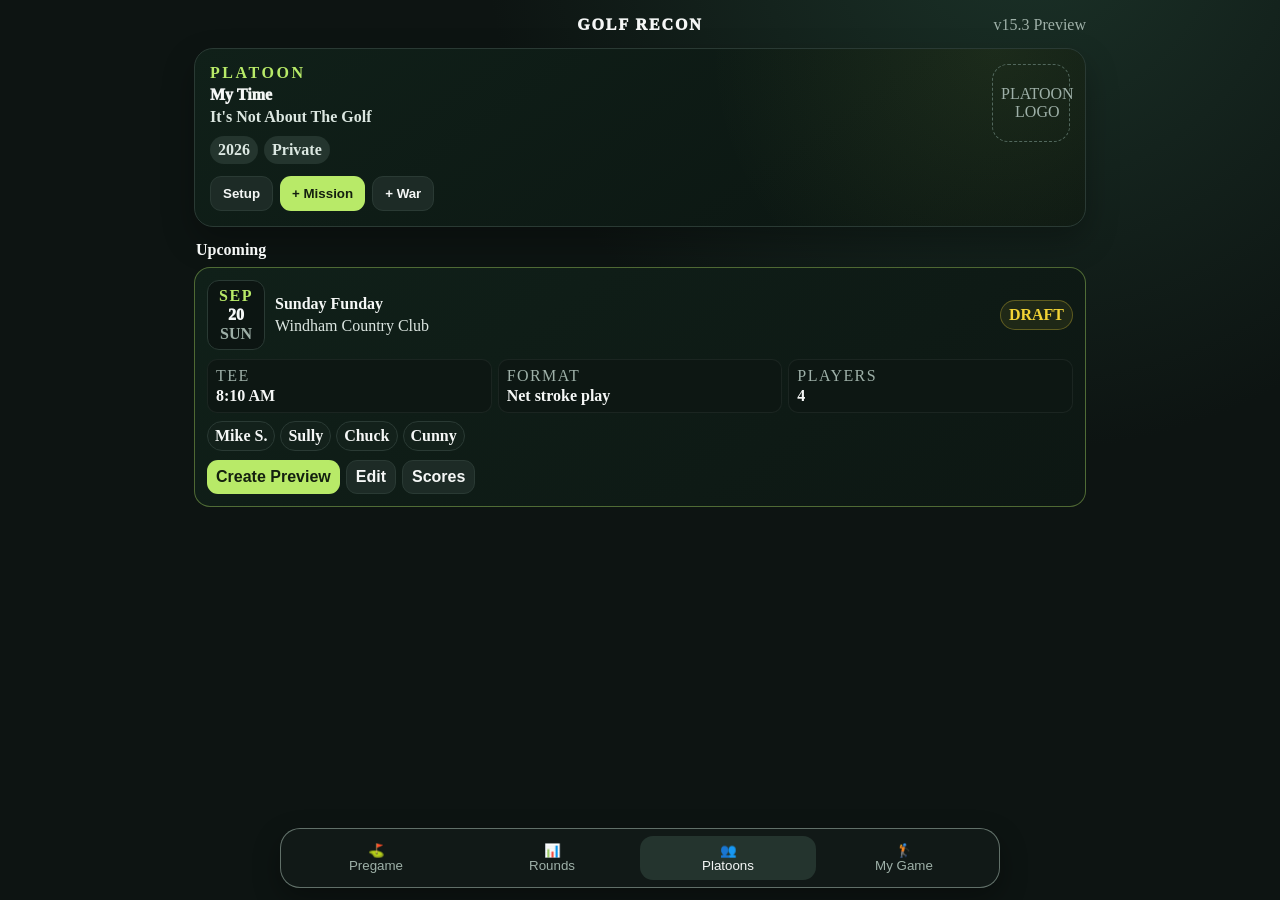
<file: platoons-v15.html>
<!doctype html>
<html lang="en">
<head>
<meta charset="utf-8"><meta name="viewport" content="width=device-width,initial-scale=1,viewport-fit=cover">
<title>Golf Recon v15.3 Platoons</title>
<style>
:root{--bg:#0d1412;--panel:#15201c;--panel2:#1d2b26;--line:#2a3a34;--text:#f5f7f6;--muted:#9eb0a8;--accent:#b8ea68;--good:#72e090;--gold:#ffd98a;--shadow:0 14px 32px rgba(0,0,0,.28)}*{box-sizing:border-box}body{margin:0;background:radial-gradient(circle at 80% -10%,#1b3228 0,#0d1412 38%),var(--bg);color:var(--text);font:var(--fs-subtitle)/1.4 Inter,ui-sans-serif,system-ui,-apple-system,BlinkMacSystemFont,"Segoe UI",sans-serif}.app{max-width:920px;margin:auto;min-height:100vh;padding:16px 14px 100px}.top{display:grid;grid-template-columns:1fr auto 1fr;align-items:center;margin-bottom:14px}.brand{text-align:center;font-size:var(--fs-title);font-weight:950;letter-spacing:.12em}.version{font-size:var(--fs-data);color:var(--muted);justify-self:end}.button{border:0;border-radius:11px;padding:9px 12px;font-weight:850;cursor:pointer}.primary{background:var(--accent);color:#14200f}.secondary{background:var(--panel2);color:var(--text);border:1px solid var(--line)}.card{background:rgba(21,32,28,.95);border:1px solid var(--line);border-radius:19px;padding:15px;box-shadow:var(--shadow)}.hq{display:grid;grid-template-columns:minmax(0,1fr) auto;gap:14px;align-items:start;background:radial-gradient(circle at 90% 0,rgba(184,234,104,.09),transparent 35%),linear-gradient(145deg,#102019,#0b1511)}.eyebrow{font-size:var(--fs-data);letter-spacing:.16em;color:var(--accent);font-weight:900}.platoon-name{font-size:var(--fs-title);font-weight:950;line-height:1;margin:5px 0}.motto{font-weight:800;color:#dce7e1}.badges{display:flex;gap:6px;flex-wrap:wrap;margin-top:10px}.badge,.tag{display:inline-flex;align-items:center;border-radius:999px;padding:5px 8px;background:#24352e;color:#dce8e2;font-size:var(--fs-data);font-weight:800}.hq-actions{display:flex;gap:7px;margin-top:12px;flex-wrap:wrap}.platoon-logo{width:78px;height:78px;border-radius:16px;border:1px solid var(--line);background:#0b1511;object-fit:cover}.logo-placeholder{width:78px;height:78px;border-radius:16px;border:1px dashed #52685d;display:grid;place-items:center;color:var(--muted);font-size:var(--fs-data);text-align:center;padding:8px}.section{margin-top:14px}.section-title{display:flex;justify-content:space-between;gap:10px;align-items:center;margin:0 2px 8px}.section-title h2{font-size:var(--fs-subtitle);margin:0}.stack{display:grid;gap:9px}.mission-card{background:#101914;border:1px solid var(--line);border-radius:16px;padding:12px}.mission-card.featured{border-color:rgba(184,234,104,.38);background:linear-gradient(145deg,#102019,#0d1713)}.mission-head{display:grid;grid-template-columns:58px minmax(0,1fr) auto;gap:10px;align-items:center}.date-tile{border:1px solid var(--line);border-radius:12px;background:#0c1512;text-align:center;padding:7px 4px;line-height:1}.date-tile .mon{font-size:var(--fs-data);color:var(--accent);font-weight:900;letter-spacing:.1em}.date-tile .day{font-size:var(--fs-title);font-weight:950;margin:3px 0}.date-tile .dow{font-size:var(--fs-data);color:var(--muted);font-weight:800}.mission-title{font-size:var(--fs-subtitle);font-weight:900;line-height:1.15}.mission-course{font-size:var(--fs-data);color:#dce6e1;margin-top:3px}.meta-grid{display:grid;grid-template-columns:repeat(3,minmax(0,1fr));gap:6px;margin-top:9px}.meta{border:1px solid rgba(255,255,255,.06);background:#0d1713;border-radius:10px;padding:7px 8px;min-width:0}.meta span{display:block;font-size:var(--fs-data);color:var(--muted);text-transform:uppercase;letter-spacing:.09em}.meta strong{display:block;font-size:var(--fs-data);margin-top:2px;white-space:nowrap;overflow:hidden;text-overflow:ellipsis}.players{display:flex;gap:5px;flex-wrap:wrap;margin-top:8px}.player-chip{font-size:var(--fs-data);font-weight:800;border:1px solid var(--line);border-radius:999px;padding:5px 7px;background:#13211b}.player-chip.guest{border-style:dashed;color:var(--gold)}.mini-actions{display:flex;gap:6px;flex-wrap:wrap;margin-top:9px}.mini-actions .button{padding:7px 9px;font-size:var(--fs-data)}.preview,.summary{margin-top:9px;padding:9px 10px;background:#0d1713;border-radius:0 11px 11px 0}.preview{border-left:3px solid var(--accent)}.summary{border-left:3px solid var(--good)}.preview h4,.summary h4{margin:0 0 5px;font-size:var(--fs-data)}.preview p,.summary p{font-size:var(--fs-data);color:#dce6e1;margin:0 0 5px}.draft{color:#f2d335;border:1px solid rgba(242,211,53,.3);background:rgba(242,211,53,.08)}.ready{color:var(--accent);border:1px solid rgba(184,234,104,.3);background:rgba(184,234,104,.07)}.complete{color:var(--good);border:1px solid rgba(111,225,143,.3);background:rgba(111,225,143,.07)}.war{color:#ffcf68;border:1px solid rgba(255,207,104,.35);background:rgba(255,207,104,.08)}.war-card{margin-top:10px}.war-head{display:flex;justify-content:space-between;gap:10px;align-items:flex-start}.war-head h3{margin:2px 0 0}.progress{height:7px;background:#0c1512;border-radius:999px;overflow:hidden;margin:10px 0}.progress span{display:block;height:100%;background:var(--accent)}.leaderboard{width:100%;border-collapse:collapse;margin-top:8px}.leaderboard th,.leaderboard td{padding:7px 5px;border-bottom:1px solid var(--line);text-align:left;font-size:var(--fs-data)}.leaderboard th{font-size:var(--fs-data);color:var(--muted);text-transform:uppercase}.leaderboard td:nth-child(n+2),.leaderboard th:nth-child(n+2){text-align:right}.archive-row{display:grid;grid-template-columns:54px minmax(0,1fr) auto;gap:9px;align-items:center;padding:9px 0;border-bottom:1px solid rgba(255,255,255,.06)}.archive-row:last-child{border-bottom:0}.archive-actions{display:flex;gap:5px}.archive-actions .button{padding:6px 8px;font-size:var(--fs-data)}.bottom-nav{position:fixed;left:50%;bottom:12px;transform:translateX(-50%);width:min(720px,calc(100% - 24px));display:grid;grid-template-columns:repeat(4,1fr);background:rgba(18,27,24,.96);backdrop-filter:blur(14px);border:1px solid rgba(207,232,219,.42);border-radius:20px;padding:7px;box-shadow:0 10px 28px rgba(0,0,0,.32)}.nav{border:0;background:transparent;color:var(--muted);padding:7px;border-radius:13px}.nav span{display:block;font-size:var(--fs-subtitle)}.nav small{font-size:var(--fs-data)}.nav.active{background:#24342e;color:var(--text)}dialog{border:0;padding:0;background:transparent;color:var(--text);width:min(640px,calc(100% - 24px))}dialog::backdrop{background:rgba(0,0,0,.75)}.dialog{max-height:calc(100dvh - 28px);overflow:auto;background:#16221d;border:1px solid var(--line);border-radius:22px;padding:18px}.dialog-head{display:flex;justify-content:space-between;gap:10px}.dialog-head h2{margin:3px 0}.x{border:0;background:transparent;color:var(--text);font-size:var(--fs-title)}.event-banner{margin-top:10px;background:linear-gradient(145deg,#0f1d17,#0b1511);border:1px solid var(--line);border-radius:15px;padding:12px}.event-banner .event-name{font-size:var(--fs-title);font-weight:950}.event-course{font-size:var(--fs-data);color:#dce6e1;margin-top:3px}.event-facts{display:flex;gap:6px;flex-wrap:wrap;margin-top:8px}.event-fact{font-size:var(--fs-data);border:1px solid var(--line);border-radius:999px;padding:5px 7px;background:#13211b}.form-grid{display:grid;grid-template-columns:1fr 1fr;gap:9px}label{display:grid;gap:5px;margin-top:10px;font-weight:750;font-size:var(--fs-data)}input,select,textarea{width:100%;background:#0e1714;color:var(--text);border:1px solid var(--line);border-radius:11px;padding:10px;font:inherit}textarea{min-height:70px}.check-grid{display:grid;grid-template-columns:repeat(2,minmax(0,1fr));gap:6px;margin-top:7px}.check{display:flex;gap:7px;align-items:center;border:1px solid var(--line);border-radius:10px;background:#101914;padding:8px;font-size:var(--fs-data)}.check input{width:auto;margin:0}.guest-add{display:grid;grid-template-columns:1fr auto;gap:6px;margin-top:7px}.guest-list{display:flex;gap:5px;flex-wrap:wrap;margin-top:7px}.guest-pill{display:flex;gap:5px;align-items:center;border:1px dashed #6d6140;border-radius:999px;padding:5px 7px;font-size:var(--fs-data);color:var(--gold)}.guest-pill button{border:0;background:transparent;color:var(--gold);padding:0}.dialog-actions{display:flex;justify-content:flex-end;gap:8px;margin-top:16px}.logo-upload{border:1px dashed #52685d;border-radius:14px;padding:12px;text-align:center;background:#101914;margin-top:9px}.logo-upload input{display:none}.radio-list{display:grid;gap:6px;margin-top:8px}.radio{display:flex;gap:8px;align-items:center;border:1px solid var(--line);border-radius:10px;padding:9px;background:#101914}.radio input{width:auto}@media(max-width:700px){.mission-head{grid-template-columns:54px minmax(0,1fr)}.mission-head>.tag{grid-column:2;justify-self:start}.meta-grid{grid-template-columns:repeat(3,minmax(0,1fr))}.form-grid{grid-template-columns:1fr}.archive-row{grid-template-columns:50px minmax(0,1fr)}.archive-actions{grid-column:2}.check-grid{grid-template-columns:1fr 1fr}.platoon-logo,.logo-placeholder{width:66px;height:66px}}
</style>
</head>
<body><div class="app"><div class="top"><div></div><div class="brand">GOLF RECON</div><div class="version">v15.3 Preview</div></div><main id="app"></main></div>
<nav class="bottom-nav"><button class="nav"><span>⛳</span><small>Pregame</small></button><button class="nav"><span>📊</span><small>Rounds</small></button><button class="nav active"><span>👥</span><small>Platoons</small></button><button class="nav"><span>🏌️</span><small>My Game</small></button></nav>
<script>
const K='golfrecon-platoons-v15-preview';
const roster=['Mike S.','Sully','Chuck','Cunny','Mannke','Steve'];
const defaults={name:'My Time',motto:"It's Not About The Golf",season:2026,cadets:6,visibility:'Private',logo:'',wars:[],missions:[{id:'m1',title:'Sunday Funday',date:'2026-09-20',time:'08:10',course:'Windham Country Club',format:'Net stroke play',players:['Mike S.','Sully','Chuck','Cunny'],guests:[],status:'draft',preview:null,results:null}]};
let data=(()=>{try{return {...structuredClone(defaults),...JSON.parse(localStorage.getItem(K)||'{}')}}catch{return structuredClone(defaults)}})();
const save=()=>localStorage.setItem(K,JSON.stringify(data));
const esc=s=>String(s??'').replace(/[&<>"']/g,m=>({'&':'&amp;','<':'&lt;','>':'&gt;','"':'&quot;',"'":'&#39;'}[m]));
const fmtTime=v=>{if(!v)return 'TBD';const [h,m]=v.split(':').map(Number),d=new Date();d.setHours(h,m,0,0);return d.toLocaleTimeString([], {hour:'numeric',minute:'2-digit'})};
function dateTile(v){if(!v)return '<div class="date-tile"><div class="day">—</div><div class="dow">TBD</div></div>';const d=new Date(v+'T12:00:00');return `<div class="date-tile"><div class="mon">${d.toLocaleString(undefined,{month:'short'}).toUpperCase()}</div><div class="day">${d.getDate()}</div><div class="dow">${d.toLocaleString(undefined,{weekday:'short'}).toUpperCase()}</div></div>`}
function allMissions(){return [...(data.missions||[]),...(data.wars||[]).flatMap(w=>(w.missions||[]).map(m=>({...m,warId:w.id,warTitle:w.title})))]}
function findMission(id,warId=''){if(warId){const w=(data.wars||[]).find(x=>x.id===warId);return {m:w?.missions?.find(x=>x.id===id),w}}return {m:(data.missions||[]).find(x=>x.id===id),w:null}}
function statusTag(s){return `<span class="tag ${s==='completed'?'complete':s==='ready'?'ready':'draft'}">${s==='completed'?'COMPLETE':s==='ready'?'READY':'DRAFT'}</span>`}
function missionPeople(m){return [...(m.players||[]).map(name=>({name,guest:false})),...(m.guests||[]).map(name=>({name,guest:true}))]}
function createPreview(m){return {battlefield:`${m.course||'Course TBD'} · ${m.format||'Format TBD'}`,watch:`${missionPeople(m).map(x=>x.name).slice(0,3).join(', ')||'Field TBD'}`,history:'Course history and player trends will populate here from Golf Recon data.'}}
function missionCard(m,war=null,featured=false){const people=missionPeople(m);return `<div class="mission-card ${featured?'featured':''}"><div class="mission-head">${dateTile(m.date)}<div><div class="mission-title">${esc(m.title||'Untitled Mission')}</div><div class="mission-course">${esc(m.course||'Course TBD')}</div></div>${statusTag(m.status)}</div><div class="meta-grid"><div class="meta"><span>Tee</span><strong>${esc(fmtTime(m.time))}</strong></div><div class="meta"><span>Format</span><strong>${esc(m.format||'TBD')}</strong></div><div class="meta"><span>Players</span><strong>${people.length}</strong></div></div><div class="players">${people.map(p=>`<span class="player-chip ${p.guest?'guest':''}">${esc(p.name)}${p.guest?' · GUEST':''}</span>`).join('')}</div>${m.preview&&m.status!=='completed'?`<div class="preview"><h4>🛰️ Preview</h4><p>${esc(m.preview.battlefield)}</p><p>${esc(m.preview.watch)}</p></div>`:''}${m.status==='completed'?`<div class="summary"><h4>After Action</h4><p>${summaryText(m)}</p></div>`:''}<div class="mini-actions">${m.status==='draft'?`<button class="button primary" onclick="lockMission('${m.id}','${war?.id||''}')">Create Preview</button>`:`<button class="button secondary" onclick="viewPreview('${m.id}','${war?.id||''}')">Preview</button>`}<button class="button secondary" onclick="openMissionEditor('${m.id}','${war?.id||''}')">Edit</button><button class="button secondary" onclick="openScores('${m.id}','${war?.id||''}')">Scores</button></div></div>`}
function summaryText(m){if(!m.results?.length)return 'Mission complete.';const best=[...m.results].sort((a,b)=>(a.gross||999)-(b.gross||999))[0];return best?`${esc(best.name)} · ${best.gross} gross`:'Mission complete.'}
function renderWar(w){const ms=w.missions||[],done=ms.filter(m=>m.status==='completed').length,next=ms.filter(m=>m.status!=='completed').sort((a,b)=>String(a.date).localeCompare(String(b.date)))[0];return `<section class="card war-card"><div class="war-head"><div><div class="eyebrow">WAR</div><h3>${esc(w.title||'Unnamed War')}</h3></div><span class="tag war">${done}/${ms.length}</span></div><div class="progress"><span style="width:${ms.length?done/ms.length*100:0}%"></span></div>${next?missionCard(next,w,true):''}${ms.filter(m=>m.id!==next?.id).map(m=>missionCard(m,w,false)).join('')}</section>`}
function render(){const stand=[...(data.missions||[])].sort((a,b)=>String(a.date).localeCompare(String(b.date))),upcoming=stand.filter(m=>m.status!=='completed'),completed=stand.filter(m=>m.status==='completed').sort((a,b)=>String(b.date).localeCompare(String(a.date))),latest=completed[0],older=completed.slice(1);document.getElementById('app').innerHTML=`<section class="card hq"><div><div class="eyebrow">PLATOON</div><div class="platoon-name">${esc(data.name)}</div><div class="motto">${esc(data.motto)}</div><div class="badges"><span class="badge">${data.season}</span><span class="badge">${esc(data.visibility)}</span></div><div class="hq-actions"><button class="button secondary" onclick="openSetup()">Setup</button><button class="button primary" onclick="openMissionEditor()">+ Mission</button><button class="button secondary" onclick="openWarEditor()">+ War</button></div></div><div>${data.logo?`<img class="platoon-logo" src="${data.logo}" alt="Platoon logo">`:'<div class="logo-placeholder">PLATOON<br>LOGO</div>'}</div></section>${upcoming.length?`<section class="section"><div class="section-title"><h2>Upcoming</h2></div><div class="stack">${upcoming.map((m,i)=>missionCard(m,null,i===0)).join('')}</div></section>`:''}${(data.wars||[]).map(renderWar).join('')}${latest?`<section class="section"><div class="section-title"><h2>Latest</h2></div>${missionCard(latest,null,true)}</section>`:''}${older.length?`<section class="section card"><div class="section-title"><h2>Mission History</h2></div>${older.map(m=>`<div class="archive-row">${dateTile(m.date)}<div><div class="mission-title">${esc(m.title||'Mission')}</div><div class="mission-course">${esc(m.course||'')}</div></div><div class="archive-actions"><button class="button secondary" onclick="viewPreview('${m.id}')">Preview</button><button class="button secondary" onclick="viewAfter('${m.id}')">Post-Game</button></div></div>`).join('')}</section>`:''}`}
function openSetup(){document.body.insertAdjacentHTML('beforeend',`<dialog id="dlg"><div class="dialog"><div class="dialog-head"><div><div class="eyebrow">PLATOON SETUP</div><h2>${esc(data.name)}</h2></div><button class="x" onclick="closeDlg()">✕</button></div><label>Platoon name<input id="pname" value="${esc(data.name)}"></label><label>Motto<input id="pmotto" value="${esc(data.motto)}"></label><div class="form-grid"><label>Season<input id="pseason" type="number" value="${data.season}"></label><label>Visibility<select id="pvis"><option ${data.visibility==='Private'?'selected':''}>Private</option><option ${data.visibility==='Public'?'selected':''}>Public</option></select></label></div><label>Logo</label><div class="logo-upload"><label style="margin:0;cursor:pointer">Choose image<input id="plogo" type="file" accept="image/*" onchange="loadLogo(this)"></label>${data.logo?'<div style="margin-top:8px"><button class="button secondary" onclick="removeLogo()">Remove logo</button></div>':''}</div><div class="dialog-actions"><button class="button secondary" onclick="closeDlg()">Cancel</button><button class="button primary" onclick="saveSetup()">Save</button></div></div></dialog>`);dlg.showModal()}
let pendingLogo=null;function loadLogo(input){const f=input.files?.[0];if(!f)return;const r=new FileReader();r.onload=e=>{const img=new Image();img.onload=()=>{const c=document.createElement('canvas'),max=240,scale=Math.min(1,max/Math.max(img.width,img.height));c.width=Math.round(img.width*scale);c.height=Math.round(img.height*scale);c.getContext('2d').drawImage(img,0,0,c.width,c.height);pendingLogo=c.toDataURL('image/jpeg',.82)};img.src=e.target.result};r.readAsDataURL(f)}
function removeLogo(){data.logo='';pendingLogo='';save();closeDlg();render()}
function saveSetup(){data.name=pname.value.trim()||data.name;data.motto=pmotto.value.trim();data.season=Number(pseason.value)||data.season;data.visibility=pvis.value;if(pendingLogo!==null)data.logo=pendingLogo;pendingLogo=null;save();closeDlg();render()}
function openMissionEditor(id='',warId=''){const {m,w}=id?findMission(id,warId):{m:null,w:warId?(data.wars||[]).find(x=>x.id===warId):null};const x=m||{id:'m'+Date.now(),title:'',date:'',time:'',course:'',format:'Net stroke play',players:[],guests:[],status:'draft',preview:null,results:null};window.editCtx={x,w,isNew:!m,warId};window.editGuests=[...(x.guests||[])];document.body.insertAdjacentHTML('beforeend',`<dialog id="dlg"><div class="dialog"><div class="dialog-head"><div><div class="eyebrow">${m?'EDIT MISSION':'NEW MISSION'}</div><h2>${esc(x.title||'Mission')}</h2></div><button class="x" onclick="closeDlg()">✕</button></div><div class="event-banner"><div class="event-name" id="bannerName">${esc(x.title||'Event name')}</div><div class="event-course" id="bannerCourse">${esc(x.course||'Course TBD')}</div><div class="event-facts"><span class="event-fact" id="bannerDate">${esc(x.date||'Date TBD')}</span><span class="event-fact" id="bannerTime">${esc(fmtTime(x.time))}</span><span class="event-fact" id="bannerFormat">${esc(x.format||'Format TBD')}</span></div></div><label>Event name<input id="mtitle" value="${esc(x.title)}" oninput="syncBanner()"></label><label>Course<input id="mcourse" value="${esc(x.course)}" oninput="syncBanner()"></label><div class="form-grid"><label>Date<input id="mdate" type="date" value="${esc(x.date)}" oninput="syncBanner()"></label><label>Tee time<input id="mtime" type="time" value="${esc(x.time||'')}" oninput="syncBanner()"></label></div><label>Format<input id="mformat" value="${esc(x.format||'')}" oninput="syncBanner()"></label><label>Cadets</label><div class="check-grid">${roster.map(p=>`<label class="check"><input type="checkbox" name="cadet" value="${esc(p)}" ${(x.players||[]).includes(p)?'checked':''}>${esc(p)}</label>`).join('')}</div><label>Guests</label><div class="guest-add"><input id="guestName" placeholder="Guest name"><button class="button secondary" onclick="addGuest()">Add</button></div><div id="guestList" class="guest-list"></div><div class="dialog-actions"><button class="button secondary" onclick="closeDlg()">Cancel</button><button class="button primary" onclick="saveMission()">Save</button></div></div></dialog>`);renderGuests();dlg.showModal()}
function syncBanner(){bannerName.textContent=mtitle.value||'Event name';bannerCourse.textContent=mcourse.value||'Course TBD';bannerDate.textContent=mdate.value||'Date TBD';bannerTime.textContent=fmtTime(mtime.value);bannerFormat.textContent=mformat.value||'Format TBD'}
function renderGuests(){const el=document.getElementById('guestList');if(el)el.innerHTML=window.editGuests.map((g,i)=>`<span class="guest-pill">${esc(g)} <button onclick="removeGuest(${i})">✕</button></span>`).join('')}
function addGuest(){const v=guestName.value.trim();if(!v)return;window.editGuests.push(v);guestName.value='';renderGuests()}
function removeGuest(i){window.editGuests.splice(i,1);renderGuests()}
function saveMission(){const {x,w,isNew}=window.editCtx;x.title=mtitle.value.trim();x.course=mcourse.value.trim();x.date=mdate.value;x.time=mtime.value;x.format=mformat.value.trim();x.players=[...document.querySelectorAll('input[name=cadet]:checked')].map(el=>el.value);x.guests=[...window.editGuests];if(isNew){if(w)w.missions=(w.missions||[]).concat(x);else data.missions=(data.missions||[]).concat(x)}save();closeDlg();render()}
function lockMission(id,warId=''){const {m}=findMission(id,warId);if(!m)return;m.preview=createPreview(m);m.status='ready';save();render()}
function viewPreview(id,warId=''){const {m}=findMission(id,warId);if(!m)return;alert(`PRE-MISSION PREVIEW\n\n${m.title}\n${m.course}\n${fmtTime(m.time)}\n\n${m.preview?.battlefield||'Preview not generated yet.'}\n${m.preview?.watch||''}`)}
function viewAfter(id,warId=''){const {m}=findMission(id,warId);if(!m)return;alert(`AFTER ACTION\n\n${m.title}\n${m.course}\n\n${summaryText(m)}`)}
function openScores(id,warId=''){const {m}=findMission(id,warId);if(!m)return;const people=missionPeople(m);document.body.insertAdjacentHTML('beforeend',`<dialog id="dlg"><div class="dialog"><div class="dialog-head"><div><div class="eyebrow">SCORES</div><h2>${esc(m.title)}</h2></div><button class="x" onclick="closeDlg()">✕</button></div><div class="event-banner"><div class="event-name">${esc(m.title)}</div><div class="event-course">${esc(m.course)}</div><div class="event-facts"><span class="event-fact">${esc(m.date||'Date TBD')}</span><span class="event-fact">${esc(fmtTime(m.time))}</span><span class="event-fact">${esc(m.format||'')}</span></div></div><div class="radio-list">${people.map((p,i)=>`<label class="radio"><input type="radio" name="scorePlayer" value="${i}" ${i===0?'checked':''}>${esc(p.name)}${p.guest?' · Guest':''}</label>`).join('')}</div><label>Gross score<input id="gross" type="number" inputmode="numeric"></label><label>War points<input id="pts" type="number" inputmode="numeric"></label><div class="dialog-actions"><button class="button secondary" onclick="closeDlg()">Cancel</button><button class="button primary" onclick="saveScore('${id}','${warId}')">Save Result</button></div></div></dialog>`);dlg.showModal()}
function saveScore(id,warId=''){const {m}=findMission(id,warId),people=missionPeople(m),idx=Number(document.querySelector('input[name=scorePlayer]:checked')?.value||0),p=people[idx];if(!p)return;m.results=m.results||[];m.results=m.results.filter(r=>r.name!==p.name);m.results.push({name:p.name,gross:Number(gross.value)||null,points:Number(pts.value)||0});m.status='completed';save();closeDlg();render()}
function openWarEditor(){const title=prompt('War name');if(!title)return;data.wars=data.wars||[];data.wars.push({id:'w'+Date.now(),title,missions:[],status:'draft'});save();render()}
function closeDlg(){const d=document.getElementById('dlg');if(d){d.close();d.remove()}}
render();
</script>
</body></html>
</file>
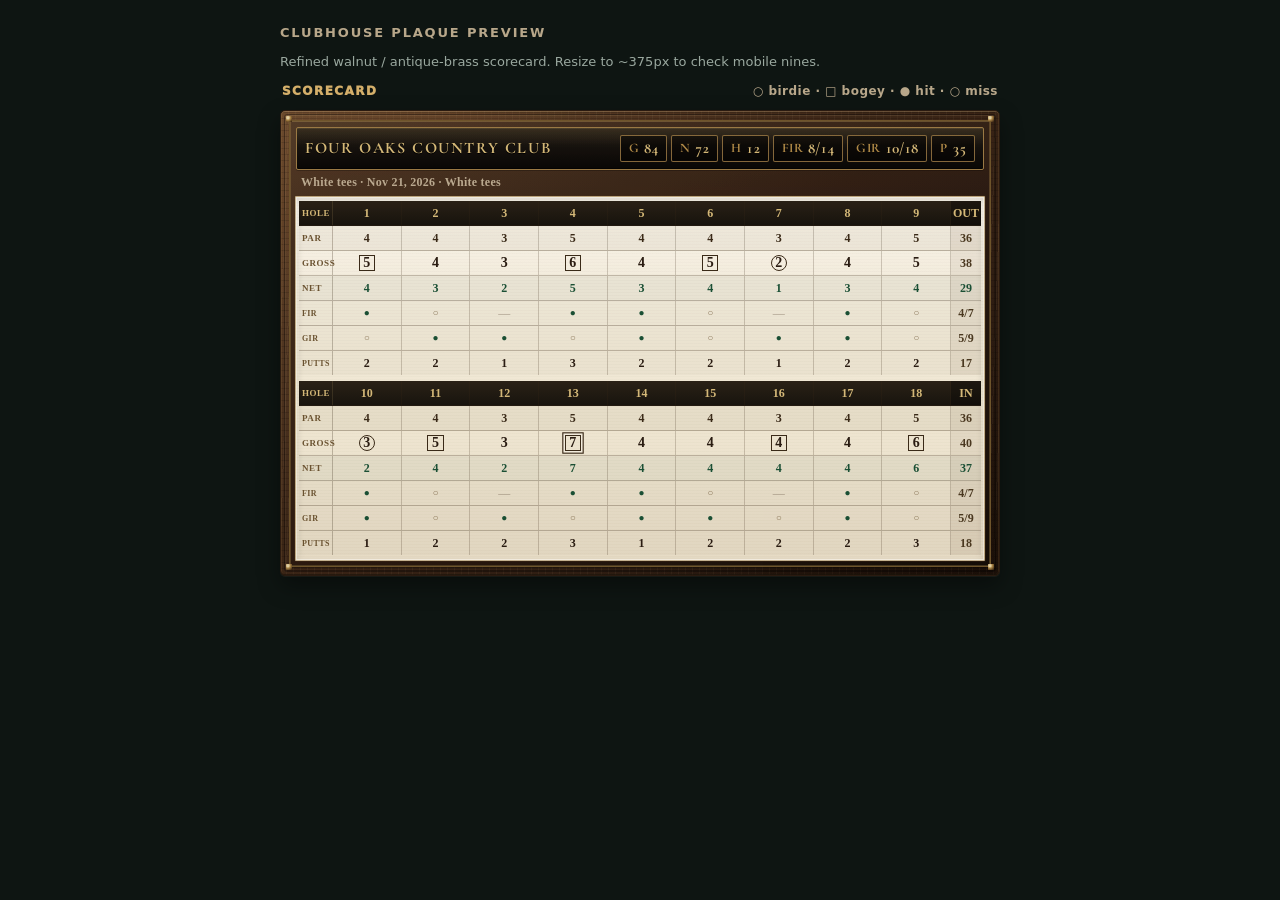
<file: preview-plaque.html>
<!doctype html>
<html lang="en">
<head>
  <meta charset="utf-8" />
  <meta name="viewport" content="width=device-width, initial-scale=1" />
  <title>Golf Recon — plaque preview</title>
  <link href="https://fonts.googleapis.com/css2?family=Cormorant+Garamond:wght@600;700&display=swap" rel="stylesheet" />
  <style>
    :root{
      --font-display:'Cormorant Garamond',Georgia,serif;
      --fs-data:12px;--fs-subtitle:16px;
      --accent:#d4af6a;--line:rgba(255,255,255,.12);--muted:#9aa89f;
    }
    body{margin:0;padding:16px;background:#0e1512;color:#e8eee9;font-family:system-ui,sans-serif}
    .wrap{max-width:720px;margin:0 auto}
    h1{font-size:13px;letter-spacing:.14em;text-transform:uppercase;color:#b8a78a;font-weight:700}
    p{color:#9aa89f;font-size:13px;line-height:1.4}
    .widths{display:flex;flex-wrap:wrap;gap:8px;margin:10px 0 16px}
    .widths a{color:#d4b878;font-size:12px}
  </style>
</head>
<body>
  <div class="wrap">
    <h1>Clubhouse plaque preview</h1>
    <p>Refined walnut / antique-brass scorecard. Resize to ~375px to check mobile nines.</p>
    <div id="out"></div>
  </div>
  <script src="./platoon-recap-shared.js?v=205"></script>
  <script>
    document.getElementById('out').innerHTML = window.grPersonalRoundScorecardMarkup({
      playerName: 'Four Oaks Country Club',
      courseName: 'White tees',
      date: 'Nov 21, 2026',
      tees: 'White',
      gross: 84,
      net: 72,
      handicap: 12,
      holes: 18,
      holeNumbers: Array.from({length:18},(_,i)=>i+1),
      pars: [4,4,3,5,4,4,3,4,5,4,4,3,5,4,4,3,4,5],
      scores:[5,4,3,6,4,5,2,4,5, 3,5,3,7,4,4,4,4,6],
      fairways:[1,0,null,1,1,0,null,1,0, 1,0,null,1,1,0,null,1,0],
      gir:[0,1,1,0,1,0,1,1,0, 1,0,1,0,1,1,0,1,0],
      putts:[2,2,1,3,2,2,1,2,2, 1,2,2,3,1,2,2,2,3]
    });
  </script>
</body>
</html>
</file>
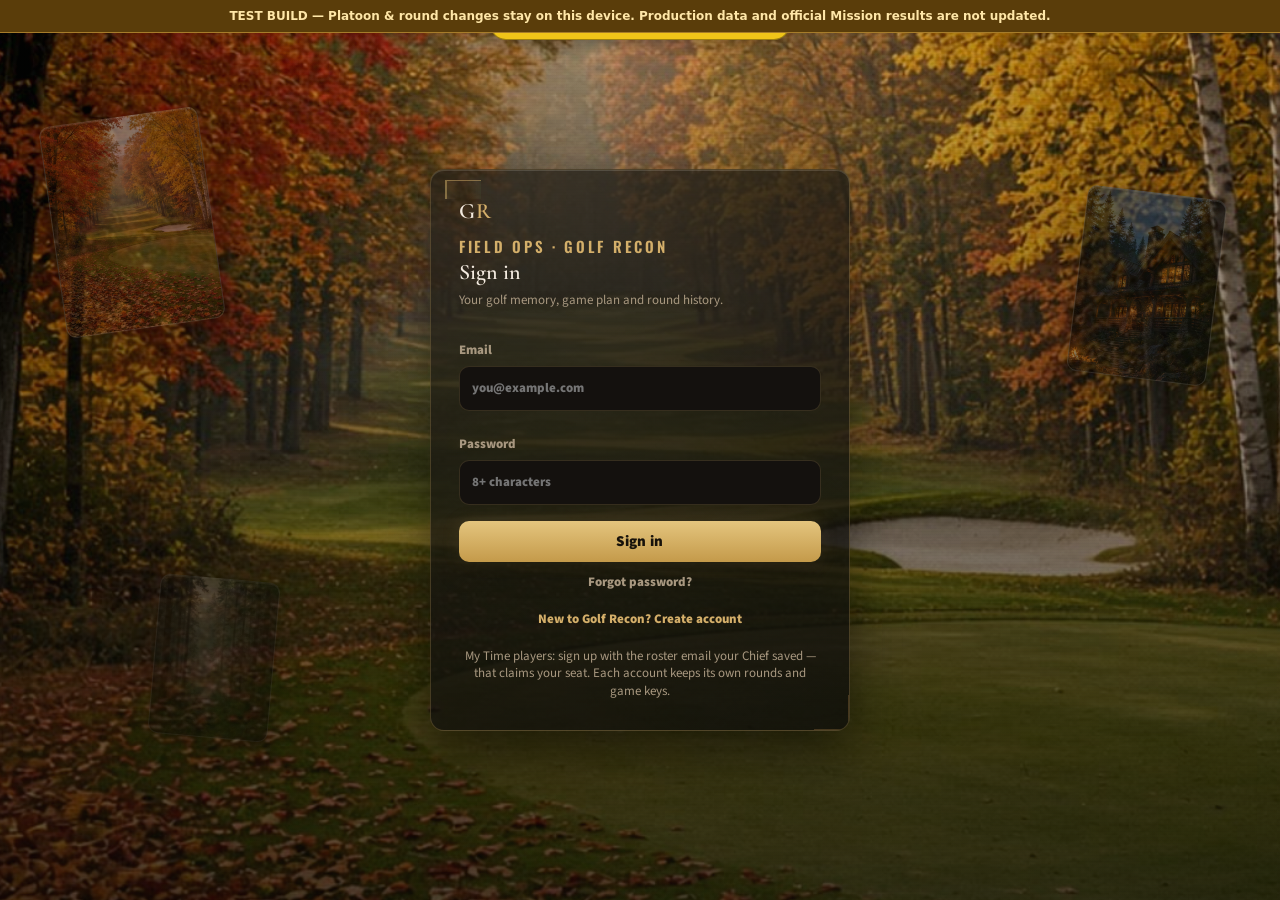
<file: preview.html>
<!doctype html>
<html lang="en">
<head>
  <meta charset="utf-8">
  <meta name="viewport" content="width=device-width,initial-scale=1,viewport-fit=cover">
  <title>Golf Recon v15.5 Preview</title>
  <style>
    html,body{margin:0;width:100%;height:100%;overflow:hidden;background:#0d1412}
    #previewApp{display:block;width:100%;height:100dvh;border:0;background:#0d1412}
  </style>
</head>
<body>
  <iframe id="previewApp" title="Golf Recon v15.5 Preview" src="index.html?preview=155c"></iframe>
  <script>
    const frame=document.getElementById('previewApp');
    frame.addEventListener('load',()=>{
      try{
        const doc=frame.contentDocument;
        if(!doc||!doc.body)return;
        if(!doc.getElementById('grPreviewSandboxLoader')){
          const s=doc.createElement('script');
          s.id='grPreviewSandboxLoader';
          s.src='dev-preview-sandbox.js?v=155c';
          doc.body.appendChild(s);
        }
        if(!doc.getElementById('grMobilePregameFixLoader')){
          const s2=doc.createElement('script');
          s2.id='grMobilePregameFixLoader';
          s2.src='dev-mobile-pregame-fix.js?v=155c';
          doc.body.appendChild(s2);
        }
      }catch(err){console.error('Preview support failed to load',err)}
    });
  </script>
</body>
</html>
</file>
<file: platoons-v15-real.css>
.gr-platoon-hq{display:grid;grid-template-columns:minmax(0,1fr) auto;gap:14px;align-items:start;background:radial-gradient(circle at 90% 0,rgba(212,175,106,.1),transparent 38%),linear-gradient(145deg,rgba(42,34,24,.42),rgba(20,17,14,.48));backdrop-filter:blur(28px) saturate(1.4);-webkit-backdrop-filter:blur(28px) saturate(1.4)}.gr-platoon-name{font-size:var(--fs-title);font-weight:950;line-height:1;margin:5px 0}.gr-platoon-motto{font-weight:800;color:#dce7e1}.gr-platoon-logo,.gr-logo-placeholder{width:72px;height:72px;border-radius:16px;border:1px solid var(--line);background:rgba(20,17,14,.55);object-fit:cover}.gr-logo-placeholder{display:grid;place-items:center;color:var(--muted);font-size:var(--fs-data);text-align:center;padding:8px;border-style:dashed}.gr-hq-actions{display:flex;gap:7px;flex-wrap:wrap;margin-top:12px}.gr-section{margin-top:16px}.gr-section-head{display:flex;justify-content:space-between;align-items:center;gap:10px;margin:0 2px 8px}.gr-section-head h2{font-size:var(--fs-title);margin:0}.gr-stack{display:grid;gap:9px}.gr-mission{background:rgba(26,22,18,.4);border:1px solid rgba(212,175,106,.18);border-radius:16px;padding:12px;backdrop-filter:blur(24px) saturate(1.35);-webkit-backdrop-filter:blur(24px) saturate(1.35)}.gr-mission.featured{border-color:rgba(212,175,106,.42);background:linear-gradient(145deg,rgba(42,34,24,.48),rgba(22,19,15,.44))}.gr-mission-head{display:grid;grid-template-columns:58px minmax(0,1fr) auto;gap:10px;align-items:center}.gr-date{border:1px solid rgba(255,248,235,.1);border-radius:12px;background:rgba(20,17,14,.4);text-align:center;padding:7px 4px;line-height:1}.gr-date .m{font-size:var(--fs-data);color:var(--accent);font-weight:900;letter-spacing:.1em}.gr-date .d{font-size:var(--fs-title);font-weight:950;margin:3px 0}.gr-date .w{font-size:var(--fs-data);color:var(--muted);font-weight:800}.gr-mission-title{font-size:var(--fs-subtitle);font-weight:900;line-height:1.15}.gr-mission-course{font-size:var(--fs-data);color:#dce6e1;margin-top:3px}.gr-mission-winner{font-size:var(--fs-data);color:var(--accent);margin-top:3px;font-weight:800;line-height:1.2}.gr-status{display:flex;gap:5px;align-items:center;flex-wrap:wrap;justify-content:flex-end}.gr-tag{display:inline-flex;align-items:center;border-radius:999px;padding:5px 8px;background:rgba(42,36,28,.45);color:#dce8e2;font-size:var(--fs-data);font-weight:800}.gr-time-tag{border:1px solid rgba(212,175,106,.35);background:rgba(212,175,106,.08);color:var(--accent)}.gr-ready{color:var(--accent)}.gr-complete{color:#72e090}.gr-war{color:#ffcf68}.gr-meta{display:grid;grid-template-columns:repeat(2,minmax(0,1fr));gap:6px;margin-top:9px}.gr-meta-cell{border:1px solid rgba(255,255,255,.08);background:rgba(22,19,15,.38);border-radius:10px;padding:7px 8px;min-width:0}.gr-meta-cell span{display:block;font-size:var(--fs-data);color:var(--muted);text-transform:uppercase;letter-spacing:.09em}.gr-meta-cell strong{display:block;font-size:var(--fs-data);margin-top:2px;white-space:nowrap;overflow:hidden;text-overflow:ellipsis}.gr-players{display:flex;gap:5px;flex-wrap:wrap;margin-top:8px}.gr-player{font-size:var(--fs-data);font-weight:800;border:1px solid rgba(255,248,235,.12);border-radius:999px;padding:5px 7px;background:rgba(28,24,19,.42)}.gr-player.guest{border-style:dashed;color:#ffd98a}.gr-mini-actions{display:flex;gap:6px;flex-wrap:wrap;margin-top:9px}.gr-mini-actions .button{padding:8px 10px;font-size:var(--fs-data)}.gr-preview,.gr-summary{margin-top:9px;padding:9px 10px;background:rgba(22,19,15,.4);border-radius:0 11px 11px 0}.gr-preview{border-left:3px solid var(--accent)}.gr-summary{border-left:3px solid #72e090}.gr-preview h4,.gr-summary h4{margin:0 0 5px;font-size:var(--fs-data)}.gr-preview p,.gr-summary p{font-size:var(--fs-data);color:#dce6e1;margin:0 0 5px}.gr-war-card{margin-top:10px}.gr-war-head{display:flex;justify-content:space-between;gap:10px;align-items:flex-start}.gr-war-head h3{margin:2px 0 0}.gr-progress{height:7px;background:#14110e;border-radius:999px;overflow:hidden;margin:10px 0}.gr-progress span{display:block;height:100%;background:var(--accent)}.gr-leaderboard{width:100%;border-collapse:collapse;margin-top:8px}.gr-leaderboard th,.gr-leaderboard td{padding:7px 5px;border-bottom:1px solid var(--line);text-align:left;font-size:var(--fs-data)}.gr-leaderboard th{font-size:var(--fs-data);color:var(--muted);text-transform:uppercase}.gr-leaderboard td:nth-child(n+2),.gr-leaderboard th:nth-child(n+2){text-align:right}.gr-archive-row{display:grid;grid-template-columns:50px minmax(0,1fr) auto;gap:9px;align-items:center;padding:9px 0;border-bottom:1px solid rgba(255,255,255,.06)}.gr-archive-actions{display:flex;gap:5px}.gr-archive-actions .button{padding:6px 8px;font-size:var(--fs-data)}.gr-event-banner{margin-top:10px;background:linear-gradient(145deg,#0f1d17,#14110e);border:1px solid var(--line);border-radius:15px;padding:12px}.gr-event-name{font-size:var(--fs-title);font-weight:950}.gr-event-course{font-size:var(--fs-data);color:#dce6e1;margin-top:3px}.gr-event-facts{display:flex;gap:6px;flex-wrap:wrap;margin-top:8px}.gr-event-fact{font-size:var(--fs-data);border:1px solid var(--line);border-radius:999px;padding:5px 7px;background:#1c1813}.gr-check-grid{display:grid;grid-template-columns:repeat(2,minmax(0,1fr));gap:6px;margin-top:7px}.gr-check{display:flex;gap:7px;align-items:center;border:1px solid var(--line);border-radius:10px;background:#1a1612;padding:8px;font-size:var(--fs-data)}.gr-check input{width:auto;margin:0}.gr-guest-add{display:grid;grid-template-columns:1fr auto;gap:6px;margin-top:7px}.gr-guest-list{display:flex;gap:5px;flex-wrap:wrap;margin-top:7px}.gr-guest-pill{display:flex;gap:5px;align-items:center;border:1px dashed #6d6140;border-radius:999px;padding:5px 7px;font-size:var(--fs-data);color:#ffd98a}.gr-radio-list{display:grid;gap:6px;margin-top:8px}.gr-radio{display:flex;gap:8px;align-items:center;border:1px solid var(--line);border-radius:10px;padding:9px;background:#1a1612}.gr-radio input{width:auto}.gr-logo-upload{border:1px dashed #52685d;border-radius:14px;padding:12px;text-align:center;background:#1a1612;margin-top:9px}.gr-logo-upload input{display:none}.gr-platoon-standings{margin-top:12px;border:1px solid rgba(255,255,255,.07);background:#16130f;border-radius:12px;padding:9px 10px;max-width:360px}.gr-standings-title{font-size:var(--fs-data);color:var(--muted);text-transform:uppercase;letter-spacing:.1em;font-weight:900;margin-bottom:4px}.gr-platoon-standing-row{display:grid;grid-template-columns:minmax(0,1fr) auto;gap:8px;align-items:center;padding:3px 0;font-size:var(--fs-data)}.gr-platoon-standing-row b{color:var(--accent);display:inline-block;width:15px}.gr-platoon-standing-row strong{font-size:var(--fs-data)}.gr-after-grid{display:grid;grid-template-columns:minmax(0,1fr) minmax(0,1fr);gap:7px}.gr-after-panel{border:1px solid rgba(255,255,255,.07);background:#14110e;border-radius:10px;padding:8px;min-width:0}.gr-after-panel h4{font-size:var(--fs-data);margin:0 0 5px;color:var(--muted);text-transform:uppercase;letter-spacing:.07em}.gr-net-row{display:grid;grid-template-columns:minmax(0,1fr) auto;gap:5px;align-items:center;padding:3px 0;border-bottom:1px solid rgba(255,255,255,.05);font-size:var(--fs-data)}.gr-net-row:last-child{border-bottom:0}.gr-net-row b{color:var(--accent);display:inline-block;width:13px}.gr-net-row strong{font-size:var(--fs-data)}.gr-highlights>div{padding:4px 0;border-bottom:1px solid rgba(255,255,255,.05)}.gr-highlights>div:last-child{border-bottom:0}.gr-highlights span{display:block;color:var(--muted);font-size:var(--fs-data);text-transform:uppercase;letter-spacing:.06em}.gr-highlights strong{display:block;font-size:var(--fs-data);margin-top:1px;white-space:nowrap;overflow:hidden;text-overflow:ellipsis}.gr-after-empty{font-size:var(--fs-data);color:var(--muted);padding:4px 0}.gr-after-narrative{margin-top:7px;font-size:var(--fs-data);line-height:1.35;color:#dce6e1;border-top:1px solid rgba(255,255,255,.06);padding-top:7px}.gr-summary-compact{padding:8px}.gr-after-action{padding:10px}.gr-after-action .gr-after-grid{gap:9px}.gr-after-action .gr-after-narrative{font-size:var(--fs-data)}@media(max-width:700px){.gr-mission-head{grid-template-columns:54px minmax(0,1fr)}.gr-status{grid-column:2;justify-content:flex-start}.gr-archive-row{grid-template-columns:48px minmax(0,1fr)}.gr-archive-actions{grid-column:2}.gr-check-grid{grid-template-columns:1fr 1fr}.gr-platoon-logo,.gr-logo-placeholder{width:64px;height:64px}.gr-platoon-standings{max-width:none;margin-right:-74px}.gr-after-grid{grid-template-columns:1fr 1fr}.gr-after-panel{padding:7px}.gr-after-action,.gr-summary.gr-after-action,.gr-mission-accordion-body{max-height:none!important;overflow:visible!important}}

.gr-live{color:#7ec8ff;border:1px solid rgba(126,200,255,.35);background:rgba(126,200,255,.08)}
.gr-ready{border:1px solid rgba(212,175,106,.28);background:rgba(212,175,106,.08)}
.gr-war-standings-label{font-size:var(--fs-data);font-weight:900;letter-spacing:.1em;text-transform:uppercase;color:var(--accent);margin:10px 0 4px}
.gr-war-footnote{font-size:var(--fs-data);margin-top:6px}
.gr-empty-upcoming{display:grid;gap:4px;padding:18px 14px;text-align:left}
.gr-empty-upcoming strong{font-size:var(--fs-data)}
.gr-empty-upcoming .muted{font-size:var(--fs-data)}
.gr-mission-accordion{padding:0;overflow:hidden}
.gr-mission-accordion-sum{list-style:none;cursor:pointer;padding:12px;display:block}
.gr-mission-accordion-sum::-webkit-details-marker{display:none}
.gr-mission-accordion-sum::marker{content:''}
.gr-mission-accordion-sum .gr-mission-head{position:relative;padding-right:18px}
.gr-mission-accordion-sum .gr-mission-head::after{content:'▸';position:absolute;right:0;top:50%;transform:translateY(-50%);color:var(--accent);font-size:var(--fs-data);font-weight:900;opacity:.85}
.gr-mission-accordion[open] .gr-mission-accordion-sum .gr-mission-head::after{content:'▾'}
.gr-mission-accordion-body{padding:0 12px 12px;border-top:1px solid rgba(255,255,255,.06)}
.gr-platoons-home{min-width:0}
.sticky-actions{position:sticky;bottom:0;background:rgba(28,24,19,.72);backdrop-filter:blur(16px);-webkit-backdrop-filter:blur(16px);padding:12px 0 4px;z-index:5;margin-top:12px;display:flex;gap:8px;flex-wrap:wrap}
.gr-import-review input,.gr-import-review select{width:100%;min-width:0;box-sizing:border-box;font-size:var(--fs-data);padding:6px}
.gr-import-review td{vertical-align:middle}
.gr-mission[data-mission-phase="in_progress"]{border-color:rgba(126,200,255,.4)}
.gr-mission[data-mission-phase="ready"]{border-color:rgba(212,175,106,.28)}
@media(max-width:700px){
  .gr-platoon-hq{grid-template-columns:1fr;gap:10px}
  .gr-hq-actions,.gr-mini-actions{gap:8px}
  .gr-mini-actions .button{flex:1 1 calc(50% - 8px);text-align:center;padding:10px 8px;font-size:var(--fs-data)}
  .sticky-actions{position:sticky;bottom:0;padding-bottom:calc(8px + env(safe-area-inset-bottom))}
  .gr-war-card .gr-leaderboard{font-size:var(--fs-data)}
  .gr-import-review{display:block;overflow-x:auto;-webkit-overflow-scrolling:touch}
  #grPlatoonDialog[open]{width:min(560px,calc(100vw - 20px))!important;max-height:min(90dvh,calc(100dvh - 20px))!important}
  #grPlatoonDialog[open] .dialog-card{max-height:min(90dvh,calc(100dvh - 20px));overflow-y:auto;-webkit-overflow-scrolling:touch;padding-bottom:calc(20px + env(safe-area-inset-bottom))}
}

/* Platoons subnav + shell (audit Phase 2 — formerly patch-v5) */
.gr-platoon-subnav{position:fixed;left:50%;transform:translateX(-50%);bottom:calc(74px + env(safe-area-inset-bottom));width:min(720px,calc(100% - 24px));z-index:40;display:grid;grid-template-columns:repeat(3,1fr);gap:6px;padding:7px;border-radius:18px;border:1px solid rgba(212,175,106,.28);background:rgba(14,12,10,.96);backdrop-filter:blur(12px);box-shadow:0 10px 24px rgba(0,0,0,.28)}
.gr-platoon-subtab{border:0;border-radius:12px;background:transparent;color:var(--muted,#9bb0a6);padding:10px 8px;font:inherit;font-size:var(--fs-data);font-weight:850;letter-spacing:.04em;text-transform:uppercase;cursor:pointer}
.gr-platoon-subtab.active{background:rgba(212,175,106,.18);color:var(--accent,#d4af6a);box-shadow:inset 0 0 0 1px rgba(212,175,106,.32)}
.gr-platoons-shell{padding-bottom:calc(138px + env(safe-area-inset-bottom))}
@media(max-width:700px){.gr-platoon-subnav{bottom:calc(70px + env(safe-area-inset-bottom));width:calc(100% - 16px);border-radius:16px}.gr-platoon-subtab{padding:11px 6px;font-size:var(--fs-data)}}
@media(min-width:901px){.gr-platoon-subnav{bottom:calc(78px + env(safe-area-inset-bottom))}}
/* Centered mid-screen popups (mission / war / HQ editors — not full-bleed) */
#grPlatoonDialog[open],
dialog.platoon-modal[open]{
  position:fixed;
  inset:0;
  width:min(560px,calc(100vw - 28px));
  max-width:560px;
  max-height:min(86dvh,calc(100dvh - 28px));
  height:fit-content;
  margin:auto;
  overflow:hidden;
  border:0;
  padding:0;
  background:transparent;
}
#grPlatoonDialog[open] .dialog-card,
dialog.platoon-modal[open] .dialog-card{
  box-sizing:border-box;
  width:100%;
  max-height:min(86dvh,calc(100dvh - 28px));
  overflow-y:auto;
  -webkit-overflow-scrolling:touch;
  overscroll-behavior:contain;
  padding-bottom:calc(28px + env(safe-area-inset-bottom));
}
.gr-hq-edit-row .gr-date-quick{margin-top:4px}
.gr-hq-edit-row .gr-mission-select,
.gr-hq-edit-row .gr-datetime{width:100%}

/* Mission setup UX — chooser, calendar day create, formats, course wizard */
.gr-choice-grid{display:grid;gap:10px;margin-top:14px}
.gr-choice{text-align:left;color:inherit;cursor:pointer;padding:16px!important}
.gr-choice strong{display:block;font-size:var(--fs-subtitle);margin-bottom:4px}
.gr-choice .muted{font-size:var(--fs-data);line-height:1.35}
.gr-mission-select,.gr-datetime{width:100%}
.gr-format-other{margin-top:8px;width:100%}
.gr-date-quick,.gr-time-presets{display:flex;flex-wrap:wrap;gap:6px;margin:6px 0 10px}
.gr-time-chip{border:1px solid rgba(212,175,106,.28);background:rgba(212,175,106,.08);color:var(--text,#f4ebe0);border-radius:999px;padding:7px 10px;font-size:var(--fs-data);font-weight:800;cursor:pointer}
.gr-time-chip:active{background:rgba(212,175,106,.22)}
/* Date/time: picker only — no keyboard typing */
input[type="date"],input[type="time"],.gr-date-picker,.gr-time-picker{
  caret-color:transparent;cursor:pointer;
}
input[type="date"]::-webkit-calendar-picker-indicator,
input[type="time"]::-webkit-calendar-picker-indicator{cursor:pointer;opacity:1}
.gr-course-meta{font-size:var(--fs-data);margin-top:6px}
.grid.three{display:grid;grid-template-columns:repeat(3,minmax(0,1fr));gap:10px}
@media(max-width:700px){.grid.three{grid-template-columns:1fr 1fr 1fr}}
.gr-cal-card{padding:14px;overflow:hidden}
.gr-cal-nav{display:flex;align-items:center;justify-content:space-between;margin-bottom:8px;gap:8px}
.gr-cal-hint{font-size:var(--fs-data);margin:0 0 10px}
.gr-cal-dows{display:grid;grid-template-columns:repeat(7,minmax(0,1fr));gap:5px;margin-bottom:5px;text-align:center;font-size:var(--fs-data);font-weight:800;opacity:.65}
.gr-cal-grid{display:grid;grid-template-columns:repeat(7,minmax(0,1fr));gap:5px}
.gr-cal-pad{min-height:88px;min-width:0;border:1px solid rgba(255,255,255,.06);border-radius:10px;opacity:.35}
.gr-cal-day{min-height:88px;min-width:0;border:1px solid rgba(212,175,106,.18);border-radius:10px;padding:7px;background:rgba(14,12,10,.35);color:inherit;text-align:left;cursor:pointer;display:flex;flex-direction:column;gap:3px;font:inherit;overflow:hidden}
.gr-cal-day.has-missions{border-color:rgba(212,175,106,.45);background:rgba(212,175,106,.08)}
.gr-cal-day:hover,.gr-cal-day:focus-visible{outline:2px solid rgba(212,175,106,.45);outline-offset:1px}
.gr-cal-daynum{font-weight:900;font-size:var(--fs-data);flex:0 0 auto}
.gr-cal-mission{display:flex;align-items:flex-start;gap:3px;width:100%;min-width:0;border:0;background:transparent;color:inherit;text-align:left;padding:2px 0;font-size:var(--fs-data);font-weight:700;line-height:1.15;cursor:pointer;overflow:hidden}
.gr-cal-mission-ico{flex:0 0 auto;line-height:1.15}
.gr-cal-mission-txt{min-width:0;overflow:hidden;text-overflow:ellipsis;display:-webkit-box;-webkit-box-orient:vertical;-webkit-line-clamp:2;overflow-wrap:anywhere}
.gr-cal-more{font-size:var(--fs-data);font-weight:800;color:var(--accent,#d4af6a);opacity:.9}
.gr-cal-add{margin-top:auto;font-size:var(--fs-data);font-weight:800;letter-spacing:.06em;text-transform:uppercase;color:var(--accent,#d4af6a);opacity:.85;white-space:nowrap;overflow:hidden}
.gr-cal-add-short{display:none}
@media(max-width:700px){
  .gr-cal-card{padding:10px}
  .gr-cal-dows{gap:3px;font-size:10px;letter-spacing:.02em}
  .gr-cal-grid{gap:3px}
  .gr-cal-pad,.gr-cal-day{min-height:72px;border-radius:8px;padding:5px 4px;gap:2px}
  .gr-cal-daynum{font-size:11px}
  .gr-cal-mission{padding:1px 0;font-size:9px;line-height:1.1;gap:2px}
  .gr-cal-mission-ico{display:none}
  .gr-cal-mission-txt{display:block;white-space:nowrap;text-overflow:ellipsis;-webkit-line-clamp:unset}
  .gr-cal-more{font-size:9px}
  .gr-cal-add{letter-spacing:0;font-size:14px;line-height:1;text-align:center;align-self:center}
  .gr-cal-add-full{display:none}
  .gr-cal-add-short{display:inline}
}

/* Clubhouse landing — flash board hero */
.gr-clubhouse-hero{
  grid-template-columns:minmax(0,1fr) auto;
  grid-template-areas:
    "brand logo"
    "board board";
  gap:14px 16px;
  animation:grRiseIn .55s ease both;
}
.gr-clubhouse-brand{grid-area:brand;min-width:0}
.gr-clubhouse-logo-wrap{grid-area:logo}
.gr-clubhouse-board-wrap{grid-area:board;min-width:0}
.gr-clubhouse-hero .gr-platoon-name{
  font-family:var(--font-display,"Cormorant Garamond",serif);
  font-size:var(--fs-title);
  letter-spacing:.02em;
  text-shadow:0 2px 18px rgba(0,0,0,.35);
}
.gr-upcoming-flash .gr-section-head h2{
  font-family:var(--font-display,"Cormorant Garamond",serif);
  font-size:var(--fs-title);
  letter-spacing:.02em;
}
.gr-upcoming-flash .gr-mission.featured{
  box-shadow:0 16px 40px rgba(0,0,0,.28),0 0 0 1px rgba(212,175,106,.2);
  animation:grRiseIn .6s ease both;
}
.gr-clubhouse-thumbs{display:flex;flex-wrap:wrap;gap:10px;margin-top:6px}
.gr-clubhouse-thumb{position:relative;width:88px;height:88px;border-radius:12px;overflow:hidden;border:1px solid rgba(212,175,106,.3);background:#14110e}
.gr-clubhouse-thumb img{width:100%;height:100%;object-fit:cover;display:block}
.gr-clubhouse-thumb-actions{position:absolute;inset:auto 0 0 0;display:flex;gap:4px;padding:5px;background:linear-gradient(transparent,rgba(0,0,0,.78))}
.gr-clubhouse-thumb-replace{flex:1;border:0;border-radius:7px;background:rgba(212,175,106,.92);color:#1a140c;font-size:var(--fs-data);font-weight:800;letter-spacing:.04em;text-transform:uppercase;cursor:pointer;padding:5px 4px;line-height:1}
.gr-clubhouse-thumb-del{flex:0 0 24px;border:0;border-radius:7px;background:rgba(255,255,255,.14);color:#fff;font-size:var(--fs-data);cursor:pointer;line-height:1}
.gr-mission-photo-thumbs,.gr-mission-photo-strip{display:flex;flex-wrap:wrap;gap:8px;margin-top:4px}
.gr-mission-photo-thumb{position:relative;width:88px;height:88px;border-radius:12px;overflow:hidden;border:1px solid rgba(212,175,106,.28);background:#14110e}
.gr-mission-photo-thumb img{width:100%;height:100%;object-fit:cover;display:block}
.gr-mission-photos-setup .gr-logo-upload input{display:none}
@media(max-width:700px){
  .gr-clubhouse-hero{
    grid-template-columns:1fr auto;
    grid-template-areas:
      "brand logo"
      "board board";
  }
}

.gr-preview-brief{font-size:var(--fs-data);line-height:1.45;color:#dce6e1;margin:0}

/* Pre-Mission Intel — larger type + breathing room on the sides */
.gr-preview{
  padding:14px 18px 15px 20px!important;
  margin-top:12px;
}
.gr-preview h4{
  font-size:var(--fs-data)!important;
  margin:0 0 9px!important;
  letter-spacing:.02em;
}
.gr-preview p,
.gr-preview-brief{
  font-size:var(--fs-data)!important;
  line-height:1.55!important;
  color:#e8f0ea!important;
  margin:0!important;
}

.gr-hq-command{margin-top:10px}
.gr-hq-command-card{padding:14px 16px}
.gr-hq-command-copy{font-size:var(--fs-data);margin:0 0 10px;line-height:1.4}
.gr-hq-command .gr-hq-actions{margin-top:0}

/* Tee time 10-min wheel */
.gr-tee-wheel{margin-top:4px}
.gr-tee-wheel-cols{display:grid;grid-template-columns:1fr 1fr;gap:8px}
.gr-tee-wheel-col span{display:block;font-size:var(--fs-data);color:var(--muted);letter-spacing:.06em;text-transform:uppercase;font-weight:700;margin-bottom:4px}
.gr-tee-select{width:100%;min-height:44px;font-size:var(--fs-subtitle)!important;font-weight:700}
.gr-guest-pool-chip{cursor:pointer;background:rgba(212,175,106,.12)!important}
.gr-guest-pool-picks{margin:6px 0}

/* Setup / Account — wider roster editor */
#grPlatoonDialog.gr-setup-wide[open],
#grPlatoonDialog.gr-account-wide[open]{
  width:min(920px,calc(100vw - 24px))!important;
  max-width:920px!important;
  max-height:min(92dvh,calc(100dvh - 20px))!important;
}
#grPlatoonDialog.gr-setup-wide[open] .dialog-card,
#grPlatoonDialog.gr-account-wide[open] .dialog-card{
  max-height:min(92dvh,calc(100dvh - 20px))!important;
}
.gr155-roster-row.is-player{
  display:grid;
  grid-template-columns:repeat(2,minmax(0,1fr));
  gap:8px 10px;
  align-items:end;
  padding:10px 0;
  border-bottom:1px solid rgba(255,255,255,.06);
}
.gr155-roster-row.is-player:last-child{border-bottom:0}
.gr155-roster-row.is-player .gr-roster-status{
  grid-column:1 / -1;
  display:flex;
  justify-content:flex-end;
  margin-top:2px;
}
.gr-account-note{
  font-size:var(--fs-data);
  color:var(--muted);
  line-height:1.4;
  margin:8px 0 0;
}
@media(max-width:700px){
  #grPlatoonDialog.gr-setup-wide[open],
  #grPlatoonDialog.gr-account-wide[open]{
    width:calc(100vw - 16px)!important;
    max-width:calc(100vw - 16px)!important;
  }
  .gr155-roster-row.is-player{grid-template-columns:1fr}
}

/* Calendar / Locker subhead — My Time logo (replaces Platoon HQ) */
.gr-subhead{display:flex;align-items:center;justify-content:space-between;gap:12px;margin-bottom:14px}
.gr-subhead-logo-btn{
  flex:0 0 auto;width:52px;height:52px;padding:0;border:0;border-radius:16px;
  background:linear-gradient(145deg,#2a2218,#14110e);
  border:1px solid rgba(212,175,106,.4);box-shadow:0 8px 18px rgba(0,0,0,.28);
  cursor:pointer;overflow:hidden;display:grid;place-items:center;
}
.gr-subhead-logo-btn:focus-visible{outline:2px solid rgba(212,175,106,.55);outline-offset:2px}
.gr-subhead-logo-img{width:100%;height:100%;object-fit:cover;display:block}
.gr-subhead-logo-fallback{
  font-weight:950;font-size:var(--fs-data);letter-spacing:.06em;color:var(--accent);
}

/* Locker Room (Blog) — platoon trash talk feed */
.gr-blog{display:grid;gap:14px}
.gr-blog-toolbar{display:flex;justify-content:flex-end;gap:8px}
.gr-blog-composer{
  background:
    radial-gradient(circle at 12% 0,rgba(212,175,106,.14),transparent 42%),
    linear-gradient(155deg,rgba(42,34,24,.55),rgba(18,15,12,.62));
  border:1px solid rgba(212,175,106,.28);
  overflow:hidden;
}
.gr-blog-composer-dialog{
  margin-top:4px;padding:14px;border-radius:16px;
}
.gr-blog-composer-top{display:flex;align-items:center;gap:12px;margin-bottom:10px}
.gr-blog-composer-as{font-size:var(--fs-data);color:var(--muted);margin-top:2px}
.gr-blog-composer-as strong{color:var(--text)}
.gr-blog-avatar{
  width:42px;height:42px;border-radius:14px;display:grid;place-items:center;
  background:linear-gradient(145deg,#2a2218,#14110e);
  border:1px solid rgba(212,175,106,.35);color:var(--accent);
  font-weight:900;font-size:var(--fs-data);letter-spacing:.04em;flex:0 0 auto;
}
.gr-blog-avatar.is-me{box-shadow:0 0 0 1px rgba(212,175,106,.2),0 8px 18px rgba(0,0,0,.25)}
.gr-blog-tones{display:flex;flex-wrap:wrap;gap:6px;margin:0 0 10px}
.gr-blog-tone{
  border:1px solid rgba(212,175,106,.22);background:rgba(20,17,14,.45);color:var(--muted);
  border-radius:999px;padding:7px 11px;font:inherit;font-size:var(--fs-data);font-weight:850;
  letter-spacing:.04em;text-transform:uppercase;cursor:pointer;
}
.gr-blog-tone.active{background:rgba(212,175,106,.18);color:var(--accent);border-color:rgba(212,175,106,.45)}
#grBlogComposer textarea{
  width:100%;min-height:92px;resize:vertical;box-sizing:border-box;
  border-radius:14px;border:1px solid rgba(255,248,235,.12);
  background:rgba(14,12,10,.55);color:var(--text);padding:12px 14px;font:inherit;line-height:1.4;
}
#grBlogComposer textarea:focus{outline:2px solid rgba(212,175,106,.35);outline-offset:1px}
.gr-blog-composer-actions{display:flex;gap:8px;flex-wrap:wrap;justify-content:flex-end;margin-top:10px}
.gr-blog-photo-btn{display:inline-flex;align-items:center;gap:6px;cursor:pointer;margin:0}
.gr-blog-pending{display:flex;align-items:center;gap:10px;margin-top:10px}
.gr-blog-pending img{width:72px;height:72px;object-fit:cover;border-radius:12px;border:1px solid rgba(212,175,106,.3)}
.gr-blog-prompts-wrap{margin-top:14px;padding-top:12px;border-top:1px solid rgba(255,255,255,.06)}
.gr-blog-prompts-label{font-size:var(--fs-data);font-weight:900;letter-spacing:.12em;text-transform:uppercase;color:var(--accent);margin-bottom:8px}
.gr-blog-prompts{display:flex;gap:8px;overflow-x:auto;padding-bottom:4px;-webkit-overflow-scrolling:touch}
.gr-blog-prompt{
  flex:0 0 auto;max-width:240px;text-align:left;border:1px solid rgba(212,175,106,.2);
  background:rgba(20,17,14,.4);color:#e8dfd2;border-radius:14px;padding:10px 12px;
  font:inherit;font-size:var(--fs-data);line-height:1.35;cursor:pointer;
}
.gr-blog-prompt:hover,.gr-blog-prompt:focus-visible{border-color:rgba(212,175,106,.45);background:rgba(212,175,106,.08)}
.gr-blog-feed-list{display:grid;gap:10px}
.gr-blog-empty{display:grid;gap:6px;padding:28px 18px;text-align:left}
.gr-blog-empty strong{font-size:var(--fs-subtitle)}
.gr-blog-post{
  border:1px solid rgba(212,175,106,.18);border-radius:16px;padding:14px;
  background:rgba(26,22,18,.42);backdrop-filter:blur(18px);-webkit-backdrop-filter:blur(18px);
  animation:grBlogIn .28s ease-out;
}
.gr-blog-post.is-pinned{border-color:rgba(212,175,106,.48);box-shadow:inset 3px 0 0 var(--accent)}
.gr-blog-tone-trash{background:linear-gradient(145deg,rgba(70,28,24,.35),rgba(26,22,18,.42))}
.gr-blog-tone-flex{background:linear-gradient(145deg,rgba(50,42,18,.38),rgba(26,22,18,.42))}
.gr-blog-tone-prop{background:linear-gradient(145deg,rgba(24,40,56,.4),rgba(26,22,18,.42))}
.gr-blog-tone-recap{background:linear-gradient(145deg,rgba(24,48,34,.38),rgba(26,22,18,.42))}
@keyframes grBlogIn{from{opacity:0;transform:translateY(8px)}to{opacity:1;transform:none}}
.gr-blog-post-head{display:grid;grid-template-columns:42px minmax(0,1fr) auto;gap:10px;align-items:start}
.gr-blog-post-by{display:flex;flex-wrap:wrap;gap:6px;align-items:center}
.gr-blog-post-by strong{font-size:var(--fs-data)}
.gr-blog-post-time{font-size:var(--fs-data);color:var(--muted);margin-top:2px}
.gr-blog-tone-badge,.gr-blog-pin-badge{
  display:inline-flex;align-items:center;border-radius:999px;padding:3px 8px;
  font-size:var(--fs-data);font-weight:850;letter-spacing:.04em;text-transform:uppercase;
}
.gr-blog-tone-badge{background:rgba(212,175,106,.12);color:var(--accent);border:1px solid rgba(212,175,106,.28)}
.gr-blog-pin-badge{background:rgba(114,224,144,.12);color:#72e090;border:1px solid rgba(114,224,144,.28)}
.gr-blog-post-tools{display:flex;gap:4px;flex-wrap:wrap;justify-content:flex-end}
.gr-blog-tool{
  border:0;background:transparent;color:var(--muted);font:inherit;font-size:var(--fs-data);
  font-weight:800;cursor:pointer;padding:4px 6px;border-radius:8px;
}
.gr-blog-tool:hover{color:var(--text);background:rgba(255,255,255,.05)}
.gr-blog-tool.danger:hover{color:#ffb0aa;background:rgba(255,80,80,.08)}
.gr-blog-body{margin:10px 0 0;font-size:var(--fs-subtitle);line-height:1.45;white-space:pre-wrap;word-break:break-word}
.gr-blog-photo{
  display:block;width:100%;margin-top:12px;padding:0;border:0;background:transparent;cursor:zoom-in;border-radius:14px;overflow:hidden;
}
.gr-blog-photo img{display:block;width:100%;max-height:min(520px,70vh);object-fit:contain;background:rgba(8,6,4,.35)}
.gr-blog-photo-missing{
  margin-top:12px;padding:18px 14px;border-radius:14px;border:1px dashed rgba(212,175,106,.28);
  background:rgba(14,12,10,.35);font-size:var(--fs-data);line-height:1.4;
}
.gr-blog-reacts{display:flex;flex-wrap:wrap;gap:6px;margin-top:12px}
.gr-blog-react{
  border:1px solid rgba(255,255,255,.08);background:rgba(14,12,10,.35);color:var(--text);
  border-radius:999px;padding:6px 10px;font:inherit;font-size:var(--fs-data);cursor:pointer;
  display:inline-flex;align-items:center;gap:5px;
}
.gr-blog-react.is-on{border-color:rgba(212,175,106,.45);background:rgba(212,175,106,.12)}
.gr-blog-react span{font-weight:850;color:var(--accent)}
.gr-blog-replies{margin-top:12px;display:grid;gap:8px;padding-left:10px;border-left:2px solid rgba(212,175,106,.22)}
.gr-blog-reply-meta{display:flex;gap:8px;align-items:baseline;font-size:var(--fs-data)}
.gr-blog-reply-meta span{color:var(--muted)}
.gr-blog-reply p{margin:3px 0 0;font-size:var(--fs-data);line-height:1.4;color:#e8dfd2}
.gr-blog-reply-form{display:grid;grid-template-columns:minmax(0,1fr) auto auto;gap:8px;margin-top:12px;align-items:center}
.gr-blog-reply-form input{
  width:100%;box-sizing:border-box;border-radius:12px;border:1px solid rgba(255,255,255,.1);
  background:rgba(14,12,10,.45);color:var(--text);padding:10px 12px;font:inherit;font-size:var(--fs-data);
}
.gr-blog-reply-toggle{margin-left:auto}
.gr-blog-lightbox{
  border:0;padding:0;background:rgba(8,6,4,.92);width:min(920px,calc(100vw - 24px));
  max-height:min(90dvh,calc(100dvh - 24px));margin:auto;
}
.gr-blog-lightbox::backdrop{background:rgba(0,0,0,.72)}
.gr-blog-lightbox img{display:block;width:100%;max-height:min(86dvh,calc(100dvh - 48px));object-fit:contain;background:#0e0c09}
.gr-blog-lightbox-close{
  position:absolute;top:10px;right:10px;z-index:2;border:0;border-radius:999px;
  width:36px;height:36px;background:rgba(0,0,0,.55);color:#fff;font-size:16px;cursor:pointer;
}
@media(max-width:700px){
  .gr-blog-post-head{grid-template-columns:40px minmax(0,1fr)}
  .gr-blog-post-tools{grid-column:2;justify-content:flex-start}
  .gr-blog-body{font-size:var(--fs-data)}
  .gr-blog-reply-form{grid-template-columns:1fr; }
  .gr-blog-reply-form .button{width:100%}
}

.gr-blog-composer-actions{align-items:center}
.gr-blog-photo-btn{cursor:pointer;-webkit-user-select:none;user-select:none}
.gr-blog-photo-input{
  position:absolute!important;width:1px!important;height:1px!important;padding:0!important;margin:-1px!important;
  overflow:hidden!important;clip:rect(0,0,0,0)!important;border:0!important;opacity:0!important;
}
.gr-blog-photo-btn.is-busy,.gr-blog-composer-actions .button:disabled{opacity:.65;pointer-events:none}
.gr-blog-pending.is-busy{padding:12px 0;font-weight:700}
</file>
